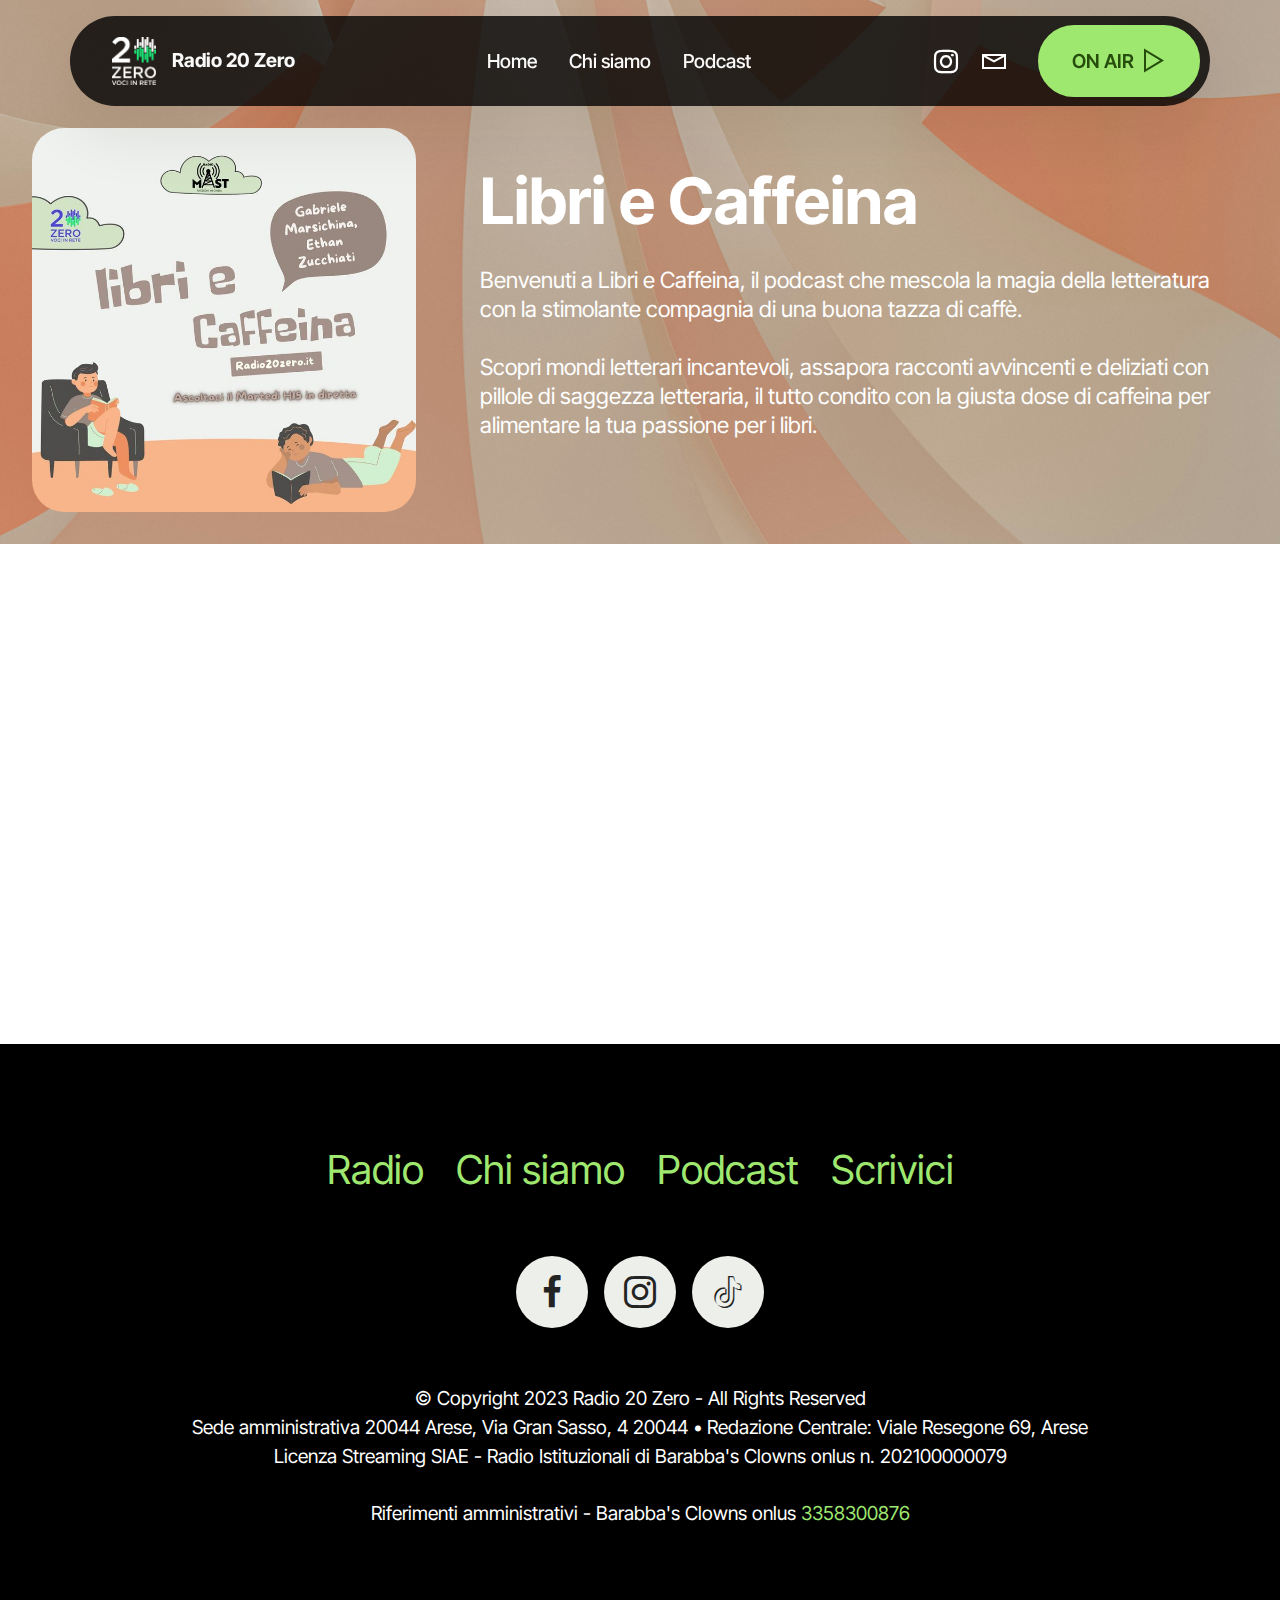
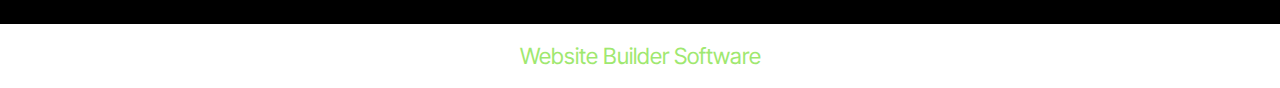
<file: libriecaffeina.html>
<!DOCTYPE html>
<html  >
<head>
  <!-- Site made with Mobirise Website Builder v5.9.6, https://mobirise.com -->
  <meta charset="UTF-8">
  <meta http-equiv="X-UA-Compatible" content="IE=edge">
  <meta name="generator" content="Mobirise v5.9.6, mobirise.com">
  <meta name="twitter:card" content="summary_large_image"/>
  <meta name="twitter:image:src" content="assets/images/libriecaffeina-meta.png">
  <meta property="og:image" content="assets/images/libriecaffeina-meta.png">
  <meta name="twitter:title" content="Libri e Caffeina">
  <meta name="viewport" content="width=device-width, initial-scale=1, minimum-scale=1">
  <link rel="shortcut icon" href="assets/images/favicon.png" type="image/x-icon">
  <meta name="description" content="Benvenuti a Libri e Caffeina, il podcast che mescola la magia della letteratura con la stimolante compagnia di una buona tazza di caffè. Scopri mondi letterari incantevoli, assapora racconti avvincenti e deliziati con pillole di saggezza letteraria, il tutto condito con la giusta dose di caffeina per alimentare la tua passione per i libri.">
  
  
  <title>Libri e Caffeina</title>
  <link rel="stylesheet" href="assets/web/assets/mobirise-icons2/mobirise2.css">
  <link rel="stylesheet" href="assets/bootstrap/css/bootstrap.min.css">
  <link rel="stylesheet" href="assets/bootstrap/css/bootstrap-grid.min.css">
  <link rel="stylesheet" href="assets/bootstrap/css/bootstrap-reboot.min.css">
  <link rel="stylesheet" href="assets/dropdown/css/style.css">
  <link rel="stylesheet" href="assets/socicon/css/styles.css">
  <link rel="stylesheet" href="assets/theme/css/style.css">
  <link rel="preload" href="https://fonts.googleapis.com/css?family=Inter+Tight:100,200,300,400,500,600,700,800,900,100i,200i,300i,400i,500i,600i,700i,800i,900i&display=swap" as="style" onload="this.onload=null;this.rel='stylesheet'">
  <noscript><link rel="stylesheet" href="https://fonts.googleapis.com/css?family=Inter+Tight:100,200,300,400,500,600,700,800,900,100i,200i,300i,400i,500i,600i,700i,800i,900i&display=swap"></noscript>
  <link rel="preload" as="style" href="assets/mobirise/css/mbr-additional.css"><link rel="stylesheet" href="assets/mobirise/css/mbr-additional.css" type="text/css">

  
  
  
</head>
<body>
  
  <section data-bs-version="5.1" class="menu menu2 cid-u33MO5GxpX" once="menu" id="menu02-11">
	

	<nav class="navbar navbar-dropdown navbar-fixed-top navbar-expand-lg">
		<div class="container">
			<div class="navbar-brand">
				<span class="navbar-logo">
					<a href="index.html">
						<img src="assets/images/logo-colore-negativo.png" alt="Mobirise Website Builder" style="height: 3rem;">
					</a>
				</span>
				<span class="navbar-caption-wrap"><a class="navbar-caption text-white text-primary display-4" href="index.html">Radio 20 Zero</a></span>
			</div>
			<button class="navbar-toggler" type="button" data-toggle="collapse" data-bs-toggle="collapse" data-target="#navbarSupportedContent" data-bs-target="#navbarSupportedContent" aria-controls="navbarNavAltMarkup" aria-expanded="false" aria-label="Toggle navigation">
				<div class="hamburger">
					<span></span>
					<span></span>
					<span></span>
					<span></span>
				</div>
			</button>
			<div class="collapse navbar-collapse" id="navbarSupportedContent">
				<ul class="navbar-nav nav-dropdown" data-app-modern-menu="true"><li class="nav-item">
						<a class="nav-link link text-white text-primary display-4" href="index.html">Home</a>
					</li>
					<li class="nav-item">
						<a class="nav-link link text-white text-primary display-4" href="index.html#article05-8" aria-expanded="false">Chi siamo</a>
					</li>
					<li class="nav-item">
						<a class="nav-link link text-white text-primary display-4" href="index.html#features017-3">Podcast</a>
					</li></ul>
				<div class="icons-menu">
					<a class="iconfont-wrapper" href="https://instagram.com/radio20zero.it" target="_blank">
						<span class="p-2 mbr-iconfont socicon-instagram socicon" style="color: rgb(255, 255, 255); fill: rgb(255, 255, 255);"></span>
					</a>
					<a class="iconfont-wrapper" href="mailto:info@radio20zero.it">
						<span class="p-2 mbr-iconfont mobi-mbri-letter mobi-mbri" style="color: rgb(255, 255, 255); fill: rgb(255, 255, 255);"></span>
					</a>
					
					
				</div>
				<div class="navbar-buttons mbr-section-btn"><a class="btn btn-primary display-4" href="https://radio20zero.it/Player/player.html" target="_blank"><span class="mobi-mbri mobi-mbri-play mbr-iconfont mbr-iconfont-btn"></span>ON AIR</a></div>
			</div>
		</div>
	</nav>
</section>

<section data-bs-version="5.1" class="header1 cid-u33MO65u8B" id="header01-12">
	

	
	

	<div class="container-fluid">
		<div class="row justify-content-center">
			<div class="col-12 col-md-12 col-lg-4 image-wrapper">
				<img class="w-100" src="assets/images/libri-e-caffeina.jpeg" alt="libri_e_caffeina">
			</div>
			<div class="col-12 col-lg col-md-12">
				<div class="text-wrapper align-left">
					<h1 class="mbr-section-title mbr-fonts-style mb-4 display-2"><strong>Libri e Caffeina</strong></h1>
					<p class="mbr-text mbr-fonts-style mb-4 display-7">Benvenuti a Libri e Caffeina, il podcast che mescola la magia della letteratura con la stimolante compagnia di una buona tazza di caffè. <br><br>Scopri mondi letterari incantevoli, assapora racconti avvincenti e deliziati con pillole di saggezza letteraria, il tutto condito con la giusta dose di caffeina per alimentare la tua passione per i libri.</p>
					
				</div>
			</div>
		</div>
	</div>
</section>

<iframe src="https://widget.spreaker.com/player?show_id=6064777&amp;theme=dark&amp;playlist=show&amp;playlist-continuous=false&amp;chapters-image=true&amp;episode_image_position=right&amp;hide-logo=false&amp;hide-likes=false&amp;hide-comments=false&amp;hide-sharing=false&amp;hide-download=true" width="100%" height="500px" frameborder="0" class="cid-u33MO6kSwu" id="article14-13" data-rv-view="224"></iframe>

<section data-bs-version="5.1" class="footer3 programm5 cid-u33MO6vyH4" once="footers" id="footer03-14">

        

    

    <div class="container">
        <div class="row">

            <div class="row-links mb-4">
                <ul class="header-menu">
                  
                  
                  
                  
                <li class="header-menu-item mbr-fonts-style display-5"><a href="index.html" class="text-primary">Radio</a></li><li class="header-menu-item mbr-fonts-style display-5"><a href="index.html#article05-8" class="text-primary">Chi siamo</a></li><li class="header-menu-item mbr-fonts-style display-5"><a href="https://www.spreaker.com/user/15130858" class="text-primary" target="_blank">Podcast</a></li><li class="header-menu-item mbr-fonts-style display-5"><a href="mailto:info@radio20zero.it" class="text-primary">Scrivici</a></li></ul>
              </div>

            <div class="col-12">
                <div class="social-row">
                    <div class="soc-item">
                        <a href="https://facebook.com/radio20zero" target="_blank">
                            <span class="mbr-iconfont display-7 socicon-facebook socicon"></span>
                        </a>
                    </div>
                    <div class="soc-item">
                        <a href="https://instagram.com/radio20zero.it" target="_blank">
                            <span class="mbr-iconfont socicon-instagram socicon"></span>
                        </a>
                    </div>
                    <div class="soc-item">
                        <a href="https://tiktok.com/radio20zero" target="_blank">
                            <span class="mbr-iconfont socicon-tiktok socicon"></span>
                        </a>
                    </div>
                    
                    
                </div>
            </div>
            <div class="col-12 mt-5">
                <p class="mbr-fonts-style copyright display-4">
                    © Copyright 2023 Radio 20 Zero - All Rights Reserved<br>Sede amministrativa 20044 Arese, Via Gran Sasso, 4 20044 • Redazione Centrale: Viale Resegone 69, Arese <br>Licenza Streaming SIAE  - Radio Istituzionali di Barabba's Clowns onlus n. 202100000079<br><br>Riferimenti amministrativi - Barabba's Clowns onlus <a href="tel:+393358300876" class="text-primary">3358300876</a><br>
                </p>
            </div>
        </div>
    </div>
</section><section class="display-7" style="padding: 0;align-items: center;justify-content: center;flex-wrap: wrap;    align-content: center;display: flex;position: relative;height: 4rem;"><a href="https://mobiri.se/175014" style="flex: 1 1;height: 4rem;position: absolute;width: 100%;z-index: 1;"><img alt="" style="height: 4rem;" src="[data-uri]"></a><p style="margin: 0;text-align: center;" class="display-7">&#8204;</p><a style="z-index:1" href="https://mobirise.com"> Website Builder Software</a></section><script src="assets/bootstrap/js/bootstrap.bundle.min.js"></script>  <script src="assets/smoothscroll/smooth-scroll.js"></script>  <script src="assets/ytplayer/index.js"></script>  <script src="assets/dropdown/js/navbar-dropdown.js"></script>  <script src="assets/theme/js/script.js"></script>  
  
  
</body>
</html>
</file>
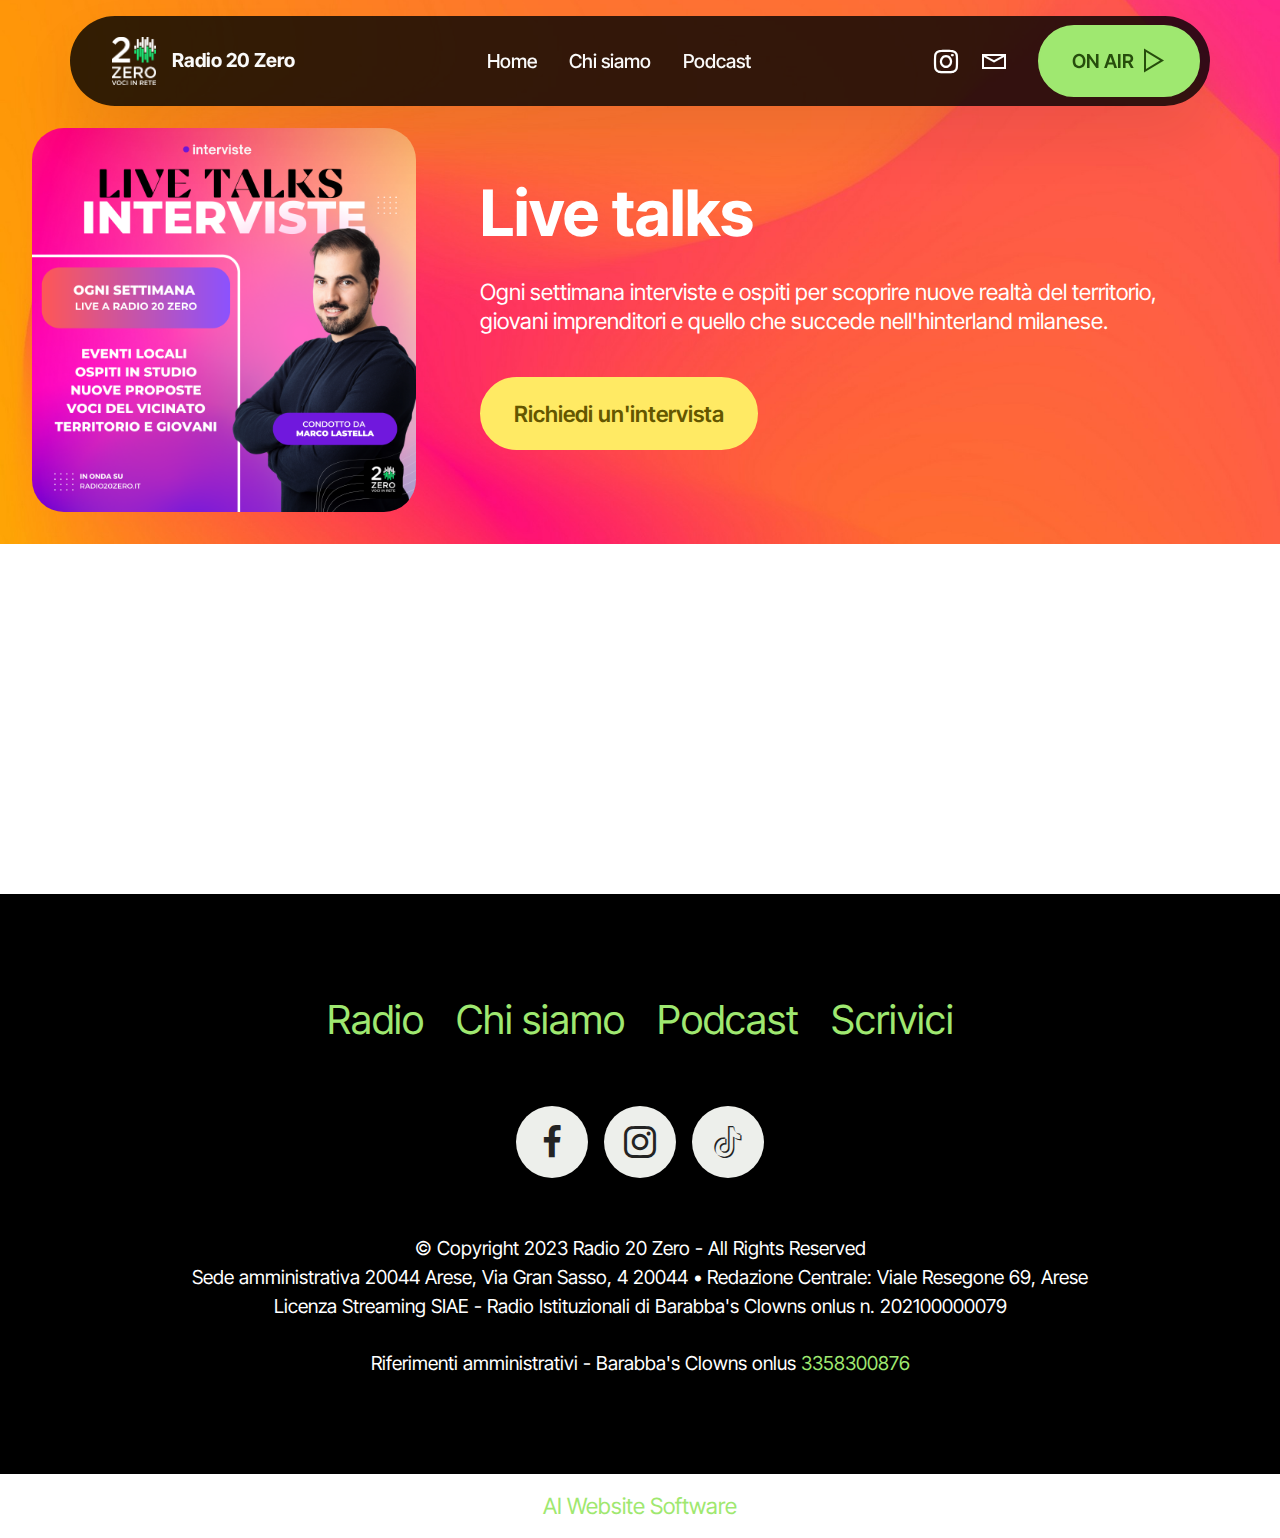
<file: livetalks.html>
<!DOCTYPE html>
<html  >
<head>
  <!-- Site made with Mobirise Website Builder v5.9.6, https://mobirise.com -->
  <meta charset="UTF-8">
  <meta http-equiv="X-UA-Compatible" content="IE=edge">
  <meta name="generator" content="Mobirise v5.9.6, mobirise.com">
  <meta name="twitter:card" content="summary_large_image"/>
  <meta name="twitter:image:src" content="assets/images/livetalks-meta.png">
  <meta property="og:image" content="assets/images/livetalks-meta.png">
  <meta name="twitter:title" content="Live Talks">
  <meta name="viewport" content="width=device-width, initial-scale=1, minimum-scale=1">
  <link rel="shortcut icon" href="assets/images/favicon.png" type="image/x-icon">
  <meta name="description" content="Ogni settimana in onda con Marco Lastella per scoprire attività, giovani, territorio. Vuoi raccontare la tua storia? Scrivimi a marco@radio20zero.it">
  
  
  <title>Live Talks</title>
  <link rel="stylesheet" href="assets/web/assets/mobirise-icons2/mobirise2.css">
  <link rel="stylesheet" href="assets/bootstrap/css/bootstrap.min.css">
  <link rel="stylesheet" href="assets/bootstrap/css/bootstrap-grid.min.css">
  <link rel="stylesheet" href="assets/bootstrap/css/bootstrap-reboot.min.css">
  <link rel="stylesheet" href="assets/dropdown/css/style.css">
  <link rel="stylesheet" href="assets/socicon/css/styles.css">
  <link rel="stylesheet" href="assets/theme/css/style.css">
  <link rel="preload" href="https://fonts.googleapis.com/css?family=Inter+Tight:100,200,300,400,500,600,700,800,900,100i,200i,300i,400i,500i,600i,700i,800i,900i&display=swap" as="style" onload="this.onload=null;this.rel='stylesheet'">
  <noscript><link rel="stylesheet" href="https://fonts.googleapis.com/css?family=Inter+Tight:100,200,300,400,500,600,700,800,900,100i,200i,300i,400i,500i,600i,700i,800i,900i&display=swap"></noscript>
  <link rel="preload" as="style" href="assets/mobirise/css/mbr-additional.css"><link rel="stylesheet" href="assets/mobirise/css/mbr-additional.css" type="text/css">

  
  
  
</head>
<body>
  
  <section data-bs-version="5.1" class="menu menu2 cid-tQ9EEnRVlg" once="menu" id="menu02-n">
	

	<nav class="navbar navbar-dropdown navbar-fixed-top navbar-expand-lg">
		<div class="container">
			<div class="navbar-brand">
				<span class="navbar-logo">
					<a href="index.html">
						<img src="assets/images/logo-colore-negativo.png" alt="Mobirise Website Builder" style="height: 3rem;">
					</a>
				</span>
				<span class="navbar-caption-wrap"><a class="navbar-caption text-white text-primary display-4" href="index.html">Radio 20 Zero</a></span>
			</div>
			<button class="navbar-toggler" type="button" data-toggle="collapse" data-bs-toggle="collapse" data-target="#navbarSupportedContent" data-bs-target="#navbarSupportedContent" aria-controls="navbarNavAltMarkup" aria-expanded="false" aria-label="Toggle navigation">
				<div class="hamburger">
					<span></span>
					<span></span>
					<span></span>
					<span></span>
				</div>
			</button>
			<div class="collapse navbar-collapse" id="navbarSupportedContent">
				<ul class="navbar-nav nav-dropdown" data-app-modern-menu="true"><li class="nav-item">
						<a class="nav-link link text-white text-primary display-4" href="index.html">Home</a>
					</li>
					<li class="nav-item">
						<a class="nav-link link text-white text-primary display-4" href="index.html#article05-8" aria-expanded="false">Chi siamo</a>
					</li>
					<li class="nav-item">
						<a class="nav-link link text-white text-primary display-4" href="index.html#features017-3">Podcast</a>
					</li></ul>
				<div class="icons-menu">
					<a class="iconfont-wrapper" href="https://instagram.com/radio20zero.it" target="_blank">
						<span class="p-2 mbr-iconfont socicon-instagram socicon" style="color: rgb(255, 255, 255); fill: rgb(255, 255, 255);"></span>
					</a>
					<a class="iconfont-wrapper" href="mailto:info@radio20zero.it">
						<span class="p-2 mbr-iconfont mobi-mbri-letter mobi-mbri" style="color: rgb(255, 255, 255); fill: rgb(255, 255, 255);"></span>
					</a>
					
					
				</div>
				<div class="navbar-buttons mbr-section-btn"><a class="btn btn-primary display-4" href="https://radio20zero.it/Player/player.html" target="_blank"><span class="mobi-mbri mobi-mbri-play mbr-iconfont mbr-iconfont-btn"></span>ON AIR</a></div>
			</div>
		</div>
	</nav>
</section>

<section data-bs-version="5.1" class="header1 cid-tR3OWKWQAS" id="header01-s">
	

	
	

	<div class="container-fluid">
		<div class="row justify-content-center">
			<div class="col-12 col-md-12 col-lg-4 image-wrapper">
				<img class="w-100" src="assets/images/live-talks-post.png" alt="Mobirise Website Builder">
			</div>
			<div class="col-12 col-lg col-md-12">
				<div class="text-wrapper align-left">
					<h1 class="mbr-section-title mbr-fonts-style mb-4 display-2"><strong>Live talks</strong></h1>
					<p class="mbr-text mbr-fonts-style mb-4 display-7">Ogni settimana interviste e ospiti per scoprire nuove realtà del territorio, giovani imprenditori e quello che succede nell'hinterland milanese.</p>
					<div class="mbr-section-btn mt-3"><a class="btn btn-danger display-7" href="mailto:marco@radio20zero.it">Richiedi un'intervista</a></div>
				</div>
			</div>
		</div>
	</div>
</section>

<iframe src="https://widget.spreaker.com/player?show_id=5962999&amp;theme=dark&amp;playlist=show&amp;playlist-continuous=false&amp;chapters-image=true&amp;episode_image_position=right&amp;hide-logo=false&amp;hide-likes=false&amp;hide-comments=false&amp;hide-sharing=false&amp;hide-download=true" width="100%" height="350px" frameborder="0" class="cid-tR3NY4ZQwU" id="article14-q" data-rv-view="170"></iframe>

<section data-bs-version="5.1" class="footer3 programm5 cid-tQa3FOfPgf" once="footers" id="footer03-o">

        

    

    <div class="container">
        <div class="row">

            <div class="row-links mb-4">
                <ul class="header-menu">
                  
                  
                  
                  
                <li class="header-menu-item mbr-fonts-style display-5"><a href="index.html" class="text-primary">Radio</a></li><li class="header-menu-item mbr-fonts-style display-5"><a href="index.html#article05-8" class="text-primary">Chi siamo</a></li><li class="header-menu-item mbr-fonts-style display-5"><a href="https://www.spreaker.com/user/15130858" class="text-primary" target="_blank">Podcast</a></li><li class="header-menu-item mbr-fonts-style display-5"><a href="mailto:info@radio20zero.it" class="text-primary">Scrivici</a></li></ul>
              </div>

            <div class="col-12">
                <div class="social-row">
                    <div class="soc-item">
                        <a href="https://facebook.com/radio20zero" target="_blank">
                            <span class="mbr-iconfont display-7 socicon-facebook socicon"></span>
                        </a>
                    </div>
                    <div class="soc-item">
                        <a href="https://instagram.com/radio20zero.it" target="_blank">
                            <span class="mbr-iconfont socicon-instagram socicon"></span>
                        </a>
                    </div>
                    <div class="soc-item">
                        <a href="https://tiktok.com/radio20zero" target="_blank">
                            <span class="mbr-iconfont socicon-tiktok socicon"></span>
                        </a>
                    </div>
                    
                    
                </div>
            </div>
            <div class="col-12 mt-5">
                <p class="mbr-fonts-style copyright display-4">
                    © Copyright 2023 Radio 20 Zero - All Rights Reserved<br>Sede amministrativa 20044 Arese, Via Gran Sasso, 4 20044 • Redazione Centrale: Viale Resegone 69, Arese <br>Licenza Streaming SIAE  - Radio Istituzionali di Barabba's Clowns onlus n. 202100000079<br><br>Riferimenti amministrativi - Barabba's Clowns onlus <a href="tel:+393358300876" class="text-primary">3358300876</a><br>
                </p>
            </div>
        </div>
    </div>
</section><section class="display-7" style="padding: 0;align-items: center;justify-content: center;flex-wrap: wrap;    align-content: center;display: flex;position: relative;height: 4rem;"><a href="https://mobiri.se/175014" style="flex: 1 1;height: 4rem;position: absolute;width: 100%;z-index: 1;"><img alt="" style="height: 4rem;" src="[data-uri]"></a><p style="margin: 0;text-align: center;" class="display-7">&#8204;</p><a style="z-index:1" href="https://mobirise.com/builder/ai-website-builder.html">AI Website Software</a></section><script src="assets/bootstrap/js/bootstrap.bundle.min.js"></script>  <script src="assets/smoothscroll/smooth-scroll.js"></script>  <script src="assets/ytplayer/index.js"></script>  <script src="assets/dropdown/js/navbar-dropdown.js"></script>  <script src="assets/theme/js/script.js"></script>  
  
  
</body>
</html>
</file>
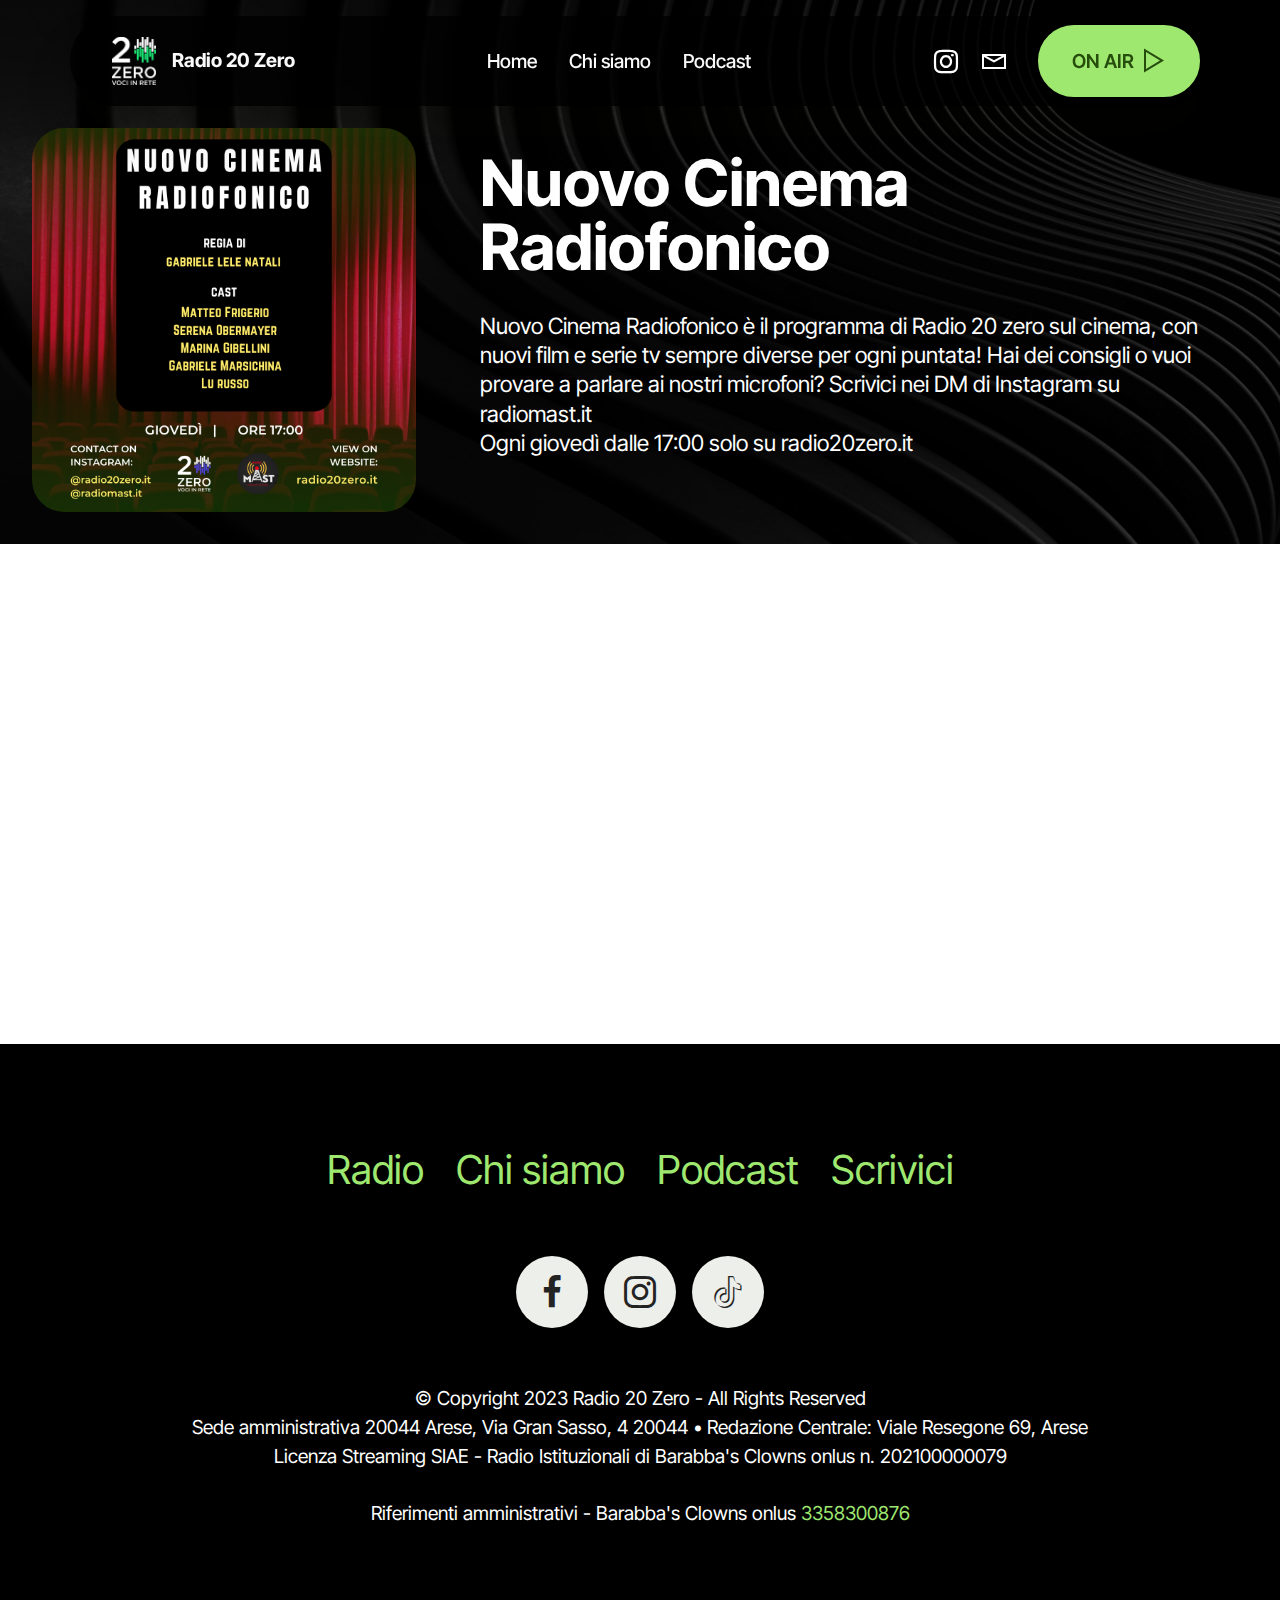
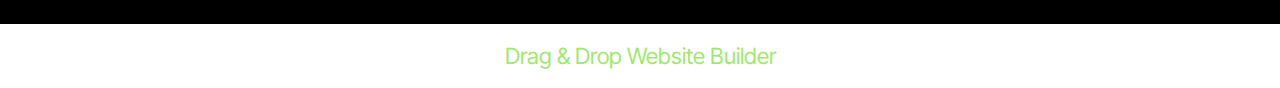
<file: nuovocinemaradiofonico.html>
<!DOCTYPE html>
<html  >
<head>
  <!-- Site made with Mobirise Website Builder v5.9.6, https://mobirise.com -->
  <meta charset="UTF-8">
  <meta http-equiv="X-UA-Compatible" content="IE=edge">
  <meta name="generator" content="Mobirise v5.9.6, mobirise.com">
  <meta name="twitter:card" content="summary_large_image"/>
  <meta name="twitter:image:src" content="assets/images/nuovocinemaradiofonico-meta.png">
  <meta property="og:image" content="assets/images/nuovocinemaradiofonico-meta.png">
  <meta name="twitter:title" content="Nuovo Cinema Radiofonico">
  <meta name="viewport" content="width=device-width, initial-scale=1, minimum-scale=1">
  <link rel="shortcut icon" href="assets/images/favicon.png" type="image/x-icon">
  <meta name="description" content="Nuovi film e serie TV sempre diverse per ogni puntata! Hai dei consigli o vuoi provare a parlare ai nostri microfoni?">
  
  
  <title>Nuovo Cinema Radiofonico</title>
  <link rel="stylesheet" href="assets/web/assets/mobirise-icons2/mobirise2.css">
  <link rel="stylesheet" href="assets/bootstrap/css/bootstrap.min.css">
  <link rel="stylesheet" href="assets/bootstrap/css/bootstrap-grid.min.css">
  <link rel="stylesheet" href="assets/bootstrap/css/bootstrap-reboot.min.css">
  <link rel="stylesheet" href="assets/dropdown/css/style.css">
  <link rel="stylesheet" href="assets/socicon/css/styles.css">
  <link rel="stylesheet" href="assets/theme/css/style.css">
  <link rel="preload" href="https://fonts.googleapis.com/css?family=Inter+Tight:100,200,300,400,500,600,700,800,900,100i,200i,300i,400i,500i,600i,700i,800i,900i&display=swap" as="style" onload="this.onload=null;this.rel='stylesheet'">
  <noscript><link rel="stylesheet" href="https://fonts.googleapis.com/css?family=Inter+Tight:100,200,300,400,500,600,700,800,900,100i,200i,300i,400i,500i,600i,700i,800i,900i&display=swap"></noscript>
  <link rel="preload" as="style" href="assets/mobirise/css/mbr-additional.css"><link rel="stylesheet" href="assets/mobirise/css/mbr-additional.css" type="text/css">

  
  
  
</head>
<body>
  
  <section data-bs-version="5.1" class="menu menu2 cid-u33OI1oKGy" once="menu" id="menu02-15">
	

	<nav class="navbar navbar-dropdown navbar-fixed-top navbar-expand-lg">
		<div class="container">
			<div class="navbar-brand">
				<span class="navbar-logo">
					<a href="index.html">
						<img src="assets/images/logo-colore-negativo.png" alt="Mobirise Website Builder" style="height: 3rem;">
					</a>
				</span>
				<span class="navbar-caption-wrap"><a class="navbar-caption text-white text-primary display-4" href="index.html">Radio 20 Zero</a></span>
			</div>
			<button class="navbar-toggler" type="button" data-toggle="collapse" data-bs-toggle="collapse" data-target="#navbarSupportedContent" data-bs-target="#navbarSupportedContent" aria-controls="navbarNavAltMarkup" aria-expanded="false" aria-label="Toggle navigation">
				<div class="hamburger">
					<span></span>
					<span></span>
					<span></span>
					<span></span>
				</div>
			</button>
			<div class="collapse navbar-collapse" id="navbarSupportedContent">
				<ul class="navbar-nav nav-dropdown" data-app-modern-menu="true"><li class="nav-item">
						<a class="nav-link link text-white text-primary display-4" href="index.html">Home</a>
					</li>
					<li class="nav-item">
						<a class="nav-link link text-white text-primary display-4" href="index.html#article05-8" aria-expanded="false">Chi siamo</a>
					</li>
					<li class="nav-item">
						<a class="nav-link link text-white text-primary display-4" href="index.html#features017-3">Podcast</a>
					</li></ul>
				<div class="icons-menu">
					<a class="iconfont-wrapper" href="https://instagram.com/radio20zero.it" target="_blank">
						<span class="p-2 mbr-iconfont socicon-instagram socicon" style="color: rgb(255, 255, 255); fill: rgb(255, 255, 255);"></span>
					</a>
					<a class="iconfont-wrapper" href="mailto:info@radio20zero.it">
						<span class="p-2 mbr-iconfont mobi-mbri-letter mobi-mbri" style="color: rgb(255, 255, 255); fill: rgb(255, 255, 255);"></span>
					</a>
					
					
				</div>
				<div class="navbar-buttons mbr-section-btn"><a class="btn btn-primary display-4" href="https://radio20zero.it/Player/player.html" target="_blank"><span class="mobi-mbri mobi-mbri-play mbr-iconfont mbr-iconfont-btn"></span>ON AIR</a></div>
			</div>
		</div>
	</nav>
</section>

<section data-bs-version="5.1" class="header1 cid-u33OI1KC9t" id="header01-16">
	

	
	

	<div class="container-fluid">
		<div class="row justify-content-center">
			<div class="col-12 col-md-12 col-lg-4 image-wrapper">
				<img class="w-100" src="assets/images/post-ncr-uff.png" alt="nuovo_cinema_radiofonico">
			</div>
			<div class="col-12 col-lg col-md-12">
				<div class="text-wrapper align-left">
					<h1 class="mbr-section-title mbr-fonts-style mb-4 display-2"><strong>Nuovo Cinema Radiofonico</strong></h1>
					<p class="mbr-text mbr-fonts-style mb-4 display-7">Nuovo Cinema Radiofonico è il programma di Radio 20 zero sul cinema, con nuovi film e serie tv sempre diverse per ogni puntata! Hai dei consigli o vuoi provare a parlare ai nostri microfoni? Scrivici nei DM di Instagram su radiomast.it<br>Ogni giovedì dalle 17:00 solo su radio20zero.it</p>
					
				</div>
			</div>
		</div>
	</div>
</section>

<iframe src="https://widget.spreaker.com/player?show_id=5992653&amp;theme=dark&amp;playlist=show&amp;playlist-continuous=true&amp;chapters-image=true&amp;episode_image_position=right&amp;hide-logo=false&amp;hide-likes=false&amp;hide-comments=false&amp;hide-sharing=false&amp;hide-download=true" width="100%" height="500px" frameborder="0" class="cid-u33OI21gy2" id="article14-17" data-rv-view="242"></iframe>

<section data-bs-version="5.1" class="footer3 programm5 cid-u33OI2i6Lu" once="footers" id="footer03-18">

        

    

    <div class="container">
        <div class="row">

            <div class="row-links mb-4">
                <ul class="header-menu">
                  
                  
                  
                  
                <li class="header-menu-item mbr-fonts-style display-5"><a href="index.html" class="text-primary">Radio</a></li><li class="header-menu-item mbr-fonts-style display-5"><a href="index.html#article05-8" class="text-primary">Chi siamo</a></li><li class="header-menu-item mbr-fonts-style display-5"><a href="https://www.spreaker.com/user/15130858" class="text-primary" target="_blank">Podcast</a></li><li class="header-menu-item mbr-fonts-style display-5"><a href="mailto:info@radio20zero.it" class="text-primary">Scrivici</a></li></ul>
              </div>

            <div class="col-12">
                <div class="social-row">
                    <div class="soc-item">
                        <a href="https://facebook.com/radio20zero" target="_blank">
                            <span class="mbr-iconfont display-7 socicon-facebook socicon"></span>
                        </a>
                    </div>
                    <div class="soc-item">
                        <a href="https://instagram.com/radio20zero.it" target="_blank">
                            <span class="mbr-iconfont socicon-instagram socicon"></span>
                        </a>
                    </div>
                    <div class="soc-item">
                        <a href="https://tiktok.com/radio20zero" target="_blank">
                            <span class="mbr-iconfont socicon-tiktok socicon"></span>
                        </a>
                    </div>
                    
                    
                </div>
            </div>
            <div class="col-12 mt-5">
                <p class="mbr-fonts-style copyright display-4">
                    © Copyright 2023 Radio 20 Zero - All Rights Reserved<br>Sede amministrativa 20044 Arese, Via Gran Sasso, 4 20044 • Redazione Centrale: Viale Resegone 69, Arese <br>Licenza Streaming SIAE  - Radio Istituzionali di Barabba's Clowns onlus n. 202100000079<br><br>Riferimenti amministrativi - Barabba's Clowns onlus <a href="tel:+393358300876" class="text-primary">3358300876</a><br>
                </p>
            </div>
        </div>
    </div>
</section><section class="display-7" style="padding: 0;align-items: center;justify-content: center;flex-wrap: wrap;    align-content: center;display: flex;position: relative;height: 4rem;"><a href="https://mobiri.se/175014" style="flex: 1 1;height: 4rem;position: absolute;width: 100%;z-index: 1;"><img alt="" style="height: 4rem;" src="[data-uri]"></a><p style="margin: 0;text-align: center;" class="display-7">&#8204;</p><a style="z-index:1" href="https://mobirise.com/drag-drop-website-builder.html">Drag & Drop Website Builder</a></section><script src="assets/bootstrap/js/bootstrap.bundle.min.js"></script>  <script src="assets/smoothscroll/smooth-scroll.js"></script>  <script src="assets/ytplayer/index.js"></script>  <script src="assets/dropdown/js/navbar-dropdown.js"></script>  <script src="assets/theme/js/script.js"></script>  
  
  
</body>
</html>
</file>
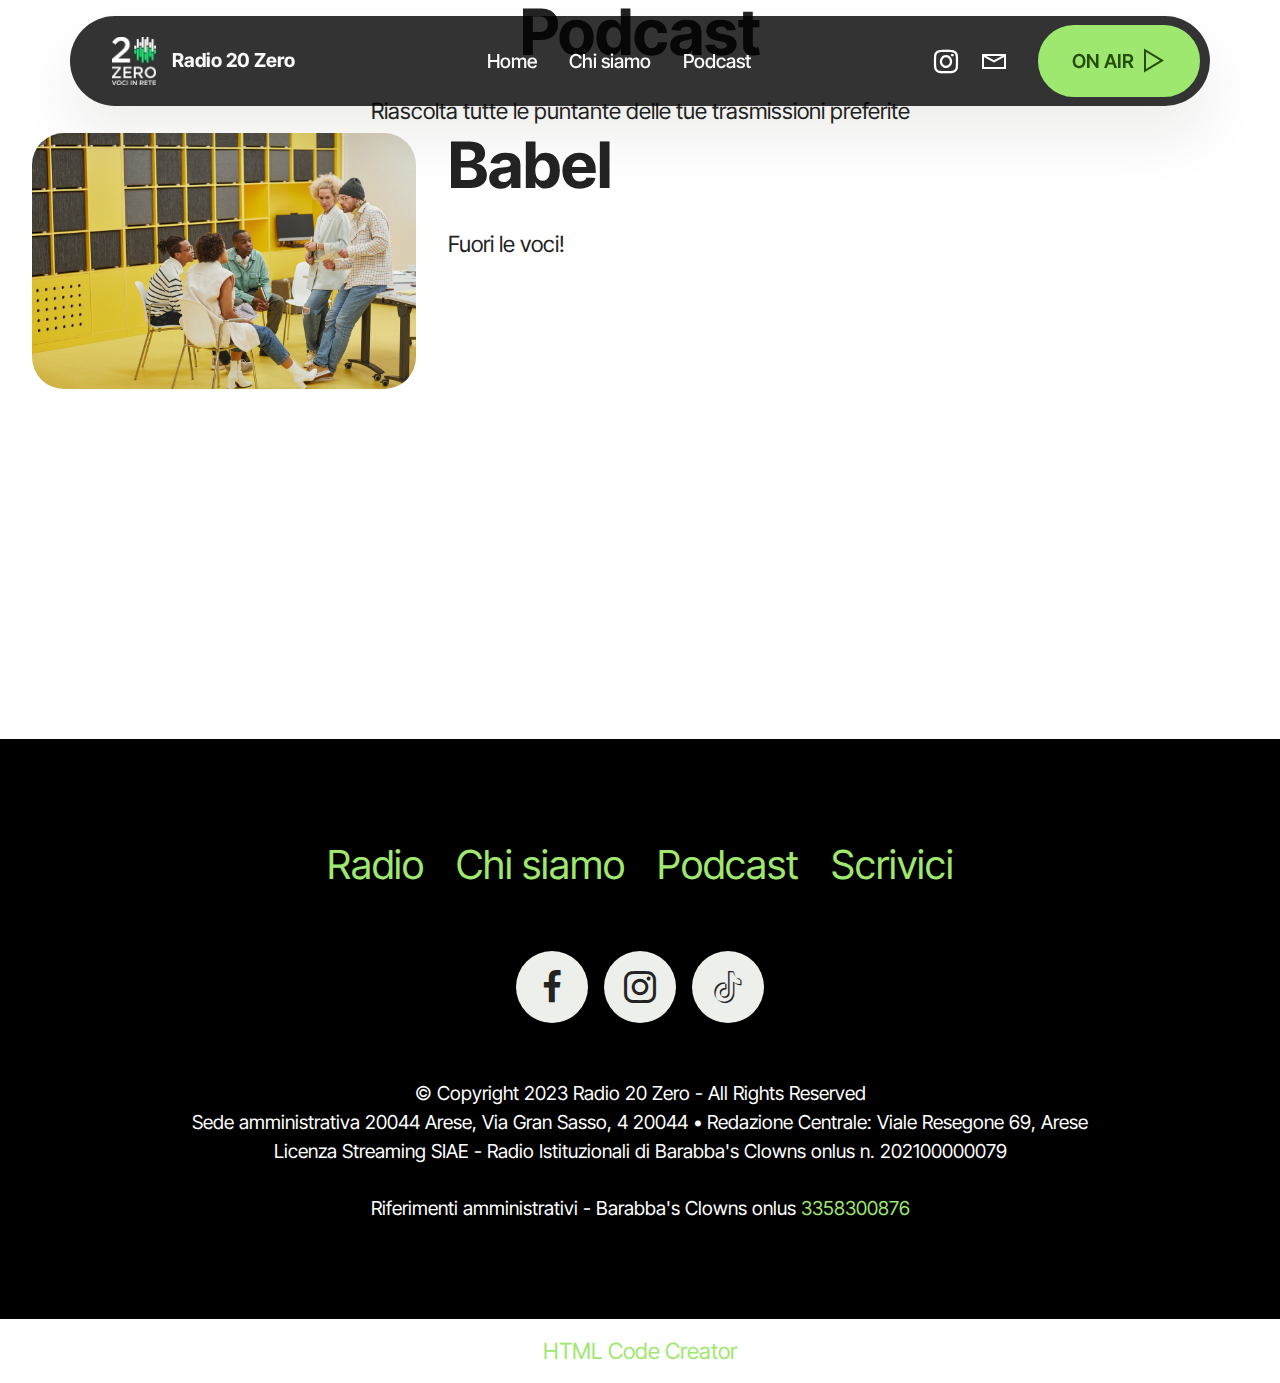
<file: page1.html>
<!DOCTYPE html>
<html  >
<head>
  <!-- Site made with Mobirise Website Builder v5.9.6, https://mobirise.com -->
  <meta charset="UTF-8">
  <meta http-equiv="X-UA-Compatible" content="IE=edge">
  <meta name="generator" content="Mobirise v5.9.6, mobirise.com">
  <meta name="viewport" content="width=device-width, initial-scale=1, minimum-scale=1">
  <link rel="shortcut icon" href="assets/images/favicon.png" type="image/x-icon">
  <meta name="description" content="">
  
  
  <title>Podcast</title>
  <link rel="stylesheet" href="assets/web/assets/mobirise-icons2/mobirise2.css">
  <link rel="stylesheet" href="assets/bootstrap/css/bootstrap.min.css">
  <link rel="stylesheet" href="assets/bootstrap/css/bootstrap-grid.min.css">
  <link rel="stylesheet" href="assets/bootstrap/css/bootstrap-reboot.min.css">
  <link rel="stylesheet" href="assets/dropdown/css/style.css">
  <link rel="stylesheet" href="assets/socicon/css/styles.css">
  <link rel="stylesheet" href="assets/theme/css/style.css">
  <link rel="preload" href="https://fonts.googleapis.com/css?family=Inter+Tight:100,200,300,400,500,600,700,800,900,100i,200i,300i,400i,500i,600i,700i,800i,900i&display=swap" as="style" onload="this.onload=null;this.rel='stylesheet'">
  <noscript><link rel="stylesheet" href="https://fonts.googleapis.com/css?family=Inter+Tight:100,200,300,400,500,600,700,800,900,100i,200i,300i,400i,500i,600i,700i,800i,900i&display=swap"></noscript>
  <link rel="preload" as="style" href="assets/mobirise/css/mbr-additional.css"><link rel="stylesheet" href="assets/mobirise/css/mbr-additional.css" type="text/css">

  
  
  
</head>
<body>
  
  <section data-bs-version="5.1" class="menu menu2 cid-tQ9EEnRVlg" once="menu" id="menu02-i">
	

	<nav class="navbar navbar-dropdown navbar-fixed-top navbar-expand-lg">
		<div class="container">
			<div class="navbar-brand">
				<span class="navbar-logo">
					<a href="index.html">
						<img src="assets/images/logo-colore-negativo.png" alt="Mobirise Website Builder" style="height: 3rem;">
					</a>
				</span>
				<span class="navbar-caption-wrap"><a class="navbar-caption text-white text-primary display-4" href="index.html">Radio 20 Zero</a></span>
			</div>
			<button class="navbar-toggler" type="button" data-toggle="collapse" data-bs-toggle="collapse" data-target="#navbarSupportedContent" data-bs-target="#navbarSupportedContent" aria-controls="navbarNavAltMarkup" aria-expanded="false" aria-label="Toggle navigation">
				<div class="hamburger">
					<span></span>
					<span></span>
					<span></span>
					<span></span>
				</div>
			</button>
			<div class="collapse navbar-collapse" id="navbarSupportedContent">
				<ul class="navbar-nav nav-dropdown" data-app-modern-menu="true"><li class="nav-item">
						<a class="nav-link link text-white text-primary display-4" href="index.html">Home</a>
					</li>
					<li class="nav-item">
						<a class="nav-link link text-white text-primary display-4" href="index.html#article05-8" aria-expanded="false">Chi siamo</a>
					</li>
					<li class="nav-item">
						<a class="nav-link link text-white text-primary display-4" href="https://www.spreaker.com/user/15130858" target="_blank">Podcast</a>
					</li></ul>
				<div class="icons-menu">
					<a class="iconfont-wrapper" href="https://instagram.com/radio20zero.it" target="_blank">
						<span class="p-2 mbr-iconfont socicon-instagram socicon" style="color: rgb(255, 255, 255); fill: rgb(255, 255, 255);"></span>
					</a>
					<a class="iconfont-wrapper" href="mailto:info@radio20zero.it">
						<span class="p-2 mbr-iconfont mobi-mbri-letter mobi-mbri" style="color: rgb(255, 255, 255); fill: rgb(255, 255, 255);"></span>
					</a>
					
					
				</div>
				<div class="navbar-buttons mbr-section-btn"><a class="btn btn-primary display-4" href="https://radio20zero.it/Player/player.html" target="_blank"><span class="mobi-mbri mobi-mbri-play mbr-iconfont mbr-iconfont-btn"></span>ON AIR</a></div>
			</div>
		</div>
	</nav>
</section>

<section data-bs-version="5.1" class="article11 cid-tQTMZZG9YW" id="article11-m">
    

    
    
    <div class="container">
        <div class="row justify-content-center">
            <div class="title col-md-12 col-lg-10">
                <h3 class="mbr-section-title mbr-fonts-style align-center mt-0 mb-0 display-2">
                <strong>Podcast</strong></h3>
                <h4 class="mbr-section-subtitle align-center mbr-fonts-style mt-4 display-7">
                Riascolta tutte le puntante delle tue trasmissioni preferite</h4>
                
            </div>
        </div>
    </div>
</section>

<section data-bs-version="5.1" class="header1 cid-tQTMFelJbY" id="header01-l">
	

	
	

	<div class="container-fluid">
		<div class="row justify-content-center">
			<div class="col-12 col-md-12 col-lg-4 image-wrapper">
				<img class="w-100" src="assets/images/8.jpg" alt="Mobirise Website Builder">
			</div>
			<div class="col-12 col-lg col-md-12">
				<div class="text-wrapper align-left">
					<h1 class="mbr-section-title mbr-fonts-style mb-4 display-2"><strong>Babel</strong></h1>
					<p class="mbr-text mbr-fonts-style mb-4 display-7">
						Fuori le voci!</p>
					
				</div>
			</div>
		</div>
	</div>
</section>

<iframe src="https://widget.spreaker.com/player?show_id=5549245&amp;theme=dark&amp;playlist=show&amp;playlist-continuous=false&amp;chapters-image=true&amp;episode_image_position=right&amp;hide-logo=false&amp;hide-likes=false&amp;hide-comments=false&amp;hide-sharing=false&amp;hide-download=true" width="100%" height="350px" frameborder="0" class="cid-tQa50vHJU1" id="article14-k" data-rv-view="818"></iframe>

<section data-bs-version="5.1" class="footer3 programm5 cid-tQa3FOfPgf" once="footers" id="footer03-j">

        

    

    <div class="container">
        <div class="row">

            <div class="row-links mb-4">
                <ul class="header-menu">
                  
                  
                  
                  
                <li class="header-menu-item mbr-fonts-style display-5"><a href="index.html" class="text-primary">Radio</a></li><li class="header-menu-item mbr-fonts-style display-5"><a href="index.html#article05-8" class="text-primary">Chi siamo</a></li><li class="header-menu-item mbr-fonts-style display-5"><a href="https://www.spreaker.com/user/15130858" class="text-primary" target="_blank">Podcast</a></li><li class="header-menu-item mbr-fonts-style display-5"><a href="mailto:info@radio20zero.it" class="text-primary">Scrivici</a></li></ul>
              </div>

            <div class="col-12">
                <div class="social-row">
                    <div class="soc-item">
                        <a href="https://facebook.com/radio20zero" target="_blank">
                            <span class="mbr-iconfont display-7 socicon-facebook socicon"></span>
                        </a>
                    </div>
                    <div class="soc-item">
                        <a href="https://instagram.com/radio20zero.it" target="_blank">
                            <span class="mbr-iconfont socicon-instagram socicon"></span>
                        </a>
                    </div>
                    <div class="soc-item">
                        <a href="https://tiktok.com/radio20zero" target="_blank">
                            <span class="mbr-iconfont socicon-tiktok socicon"></span>
                        </a>
                    </div>
                    
                    
                </div>
            </div>
            <div class="col-12 mt-5">
                <p class="mbr-fonts-style copyright display-4">
                    © Copyright 2023 Radio 20 Zero - All Rights Reserved<br>Sede amministrativa 20044 Arese, Via Gran Sasso, 4 20044 • Redazione Centrale: Viale Resegone 69, Arese <br>Licenza Streaming SIAE  - Radio Istituzionali di Barabba's Clowns onlus n. 202100000079<br><br>Riferimenti amministrativi - Barabba's Clowns onlus <a href="tel:+393358300876" class="text-primary">3358300876</a><br>
                </p>
            </div>
        </div>
    </div>
</section><section class="display-7" style="padding: 0;align-items: center;justify-content: center;flex-wrap: wrap;    align-content: center;display: flex;position: relative;height: 4rem;"><a href="https://mobiri.se/175014" style="flex: 1 1;height: 4rem;position: absolute;width: 100%;z-index: 1;"><img alt="" style="height: 4rem;" src="[data-uri]"></a><p style="margin: 0;text-align: center;" class="display-7">&#8204;</p><a style="z-index:1" href="https://mobirise.com/builder/html-code-generator.html">HTML Code Creator</a></section><script src="assets/bootstrap/js/bootstrap.bundle.min.js"></script>  <script src="assets/smoothscroll/smooth-scroll.js"></script>  <script src="assets/ytplayer/index.js"></script>  <script src="assets/dropdown/js/navbar-dropdown.js"></script>  <script src="assets/theme/js/script.js"></script>  
  
  
</body>
</html>
</file>
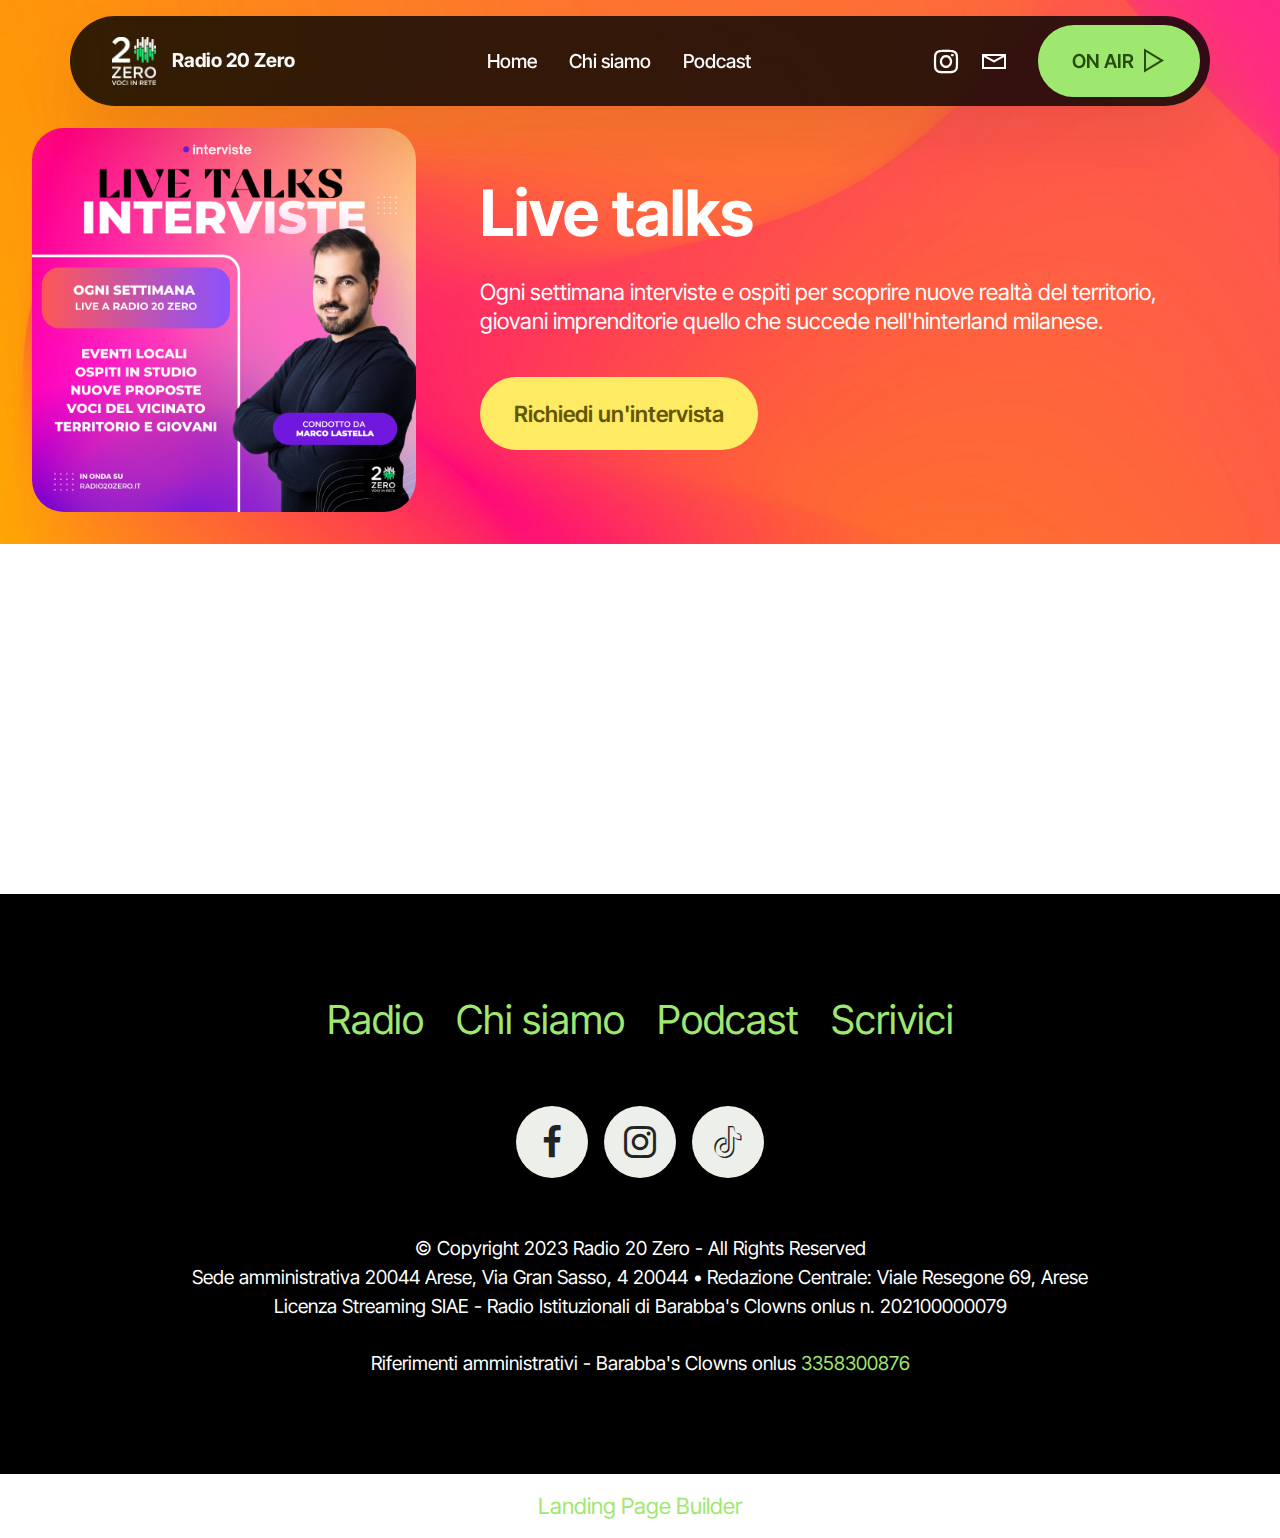
<file: page2.html>
<!DOCTYPE html>
<html  >
<head>
  <!-- Site made with Mobirise Website Builder v5.9.6, https://mobirise.com -->
  <meta charset="UTF-8">
  <meta http-equiv="X-UA-Compatible" content="IE=edge">
  <meta name="generator" content="Mobirise v5.9.6, mobirise.com">
  <meta name="viewport" content="width=device-width, initial-scale=1, minimum-scale=1">
  <link rel="shortcut icon" href="assets/images/favicon.png" type="image/x-icon">
  <meta name="description" content="">
  
  
  <title>Live Talks</title>
  <link rel="stylesheet" href="assets/web/assets/mobirise-icons2/mobirise2.css">
  <link rel="stylesheet" href="assets/bootstrap/css/bootstrap.min.css">
  <link rel="stylesheet" href="assets/bootstrap/css/bootstrap-grid.min.css">
  <link rel="stylesheet" href="assets/bootstrap/css/bootstrap-reboot.min.css">
  <link rel="stylesheet" href="assets/dropdown/css/style.css">
  <link rel="stylesheet" href="assets/socicon/css/styles.css">
  <link rel="stylesheet" href="assets/theme/css/style.css">
  <link rel="preload" href="https://fonts.googleapis.com/css?family=Inter+Tight:100,200,300,400,500,600,700,800,900,100i,200i,300i,400i,500i,600i,700i,800i,900i&display=swap" as="style" onload="this.onload=null;this.rel='stylesheet'">
  <noscript><link rel="stylesheet" href="https://fonts.googleapis.com/css?family=Inter+Tight:100,200,300,400,500,600,700,800,900,100i,200i,300i,400i,500i,600i,700i,800i,900i&display=swap"></noscript>
  <link rel="preload" as="style" href="assets/mobirise/css/mbr-additional.css"><link rel="stylesheet" href="assets/mobirise/css/mbr-additional.css" type="text/css">

  
  
  
</head>
<body>
  
  <section data-bs-version="5.1" class="menu menu2 cid-tQ9EEnRVlg" once="menu" id="menu02-n">
	

	<nav class="navbar navbar-dropdown navbar-fixed-top navbar-expand-lg">
		<div class="container">
			<div class="navbar-brand">
				<span class="navbar-logo">
					<a href="index.html">
						<img src="assets/images/logo-colore-negativo.png" alt="Mobirise Website Builder" style="height: 3rem;">
					</a>
				</span>
				<span class="navbar-caption-wrap"><a class="navbar-caption text-white text-primary display-4" href="index.html">Radio 20 Zero</a></span>
			</div>
			<button class="navbar-toggler" type="button" data-toggle="collapse" data-bs-toggle="collapse" data-target="#navbarSupportedContent" data-bs-target="#navbarSupportedContent" aria-controls="navbarNavAltMarkup" aria-expanded="false" aria-label="Toggle navigation">
				<div class="hamburger">
					<span></span>
					<span></span>
					<span></span>
					<span></span>
				</div>
			</button>
			<div class="collapse navbar-collapse" id="navbarSupportedContent">
				<ul class="navbar-nav nav-dropdown" data-app-modern-menu="true"><li class="nav-item">
						<a class="nav-link link text-white text-primary display-4" href="index.html">Home</a>
					</li>
					<li class="nav-item">
						<a class="nav-link link text-white text-primary display-4" href="index.html#article05-8" aria-expanded="false">Chi siamo</a>
					</li>
					<li class="nav-item">
						<a class="nav-link link text-white text-primary display-4" href="https://www.spreaker.com/user/15130858" target="_blank">Podcast</a>
					</li></ul>
				<div class="icons-menu">
					<a class="iconfont-wrapper" href="https://instagram.com/radio20zero.it" target="_blank">
						<span class="p-2 mbr-iconfont socicon-instagram socicon" style="color: rgb(255, 255, 255); fill: rgb(255, 255, 255);"></span>
					</a>
					<a class="iconfont-wrapper" href="mailto:info@radio20zero.it">
						<span class="p-2 mbr-iconfont mobi-mbri-letter mobi-mbri" style="color: rgb(255, 255, 255); fill: rgb(255, 255, 255);"></span>
					</a>
					
					
				</div>
				<div class="navbar-buttons mbr-section-btn"><a class="btn btn-primary display-4" href="https://radio20zero.it/Player/player.html" target="_blank"><span class="mobi-mbri mobi-mbri-play mbr-iconfont mbr-iconfont-btn"></span>ON AIR</a></div>
			</div>
		</div>
	</nav>
</section>

<section data-bs-version="5.1" class="header1 cid-tR3OWKWQAS" id="header01-s">
	

	
	

	<div class="container-fluid">
		<div class="row justify-content-center">
			<div class="col-12 col-md-12 col-lg-4 image-wrapper">
				<img class="w-100" src="assets/images/live-talks-post.png" alt="Mobirise Website Builder">
			</div>
			<div class="col-12 col-lg col-md-12">
				<div class="text-wrapper align-left">
					<h1 class="mbr-section-title mbr-fonts-style mb-4 display-2"><strong>Live talks</strong></h1>
					<p class="mbr-text mbr-fonts-style mb-4 display-7">Ogni settimana interviste e ospiti per scoprire nuove realtà del territorio, giovani imprenditorie quello che succede nell'hinterland milanese.</p>
					<div class="mbr-section-btn mt-3"><a class="btn btn-danger display-7" href="mailto:marco@radio20zero.it">Richiedi un'intervista</a></div>
				</div>
			</div>
		</div>
	</div>
</section>

<iframe src="https://widget.spreaker.com/player?episode_id=56958131&amp;theme=dark&amp;playlist=show&amp;playlist-continuous=false&amp;chapters-image=true&amp;episode_image_position=right&amp;hide-logo=false&amp;hide-likes=false&amp;hide-comments=false&amp;hide-sharing=false&amp;hide-download=true" width="100%" height="350px" frameborder="0" class="cid-tR3NY4ZQwU" id="article14-q" data-rv-view="198"></iframe>

<section data-bs-version="5.1" class="footer3 programm5 cid-tQa3FOfPgf" once="footers" id="footer03-o">

        

    

    <div class="container">
        <div class="row">

            <div class="row-links mb-4">
                <ul class="header-menu">
                  
                  
                  
                  
                <li class="header-menu-item mbr-fonts-style display-5"><a href="index.html" class="text-primary">Radio</a></li><li class="header-menu-item mbr-fonts-style display-5"><a href="index.html#article05-8" class="text-primary">Chi siamo</a></li><li class="header-menu-item mbr-fonts-style display-5"><a href="https://www.spreaker.com/user/15130858" class="text-primary" target="_blank">Podcast</a></li><li class="header-menu-item mbr-fonts-style display-5"><a href="mailto:info@radio20zero.it" class="text-primary">Scrivici</a></li></ul>
              </div>

            <div class="col-12">
                <div class="social-row">
                    <div class="soc-item">
                        <a href="https://facebook.com/radio20zero" target="_blank">
                            <span class="mbr-iconfont display-7 socicon-facebook socicon"></span>
                        </a>
                    </div>
                    <div class="soc-item">
                        <a href="https://instagram.com/radio20zero.it" target="_blank">
                            <span class="mbr-iconfont socicon-instagram socicon"></span>
                        </a>
                    </div>
                    <div class="soc-item">
                        <a href="https://tiktok.com/radio20zero" target="_blank">
                            <span class="mbr-iconfont socicon-tiktok socicon"></span>
                        </a>
                    </div>
                    
                    
                </div>
            </div>
            <div class="col-12 mt-5">
                <p class="mbr-fonts-style copyright display-4">
                    © Copyright 2023 Radio 20 Zero - All Rights Reserved<br>Sede amministrativa 20044 Arese, Via Gran Sasso, 4 20044 • Redazione Centrale: Viale Resegone 69, Arese <br>Licenza Streaming SIAE  - Radio Istituzionali di Barabba's Clowns onlus n. 202100000079<br><br>Riferimenti amministrativi - Barabba's Clowns onlus <a href="tel:+393358300876" class="text-primary">3358300876</a><br>
                </p>
            </div>
        </div>
    </div>
</section><section class="display-7" style="padding: 0;align-items: center;justify-content: center;flex-wrap: wrap;    align-content: center;display: flex;position: relative;height: 4rem;"><a href="https://mobiri.se/175014" style="flex: 1 1;height: 4rem;position: absolute;width: 100%;z-index: 1;"><img alt="" style="height: 4rem;" src="[data-uri]"></a><p style="margin: 0;text-align: center;" class="display-7">&#8204;</p><a style="z-index:1" href="https://mobirise.com/builder/landing-page-builder.html">Landing Page Builder</a></section><script src="assets/bootstrap/js/bootstrap.bundle.min.js"></script>  <script src="assets/smoothscroll/smooth-scroll.js"></script>  <script src="assets/ytplayer/index.js"></script>  <script src="assets/dropdown/js/navbar-dropdown.js"></script>  <script src="assets/theme/js/script.js"></script>  
  
  
</body>
</html>
</file>
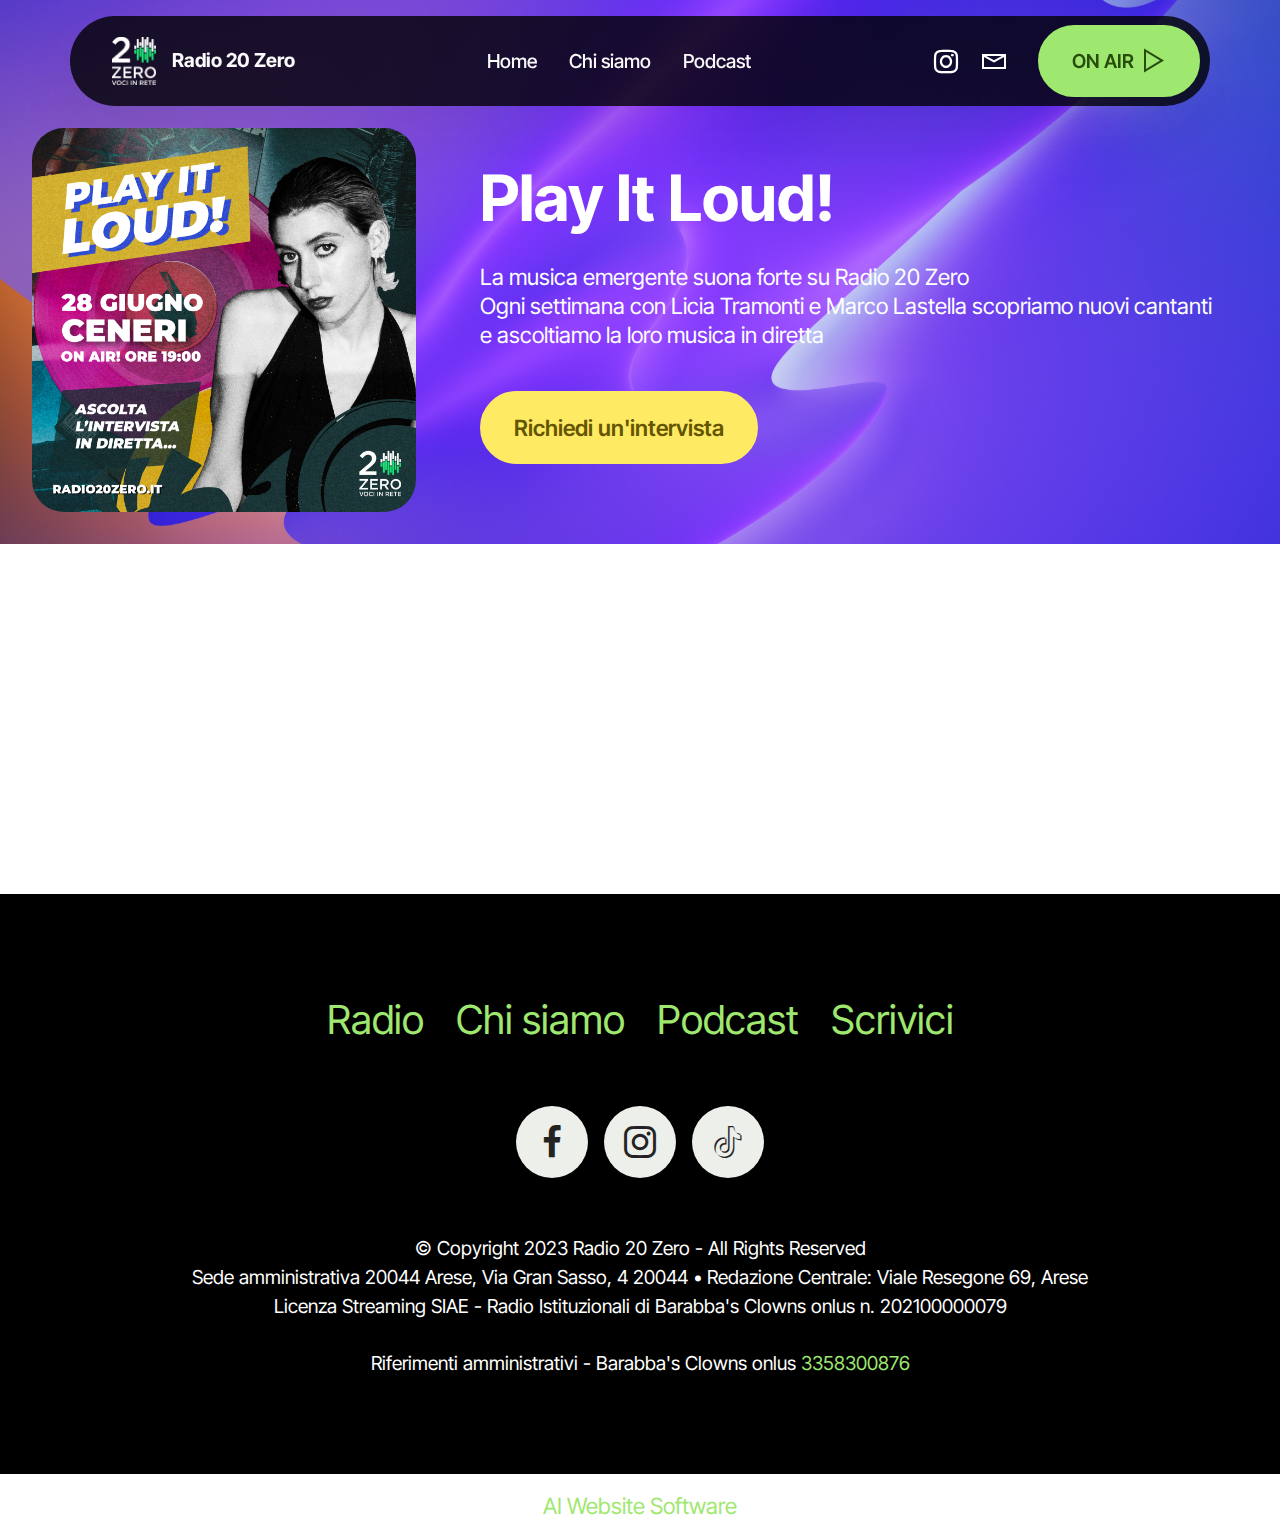
<file: playitloud.html>
<!DOCTYPE html>
<html  >
<head>
  <!-- Site made with Mobirise Website Builder v5.9.6, https://mobirise.com -->
  <meta charset="UTF-8">
  <meta http-equiv="X-UA-Compatible" content="IE=edge">
  <meta name="generator" content="Mobirise v5.9.6, mobirise.com">
  <meta name="twitter:card" content="summary_large_image"/>
  <meta name="twitter:image:src" content="assets/images/playitloud-meta.png">
  <meta property="og:image" content="assets/images/playitloud-meta.png">
  <meta name="twitter:title" content="Play It Loud">
  <meta name="viewport" content="width=device-width, initial-scale=1, minimum-scale=1">
  <link rel="shortcut icon" href="assets/images/favicon.png" type="image/x-icon">
  <meta name="description" content="Ogni settimana in onda con Marco Lastella e Licia Tramonti per scoprire nuovi artisti della scena emergente e ascoltare la loro musica. Inviaci la tua musica a: info@radio20zero.it">
  
  
  <title>Play It Loud</title>
  <link rel="stylesheet" href="assets/web/assets/mobirise-icons2/mobirise2.css">
  <link rel="stylesheet" href="assets/bootstrap/css/bootstrap.min.css">
  <link rel="stylesheet" href="assets/bootstrap/css/bootstrap-grid.min.css">
  <link rel="stylesheet" href="assets/bootstrap/css/bootstrap-reboot.min.css">
  <link rel="stylesheet" href="assets/dropdown/css/style.css">
  <link rel="stylesheet" href="assets/socicon/css/styles.css">
  <link rel="stylesheet" href="assets/theme/css/style.css">
  <link rel="preload" href="https://fonts.googleapis.com/css?family=Inter+Tight:100,200,300,400,500,600,700,800,900,100i,200i,300i,400i,500i,600i,700i,800i,900i&display=swap" as="style" onload="this.onload=null;this.rel='stylesheet'">
  <noscript><link rel="stylesheet" href="https://fonts.googleapis.com/css?family=Inter+Tight:100,200,300,400,500,600,700,800,900,100i,200i,300i,400i,500i,600i,700i,800i,900i&display=swap"></noscript>
  <link rel="preload" as="style" href="assets/mobirise/css/mbr-additional.css"><link rel="stylesheet" href="assets/mobirise/css/mbr-additional.css" type="text/css">

  
  
  
</head>
<body>
  
  <section data-bs-version="5.1" class="menu menu2 cid-tRwli3vIJb" once="menu" id="menu02-t">
	

	<nav class="navbar navbar-dropdown navbar-fixed-top navbar-expand-lg">
		<div class="container">
			<div class="navbar-brand">
				<span class="navbar-logo">
					<a href="index.html">
						<img src="assets/images/logo-colore-negativo.png" alt="Mobirise Website Builder" style="height: 3rem;">
					</a>
				</span>
				<span class="navbar-caption-wrap"><a class="navbar-caption text-white text-primary display-4" href="index.html">Radio 20 Zero</a></span>
			</div>
			<button class="navbar-toggler" type="button" data-toggle="collapse" data-bs-toggle="collapse" data-target="#navbarSupportedContent" data-bs-target="#navbarSupportedContent" aria-controls="navbarNavAltMarkup" aria-expanded="false" aria-label="Toggle navigation">
				<div class="hamburger">
					<span></span>
					<span></span>
					<span></span>
					<span></span>
				</div>
			</button>
			<div class="collapse navbar-collapse" id="navbarSupportedContent">
				<ul class="navbar-nav nav-dropdown" data-app-modern-menu="true"><li class="nav-item">
						<a class="nav-link link text-white text-primary display-4" href="index.html">Home</a>
					</li>
					<li class="nav-item">
						<a class="nav-link link text-white text-primary display-4" href="index.html#article05-8" aria-expanded="false">Chi siamo</a>
					</li>
					<li class="nav-item">
						<a class="nav-link link text-white text-primary display-4" href="index.html#features017-3">Podcast</a>
					</li></ul>
				<div class="icons-menu">
					<a class="iconfont-wrapper" href="https://instagram.com/radio20zero.it" target="_blank">
						<span class="p-2 mbr-iconfont socicon-instagram socicon" style="color: rgb(255, 255, 255); fill: rgb(255, 255, 255);"></span>
					</a>
					<a class="iconfont-wrapper" href="mailto:info@radio20zero.it">
						<span class="p-2 mbr-iconfont mobi-mbri-letter mobi-mbri" style="color: rgb(255, 255, 255); fill: rgb(255, 255, 255);"></span>
					</a>
					
					
				</div>
				<div class="navbar-buttons mbr-section-btn"><a class="btn btn-primary display-4" href="https://radio20zero.it/Player/player.html" target="_blank"><span class="mobi-mbri mobi-mbri-play mbr-iconfont mbr-iconfont-btn"></span>ON AIR</a></div>
			</div>
		</div>
	</nav>
</section>

<section data-bs-version="5.1" class="header1 cid-tRwli3Qk9V" id="header01-u">
	

	
	

	<div class="container-fluid">
		<div class="row justify-content-center">
			<div class="col-12 col-md-12 col-lg-4 image-wrapper">
				<img class="w-100" src="assets/images/prova-play.png" alt="Mobirise Website Builder">
			</div>
			<div class="col-12 col-lg col-md-12">
				<div class="text-wrapper align-left">
					<h1 class="mbr-section-title mbr-fonts-style mb-4 display-2"><strong>Play It Loud!</strong></h1>
					<p class="mbr-text mbr-fonts-style mb-4 display-7">La musica emergente suona forte su Radio 20 Zero<br>Ogni settimana con Licia Tramonti e Marco Lastella scopriamo nuovi cantanti e ascoltiamo la loro musica in diretta</p>
					<div class="mbr-section-btn mt-3"><a class="btn btn-danger display-7" href="mailto:info@radio20zero.it">Richiedi un'intervista</a></div>
				</div>
			</div>
		</div>
	</div>
</section>

<iframe src="https://widget.spreaker.com/player?show_id=5550093&amp;theme=dark&amp;playlist=show&amp;playlist-continuous=false&amp;chapters-image=true&amp;episode_image_position=right&amp;hide-logo=false&amp;hide-likes=false&amp;hide-comments=false&amp;hide-sharing=false&amp;hide-download=true" width="100%" height="350px" frameborder="0" class="cid-tRwli43f2N" id="article14-v" data-rv-view="188"></iframe>

<section data-bs-version="5.1" class="footer3 programm5 cid-tRwli4e9Ca" once="footers" id="footer03-w">

        

    

    <div class="container">
        <div class="row">

            <div class="row-links mb-4">
                <ul class="header-menu">
                  
                  
                  
                  
                <li class="header-menu-item mbr-fonts-style display-5"><a href="index.html" class="text-primary">Radio</a></li><li class="header-menu-item mbr-fonts-style display-5"><a href="index.html#article05-8" class="text-primary">Chi siamo</a></li><li class="header-menu-item mbr-fonts-style display-5"><a href="https://www.spreaker.com/user/15130858" class="text-primary" target="_blank">Podcast</a></li><li class="header-menu-item mbr-fonts-style display-5"><a href="mailto:info@radio20zero.it" class="text-primary">Scrivici</a></li></ul>
              </div>

            <div class="col-12">
                <div class="social-row">
                    <div class="soc-item">
                        <a href="https://facebook.com/radio20zero" target="_blank">
                            <span class="mbr-iconfont display-7 socicon-facebook socicon"></span>
                        </a>
                    </div>
                    <div class="soc-item">
                        <a href="https://instagram.com/radio20zero.it" target="_blank">
                            <span class="mbr-iconfont socicon-instagram socicon"></span>
                        </a>
                    </div>
                    <div class="soc-item">
                        <a href="https://tiktok.com/radio20zero" target="_blank">
                            <span class="mbr-iconfont socicon-tiktok socicon"></span>
                        </a>
                    </div>
                    
                    
                </div>
            </div>
            <div class="col-12 mt-5">
                <p class="mbr-fonts-style copyright display-4">
                    © Copyright 2023 Radio 20 Zero - All Rights Reserved<br>Sede amministrativa 20044 Arese, Via Gran Sasso, 4 20044 • Redazione Centrale: Viale Resegone 69, Arese <br>Licenza Streaming SIAE  - Radio Istituzionali di Barabba's Clowns onlus n. 202100000079<br><br>Riferimenti amministrativi - Barabba's Clowns onlus <a href="tel:+393358300876" class="text-primary">3358300876</a><br>
                </p>
            </div>
        </div>
    </div>
</section><section class="display-7" style="padding: 0;align-items: center;justify-content: center;flex-wrap: wrap;    align-content: center;display: flex;position: relative;height: 4rem;"><a href="https://mobiri.se/175014" style="flex: 1 1;height: 4rem;position: absolute;width: 100%;z-index: 1;"><img alt="" style="height: 4rem;" src="[data-uri]"></a><p style="margin: 0;text-align: center;" class="display-7">&#8204;</p><a style="z-index:1" href="https://mobirise.com/builder/ai-website-builder.html">AI Website Software</a></section><script src="assets/bootstrap/js/bootstrap.bundle.min.js"></script>  <script src="assets/smoothscroll/smooth-scroll.js"></script>  <script src="assets/ytplayer/index.js"></script>  <script src="assets/dropdown/js/navbar-dropdown.js"></script>  <script src="assets/theme/js/script.js"></script>  
  
  
</body>
</html>
</file>
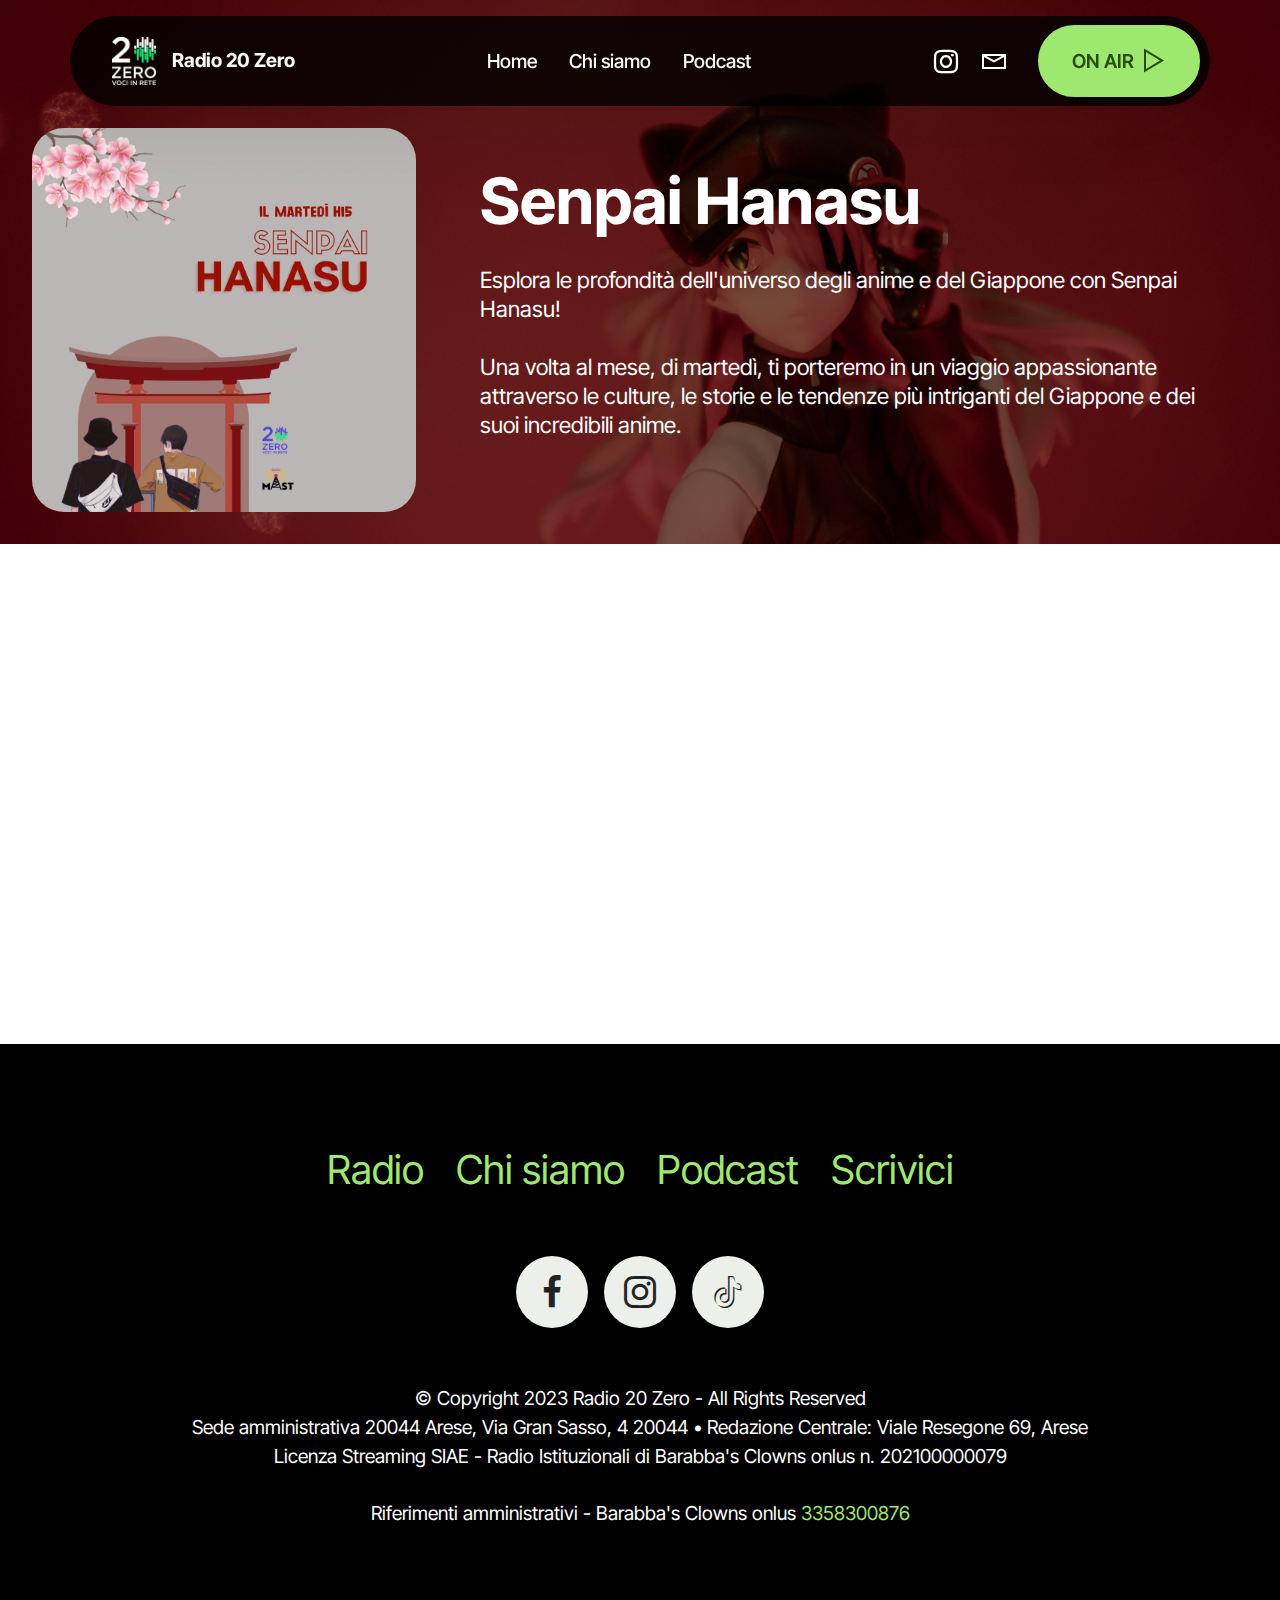
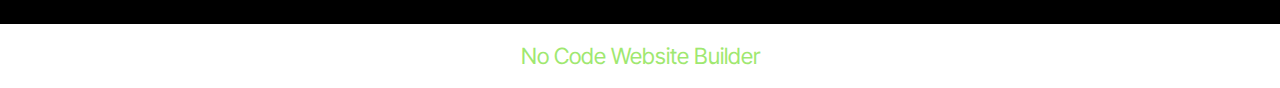
<file: senpaihanasu.html>
<!DOCTYPE html>
<html  >
<head>
  <!-- Site made with Mobirise Website Builder v5.9.6, https://mobirise.com -->
  <meta charset="UTF-8">
  <meta http-equiv="X-UA-Compatible" content="IE=edge">
  <meta name="generator" content="Mobirise v5.9.6, mobirise.com">
  <meta name="viewport" content="width=device-width, initial-scale=1, minimum-scale=1">
  <link rel="shortcut icon" href="assets/images/favicon.png" type="image/x-icon">
  <meta name="description" content="Esplora le profondità dell'universo degli anime e del Giappone con Senpai Hanasu! Una volta al mese, di martedi, ti porteremo in un viaggio appassionante attraverso le culture, le storie e le tendenze più intriganti del Giappone e dei suoi incredibili anime.">
  
  
  <title>Senpai Hanasu</title>
  <link rel="stylesheet" href="assets/web/assets/mobirise-icons2/mobirise2.css">
  <link rel="stylesheet" href="assets/bootstrap/css/bootstrap.min.css">
  <link rel="stylesheet" href="assets/bootstrap/css/bootstrap-grid.min.css">
  <link rel="stylesheet" href="assets/bootstrap/css/bootstrap-reboot.min.css">
  <link rel="stylesheet" href="assets/dropdown/css/style.css">
  <link rel="stylesheet" href="assets/socicon/css/styles.css">
  <link rel="stylesheet" href="assets/theme/css/style.css">
  <link rel="preload" href="https://fonts.googleapis.com/css?family=Inter+Tight:100,200,300,400,500,600,700,800,900,100i,200i,300i,400i,500i,600i,700i,800i,900i&display=swap" as="style" onload="this.onload=null;this.rel='stylesheet'">
  <noscript><link rel="stylesheet" href="https://fonts.googleapis.com/css?family=Inter+Tight:100,200,300,400,500,600,700,800,900,100i,200i,300i,400i,500i,600i,700i,800i,900i&display=swap"></noscript>
  <link rel="preload" as="style" href="assets/mobirise/css/mbr-additional.css"><link rel="stylesheet" href="assets/mobirise/css/mbr-additional.css" type="text/css">

  
  
  
</head>
<body>
  
  <section data-bs-version="5.1" class="menu menu2 cid-u33TGhtPoy" once="menu" id="menu02-1h">
	

	<nav class="navbar navbar-dropdown navbar-fixed-top navbar-expand-lg">
		<div class="container">
			<div class="navbar-brand">
				<span class="navbar-logo">
					<a href="index.html">
						<img src="assets/images/logo-colore-negativo.png" alt="Mobirise Website Builder" style="height: 3rem;">
					</a>
				</span>
				<span class="navbar-caption-wrap"><a class="navbar-caption text-white text-primary display-4" href="index.html">Radio 20 Zero</a></span>
			</div>
			<button class="navbar-toggler" type="button" data-toggle="collapse" data-bs-toggle="collapse" data-target="#navbarSupportedContent" data-bs-target="#navbarSupportedContent" aria-controls="navbarNavAltMarkup" aria-expanded="false" aria-label="Toggle navigation">
				<div class="hamburger">
					<span></span>
					<span></span>
					<span></span>
					<span></span>
				</div>
			</button>
			<div class="collapse navbar-collapse" id="navbarSupportedContent">
				<ul class="navbar-nav nav-dropdown" data-app-modern-menu="true"><li class="nav-item">
						<a class="nav-link link text-white text-primary display-4" href="index.html">Home</a>
					</li>
					<li class="nav-item">
						<a class="nav-link link text-white text-primary display-4" href="index.html#article05-8" aria-expanded="false">Chi siamo</a>
					</li>
					<li class="nav-item">
						<a class="nav-link link text-white text-primary display-4" href="index.html#features017-3">Podcast</a>
					</li></ul>
				<div class="icons-menu">
					<a class="iconfont-wrapper" href="https://instagram.com/radio20zero.it" target="_blank">
						<span class="p-2 mbr-iconfont socicon-instagram socicon" style="color: rgb(255, 255, 255); fill: rgb(255, 255, 255);"></span>
					</a>
					<a class="iconfont-wrapper" href="mailto:info@radio20zero.it">
						<span class="p-2 mbr-iconfont mobi-mbri-letter mobi-mbri" style="color: rgb(255, 255, 255); fill: rgb(255, 255, 255);"></span>
					</a>
					
					
				</div>
				<div class="navbar-buttons mbr-section-btn"><a class="btn btn-primary display-4" href="https://radio20zero.it/Player/player.html" target="_blank"><span class="mobi-mbri mobi-mbri-play mbr-iconfont mbr-iconfont-btn"></span>ON AIR</a></div>
			</div>
		</div>
	</nav>
</section>

<section data-bs-version="5.1" class="header1 cid-u33TGhYsTL" id="header01-1i">
	

	
	<div class="mbr-overlay" style="opacity: 0.5; background-color: rgb(0, 0, 0);"></div>

	<div class="container-fluid">
		<div class="row justify-content-center">
			<div class="col-12 col-md-12 col-lg-4 image-wrapper">
				<img class="w-100" src="assets/images/senpai-hanasu.jpeg" alt="Mobirise Website Builder">
			</div>
			<div class="col-12 col-lg col-md-12">
				<div class="text-wrapper align-left">
					<h1 class="mbr-section-title mbr-fonts-style mb-4 display-2"><strong>Senpai Hanasu</strong></h1>
					<p class="mbr-text mbr-fonts-style mb-4 display-7">Esplora le profondità dell'universo degli anime e del Giappone con Senpai Hanasu! <br><br>Una volta al mese, di martedì, ti porteremo in un viaggio appassionante attraverso le culture, le storie e le tendenze più intriganti del Giappone e dei suoi incredibili anime.</p>
					
				</div>
			</div>
		</div>
	</div>
</section>

<iframe src="https://widget.spreaker.com/player?show_id=5995772&amp;theme=dark&amp;playlist=show&amp;playlist-continuous=true&amp;chapters-image=true&amp;episode_image_position=right&amp;hide-logo=false&amp;hide-likes=false&amp;hide-comments=false&amp;hide-sharing=false&amp;hide-download=true" width="100%" height="500px" frameborder="0" class="cid-u33TGigGBW" id="article14-1j" data-rv-view="295"></iframe>

<section data-bs-version="5.1" class="footer3 programm5 cid-u33TGiqZmd" once="footers" id="footer03-1k">

        

    

    <div class="container">
        <div class="row">

            <div class="row-links mb-4">
                <ul class="header-menu">
                  
                  
                  
                  
                <li class="header-menu-item mbr-fonts-style display-5"><a href="index.html" class="text-primary">Radio</a></li><li class="header-menu-item mbr-fonts-style display-5"><a href="index.html#article05-8" class="text-primary">Chi siamo</a></li><li class="header-menu-item mbr-fonts-style display-5"><a href="https://www.spreaker.com/user/15130858" class="text-primary" target="_blank">Podcast</a></li><li class="header-menu-item mbr-fonts-style display-5"><a href="mailto:info@radio20zero.it" class="text-primary">Scrivici</a></li></ul>
              </div>

            <div class="col-12">
                <div class="social-row">
                    <div class="soc-item">
                        <a href="https://facebook.com/radio20zero" target="_blank">
                            <span class="mbr-iconfont display-7 socicon-facebook socicon"></span>
                        </a>
                    </div>
                    <div class="soc-item">
                        <a href="https://instagram.com/radio20zero.it" target="_blank">
                            <span class="mbr-iconfont socicon-instagram socicon"></span>
                        </a>
                    </div>
                    <div class="soc-item">
                        <a href="https://tiktok.com/radio20zero" target="_blank">
                            <span class="mbr-iconfont socicon-tiktok socicon"></span>
                        </a>
                    </div>
                    
                    
                </div>
            </div>
            <div class="col-12 mt-5">
                <p class="mbr-fonts-style copyright display-4">
                    © Copyright 2023 Radio 20 Zero - All Rights Reserved<br>Sede amministrativa 20044 Arese, Via Gran Sasso, 4 20044 • Redazione Centrale: Viale Resegone 69, Arese <br>Licenza Streaming SIAE  - Radio Istituzionali di Barabba's Clowns onlus n. 202100000079<br><br>Riferimenti amministrativi - Barabba's Clowns onlus <a href="tel:+393358300876" class="text-primary">3358300876</a><br>
                </p>
            </div>
        </div>
    </div>
</section><section class="display-7" style="padding: 0;align-items: center;justify-content: center;flex-wrap: wrap;    align-content: center;display: flex;position: relative;height: 4rem;"><a href="https://mobiri.se/175014" style="flex: 1 1;height: 4rem;position: absolute;width: 100%;z-index: 1;"><img alt="" style="height: 4rem;" src="[data-uri]"></a><p style="margin: 0;text-align: center;" class="display-7">&#8204;</p><a style="z-index:1" href="https://mobirise.com/builder/no-code-website-builder.html">No Code Website Builder</a></section><script src="assets/bootstrap/js/bootstrap.bundle.min.js"></script>  <script src="assets/smoothscroll/smooth-scroll.js"></script>  <script src="assets/ytplayer/index.js"></script>  <script src="assets/dropdown/js/navbar-dropdown.js"></script>  <script src="assets/theme/js/script.js"></script>  
  
  
</body>
</html>
</file>
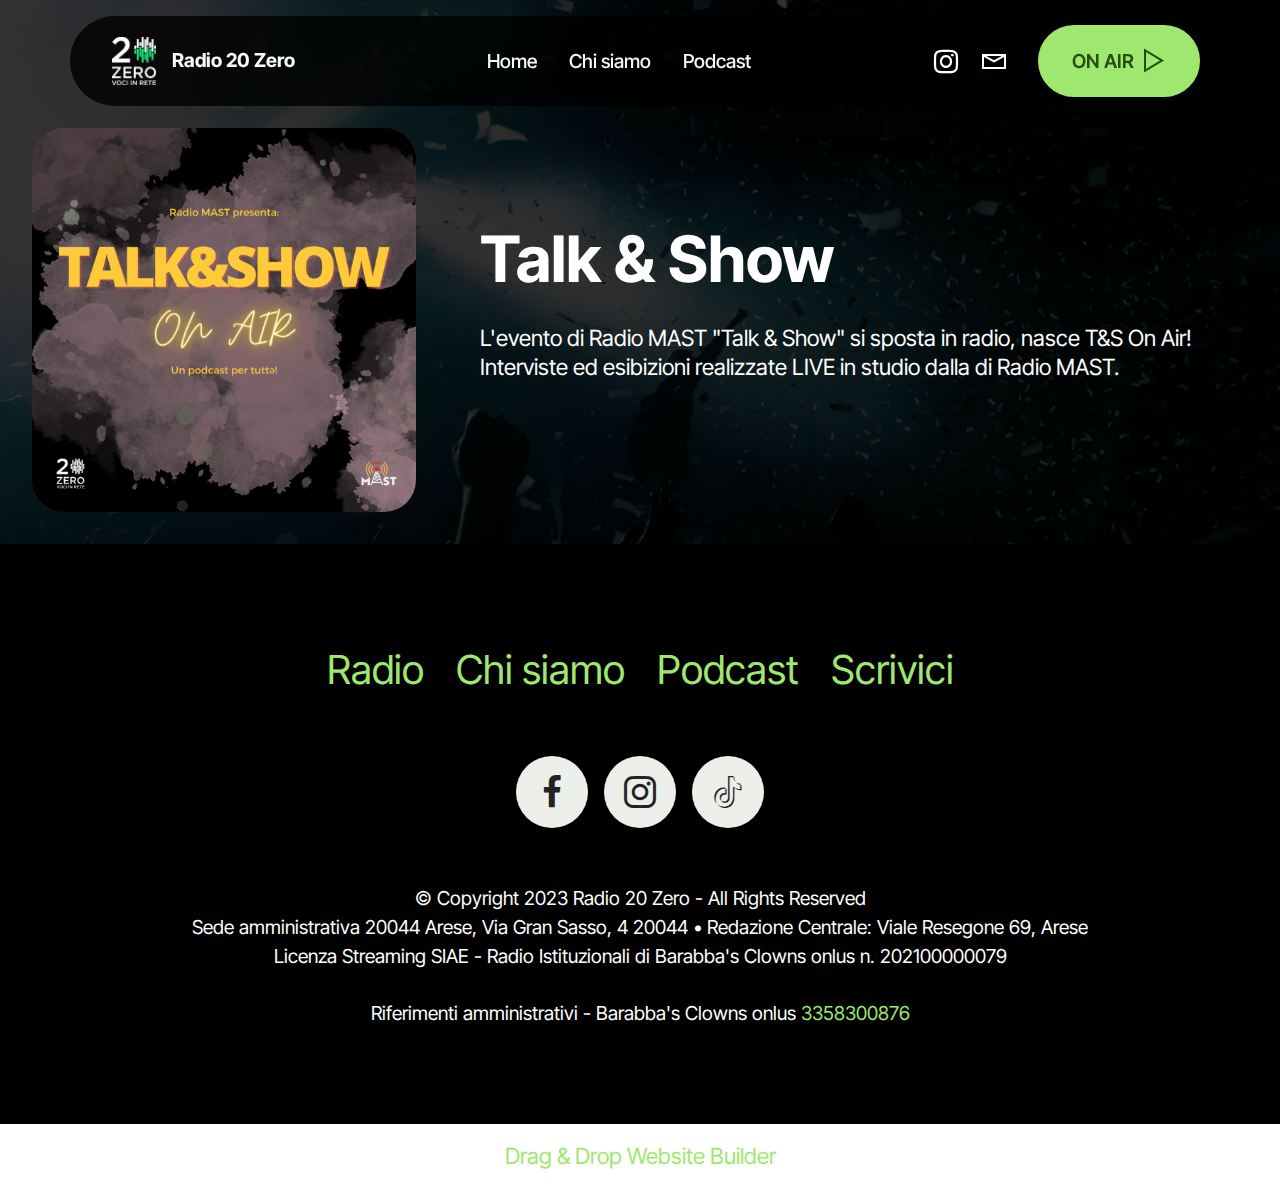
<file: talkandshowonair.html>
<!DOCTYPE html>
<html  >
<head>
  <!-- Site made with Mobirise Website Builder v5.9.6, https://mobirise.com -->
  <meta charset="UTF-8">
  <meta http-equiv="X-UA-Compatible" content="IE=edge">
  <meta name="generator" content="Mobirise v5.9.6, mobirise.com">
  <meta name="viewport" content="width=device-width, initial-scale=1, minimum-scale=1">
  <link rel="shortcut icon" href="assets/images/favicon.png" type="image/x-icon">
  <meta name="description" content="L'evento di Radio MAST "Talk & Show" si sposta in radio, nasce T&S On Air! Interviste ed esibizioni realizzate LIVE in studio dalla di Radio MAST.">
  
  
  <title>Talk And Show On Air</title>
  <link rel="stylesheet" href="assets/web/assets/mobirise-icons2/mobirise2.css">
  <link rel="stylesheet" href="assets/bootstrap/css/bootstrap.min.css">
  <link rel="stylesheet" href="assets/bootstrap/css/bootstrap-grid.min.css">
  <link rel="stylesheet" href="assets/bootstrap/css/bootstrap-reboot.min.css">
  <link rel="stylesheet" href="assets/dropdown/css/style.css">
  <link rel="stylesheet" href="assets/socicon/css/styles.css">
  <link rel="stylesheet" href="assets/theme/css/style.css">
  <link rel="preload" href="https://fonts.googleapis.com/css?family=Inter+Tight:100,200,300,400,500,600,700,800,900,100i,200i,300i,400i,500i,600i,700i,800i,900i&display=swap" as="style" onload="this.onload=null;this.rel='stylesheet'">
  <noscript><link rel="stylesheet" href="https://fonts.googleapis.com/css?family=Inter+Tight:100,200,300,400,500,600,700,800,900,100i,200i,300i,400i,500i,600i,700i,800i,900i&display=swap"></noscript>
  <link rel="preload" as="style" href="assets/mobirise/css/mbr-additional.css"><link rel="stylesheet" href="assets/mobirise/css/mbr-additional.css" type="text/css">

  
  
  
</head>
<body>
  
  <section data-bs-version="5.1" class="menu menu2 cid-u33RRnoktV" once="menu" id="menu02-1d">
	

	<nav class="navbar navbar-dropdown navbar-fixed-top navbar-expand-lg">
		<div class="container">
			<div class="navbar-brand">
				<span class="navbar-logo">
					<a href="index.html">
						<img src="assets/images/logo-colore-negativo.png" alt="Mobirise Website Builder" style="height: 3rem;">
					</a>
				</span>
				<span class="navbar-caption-wrap"><a class="navbar-caption text-white text-primary display-4" href="index.html">Radio 20 Zero</a></span>
			</div>
			<button class="navbar-toggler" type="button" data-toggle="collapse" data-bs-toggle="collapse" data-target="#navbarSupportedContent" data-bs-target="#navbarSupportedContent" aria-controls="navbarNavAltMarkup" aria-expanded="false" aria-label="Toggle navigation">
				<div class="hamburger">
					<span></span>
					<span></span>
					<span></span>
					<span></span>
				</div>
			</button>
			<div class="collapse navbar-collapse" id="navbarSupportedContent">
				<ul class="navbar-nav nav-dropdown" data-app-modern-menu="true"><li class="nav-item">
						<a class="nav-link link text-white text-primary display-4" href="index.html">Home</a>
					</li>
					<li class="nav-item">
						<a class="nav-link link text-white text-primary display-4" href="index.html#article05-8" aria-expanded="false">Chi siamo</a>
					</li>
					<li class="nav-item">
						<a class="nav-link link text-white text-primary display-4" href="index.html#features017-3">Podcast</a>
					</li></ul>
				<div class="icons-menu">
					<a class="iconfont-wrapper" href="https://instagram.com/radio20zero.it" target="_blank">
						<span class="p-2 mbr-iconfont socicon-instagram socicon" style="color: rgb(255, 255, 255); fill: rgb(255, 255, 255);"></span>
					</a>
					<a class="iconfont-wrapper" href="mailto:info@radio20zero.it">
						<span class="p-2 mbr-iconfont mobi-mbri-letter mobi-mbri" style="color: rgb(255, 255, 255); fill: rgb(255, 255, 255);"></span>
					</a>
					
					
				</div>
				<div class="navbar-buttons mbr-section-btn"><a class="btn btn-primary display-4" href="https://radio20zero.it/Player/player.html" target="_blank"><span class="mobi-mbri mobi-mbri-play mbr-iconfont mbr-iconfont-btn"></span>ON AIR</a></div>
			</div>
		</div>
	</nav>
</section>

<section data-bs-version="5.1" class="header1 cid-u33RRnHCUf" id="header01-1e">
	

	
	<div class="mbr-overlay" style="opacity: 0.8; background-color: rgb(0, 0, 0);"></div>

	<div class="container-fluid">
		<div class="row justify-content-center">
			<div class="col-12 col-md-12 col-lg-4 image-wrapper">
				<img class="w-100" src="assets/images/ts-on-air.png" alt="talk_and_show_onair">
			</div>
			<div class="col-12 col-lg col-md-12">
				<div class="text-wrapper align-left">
					<h1 class="mbr-section-title mbr-fonts-style mb-4 display-2"><strong>Talk &amp; Show</strong></h1>
					<p class="mbr-text mbr-fonts-style mb-4 display-7">L'evento di Radio MAST "Talk &amp; Show" si sposta in radio, nasce T&amp;S On Air! Interviste ed esibizioni realizzate LIVE in studio dalla di Radio MAST.</p>
					
				</div>
			</div>
		</div>
	</div>
</section>

<section data-bs-version="5.1" class="footer3 programm5 cid-u33RRo5kVi" once="footers" id="footer03-1g">

        

    

    <div class="container">
        <div class="row">

            <div class="row-links mb-4">
                <ul class="header-menu">
                  
                  
                  
                  
                <li class="header-menu-item mbr-fonts-style display-5"><a href="index.html" class="text-primary">Radio</a></li><li class="header-menu-item mbr-fonts-style display-5"><a href="index.html#article05-8" class="text-primary">Chi siamo</a></li><li class="header-menu-item mbr-fonts-style display-5"><a href="https://www.spreaker.com/user/15130858" class="text-primary" target="_blank">Podcast</a></li><li class="header-menu-item mbr-fonts-style display-5"><a href="mailto:info@radio20zero.it" class="text-primary">Scrivici</a></li></ul>
              </div>

            <div class="col-12">
                <div class="social-row">
                    <div class="soc-item">
                        <a href="https://facebook.com/radio20zero" target="_blank">
                            <span class="mbr-iconfont display-7 socicon-facebook socicon"></span>
                        </a>
                    </div>
                    <div class="soc-item">
                        <a href="https://instagram.com/radio20zero.it" target="_blank">
                            <span class="mbr-iconfont socicon-instagram socicon"></span>
                        </a>
                    </div>
                    <div class="soc-item">
                        <a href="https://tiktok.com/radio20zero" target="_blank">
                            <span class="mbr-iconfont socicon-tiktok socicon"></span>
                        </a>
                    </div>
                    
                    
                </div>
            </div>
            <div class="col-12 mt-5">
                <p class="mbr-fonts-style copyright display-4">
                    © Copyright 2023 Radio 20 Zero - All Rights Reserved<br>Sede amministrativa 20044 Arese, Via Gran Sasso, 4 20044 • Redazione Centrale: Viale Resegone 69, Arese <br>Licenza Streaming SIAE  - Radio Istituzionali di Barabba's Clowns onlus n. 202100000079<br><br>Riferimenti amministrativi - Barabba's Clowns onlus <a href="tel:+393358300876" class="text-primary">3358300876</a><br>
                </p>
            </div>
        </div>
    </div>
</section><section class="display-7" style="padding: 0;align-items: center;justify-content: center;flex-wrap: wrap;    align-content: center;display: flex;position: relative;height: 4rem;"><a href="https://mobiri.se/175014" style="flex: 1 1;height: 4rem;position: absolute;width: 100%;z-index: 1;"><img alt="" style="height: 4rem;" src="[data-uri]"></a><p style="margin: 0;text-align: center;" class="display-7">&#8204;</p><a style="z-index:1" href="https://mobirise.com/drag-drop-website-builder.html">Drag & Drop Website Builder</a></section><script src="assets/bootstrap/js/bootstrap.bundle.min.js"></script>  <script src="assets/smoothscroll/smooth-scroll.js"></script>  <script src="assets/ytplayer/index.js"></script>  <script src="assets/dropdown/js/navbar-dropdown.js"></script>  <script src="assets/theme/js/script.js"></script>  
  
  
</body>
</html>
</file>
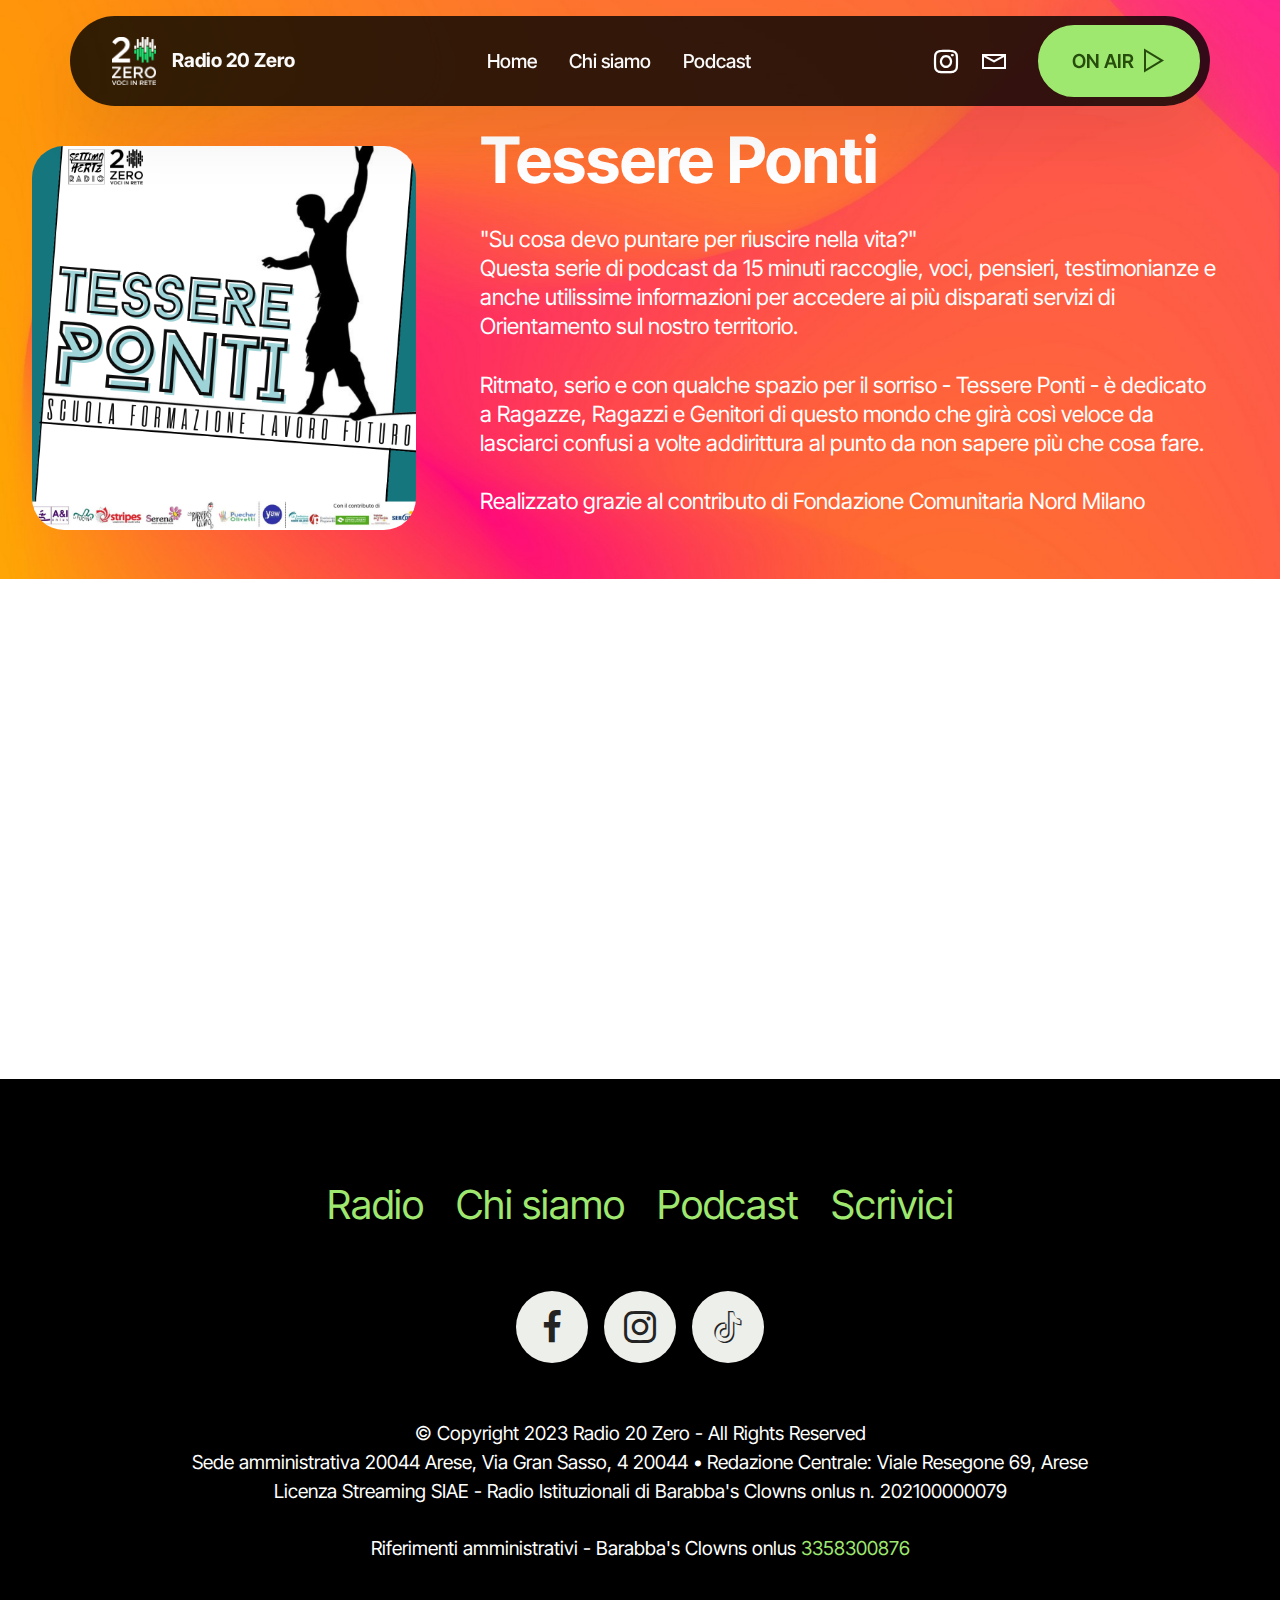
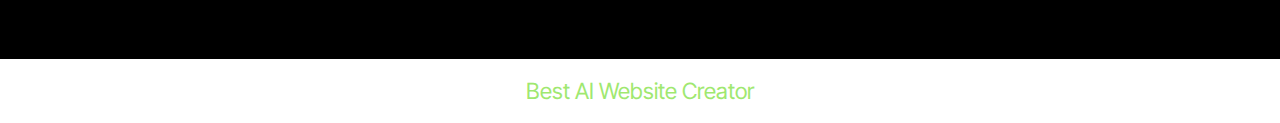
<file: tessereponti.html>
<!DOCTYPE html>
<html  >
<head>
  <!-- Site made with Mobirise Website Builder v5.9.6, https://mobirise.com -->
  <meta charset="UTF-8">
  <meta http-equiv="X-UA-Compatible" content="IE=edge">
  <meta name="generator" content="Mobirise v5.9.6, mobirise.com">
  <meta name="twitter:card" content="summary_large_image"/>
  <meta name="twitter:image:src" content="assets/images/tessereponti-meta.png">
  <meta property="og:image" content="assets/images/tessereponti-meta.png">
  <meta name="twitter:title" content="Tessere Ponti">
  <meta name="viewport" content="width=device-width, initial-scale=1, minimum-scale=1">
  <link rel="shortcut icon" href="assets/images/favicon.png" type="image/x-icon">
  <meta name="description" content="Un podcast per accompagnare Ragazzi, Ragazze e Famiglie
ad orientarsi tra Scuola, Formazione e Lavoro.">
  
  
  <title>Tessere Ponti</title>
  <link rel="stylesheet" href="assets/web/assets/mobirise-icons2/mobirise2.css">
  <link rel="stylesheet" href="assets/bootstrap/css/bootstrap.min.css">
  <link rel="stylesheet" href="assets/bootstrap/css/bootstrap-grid.min.css">
  <link rel="stylesheet" href="assets/bootstrap/css/bootstrap-reboot.min.css">
  <link rel="stylesheet" href="assets/dropdown/css/style.css">
  <link rel="stylesheet" href="assets/socicon/css/styles.css">
  <link rel="stylesheet" href="assets/theme/css/style.css">
  <link rel="preload" href="https://fonts.googleapis.com/css?family=Inter+Tight:100,200,300,400,500,600,700,800,900,100i,200i,300i,400i,500i,600i,700i,800i,900i&display=swap" as="style" onload="this.onload=null;this.rel='stylesheet'">
  <noscript><link rel="stylesheet" href="https://fonts.googleapis.com/css?family=Inter+Tight:100,200,300,400,500,600,700,800,900,100i,200i,300i,400i,500i,600i,700i,800i,900i&display=swap"></noscript>
  <link rel="preload" as="style" href="assets/mobirise/css/mbr-additional.css"><link rel="stylesheet" href="assets/mobirise/css/mbr-additional.css" type="text/css">

  
  
  
</head>
<body>
  
  <section data-bs-version="5.1" class="menu menu2 cid-u33KKlq0Dh" once="menu" id="menu02-x">
	

	<nav class="navbar navbar-dropdown navbar-fixed-top navbar-expand-lg">
		<div class="container">
			<div class="navbar-brand">
				<span class="navbar-logo">
					<a href="index.html">
						<img src="assets/images/logo-colore-negativo.png" alt="Mobirise Website Builder" style="height: 3rem;">
					</a>
				</span>
				<span class="navbar-caption-wrap"><a class="navbar-caption text-white text-primary display-4" href="index.html">Radio 20 Zero</a></span>
			</div>
			<button class="navbar-toggler" type="button" data-toggle="collapse" data-bs-toggle="collapse" data-target="#navbarSupportedContent" data-bs-target="#navbarSupportedContent" aria-controls="navbarNavAltMarkup" aria-expanded="false" aria-label="Toggle navigation">
				<div class="hamburger">
					<span></span>
					<span></span>
					<span></span>
					<span></span>
				</div>
			</button>
			<div class="collapse navbar-collapse" id="navbarSupportedContent">
				<ul class="navbar-nav nav-dropdown" data-app-modern-menu="true"><li class="nav-item">
						<a class="nav-link link text-white text-primary display-4" href="index.html">Home</a>
					</li>
					<li class="nav-item">
						<a class="nav-link link text-white text-primary display-4" href="index.html#article05-8" aria-expanded="false">Chi siamo</a>
					</li>
					<li class="nav-item">
						<a class="nav-link link text-white text-primary display-4" href="index.html#features017-3">Podcast</a>
					</li></ul>
				<div class="icons-menu">
					<a class="iconfont-wrapper" href="https://instagram.com/radio20zero.it" target="_blank">
						<span class="p-2 mbr-iconfont socicon-instagram socicon" style="color: rgb(255, 255, 255); fill: rgb(255, 255, 255);"></span>
					</a>
					<a class="iconfont-wrapper" href="mailto:info@radio20zero.it">
						<span class="p-2 mbr-iconfont mobi-mbri-letter mobi-mbri" style="color: rgb(255, 255, 255); fill: rgb(255, 255, 255);"></span>
					</a>
					
					
				</div>
				<div class="navbar-buttons mbr-section-btn"><a class="btn btn-primary display-4" href="https://radio20zero.it/Player/player.html" target="_blank"><span class="mobi-mbri mobi-mbri-play mbr-iconfont mbr-iconfont-btn"></span>ON AIR</a></div>
			</div>
		</div>
	</nav>
</section>

<section data-bs-version="5.1" class="header1 cid-u33KKlLHBQ" id="header01-y">
	

	
	

	<div class="container-fluid">
		<div class="row justify-content-center">
			<div class="col-12 col-md-12 col-lg-4 image-wrapper">
				<img class="w-100" src="assets/images/tessere-ponti.png" alt="tessere_ponti_podcast">
			</div>
			<div class="col-12 col-lg col-md-12">
				<div class="text-wrapper align-left">
					<h1 class="mbr-section-title mbr-fonts-style mb-4 display-2"><strong>Tessere Ponti</strong></h1>
					<p class="mbr-text mbr-fonts-style mb-4 display-7">"Su cosa devo puntare per riuscire nella vita?"<br>Questa serie di podcast da 15 minuti raccoglie, voci, pensieri, testimonianze&nbsp;e anche utilissime informazioni per accedere ai più disparati servizi di Orientamento sul nostro territorio.<br><br>Ritmato, serio e con qualche spazio per il sorriso - Tessere Ponti - è dedicato a Ragazze, Ragazzi e Genitori di questo mondo che girà così veloce da lasciarci confusi a volte addirittura al punto da non sapere più che cosa fare.<br><br>Realizzato grazie al contributo di Fondazione Comunitaria Nord Milano<br></p>
					
				</div>
			</div>
		</div>
	</div>
</section>

<iframe src="https://widget.spreaker.com/player?show_id=6063717&amp;theme=dark&amp;playlist=show&amp;playlist-continuous=true&amp;chapters-image=true&amp;episode_image_position=right&amp;hide-logo=false&amp;hide-likes=false&amp;hide-comments=false&amp;hide-sharing=false&amp;hide-download=true" width="100%" height="500px" frameborder="0" class="cid-u33KKm0LDA" id="article14-z" data-rv-view="206"></iframe>

<section data-bs-version="5.1" class="footer3 programm5 cid-u33KKma3ST" once="footers" id="footer03-10">

        

    

    <div class="container">
        <div class="row">

            <div class="row-links mb-4">
                <ul class="header-menu">
                  
                  
                  
                  
                <li class="header-menu-item mbr-fonts-style display-5"><a href="index.html" class="text-primary">Radio</a></li><li class="header-menu-item mbr-fonts-style display-5"><a href="index.html#article05-8" class="text-primary">Chi siamo</a></li><li class="header-menu-item mbr-fonts-style display-5"><a href="https://www.spreaker.com/user/15130858" class="text-primary" target="_blank">Podcast</a></li><li class="header-menu-item mbr-fonts-style display-5"><a href="mailto:info@radio20zero.it" class="text-primary">Scrivici</a></li></ul>
              </div>

            <div class="col-12">
                <div class="social-row">
                    <div class="soc-item">
                        <a href="https://facebook.com/radio20zero" target="_blank">
                            <span class="mbr-iconfont display-7 socicon-facebook socicon"></span>
                        </a>
                    </div>
                    <div class="soc-item">
                        <a href="https://instagram.com/radio20zero.it" target="_blank">
                            <span class="mbr-iconfont socicon-instagram socicon"></span>
                        </a>
                    </div>
                    <div class="soc-item">
                        <a href="https://tiktok.com/radio20zero" target="_blank">
                            <span class="mbr-iconfont socicon-tiktok socicon"></span>
                        </a>
                    </div>
                    
                    
                </div>
            </div>
            <div class="col-12 mt-5">
                <p class="mbr-fonts-style copyright display-4">
                    © Copyright 2023 Radio 20 Zero - All Rights Reserved<br>Sede amministrativa 20044 Arese, Via Gran Sasso, 4 20044 • Redazione Centrale: Viale Resegone 69, Arese <br>Licenza Streaming SIAE  - Radio Istituzionali di Barabba's Clowns onlus n. 202100000079<br><br>Riferimenti amministrativi - Barabba's Clowns onlus <a href="tel:+393358300876" class="text-primary">3358300876</a><br>
                </p>
            </div>
        </div>
    </div>
</section><section class="display-7" style="padding: 0;align-items: center;justify-content: center;flex-wrap: wrap;    align-content: center;display: flex;position: relative;height: 4rem;"><a href="https://mobiri.se/175014" style="flex: 1 1;height: 4rem;position: absolute;width: 100%;z-index: 1;"><img alt="" style="height: 4rem;" src="[data-uri]"></a><p style="margin: 0;text-align: center;" class="display-7">&#8204;</p><a style="z-index:1" href="https://mobirise.com/builder/ai-website-creator.html">Best AI Website Creator</a></section><script src="assets/bootstrap/js/bootstrap.bundle.min.js"></script>  <script src="assets/smoothscroll/smooth-scroll.js"></script>  <script src="assets/ytplayer/index.js"></script>  <script src="assets/dropdown/js/navbar-dropdown.js"></script>  <script src="assets/theme/js/script.js"></script>  
  
  
</body>
</html>
</file>
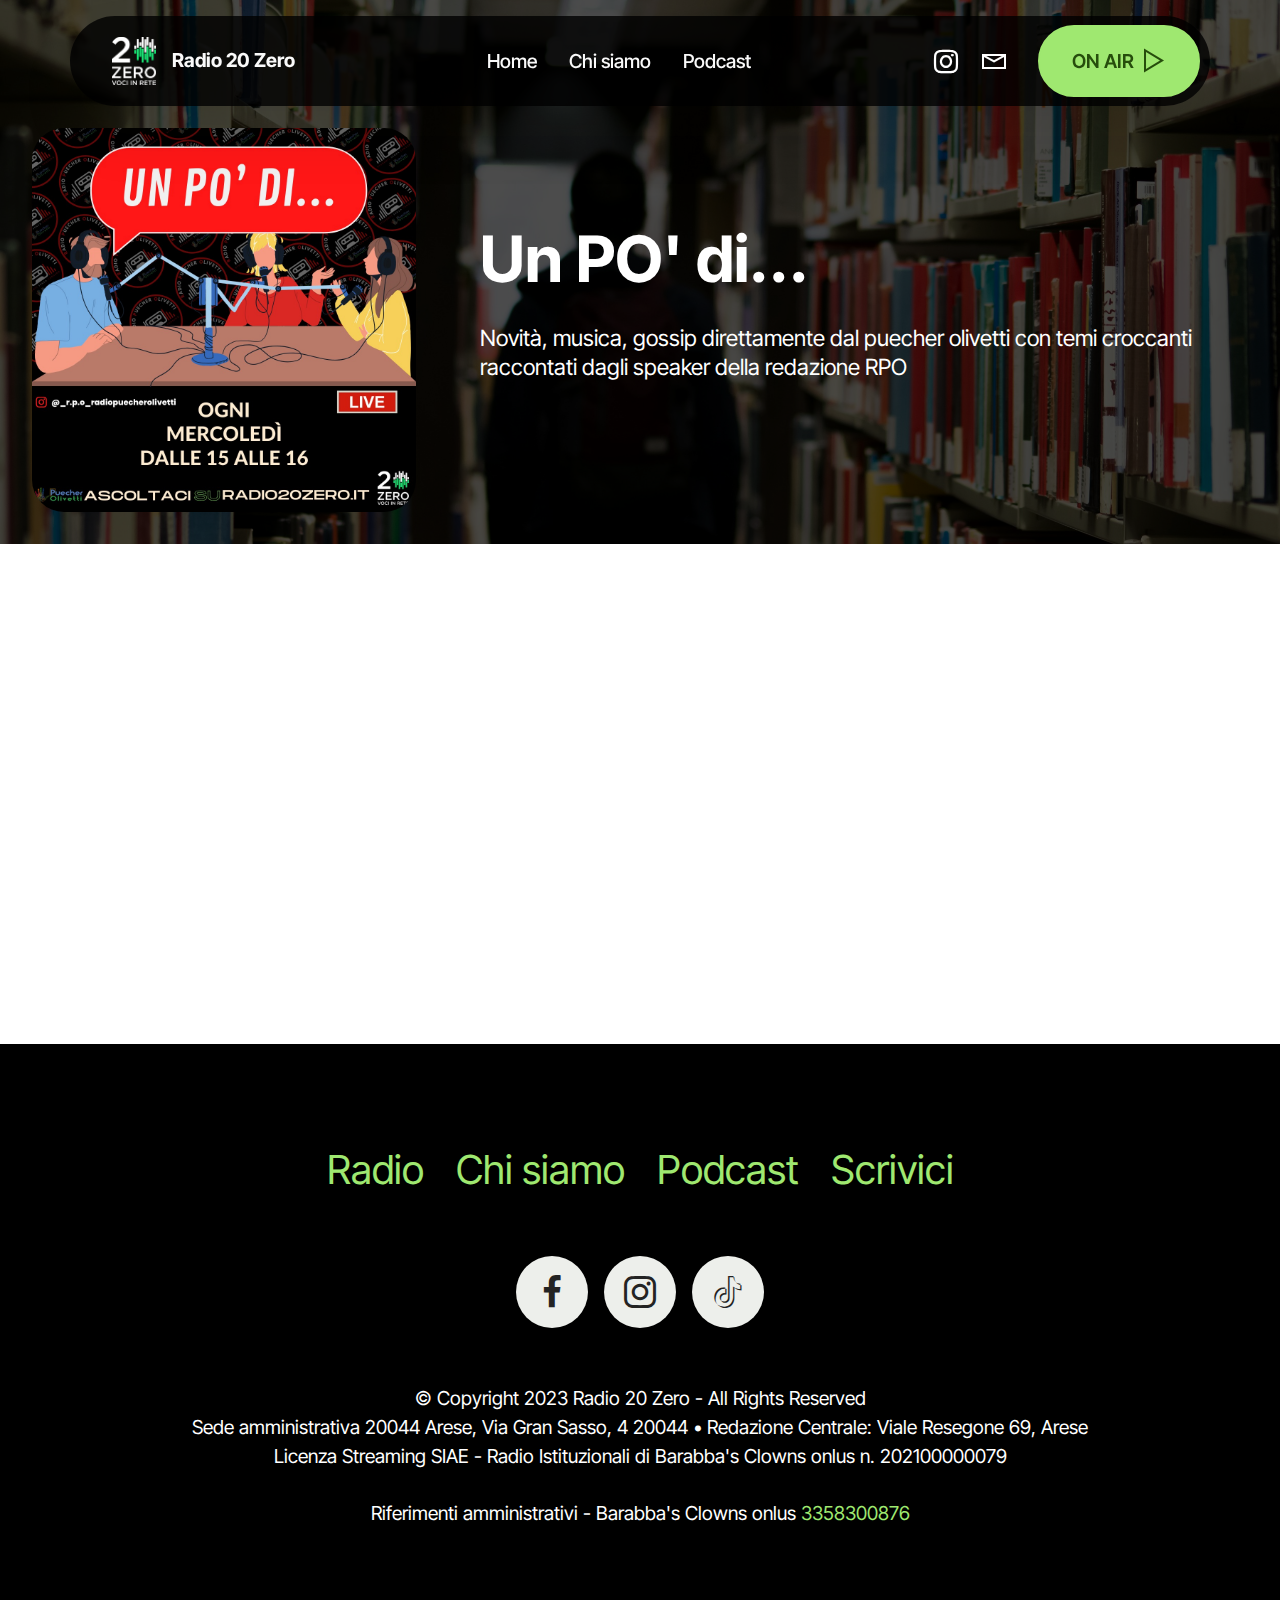
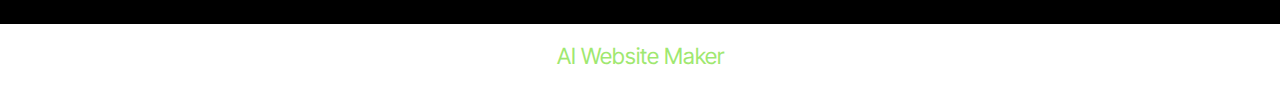
<file: unpodi.html>
<!DOCTYPE html>
<html  >
<head>
  <!-- Site made with Mobirise Website Builder v5.9.6, https://mobirise.com -->
  <meta charset="UTF-8">
  <meta http-equiv="X-UA-Compatible" content="IE=edge">
  <meta name="generator" content="Mobirise v5.9.6, mobirise.com">
  <meta name="viewport" content="width=device-width, initial-scale=1, minimum-scale=1">
  <link rel="shortcut icon" href="assets/images/favicon.png" type="image/x-icon">
  <meta name="description" content="Novità, musica, gossip direttamente dal puecher olivetti con temi croccanti raccontati dagli speaker della redazione RPO">
  
  
  <title>Un po' di</title>
  <link rel="stylesheet" href="assets/web/assets/mobirise-icons2/mobirise2.css">
  <link rel="stylesheet" href="assets/bootstrap/css/bootstrap.min.css">
  <link rel="stylesheet" href="assets/bootstrap/css/bootstrap-grid.min.css">
  <link rel="stylesheet" href="assets/bootstrap/css/bootstrap-reboot.min.css">
  <link rel="stylesheet" href="assets/dropdown/css/style.css">
  <link rel="stylesheet" href="assets/socicon/css/styles.css">
  <link rel="stylesheet" href="assets/theme/css/style.css">
  <link rel="preload" href="https://fonts.googleapis.com/css?family=Inter+Tight:100,200,300,400,500,600,700,800,900,100i,200i,300i,400i,500i,600i,700i,800i,900i&display=swap" as="style" onload="this.onload=null;this.rel='stylesheet'">
  <noscript><link rel="stylesheet" href="https://fonts.googleapis.com/css?family=Inter+Tight:100,200,300,400,500,600,700,800,900,100i,200i,300i,400i,500i,600i,700i,800i,900i&display=swap"></noscript>
  <link rel="preload" as="style" href="assets/mobirise/css/mbr-additional.css"><link rel="stylesheet" href="assets/mobirise/css/mbr-additional.css" type="text/css">

  
  
  
</head>
<body>
  
  <section data-bs-version="5.1" class="menu menu2 cid-u3YYqtNfMN" once="menu" id="menu02-1p">
	

	<nav class="navbar navbar-dropdown navbar-fixed-top navbar-expand-lg">
		<div class="container">
			<div class="navbar-brand">
				<span class="navbar-logo">
					<a href="index.html">
						<img src="assets/images/logo-colore-negativo.png" alt="Mobirise Website Builder" style="height: 3rem;">
					</a>
				</span>
				<span class="navbar-caption-wrap"><a class="navbar-caption text-white text-primary display-4" href="index.html">Radio 20 Zero</a></span>
			</div>
			<button class="navbar-toggler" type="button" data-toggle="collapse" data-bs-toggle="collapse" data-target="#navbarSupportedContent" data-bs-target="#navbarSupportedContent" aria-controls="navbarNavAltMarkup" aria-expanded="false" aria-label="Toggle navigation">
				<div class="hamburger">
					<span></span>
					<span></span>
					<span></span>
					<span></span>
				</div>
			</button>
			<div class="collapse navbar-collapse" id="navbarSupportedContent">
				<ul class="navbar-nav nav-dropdown" data-app-modern-menu="true"><li class="nav-item">
						<a class="nav-link link text-white text-primary display-4" href="index.html">Home</a>
					</li>
					<li class="nav-item">
						<a class="nav-link link text-white text-primary display-4" href="index.html#article05-8" aria-expanded="false">Chi siamo</a>
					</li>
					<li class="nav-item">
						<a class="nav-link link text-white text-primary display-4" href="index.html#features017-3">Podcast</a>
					</li></ul>
				<div class="icons-menu">
					<a class="iconfont-wrapper" href="https://instagram.com/radio20zero.it" target="_blank">
						<span class="p-2 mbr-iconfont socicon-instagram socicon" style="color: rgb(255, 255, 255); fill: rgb(255, 255, 255);"></span>
					</a>
					<a class="iconfont-wrapper" href="mailto:info@radio20zero.it">
						<span class="p-2 mbr-iconfont mobi-mbri-letter mobi-mbri" style="color: rgb(255, 255, 255); fill: rgb(255, 255, 255);"></span>
					</a>
					
					
				</div>
				<div class="navbar-buttons mbr-section-btn"><a class="btn btn-primary display-4" href="https://radio20zero.it/Player/player.html" target="_blank"><span class="mobi-mbri mobi-mbri-play mbr-iconfont mbr-iconfont-btn"></span>ON AIR</a></div>
			</div>
		</div>
	</nav>
</section>

<section data-bs-version="5.1" class="header1 cid-u3YYquIzbx" id="header01-1q">
	

	
	<div class="mbr-overlay" style="opacity: 0.7; background-color: rgb(0, 0, 0);"></div>

	<div class="container-fluid">
		<div class="row justify-content-center">
			<div class="col-12 col-md-12 col-lg-4 image-wrapper">
				<img class="w-100" src="assets/images/img-20240209-wa0033.jpg" alt="un_po_di_podcast">
			</div>
			<div class="col-12 col-lg col-md-12">
				<div class="text-wrapper align-left">
					<h1 class="mbr-section-title mbr-fonts-style mb-4 display-2"><strong>Un PO' di...</strong></h1>
					<p class="mbr-text mbr-fonts-style mb-4 display-7">Novità, musica, gossip direttamente dal puecher olivetti con temi croccanti raccontati dagli speaker della redazione RPO</p>
					
				</div>
			</div>
		</div>
	</div>
</section>

<iframe src="https://widget.spreaker.com/player?show_id=6006054&amp;theme=dark&amp;playlist=show&amp;playlist-continuous=false&amp;chapters-image=true&amp;episode_image_position=right&amp;hide-logo=false&amp;hide-likes=false&amp;hide-comments=false&amp;hide-sharing=false&amp;hide-download=true" width="100%" height="500px" frameborder="0" class="cid-u3YYqwyaNM" id="article14-1r" data-rv-view="331"></iframe>

<section data-bs-version="5.1" class="footer3 programm5 cid-u3YYqwScFT" once="footers" id="footer03-1s">

        

    

    <div class="container">
        <div class="row">

            <div class="row-links mb-4">
                <ul class="header-menu">
                  
                  
                  
                  
                <li class="header-menu-item mbr-fonts-style display-5"><a href="index.html" class="text-primary">Radio</a></li><li class="header-menu-item mbr-fonts-style display-5"><a href="index.html#article05-8" class="text-primary">Chi siamo</a></li><li class="header-menu-item mbr-fonts-style display-5"><a href="https://www.spreaker.com/user/15130858" class="text-primary" target="_blank">Podcast</a></li><li class="header-menu-item mbr-fonts-style display-5"><a href="mailto:info@radio20zero.it" class="text-primary">Scrivici</a></li></ul>
              </div>

            <div class="col-12">
                <div class="social-row">
                    <div class="soc-item">
                        <a href="https://facebook.com/radio20zero" target="_blank">
                            <span class="mbr-iconfont display-7 socicon-facebook socicon"></span>
                        </a>
                    </div>
                    <div class="soc-item">
                        <a href="https://instagram.com/radio20zero.it" target="_blank">
                            <span class="mbr-iconfont socicon-instagram socicon"></span>
                        </a>
                    </div>
                    <div class="soc-item">
                        <a href="https://tiktok.com/radio20zero" target="_blank">
                            <span class="mbr-iconfont socicon-tiktok socicon"></span>
                        </a>
                    </div>
                    
                    
                </div>
            </div>
            <div class="col-12 mt-5">
                <p class="mbr-fonts-style copyright display-4">
                    © Copyright 2023 Radio 20 Zero - All Rights Reserved<br>Sede amministrativa 20044 Arese, Via Gran Sasso, 4 20044 • Redazione Centrale: Viale Resegone 69, Arese <br>Licenza Streaming SIAE  - Radio Istituzionali di Barabba's Clowns onlus n. 202100000079<br><br>Riferimenti amministrativi - Barabba's Clowns onlus <a href="tel:+393358300876" class="text-primary">3358300876</a><br>
                </p>
            </div>
        </div>
    </div>
</section><section class="display-7" style="padding: 0;align-items: center;justify-content: center;flex-wrap: wrap;    align-content: center;display: flex;position: relative;height: 4rem;"><a href="https://mobiri.se/175014" style="flex: 1 1;height: 4rem;position: absolute;width: 100%;z-index: 1;"><img alt="" style="height: 4rem;" src="[data-uri]"></a><p style="margin: 0;text-align: center;" class="display-7">&#8204;</p><a style="z-index:1" href="https://mobirise.com/builder/ai-website-maker.html">AI Website Maker</a></section><script src="assets/bootstrap/js/bootstrap.bundle.min.js"></script>  <script src="assets/smoothscroll/smooth-scroll.js"></script>  <script src="assets/ytplayer/index.js"></script>  <script src="assets/dropdown/js/navbar-dropdown.js"></script>  <script src="assets/theme/js/script.js"></script>  
  
  
</body>
</html>
</file>
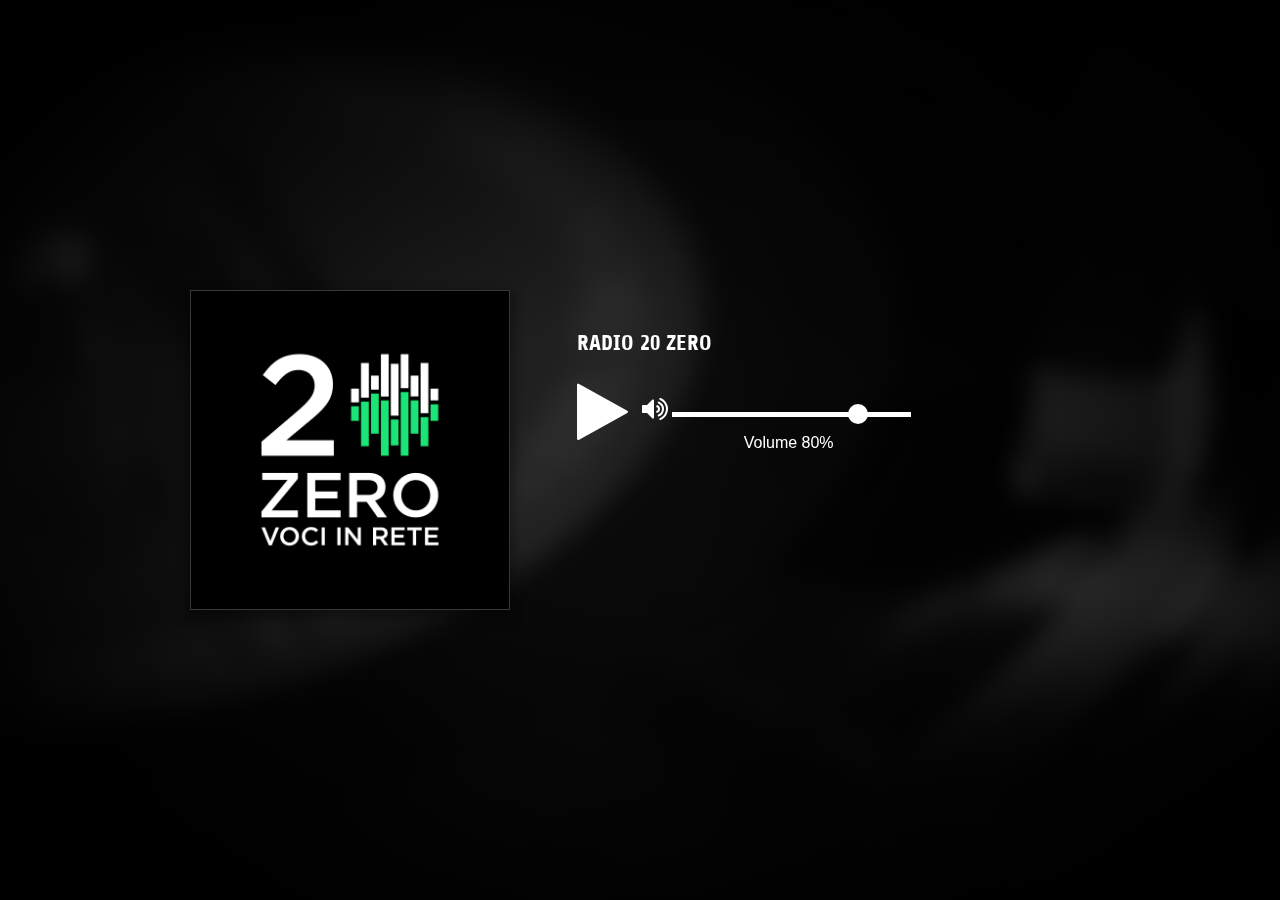
<file: Player/player.html>
<!DOCTYPE html>
<html lang="pt-BR">

<head>
    <meta charset="utf-8">
    <title>Radio 20 Zero - Voci in rete</title>
    <meta name="description" content="HTML5 Player for SHOUTCast streaming">
    <meta name="viewport" content="width=device-width, initial-scale=1, shrink-to-fit=no">
    <meta name="theme-color" content="#171717">
    <meta property="og:url" content="https//radio20zero.it">
    <meta property="og:title" content="Radio 20 Zero - Voci in rete">
    <meta property="og:site_name" content="Radio 20 Zero">
    <meta property="og:description" content="">
    <meta property="og:image" content="img/logo.png">
    <meta property="og:image:type" content="image/jpeg">
    <meta property="og:image:width" content="512">
    <meta property="og:image:height" content="512">
    <link rel="icon" type="image/png" href="img/logo.png" />
    <link rel="stylesheet" href="css/font-awesome.min.css">
    <link rel="stylesheet" type="text/css" href="css/animate.css">
    <link rel="stylesheet" href="css/style.css">
</head>

<body>
    <div class="cover-site">
        <div id="bgCover"></div>
        <div class="bg-mask"></div>
    </div>
    <main>
        <section id="player">
            <div class="container">
                <div class="row web-player">
                    <div class="col-12 col-lg-10">
                        <div class="row">
                            <div class="col-12 col-md-5">
                                <div class="cover-album">
                                    <div id="currentCoverArt"></div>

                                </div>
                            </div>
                            <div class="col-12 ml-md-auto col-md-6">
                                <div class="row">
                                    <div class="col-12">
                                        <div class="info-current-song">
                                            <h2 id="currentSong" class="current-song text-uppercase">Radio 20 Zero</h2>
                                          
                                        </div>
                                    </div>
                                    <div class="col-12">
                                        <div class="row">
                                            <div class="play-pause col-12 col-md-2 text-center">
                                                <i id="playerButton" class="fa fa-play" onclick="togglePlay()"></i>
                                            </div>
                                            <div class="col-12 col-md-10 text-center">
                                                <div class="row volume-control">
                                                    <div class="volume-icon col-1"><i class="fa fa-volume-up"></i></div>
                                                    <div class="volume-slide col-10 text-center"><input type="range" id="volume"
                                                            step="1" min="0" max="100" value="80"></div>
                                                    <div class="percentual-volume col-12">Volume <span id="volIndicator">...</span>%</div>
                                                </div>
                                            </div>
                                          
                                        </div>
                                    </div>
                                </div>
                            </div>
                        </div>
                    </div>
                </div>
                
        </section>
    </main>
   
    <script type="text/javascript" src="https://code.jquery.com/jquery-3.2.1.min.js"></script>
    <script type="text/javascript" src="https://cdnjs.cloudflare.com/ajax/libs/popper.js/1.12.3/umd/popper.min.js"></script>
    <script type="text/javascript" src="js/bootstrap.min.js"></script>
    <script type="text/javascript" src="config.js"></script>
    <script type="text/javascript" src="js/script.js"></script>
</body>

</html>
</file>
<file: assets/web/assets/mobirise-icons2/mobirise2.css>
@font-face {
  font-family: 'Moririse2';
  font-display: swap;
  src:  url('mobirise2.eot?f2bix4');
  src:  url('mobirise2.eot?f2bix4#iefix') format('embedded-opentype'),
    url('mobirise2.ttf?f2bix4') format('truetype'),
    url('mobirise2.woff?f2bix4') format('woff'),
    url('mobirise2.svg?f2bix4#mobirise2') format('svg');
  font-weight: normal;
  font-style: normal;
}

[class^="mobi-"], [class*=" mobi-"] {
  /* use !important to prevent issues with browser extensions that change fonts */
  font-family: 'Moririse2' !important;
  speak: none;
  font-style: normal;
  font-weight: normal;
  font-variant: normal;
  text-transform: none;
  line-height: 1;

  /* Better Font Rendering =========== */
  -webkit-font-smoothing: antialiased;
  -moz-osx-font-smoothing: grayscale;
}

.mobi-mbri-add-submenu:before {
  content: "\e900";
}
.mobi-mbri-alert:before {
  content: "\e901";
}
.mobi-mbri-align-center:before {
  content: "\e902";
}
.mobi-mbri-align-justify:before {
  content: "\e903";
}
.mobi-mbri-align-left:before {
  content: "\e904";
}
.mobi-mbri-align-right:before {
  content: "\e905";
}
.mobi-mbri-android:before {
  content: "\e906";
}
.mobi-mbri-apple:before {
  content: "\e907";
}
.mobi-mbri-arrow-down:before {
  content: "\e908";
}
.mobi-mbri-arrow-next:before {
  content: "\e909";
}
.mobi-mbri-arrow-prev:before {
  content: "\e90a";
}
.mobi-mbri-arrow-up:before {
  content: "\e90b";
}
.mobi-mbri-bold:before {
  content: "\e90c";
}
.mobi-mbri-bookmark:before {
  content: "\e90d";
}
.mobi-mbri-bootstrap:before {
  content: "\e90e";
}
.mobi-mbri-briefcase:before {
  content: "\e90f";
}
.mobi-mbri-browse:before {
  content: "\e910";
}
.mobi-mbri-bulleted-list:before {
  content: "\e911";
}
.mobi-mbri-calendar:before {
  content: "\e912";
}
.mobi-mbri-camera:before {
  content: "\e913";
}
.mobi-mbri-cart-add:before {
  content: "\e914";
}
.mobi-mbri-cart-full:before {
  content: "\e915";
}
.mobi-mbri-cash:before {
  content: "\e916";
}
.mobi-mbri-change-style:before {
  content: "\e917";
}
.mobi-mbri-chat:before {
  content: "\e918";
}
.mobi-mbri-clock:before {
  content: "\e919";
}
.mobi-mbri-close:before {
  content: "\e91a";
}
.mobi-mbri-cloud:before {
  content: "\e91b";
}
.mobi-mbri-code:before {
  content: "\e91c";
}
.mobi-mbri-contact-form:before {
  content: "\e91d";
}
.mobi-mbri-credit-card:before {
  content: "\e91e";
}
.mobi-mbri-cursor-click:before {
  content: "\e91f";
}
.mobi-mbri-cust-feedback:before {
  content: "\e920";
}
.mobi-mbri-database:before {
  content: "\e921";
}
.mobi-mbri-delivery:before {
  content: "\e922";
}
.mobi-mbri-desktop:before {
  content: "\e923";
}
.mobi-mbri-devices:before {
  content: "\e924";
}
.mobi-mbri-down:before {
  content: "\e925";
}
.mobi-mbri-download-2:before {
  content: "\e926";
}
.mobi-mbri-download:before {
  content: "\e927";
}
.mobi-mbri-drag-n-drop-2:before {
  content: "\e928";
}
.mobi-mbri-drag-n-drop:before {
  content: "\e929";
}
.mobi-mbri-edit-2:before {
  content: "\e92a";
}
.mobi-mbri-edit:before {
  content: "\e92b";
}
.mobi-mbri-error:before {
  content: "\e92c";
}
.mobi-mbri-extension:before {
  content: "\e92d";
}
.mobi-mbri-features:before {
  content: "\e92e";
}
.mobi-mbri-file:before {
  content: "\e92f";
}
.mobi-mbri-flag:before {
  content: "\e930";
}
.mobi-mbri-folder:before {
  content: "\e931";
}
.mobi-mbri-gift:before {
  content: "\e932";
}
.mobi-mbri-github:before {
  content: "\e933";
}
.mobi-mbri-globe-2:before {
  content: "\e934";
}
.mobi-mbri-globe:before {
  content: "\e935";
}
.mobi-mbri-growing-chart:before {
  content: "\e936";
}
.mobi-mbri-hearth:before {
  content: "\e937";
}
.mobi-mbri-help:before {
  content: "\e938";
}
.mobi-mbri-home:before {
  content: "\e939";
}
.mobi-mbri-hot-cup:before {
  content: "\e93a";
}
.mobi-mbri-idea:before {
  content: "\e93b";
}
.mobi-mbri-image-gallery:before {
  content: "\e93c";
}
.mobi-mbri-image-slider:before {
  content: "\e93d";
}
.mobi-mbri-info:before {
  content: "\e93e";
}
.mobi-mbri-italic:before {
  content: "\e93f";
}
.mobi-mbri-key:before {
  content: "\e940";
}
.mobi-mbri-laptop:before {
  content: "\e941";
}
.mobi-mbri-layers:before {
  content: "\e942";
}
.mobi-mbri-left-right:before {
  content: "\e943";
}
.mobi-mbri-left:before {
  content: "\e944";
}
.mobi-mbri-letter:before {
  content: "\e945";
}
.mobi-mbri-like:before {
  content: "\e946";
}
.mobi-mbri-link:before {
  content: "\e947";
}
.mobi-mbri-lock:before {
  content: "\e948";
}
.mobi-mbri-login:before {
  content: "\e949";
}
.mobi-mbri-logout:before {
  content: "\e94a";
}
.mobi-mbri-magic-stick:before {
  content: "\e94b";
}
.mobi-mbri-map-pin:before {
  content: "\e94c";
}
.mobi-mbri-menu:before {
  content: "\e94d";
}
.mobi-mbri-mobile-2:before {
  content: "\e94e";
}
.mobi-mbri-mobile-horizontal:before {
  content: "\e94f";
}
.mobi-mbri-mobile:before {
  content: "\e950";
}
.mobi-mbri-mobirise:before {
  content: "\e951";
}
.mobi-mbri-more-horizontal:before {
  content: "\e952";
}
.mobi-mbri-more-vertical:before {
  content: "\e953";
}
.mobi-mbri-music:before {
  content: "\e954";
}
.mobi-mbri-new-file:before {
  content: "\e955";
}
.mobi-mbri-numbered-list:before {
  content: "\e956";
}
.mobi-mbri-opened-folder:before {
  content: "\e957";
}
.mobi-mbri-pages:before {
  content: "\e958";
}
.mobi-mbri-paper-plane:before {
  content: "\e959";
}
.mobi-mbri-paperclip:before {
  content: "\e95a";
}
.mobi-mbri-phone:before {
  content: "\e95b";
}
.mobi-mbri-photo:before {
  content: "\e95c";
}
.mobi-mbri-photos:before {
  content: "\e95d";
}
.mobi-mbri-pin:before {
  content: "\e95e";
}
.mobi-mbri-play:before {
  content: "\e95f";
}
.mobi-mbri-plus:before {
  content: "\e960";
}
.mobi-mbri-preview:before {
  content: "\e961";
}
.mobi-mbri-print:before {
  content: "\e962";
}
.mobi-mbri-protect:before {
  content: "\e963";
}
.mobi-mbri-question:before {
  content: "\e964";
}
.mobi-mbri-quote-left:before {
  content: "\e965";
}
.mobi-mbri-quote-right:before {
  content: "\e966";
}
.mobi-mbri-redo:before {
  content: "\e967";
}
.mobi-mbri-refresh:before {
  content: "\e968";
}
.mobi-mbri-responsive-2:before {
  content: "\e969";
}
.mobi-mbri-responsive:before {
  content: "\e96a";
}
.mobi-mbri-right:before {
  content: "\e96b";
}
.mobi-mbri-rocket:before {
  content: "\e96c";
}
.mobi-mbri-sad-face:before {
  content: "\e96d";
}
.mobi-mbri-sale:before {
  content: "\e96e";
}
.mobi-mbri-save:before {
  content: "\e96f";
}
.mobi-mbri-search:before {
  content: "\e970";
}
.mobi-mbri-setting-2:before {
  content: "\e971";
}
.mobi-mbri-setting-3:before {
  content: "\e972";
}
.mobi-mbri-setting:before {
  content: "\e973";
}
.mobi-mbri-share:before {
  content: "\e974";
}
.mobi-mbri-shopping-bag:before {
  content: "\e975";
}
.mobi-mbri-shopping-basket:before {
  content: "\e976";
}
.mobi-mbri-shopping-cart:before {
  content: "\e977";
}
.mobi-mbri-sites:before {
  content: "\e978";
}
.mobi-mbri-smile-face:before {
  content: "\e979";
}
.mobi-mbri-speed:before {
  content: "\e97a";
}
.mobi-mbri-star:before {
  content: "\e97b";
}
.mobi-mbri-success:before {
  content: "\e97c";
}
.mobi-mbri-sun:before {
  content: "\e97d";
}
.mobi-mbri-sun2:before {
  content: "\e97e";
}
.mobi-mbri-tablet-vertical:before {
  content: "\e97f";
}
.mobi-mbri-tablet:before {
  content: "\e980";
}
.mobi-mbri-target:before {
  content: "\e981";
}
.mobi-mbri-timer:before {
  content: "\e982";
}
.mobi-mbri-to-ftp:before {
  content: "\e983";
}
.mobi-mbri-to-local-drive:before {
  content: "\e984";
}
.mobi-mbri-touch-swipe:before {
  content: "\e985";
}
.mobi-mbri-touch:before {
  content: "\e986";
}
.mobi-mbri-trash:before {
  content: "\e987";
}
.mobi-mbri-underline:before {
  content: "\e988";
}
.mobi-mbri-undo:before {
  content: "\e989";
}
.mobi-mbri-unlink:before {
  content: "\e98a";
}
.mobi-mbri-unlock:before {
  content: "\e98b";
}
.mobi-mbri-up-down:before {
  content: "\e98c";
}
.mobi-mbri-up:before {
  content: "\e98d";
}
.mobi-mbri-update:before {
  content: "\e98e";
}
.mobi-mbri-upload-2:before {
  content: "\e98f";
}
.mobi-mbri-upload:before {
  content: "\e990";
}
.mobi-mbri-user-2:before {
  content: "\e991";
}
.mobi-mbri-user:before {
  content: "\e992";
}
.mobi-mbri-users:before {
  content: "\e993";
}
.mobi-mbri-video-play:before {
  content: "\e994";
}
.mobi-mbri-video:before {
  content: "\e995";
}
.mobi-mbri-watch:before {
  content: "\e996";
}
.mobi-mbri-website-theme-2:before {
  content: "\e997";
}
.mobi-mbri-website-theme:before {
  content: "\e998";
}
.mobi-mbri-wifi:before {
  content: "\e999";
}
.mobi-mbri-windows:before {
  content: "\e99a";
}
.mobi-mbri-zoom-in:before {
  content: "\e99b";
}
.mobi-mbri-zoom-out:before {
  content: "\e99c";
}
</file>
<file: assets/dropdown/css/style.css>
.navbar-dropdown {
  left: 0;
  padding: 0;
  position: absolute;
  right: 0;
  top: 0;
  transition: all 0.45s ease;
  z-index: 1030;
  background: #282828; }
  .navbar-dropdown .navbar-logo {
    margin-right: 0.8rem;
    transition: margin 0.3s ease-in-out;
    vertical-align: middle; }
    .navbar-dropdown .navbar-logo img {
      height: 3.125rem;
      transition: all 0.3s ease-in-out; }
    .navbar-dropdown .navbar-logo.mbr-iconfont {
      font-size: 3.125rem;
      line-height: 3.125rem; }
  .navbar-dropdown .navbar-caption {
    font-weight: 700;
    white-space: normal;
    vertical-align: -4px;
    line-height: 3.125rem !important; }
    .navbar-dropdown .navbar-caption, .navbar-dropdown .navbar-caption:hover {
      color: inherit;
      text-decoration: none; }
  .navbar-dropdown .mbr-iconfont + .navbar-caption {
    vertical-align: -1px; }
  .navbar-dropdown.navbar-fixed-top {
    position: fixed; }
  .navbar-dropdown .navbar-brand span {
    vertical-align: -4px; }
  .navbar-dropdown.bg-color.transparent {
    background: none; }
  .navbar-dropdown.navbar-short .navbar-brand {
    padding: 0.625rem 0; }
    .navbar-dropdown.navbar-short .navbar-brand span {
      vertical-align: -1px; }
  .navbar-dropdown.navbar-short .navbar-caption {
    line-height: 2.375rem !important;
    vertical-align: -2px; }
  .navbar-dropdown.navbar-short .navbar-logo {
    margin-right: 0.5rem; }
    .navbar-dropdown.navbar-short .navbar-logo img {
      height: 2.375rem; }
    .navbar-dropdown.navbar-short .navbar-logo.mbr-iconfont {
      font-size: 2.375rem;
      line-height: 2.375rem; }
  .navbar-dropdown.navbar-short .mbr-table-cell {
    height: 3.625rem; }
  .navbar-dropdown .navbar-close {
    left: 0.6875rem;
    position: fixed;
    top: 0.75rem;
    z-index: 1000; }
  .navbar-dropdown .hamburger-icon {
    content: "";
    display: inline-block;
    vertical-align: middle;
    width: 16px;
    -webkit-box-shadow: 0 -6px 0 1px #282828,0 0 0 1px #282828,0 6px 0 1px #282828;
    -moz-box-shadow: 0 -6px 0 1px #282828,0 0 0 1px #282828,0 6px 0 1px #282828;
    box-shadow: 0 -6px 0 1px #282828,0 0 0 1px #282828,0 6px 0 1px #282828; }

.dropdown-menu .dropdown-toggle[data-toggle="dropdown-submenu"]::after {
  border-bottom: 0.35em solid transparent;
  border-left: 0.35em solid;
  border-right: 0;
  border-top: 0.35em solid transparent;
  margin-left: 0.3rem; }

.dropdown-menu .dropdown-item:focus {
  outline: 0; }

.nav-dropdown {
  font-size: 0.75rem;
  font-weight: 500;
  height: auto !important; }
  .nav-dropdown .nav-btn {
    padding-left: 1rem; }
  .nav-dropdown .link {
    margin: .667em 1.667em;
    font-weight: 500;
    padding: 0;
    transition: color .2s ease-in-out; }
    .nav-dropdown .link.dropdown-toggle {
      margin-right: 2.583em; }
      .nav-dropdown .link.dropdown-toggle::after {
        margin-left: .25rem;
        border-top: 0.35em solid;
        border-right: 0.35em solid transparent;
        border-left: 0.35em solid transparent;
        border-bottom: 0; }
      .nav-dropdown .link.dropdown-toggle[aria-expanded="true"] {
        margin: 0;
        padding: 0.667em 3.263em  0.667em 1.667em; }
  .nav-dropdown .link::after,
  .nav-dropdown .dropdown-item::after {
    color: inherit; }
  .nav-dropdown .btn {
    font-size: 0.75rem;
    font-weight: 700;
    letter-spacing: 0;
    margin-bottom: 0;
    padding-left: 1.25rem;
    padding-right: 1.25rem; }
  .nav-dropdown .dropdown-menu {
    border-radius: 0;
    border: 0;
    left: 0;
    margin: 0;
    padding-bottom: 1.25rem;
    padding-top: 1.25rem;
    position: relative; }
  .nav-dropdown .dropdown-submenu {
    margin-left: 0.125rem;
    top: 0; }
  .nav-dropdown .dropdown-item {
    font-weight: 500;
    line-height: 2;
    padding: 0.3846em 4.615em 0.3846em 1.5385em;
    position: relative;
    transition: color .2s ease-in-out, background-color .2s ease-in-out; }
    .nav-dropdown .dropdown-item::after {
      margin-top: -0.3077em;
      position: absolute;
      right: 1.1538em;
      top: 50%; }
    .nav-dropdown .dropdown-item:focus, .nav-dropdown .dropdown-item:hover {
      background: none; }

@media (max-width: 767px) {
  .nav-dropdown.navbar-toggleable-sm {
    bottom: 0;
    display: none;
    left: 0;
    overflow-x: hidden;
    position: fixed;
    top: 0;
    transform: translateX(-100%);
    -ms-transform: translateX(-100%);
    -webkit-transform: translateX(-100%);
    width: 18.75rem;
    z-index: 999; } }
.nav-dropdown.navbar-toggleable-xl {
  bottom: 0;
  display: none;
  left: 0;
  overflow-x: hidden;
  position: fixed;
  top: 0;
  transform: translateX(-100%);
  -ms-transform: translateX(-100%);
  -webkit-transform: translateX(-100%);
  width: 18.75rem;
  z-index: 999; }

.nav-dropdown-sm {
  display: block !important;
  overflow-x: hidden;
  overflow: auto;
  padding-top: 3.875rem; }
  .nav-dropdown-sm::after {
    content: "";
    display: block;
    height: 3rem;
    width: 100%; }
  .nav-dropdown-sm.collapse.in ~ .navbar-close {
    display: block !important; }
  .nav-dropdown-sm.collapsing, .nav-dropdown-sm.collapse.in {
    transform: translateX(0);
    -ms-transform: translateX(0);
    -webkit-transform: translateX(0);
    transition: all 0.25s ease-out;
    -webkit-transition: all 0.25s ease-out;
    background: #282828; }
  .nav-dropdown-sm.collapsing[aria-expanded="false"] {
    transform: translateX(-100%);
    -ms-transform: translateX(-100%);
    -webkit-transform: translateX(-100%); }
  .nav-dropdown-sm .nav-item {
    display: block;
    margin-left: 0 !important;
    padding-left: 0; }
  .nav-dropdown-sm .link,
  .nav-dropdown-sm .dropdown-item {
    border-top: 1px dotted rgba(255, 255, 255, 0.1);
    font-size: 0.8125rem;
    line-height: 1.6;
    margin: 0 !important;
    padding: 0.875rem 2.4rem 0.875rem 1.5625rem !important;
    position: relative;
    white-space: normal; }
    .nav-dropdown-sm .link:focus, .nav-dropdown-sm .link:hover,
    .nav-dropdown-sm .dropdown-item:focus,
    .nav-dropdown-sm .dropdown-item:hover {
      background: rgba(0, 0, 0, 0.2) !important;
      color: #c0a375; }
  .nav-dropdown-sm .nav-btn {
    position: relative;
    padding: 1.5625rem 1.5625rem 0 1.5625rem; }
    .nav-dropdown-sm .nav-btn::before {
      border-top: 1px dotted rgba(255, 255, 255, 0.1);
      content: "";
      left: 0;
      position: absolute;
      top: 0;
      width: 100%; }
    .nav-dropdown-sm .nav-btn + .nav-btn {
      padding-top: 0.625rem; }
      .nav-dropdown-sm .nav-btn + .nav-btn::before {
        display: none; }
  .nav-dropdown-sm .btn {
    padding: 0.625rem 0; }
  .nav-dropdown-sm .dropdown-toggle[data-toggle="dropdown-submenu"]::after {
    margin-left: .25rem;
    border-top: 0.35em solid;
    border-right: 0.35em solid transparent;
    border-left: 0.35em solid transparent;
    border-bottom: 0; }
  .nav-dropdown-sm .dropdown-toggle[data-toggle="dropdown-submenu"][aria-expanded="true"]::after {
    border-top: 0;
    border-right: 0.35em solid transparent;
    border-left: 0.35em solid transparent;
    border-bottom: 0.35em solid; }
  .nav-dropdown-sm .dropdown-menu {
    margin: 0;
    padding: 0;
    position: relative;
    top: 0;
    left: 0;
    width: 100%;
    border: 0;
    float: none;
    border-radius: 0;
    background: none; }
  .nav-dropdown-sm .dropdown-submenu {
    left: 100%;
    margin-left: 0.125rem;
    margin-top: -1.25rem;
    top: 0; }

.navbar-toggleable-sm .nav-dropdown .dropdown-menu {
  position: absolute; }

.navbar-toggleable-sm .nav-dropdown .dropdown-submenu {
  left: 100%;
  margin-left: 0.125rem;
  margin-top: -1.25rem;
  top: 0; }

.navbar-toggleable-sm.opened .nav-dropdown .dropdown-menu {
  position: relative; }

.navbar-toggleable-sm.opened .nav-dropdown .dropdown-submenu {
  left: 0;
  margin-left: 00rem;
  margin-top: 0rem;
  top: 0; }

.is-builder .nav-dropdown.collapsing {
  transition: none !important; }
</file>
<file: assets/socicon/css/styles.css>
@charset "UTF-8";

@font-face {
  font-family: 'Socicon';
  src:  url('../fonts/socicon.eot');
  src:  url('../fonts/socicon.eot?#iefix') format('embedded-opentype'),
    url('../fonts/socicon.woff2') format('woff2'),
    url('../fonts/socicon.ttf') format('truetype'),
    url('../fonts/socicon.woff') format('woff'),
    url('../fonts/socicon.svg#socicon') format('svg');
  font-weight: normal;
  font-style: normal;
  font-display: swap;
}

[data-icon]:before {
  font-family: "socicon" !important;
  content: attr(data-icon);
  font-style: normal !important;
  font-weight: normal !important;
  font-variant: normal !important;
  text-transform: none !important;
  speak: none;
  line-height: 1;
  -webkit-font-smoothing: antialiased;
  -moz-osx-font-smoothing: grayscale;
}

[class^="socicon-"], [class*=" socicon-"] {
  /* use !important to prevent issues with browser extensions that change fonts */
  font-family: 'Socicon' !important;
  speak: none;
  font-style: normal;
  font-weight: normal;
  font-variant: normal;
  text-transform: none;
  line-height: 1;

  /* Better Font Rendering =========== */
  -webkit-font-smoothing: antialiased;
  -moz-osx-font-smoothing: grayscale;
}

.socicon-eitaa:before {
  content: "\e97c";
}
.socicon-soroush:before {
  content: "\e97d";
}
.socicon-bale:before {
  content: "\e97e";
}
.socicon-zazzle:before {
  content: "\e97b";
}
.socicon-society6:before {
  content: "\e97a";
}
.socicon-redbubble:before {
  content: "\e979";
}
.socicon-avvo:before {
  content: "\e978";
}
.socicon-stitcher:before {
  content: "\e977";
}
.socicon-googlehangouts:before {
  content: "\e974";
}
.socicon-dlive:before {
  content: "\e975";
}
.socicon-vsco:before {
  content: "\e976";
}
.socicon-flipboard:before {
  content: "\e973";
}
.socicon-ubuntu:before {
  content: "\e958";
}
.socicon-artstation:before {
  content: "\e959";
}
.socicon-invision:before {
  content: "\e95a";
}
.socicon-torial:before {
  content: "\e95b";
}
.socicon-collectorz:before {
  content: "\e95c";
}
.socicon-seenthis:before {
  content: "\e95d";
}
.socicon-googleplaymusic:before {
  content: "\e95e";
}
.socicon-debian:before {
  content: "\e95f";
}
.socicon-filmfreeway:before {
  content: "\e960";
}
.socicon-gnome:before {
  content: "\e961";
}
.socicon-itchio:before {
  content: "\e962";
}
.socicon-jamendo:before {
  content: "\e963";
}
.socicon-mix:before {
  content: "\e964";
}
.socicon-sharepoint:before {
  content: "\e965";
}
.socicon-tinder:before {
  content: "\e966";
}
.socicon-windguru:before {
  content: "\e967";
}
.socicon-cdbaby:before {
  content: "\e968";
}
.socicon-elementaryos:before {
  content: "\e969";
}
.socicon-stage32:before {
  content: "\e96a";
}
.socicon-tiktok:before {
  content: "\e96b";
}
.socicon-gitter:before {
  content: "\e96c";
}
.socicon-letterboxd:before {
  content: "\e96d";
}
.socicon-threema:before {
  content: "\e96e";
}
.socicon-splice:before {
  content: "\e96f";
}
.socicon-metapop:before {
  content: "\e970";
}
.socicon-naver:before {
  content: "\e971";
}
.socicon-remote:before {
  content: "\e972";
}
.socicon-internet:before {
  content: "\e957";
}
.socicon-moddb:before {
  content: "\e94b";
}
.socicon-indiedb:before {
  content: "\e94c";
}
.socicon-traxsource:before {
  content: "\e94d";
}
.socicon-gamefor:before {
  content: "\e94e";
}
.socicon-pixiv:before {
  content: "\e94f";
}
.socicon-myanimelist:before {
  content: "\e950";
}
.socicon-blackberry:before {
  content: "\e951";
}
.socicon-wickr:before {
  content: "\e952";
}
.socicon-spip:before {
  content: "\e953";
}
.socicon-napster:before {
  content: "\e954";
}
.socicon-beatport:before {
  content: "\e955";
}
.socicon-hackerone:before {
  content: "\e956";
}
.socicon-hackernews:before {
  content: "\e946";
}
.socicon-smashwords:before {
  content: "\e947";
}
.socicon-kobo:before {
  content: "\e948";
}
.socicon-bookbub:before {
  content: "\e949";
}
.socicon-mailru:before {
  content: "\e94a";
}
.socicon-gitlab:before {
  content: "\e945";
}
.socicon-instructables:before {
  content: "\e944";
}
.socicon-portfolio:before {
  content: "\e943";
}
.socicon-codered:before {
  content: "\e940";
}
.socicon-origin:before {
  content: "\e941";
}
.socicon-nextdoor:before {
  content: "\e942";
}
.socicon-udemy:before {
  content: "\e93f";
}
.socicon-livemaster:before {
  content: "\e93e";
}
.socicon-crunchbase:before {
  content: "\e93b";
}
.socicon-homefy:before {
  content: "\e93c";
}
.socicon-calendly:before {
  content: "\e93d";
}
.socicon-realtor:before {
  content: "\e90f";
}
.socicon-tidal:before {
  content: "\e910";
}
.socicon-qobuz:before {
  content: "\e911";
}
.socicon-natgeo:before {
  content: "\e912";
}
.socicon-mastodon:before {
  content: "\e913";
}
.socicon-unsplash:before {
  content: "\e914";
}
.socicon-homeadvisor:before {
  content: "\e915";
}
.socicon-angieslist:before {
  content: "\e916";
}
.socicon-codepen:before {
  content: "\e917";
}
.socicon-slack:before {
  content: "\e918";
}
.socicon-openaigym:before {
  content: "\e919";
}
.socicon-logmein:before {
  content: "\e91a";
}
.socicon-fiverr:before {
  content: "\e91b";
}
.socicon-gotomeeting:before {
  content: "\e91c";
}
.socicon-aliexpress:before {
  content: "\e91d";
}
.socicon-guru:before {
  content: "\e91e";
}
.socicon-appstore:before {
  content: "\e91f";
}
.socicon-homes:before {
  content: "\e920";
}
.socicon-zoom:before {
  content: "\e921";
}
.socicon-alibaba:before {
  content: "\e922";
}
.socicon-craigslist:before {
  content: "\e923";
}
.socicon-wix:before {
  content: "\e924";
}
.socicon-redfin:before {
  content: "\e925";
}
.socicon-googlecalendar:before {
  content: "\e926";
}
.socicon-shopify:before {
  content: "\e927";
}
.socicon-freelancer:before {
  content: "\e928";
}
.socicon-seedrs:before {
  content: "\e929";
}
.socicon-bing:before {
  content: "\e92a";
}
.socicon-doodle:before {
  content: "\e92b";
}
.socicon-bonanza:before {
  content: "\e92c";
}
.socicon-squarespace:before {
  content: "\e92d";
}
.socicon-toptal:before {
  content: "\e92e";
}
.socicon-gust:before {
  content: "\e92f";
}
.socicon-ask:before {
  content: "\e930";
}
.socicon-trulia:before {
  content: "\e931";
}
.socicon-loomly:before {
  content: "\e932";
}
.socicon-ghost:before {
  content: "\e933";
}
.socicon-upwork:before {
  content: "\e934";
}
.socicon-fundable:before {
  content: "\e935";
}
.socicon-booking:before {
  content: "\e936";
}
.socicon-googlemaps:before {
  content: "\e937";
}
.socicon-zillow:before {
  content: "\e938";
}
.socicon-niconico:before {
  content: "\e939";
}
.socicon-toneden:before {
  content: "\e93a";
}
.socicon-augment:before {
  content: "\e908";
}
.socicon-bitbucket:before {
  content: "\e909";
}
.socicon-fyuse:before {
  content: "\e90a";
}
.socicon-yt-gaming:before {
  content: "\e90b";
}
.socicon-sketchfab:before {
  content: "\e90c";
}
.socicon-mobcrush:before {
  content: "\e90d";
}
.socicon-microsoft:before {
  content: "\e90e";
}
.socicon-pandora:before {
  content: "\e907";
}
.socicon-messenger:before {
  content: "\e906";
}
.socicon-gamewisp:before {
  content: "\e905";
}
.socicon-bloglovin:before {
  content: "\e904";
}
.socicon-tunein:before {
  content: "\e903";
}
.socicon-gamejolt:before {
  content: "\e901";
}
.socicon-trello:before {
  content: "\e902";
}
.socicon-spreadshirt:before {
  content: "\e900";
}
.socicon-500px:before {
  content: "\e000";
}
.socicon-8tracks:before {
  content: "\e001";
}
.socicon-airbnb:before {
  content: "\e002";
}
.socicon-alliance:before {
  content: "\e003";
}
.socicon-amazon:before {
  content: "\e004";
}
.socicon-amplement:before {
  content: "\e005";
}
.socicon-android:before {
  content: "\e006";
}
.socicon-angellist:before {
  content: "\e007";
}
.socicon-apple:before {
  content: "\e008";
}
.socicon-appnet:before {
  content: "\e009";
}
.socicon-baidu:before {
  content: "\e00a";
}
.socicon-bandcamp:before {
  content: "\e00b";
}
.socicon-battlenet:before {
  content: "\e00c";
}
.socicon-mixer:before {
  content: "\e00d";
}
.socicon-bebee:before {
  content: "\e00e";
}
.socicon-bebo:before {
  content: "\e00f";
}
.socicon-behance:before {
  content: "\e010";
}
.socicon-blizzard:before {
  content: "\e011";
}
.socicon-blogger:before {
  content: "\e012";
}
.socicon-buffer:before {
  content: "\e013";
}
.socicon-chrome:before {
  content: "\e014";
}
.socicon-coderwall:before {
  content: "\e015";
}
.socicon-curse:before {
  content: "\e016";
}
.socicon-dailymotion:before {
  content: "\e017";
}
.socicon-deezer:before {
  content: "\e018";
}
.socicon-delicious:before {
  content: "\e019";
}
.socicon-deviantart:before {
  content: "\e01a";
}
.socicon-diablo:before {
  content: "\e01b";
}
.socicon-digg:before {
  content: "\e01c";
}
.socicon-discord:before {
  content: "\e01d";
}
.socicon-disqus:before {
  content: "\e01e";
}
.socicon-douban:before {
  content: "\e01f";
}
.socicon-draugiem:before {
  content: "\e020";
}
.socicon-dribbble:before {
  content: "\e021";
}
.socicon-drupal:before {
  content: "\e022";
}
.socicon-ebay:before {
  content: "\e023";
}
.socicon-ello:before {
  content: "\e024";
}
.socicon-endomodo:before {
  content: "\e025";
}
.socicon-envato:before {
  content: "\e026";
}
.socicon-etsy:before {
  content: "\e027";
}
.socicon-facebook:before {
  content: "\e028";
}
.socicon-feedburner:before {
  content: "\e029";
}
.socicon-filmweb:before {
  content: "\e02a";
}
.socicon-firefox:before {
  content: "\e02b";
}
.socicon-flattr:before {
  content: "\e02c";
}
.socicon-flickr:before {
  content: "\e02d";
}
.socicon-formulr:before {
  content: "\e02e";
}
.socicon-forrst:before {
  content: "\e02f";
}
.socicon-foursquare:before {
  content: "\e030";
}
.socicon-friendfeed:before {
  content: "\e031";
}
.socicon-github:before {
  content: "\e032";
}
.socicon-goodreads:before {
  content: "\e033";
}
.socicon-google:before {
  content: "\e034";
}
.socicon-googlescholar:before {
  content: "\e035";
}
.socicon-googlegroups:before {
  content: "\e036";
}
.socicon-googlephotos:before {
  content: "\e037";
}
.socicon-googleplus:before {
  content: "\e038";
}
.socicon-grooveshark:before {
  content: "\e039";
}
.socicon-hackerrank:before {
  content: "\e03a";
}
.socicon-hearthstone:before {
  content: "\e03b";
}
.socicon-hellocoton:before {
  content: "\e03c";
}
.socicon-heroes:before {
  content: "\e03d";
}
.socicon-smashcast:before {
  content: "\e03e";
}
.socicon-horde:before {
  content: "\e03f";
}
.socicon-houzz:before {
  content: "\e040";
}
.socicon-icq:before {
  content: "\e041";
}
.socicon-identica:before {
  content: "\e042";
}
.socicon-imdb:before {
  content: "\e043";
}
.socicon-instagram:before {
  content: "\e044";
}
.socicon-issuu:before {
  content: "\e045";
}
.socicon-istock:before {
  content: "\e046";
}
.socicon-itunes:before {
  content: "\e047";
}
.socicon-keybase:before {
  content: "\e048";
}
.socicon-lanyrd:before {
  content: "\e049";
}
.socicon-lastfm:before {
  content: "\e04a";
}
.socicon-line:before {
  content: "\e04b";
}
.socicon-linkedin:before {
  content: "\e04c";
}
.socicon-livejournal:before {
  content: "\e04d";
}
.socicon-lyft:before {
  content: "\e04e";
}
.socicon-macos:before {
  content: "\e04f";
}
.socicon-mail:before {
  content: "\e050";
}
.socicon-medium:before {
  content: "\e051";
}
.socicon-meetup:before {
  content: "\e052";
}
.socicon-mixcloud:before {
  content: "\e053";
}
.socicon-modelmayhem:before {
  content: "\e054";
}
.socicon-mumble:before {
  content: "\e055";
}
.socicon-myspace:before {
  content: "\e056";
}
.socicon-newsvine:before {
  content: "\e057";
}
.socicon-nintendo:before {
  content: "\e058";
}
.socicon-npm:before {
  content: "\e059";
}
.socicon-odnoklassniki:before {
  content: "\e05a";
}
.socicon-openid:before {
  content: "\e05b";
}
.socicon-opera:before {
  content: "\e05c";
}
.socicon-outlook:before {
  content: "\e05d";
}
.socicon-overwatch:before {
  content: "\e05e";
}
.socicon-patreon:before {
  content: "\e05f";
}
.socicon-paypal:before {
  content: "\e060";
}
.socicon-periscope:before {
  content: "\e061";
}
.socicon-persona:before {
  content: "\e062";
}
.socicon-pinterest:before {
  content: "\e063";
}
.socicon-play:before {
  content: "\e064";
}
.socicon-player:before {
  content: "\e065";
}
.socicon-playstation:before {
  content: "\e066";
}
.socicon-pocket:before {
  content: "\e067";
}
.socicon-qq:before {
  content: "\e068";
}
.socicon-quora:before {
  content: "\e069";
}
.socicon-raidcall:before {
  content: "\e06a";
}
.socicon-ravelry:before {
  content: "\e06b";
}
.socicon-reddit:before {
  content: "\e06c";
}
.socicon-renren:before {
  content: "\e06d";
}
.socicon-researchgate:before {
  content: "\e06e";
}
.socicon-residentadvisor:before {
  content: "\e06f";
}
.socicon-reverbnation:before {
  content: "\e070";
}
.socicon-rss:before {
  content: "\e071";
}
.socicon-sharethis:before {
  content: "\e072";
}
.socicon-skype:before {
  content: "\e073";
}
.socicon-slideshare:before {
  content: "\e074";
}
.socicon-smugmug:before {
  content: "\e075";
}
.socicon-snapchat:before {
  content: "\e076";
}
.socicon-songkick:before {
  content: "\e077";
}
.socicon-soundcloud:before {
  content: "\e078";
}
.socicon-spotify:before {
  content: "\e079";
}
.socicon-stackexchange:before {
  content: "\e07a";
}
.socicon-stackoverflow:before {
  content: "\e07b";
}
.socicon-starcraft:before {
  content: "\e07c";
}
.socicon-stayfriends:before {
  content: "\e07d";
}
.socicon-steam:before {
  content: "\e07e";
}
.socicon-storehouse:before {
  content: "\e07f";
}
.socicon-strava:before {
  content: "\e080";
}
.socicon-streamjar:before {
  content: "\e081";
}
.socicon-stumbleupon:before {
  content: "\e082";
}
.socicon-swarm:before {
  content: "\e083";
}
.socicon-teamspeak:before {
  content: "\e084";
}
.socicon-teamviewer:before {
  content: "\e085";
}
.socicon-technorati:before {
  content: "\e086";
}
.socicon-telegram:before {
  content: "\e087";
}
.socicon-tripadvisor:before {
  content: "\e088";
}
.socicon-tripit:before {
  content: "\e089";
}
.socicon-triplej:before {
  content: "\e08a";
}
.socicon-tumblr:before {
  content: "\e08b";
}
.socicon-twitch:before {
  content: "\e08c";
}
.socicon-twitter:before {
  content: "\e08d";
}
.socicon-uber:before {
  content: "\e08e";
}
.socicon-ventrilo:before {
  content: "\e08f";
}
.socicon-viadeo:before {
  content: "\e090";
}
.socicon-viber:before {
  content: "\e091";
}
.socicon-viewbug:before {
  content: "\e092";
}
.socicon-vimeo:before {
  content: "\e093";
}
.socicon-vine:before {
  content: "\e094";
}
.socicon-vkontakte:before {
  content: "\e095";
}
.socicon-warcraft:before {
  content: "\e096";
}
.socicon-wechat:before {
  content: "\e097";
}
.socicon-weibo:before {
  content: "\e098";
}
.socicon-whatsapp:before {
  content: "\e099";
}
.socicon-wikipedia:before {
  content: "\e09a";
}
.socicon-windows:before {
  content: "\e09b";
}
.socicon-wordpress:before {
  content: "\e09c";
}
.socicon-wykop:before {
  content: "\e09d";
}
.socicon-xbox:before {
  content: "\e09e";
}
.socicon-xing:before {
  content: "\e09f";
}
.socicon-yahoo:before {
  content: "\e0a0";
}
.socicon-yammer:before {
  content: "\e0a1";
}
.socicon-yandex:before {
  content: "\e0a2";
}
.socicon-yelp:before {
  content: "\e0a3";
}
.socicon-younow:before {
  content: "\e0a4";
}
.socicon-youtube:before {
  content: "\e0a5";
}
.socicon-zapier:before {
  content: "\e0a6";
}
.socicon-zerply:before {
  content: "\e0a7";
}
.socicon-zomato:before {
  content: "\e0a8";
}
.socicon-zynga:before {
  content: "\e0a9";
}
</file>
<file: assets/theme/css/style.css>
.engine {
	position: absolute;
	text-indent: -2400px;
	text-align: center;
	padding: 0;
	top: 0;
	left: -2400px;
}@charset "UTF-8";
section {
  background-color: #ffffff;
}

body {
  font-style: normal;
  line-height: 1.5;
  font-weight: 400;
  color: #232323;
  position: relative;
}

button {
  background-color: transparent;
  border-color: transparent;
}

.embla__button,
.carousel-control {
  background-color: #edefea !important;
  opacity: 0.8 !important;
  color: #464845 !important;
  border-color: #edefea !important;
}

.carousel .close,
.modalWindow .close {
  background-color: #edefea !important;
  color: #464845 !important;
  border-color: #edefea !important;
  opacity: 0.8 !important;
}

.carousel .close:hover,
.modalWindow .close:hover {
  opacity: 1 !important;
}

.carousel-indicators li {
  background-color: #edefea !important;
  border: 2px solid #464845 !important;
}

.carousel-indicators li:hover,
.carousel-indicators li:active {
  opacity: 0.8 !important;
}

.embla__button:hover,
.carousel-control:hover {
  background-color: #edefea !important;
  opacity: 1 !important;
}

.modalWindow-video-container {
  height: 80%;
}

section,
.container,
.container-fluid {
  position: relative;
  word-wrap: break-word;
}

a.mbr-iconfont:hover {
  text-decoration: none;
}

.article .lead p,
.article .lead ul,
.article .lead ol,
.article .lead pre,
.article .lead blockquote {
  margin-bottom: 0;
}

a {
  font-style: normal;
  font-weight: 400;
  cursor: pointer;
}
a, a:hover {
  text-decoration: none;
}

.mbr-section-title {
  font-style: normal;
  line-height: 1.3;
}

.mbr-section-subtitle {
  line-height: 1.3;
}

.mbr-text {
  font-style: normal;
  line-height: 1.7;
}

h1,
h2,
h3,
h4,
h5,
h6,
.display-1,
.display-2,
.display-4,
.display-5,
.display-7,
span,
p,
a {
  line-height: 1;
  word-break: break-word;
  word-wrap: break-word;
  font-weight: 400;
}

b,
strong {
  font-weight: bold;
}

input:-webkit-autofill, input:-webkit-autofill:hover, input:-webkit-autofill:focus, input:-webkit-autofill:active {
  transition-delay: 9999s;
  -webkit-transition-property: background-color, color;
  transition-property: background-color, color;
}

textarea[type=hidden] {
  display: none;
}

section {
  background-position: 50% 50%;
  background-repeat: no-repeat;
  background-size: cover;
}
section .mbr-background-video,
section .mbr-background-video-preview {
  position: absolute;
  bottom: 0;
  left: 0;
  right: 0;
  top: 0;
}

.hidden {
  visibility: hidden;
}

.mbr-z-index20 {
  z-index: 20;
}

/*! Base colors */
.mbr-white {
  color: #ffffff;
}

.mbr-black {
  color: #111111;
}

.mbr-bg-white {
  background-color: #ffffff;
}

.mbr-bg-black {
  background-color: #000000;
}

/*! Text-aligns */
.align-left {
  text-align: left;
}

.align-center {
  text-align: center;
}

.align-right {
  text-align: right;
}

/*! Font-weight  */
.mbr-light {
  font-weight: 300;
}

.mbr-regular {
  font-weight: 400;
}

.mbr-semibold {
  font-weight: 500;
}

.mbr-bold {
  font-weight: 700;
}

/*! Media  */
.media-content {
  flex-basis: 100%;
}

.media-container-row {
  display: flex;
  flex-direction: row;
  flex-wrap: wrap;
  justify-content: center;
  align-content: center;
  align-items: start;
}
.media-container-row .media-size-item {
  width: 400px;
}

.media-container-column {
  display: flex;
  flex-direction: column;
  flex-wrap: wrap;
  justify-content: center;
  align-content: center;
  align-items: stretch;
}
.media-container-column > * {
  width: 100%;
}

@media (min-width: 992px) {
  .media-container-row {
    flex-wrap: nowrap;
  }
}
figure {
  margin-bottom: 0;
  overflow: hidden;
}

figure[mbr-media-size] {
  transition: width 0.1s;
}

img,
iframe {
  display: block;
  width: 100%;
}

.card {
  background-color: transparent;
  border: none;
}

.card-box {
  width: 100%;
}

.card-img {
  text-align: center;
  flex-shrink: 0;
  -webkit-flex-shrink: 0;
}

.media {
  max-width: 100%;
  margin: 0 auto;
}

.mbr-figure {
  align-self: center;
}

.media-container > div {
  max-width: 100%;
}

.mbr-figure img,
.card-img img {
  width: 100%;
}

@media (max-width: 991px) {
  .media-size-item {
    width: auto !important;
  }
  .media {
    width: auto;
  }
  .mbr-figure {
    width: 100% !important;
  }
}
/*! Buttons */
.mbr-section-btn {
  margin-left: -0.6rem;
  margin-right: -0.6rem;
  font-size: 0;
}

.btn {
  font-weight: 600;
  border-width: 1px;
  font-style: normal;
  margin: 0.6rem 0.6rem;
  white-space: normal;
  transition: all 0.2s ease-in-out;
  display: inline-flex;
  align-items: center;
  justify-content: center;
  word-break: break-word;
}

.btn-sm {
  font-weight: 600;
  letter-spacing: 0px;
  transition: all 0.3s ease-in-out;
}

.btn-md {
  font-weight: 600;
  letter-spacing: 0px;
  transition: all 0.3s ease-in-out;
}

.btn-lg {
  font-weight: 600;
  letter-spacing: 0px;
  transition: all 0.3s ease-in-out;
}

.btn-form {
  margin: 0;
}
.btn-form:hover {
  cursor: pointer;
}

nav .mbr-section-btn {
  margin-left: 0rem;
  margin-right: 0rem;
}

/*! Btn icon margin */
.btn .mbr-iconfont,
.btn.btn-sm .mbr-iconfont {
  order: 1;
  cursor: pointer;
  margin-left: 0.5rem;
  vertical-align: sub;
}

.btn.btn-md .mbr-iconfont,
.btn.btn-md .mbr-iconfont {
  margin-left: 0.8rem;
}

.mbr-regular {
  font-weight: 400;
}

.mbr-semibold {
  font-weight: 500;
}

.mbr-bold {
  font-weight: 700;
}

[type=submit] {
  -webkit-appearance: none;
}

/*! Full-screen */
.mbr-fullscreen .mbr-overlay {
  min-height: 100vh;
}

.mbr-fullscreen {
  display: flex;
  display: -moz-flex;
  display: -ms-flex;
  display: -o-flex;
  align-items: center;
  min-height: 100vh;
  padding-top: 3rem;
  padding-bottom: 3rem;
}

/*! Map */
.map {
  height: 25rem;
  position: relative;
}
.map iframe {
  width: 100%;
  height: 100%;
}

/*! Scroll to top arrow */
.mbr-arrow-up {
  bottom: 25px;
  right: 90px;
  position: fixed;
  text-align: right;
  z-index: 5000;
  color: #ffffff;
  font-size: 22px;
}

.mbr-arrow-up a {
  background: rgba(0, 0, 0, 0.2);
  border-radius: 50%;
  color: #fff;
  display: inline-block;
  height: 60px;
  width: 60px;
  border: 2px solid #fff;
  outline-style: none !important;
  position: relative;
  text-decoration: none;
  transition: all 0.3s ease-in-out;
  cursor: pointer;
  text-align: center;
}
.mbr-arrow-up a:hover {
  background-color: rgba(0, 0, 0, 0.4);
}
.mbr-arrow-up a i {
  line-height: 60px;
}

.mbr-arrow-up-icon {
  display: block;
  color: #fff;
}

.mbr-arrow-up-icon::before {
  content: "›";
  display: inline-block;
  font-family: serif;
  font-size: 22px;
  line-height: 1;
  font-style: normal;
  position: relative;
  top: 6px;
  left: -4px;
  transform: rotate(-90deg);
}

/*! Arrow Down */
.mbr-arrow {
  position: absolute;
  bottom: 45px;
  left: 50%;
  width: 60px;
  height: 60px;
  cursor: pointer;
  background-color: rgba(80, 80, 80, 0.5);
  border-radius: 50%;
  transform: translateX(-50%);
}
@media (max-width: 767px) {
  .mbr-arrow {
    display: none;
  }
}
.mbr-arrow > a {
  display: inline-block;
  text-decoration: none;
  outline-style: none;
  animation: arrowdown 1.7s ease-in-out infinite;
  color: #ffffff;
}
.mbr-arrow > a > i {
  position: absolute;
  top: -2px;
  left: 15px;
  font-size: 2rem;
}

#scrollToTop a i::before {
  content: "";
  position: absolute;
  display: block;
  border-bottom: 2.5px solid #fff;
  border-left: 2.5px solid #fff;
  width: 27.8%;
  height: 27.8%;
  left: 50%;
  top: 51%;
  transform: translateY(-30%) translateX(-50%) rotate(135deg);
}

@keyframes arrowdown {
  0% {
    transform: translateY(0px);
  }
  50% {
    transform: translateY(-5px);
  }
  100% {
    transform: translateY(0px);
  }
}
@media (max-width: 500px) {
  .mbr-arrow-up {
    left: 0;
    right: 0;
    text-align: center;
  }
}
/*Gradients animation*/
@keyframes gradient-animation {
  from {
    background-position: 0% 100%;
    animation-timing-function: ease-in-out;
  }
  to {
    background-position: 100% 0%;
    animation-timing-function: ease-in-out;
  }
}
.bg-gradient {
  background-size: 200% 200%;
  animation: gradient-animation 5s infinite alternate;
  -webkit-animation: gradient-animation 5s infinite alternate;
}

.menu .navbar-brand {
  display: -webkit-flex;
}
.menu .navbar-brand span {
  display: flex;
  display: -webkit-flex;
}
.menu .navbar-brand .navbar-caption-wrap {
  display: -webkit-flex;
}
.menu .navbar-brand .navbar-logo img {
  display: -webkit-flex;
  width: auto;
}
@media (min-width: 768px) and (max-width: 991px) {
  .menu .navbar-toggleable-sm .navbar-nav {
    display: -ms-flexbox;
  }
}
@media (max-width: 991px) {
  .menu .navbar-collapse {
    max-height: 93.5vh;
  }
  .menu .navbar-collapse.show {
    overflow: auto;
  }
}
@media (min-width: 992px) {
  .menu .navbar-nav.nav-dropdown {
    display: -webkit-flex;
  }
  .menu .navbar-toggleable-sm .navbar-collapse {
    display: -webkit-flex !important;
  }
  .menu .collapsed .navbar-collapse {
    max-height: 93.5vh;
  }
  .menu .collapsed .navbar-collapse.show {
    overflow: auto;
  }
}
@media (max-width: 767px) {
  .menu .navbar-collapse {
    max-height: 80vh;
  }
}

.nav-link .mbr-iconfont {
  margin-right: 0.5rem;
}

.navbar {
  display: -webkit-flex;
  -webkit-flex-wrap: wrap;
  -webkit-align-items: center;
  -webkit-justify-content: space-between;
}

.navbar-collapse {
  -webkit-flex-basis: 100%;
  -webkit-flex-grow: 1;
  -webkit-align-items: center;
}

.nav-dropdown .link {
  padding: 0.667em 1.667em !important;
  margin: 0 !important;
}

.nav {
  display: -webkit-flex;
  -webkit-flex-wrap: wrap;
}

.row {
  display: -webkit-flex;
  -webkit-flex-wrap: wrap;
}

.justify-content-center {
  -webkit-justify-content: center;
}

.form-inline {
  display: -webkit-flex;
}

.card-wrapper {
  -webkit-flex: 1;
}

.carousel-control {
  z-index: 10;
  display: -webkit-flex;
}

.carousel-controls {
  display: -webkit-flex;
}

.media {
  display: -webkit-flex;
}

.form-group:focus {
  outline: none;
}

.jq-selectbox__select {
  padding: 7px 0;
  position: relative;
}

.jq-selectbox__dropdown {
  overflow: hidden;
  border-radius: 10px;
  position: absolute;
  top: 100%;
  left: 0 !important;
  width: 100% !important;
}

.jq-selectbox__trigger-arrow {
  right: 0;
  transform: translateY(-50%);
}

.jq-selectbox li {
  padding: 1.07em 0.5em;
}

input[type=range] {
  padding-left: 0 !important;
  padding-right: 0 !important;
}

.modal-dialog,
.modal-content {
  height: 100%;
}

.modal-dialog .carousel-inner {
  height: calc(100vh - 1.75rem);
}
@media (max-width: 575px) {
  .modal-dialog .carousel-inner {
    height: calc(100vh - 1rem);
  }
}

.carousel-item {
  text-align: center;
}

.carousel-item img {
  margin: auto;
}

.navbar-toggler {
  align-self: flex-start;
  padding: 0.25rem 0.75rem;
  font-size: 1.25rem;
  line-height: 1;
  background: transparent;
  border: 1px solid transparent;
  border-radius: 0.25rem;
}

.navbar-toggler:focus,
.navbar-toggler:hover {
  text-decoration: none;
  box-shadow: none;
}

.navbar-toggler-icon {
  display: inline-block;
  width: 1.5em;
  height: 1.5em;
  vertical-align: middle;
  content: "";
  background: no-repeat center center;
  background-size: 100% 100%;
}

.navbar-toggler-left {
  position: absolute;
  left: 1rem;
}

.navbar-toggler-right {
  position: absolute;
  right: 1rem;
}

.card-img {
  width: auto;
}

.menu .navbar.collapsed:not(.beta-menu) {
  flex-direction: column;
}

.carousel-item.active,
.carousel-item-next,
.carousel-item-prev {
  display: flex;
}

.note-air-layout .dropup .dropdown-menu,
.note-air-layout .navbar-fixed-bottom .dropdown .dropdown-menu {
  bottom: initial !important;
}

html,
body {
  height: auto;
  min-height: 100vh;
}

.dropup .dropdown-toggle::after {
  display: none;
}

.form-asterisk {
  font-family: initial;
  position: absolute;
  top: -2px;
  font-weight: normal;
}

.form-control-label {
  position: relative;
  cursor: pointer;
  margin-bottom: 0.357em;
  padding: 0;
}

.alert {
  color: #ffffff;
  border-radius: 0;
  border: 0;
  font-size: 1.1rem;
  line-height: 1.5;
  margin-bottom: 1.875rem;
  padding: 1.25rem;
  position: relative;
  text-align: center;
}
.alert.alert-form::after {
  background-color: inherit;
  bottom: -7px;
  content: "";
  display: block;
  height: 14px;
  left: 50%;
  margin-left: -7px;
  position: absolute;
  transform: rotate(45deg);
  width: 14px;
}

.form-control {
  background-color: #ffffff;
  background-clip: border-box;
  color: #232323;
  line-height: 1rem !important;
  height: auto;
  padding: 1.2rem 2rem;
  transition: border-color 0.25s ease 0s;
  border: 1px solid transparent !important;
  border-radius: 4px;
  box-shadow: rgba(0, 0, 0, 0.07) 0px 1px 1px 0px, rgba(0, 0, 0, 0.07) 0px 1px 3px 0px, rgba(0, 0, 0, 0.03) 0px 0px 0px 1px;
}
.form-active .form-control:invalid {
  border-color: red;
}

.row > * {
  padding-right: 1rem;
  padding-left: 1rem;
}

form .row {
  margin-left: -0.6rem;
  margin-right: -0.6rem;
}
form .row [class*=col] {
  padding-left: 0.6rem;
  padding-right: 0.6rem;
}

form .mbr-section-btn {
  padding-left: 0.6rem;
  padding-right: 0.6rem;
}

form .form-check-input {
  margin-top: 0.5;
}

textarea.form-control {
  line-height: 1.5rem !important;
}

.form-group {
  margin-bottom: 1.2rem;
}

.form-control,
form .btn {
  min-height: 48px;
}

.gdpr-block label span.textGDPR input[name=gdpr] {
  top: 7px;
}

.form-control:focus {
  box-shadow: none;
}

:focus {
  outline: none;
}

.mbr-overlay {
  background-color: #000;
  bottom: 0;
  left: 0;
  opacity: 0.5;
  position: absolute;
  right: 0;
  top: 0;
  z-index: 0;
  pointer-events: none;
}

blockquote {
  font-style: italic;
  padding: 3rem;
  font-size: 1.09rem;
  position: relative;
  border-left: 3px solid;
}

ul,
ol,
pre,
blockquote {
  margin-bottom: 2.3125rem;
}

.mt-4 {
  margin-top: 2rem !important;
}

.mb-4 {
  margin-bottom: 2rem !important;
}

.container,
.container-fluid {
  padding-left: 16px;
  padding-right: 16px;
}

.row {
  margin-left: -16px;
  margin-right: -16px;
}
.row > [class*=col] {
  padding-left: 16px;
  padding-right: 16px;
}

@media (min-width: 992px) {
  .container-fluid {
    padding-left: 32px;
    padding-right: 32px;
  }
}
@media (max-width: 991px) {
  .mbr-container {
    padding-left: 16px;
    padding-right: 16px;
  }
}
.app-video-wrapper > img {
  opacity: 1;
}

.app-video-wrapper {
  background: transparent;
}

.item {
  position: relative;
}

.dropdown-menu .dropdown-menu {
  left: 100%;
}

.dropdown-item + .dropdown-menu {
  display: none;
}

.dropdown-item:hover + .dropdown-menu,
.dropdown-menu:hover {
  display: block;
}

@media (min-aspect-ratio: 16/9) {
  .mbr-video-foreground {
    height: 300% !important;
    top: -100% !important;
  }
}
@media (max-aspect-ratio: 16/9) {
  .mbr-video-foreground {
    width: 300% !important;
    left: -100% !important;
  }
}
</file>
<file: assets/mobirise/css/mbr-additional.css>
.btn {
  border-width: 2px;
}
img,
.card-wrap,
.card-wrapper,
.video-wrapper,
.mbr-figure iframe,
.google-map iframe,
.slide-content,
.plan,
.card,
.item-wrapper {
  border-radius: 2rem !important;
}
.video-wrapper {
  overflow: hidden;
}
body {
  font-family: Inter Tight;
}
.display-1 {
  font-family: 'Inter Tight', sans-serif;
  font-size: 5rem;
  line-height: 1;
}
.display-1 > .mbr-iconfont {
  font-size: 6.25rem;
}
.display-2 {
  font-family: 'Inter Tight', sans-serif;
  font-size: 4rem;
  line-height: 1;
}
.display-2 > .mbr-iconfont {
  font-size: 5rem;
}
.display-4 {
  font-family: 'Inter Tight', sans-serif;
  font-size: 1.2rem;
  line-height: 1.5;
}
.display-4 > .mbr-iconfont {
  font-size: 1.5rem;
}
.display-5 {
  font-family: 'Inter Tight', sans-serif;
  font-size: 2.5rem;
  line-height: 1.5;
}
.display-5 > .mbr-iconfont {
  font-size: 3.125rem;
}
.display-7 {
  font-family: 'Inter Tight', sans-serif;
  font-size: 1.4rem;
  line-height: 1.3;
}
.display-7 > .mbr-iconfont {
  font-size: 1.75rem;
}
/* ---- Fluid typography for mobile devices ---- */
/* 1.4 - font scale ratio ( bootstrap == 1.42857 ) */
/* 100vw - current viewport width */
/* (48 - 20)  48 == 48rem == 768px, 20 == 20rem == 320px(minimal supported viewport) */
/* 0.65 - min scale variable, may vary */
@media (max-width: 992px) {
  .display-1 {
    font-size: 4rem;
  }
}
@media (max-width: 768px) {
  .display-1 {
    font-size: 3.5rem;
    font-size: calc( 2.4rem + (5 - 2.4) * ((100vw - 20rem) / (48 - 20)));
    line-height: calc( 1.1 * (2.4rem + (5 - 2.4) * ((100vw - 20rem) / (48 - 20))));
  }
  .display-2 {
    font-size: 3.2rem;
    font-size: calc( 2.05rem + (4 - 2.05) * ((100vw - 20rem) / (48 - 20)));
    line-height: calc( 1.3 * (2.05rem + (4 - 2.05) * ((100vw - 20rem) / (48 - 20))));
  }
  .display-4 {
    font-size: 0.96rem;
    font-size: calc( 1.07rem + (1.2 - 1.07) * ((100vw - 20rem) / (48 - 20)));
    line-height: calc( 1.4 * (1.07rem + (1.2 - 1.07) * ((100vw - 20rem) / (48 - 20))));
  }
  .display-5 {
    font-size: 2rem;
    font-size: calc( 1.525rem + (2.5 - 1.525) * ((100vw - 20rem) / (48 - 20)));
    line-height: calc( 1.4 * (1.525rem + (2.5 - 1.525) * ((100vw - 20rem) / (48 - 20))));
  }
  .display-7 {
    font-size: 1.12rem;
    font-size: calc( 1.14rem + (1.4 - 1.14) * ((100vw - 20rem) / (48 - 20)));
    line-height: calc( 1.4 * (1.14rem + (1.4 - 1.14) * ((100vw - 20rem) / (48 - 20))));
  }
}
/* Buttons */
.btn {
  padding: 1.25rem 2rem;
  border-radius: 4px;
}
@media (max-width: 767px) {
  .btn {
    padding: 0.75rem 1.5rem;
  }
}
.btn-sm {
  padding: 0.6rem 1.2rem;
  border-radius: 4px;
}
.btn-md {
  padding: 0.6rem 1.2rem;
  border-radius: 4px;
}
.btn-lg {
  padding: 1.25rem 2rem;
  border-radius: 4px;
}
.bg-primary {
  background-color: #9fe870 !important;
}
.bg-success {
  background-color: #3a341c !important;
}
.bg-info {
  background-color: #320707 !important;
}
.bg-warning {
  background-color: #a0e2e1 !important;
}
.bg-danger {
  background-color: #ffea64 !important;
}
.btn-primary,
.btn-primary:active {
  background-color: #9fe870 !important;
  border-color: #9fe870 !important;
  color: #264d0c !important;
  box-shadow: none;
}
.btn-primary:hover,
.btn-primary:focus,
.btn-primary.focus,
.btn-primary.active {
  color: inherit;
  background-color: #bcef9c !important;
  border-color: #bcef9c !important;
  box-shadow: none;
}
.btn-primary.disabled,
.btn-primary:disabled {
  color: #264d0c !important;
  background-color: #bcef9c !important;
  border-color: #bcef9c !important;
}
.btn-secondary,
.btn-secondary:active {
  background-color: #ffd7ef !important;
  border-color: #ffd7ef !important;
  color: #d70081 !important;
  box-shadow: none;
}
.btn-secondary:hover,
.btn-secondary:focus,
.btn-secondary.focus,
.btn-secondary.active {
  color: inherit;
  background-color: #ffffff !important;
  border-color: #ffffff !important;
  box-shadow: none;
}
.btn-secondary.disabled,
.btn-secondary:disabled {
  color: #d70081 !important;
  background-color: #ffffff !important;
  border-color: #ffffff !important;
}
.btn-info,
.btn-info:active {
  background-color: #320707 !important;
  border-color: #320707 !important;
  color: #ffffff !important;
  box-shadow: none;
}
.btn-info:hover,
.btn-info:focus,
.btn-info.focus,
.btn-info.active {
  color: inherit;
  background-color: #5f0d0d !important;
  border-color: #5f0d0d !important;
  box-shadow: none;
}
.btn-info.disabled,
.btn-info:disabled {
  color: #ffffff !important;
  background-color: #5f0d0d !important;
  border-color: #5f0d0d !important;
}
.btn-success,
.btn-success:active {
  background-color: #3a341c !important;
  border-color: #3a341c !important;
  color: #ffffff !important;
  box-shadow: none;
}
.btn-success:hover,
.btn-success:focus,
.btn-success.focus,
.btn-success.active {
  color: inherit;
  background-color: #5c532d !important;
  border-color: #5c532d !important;
  box-shadow: none;
}
.btn-success.disabled,
.btn-success:disabled {
  color: #ffffff !important;
  background-color: #5c532d !important;
  border-color: #5c532d !important;
}
.btn-warning,
.btn-warning:active {
  background-color: #a0e2e1 !important;
  border-color: #a0e2e1 !important;
  color: #1f6463 !important;
  box-shadow: none;
}
.btn-warning:hover,
.btn-warning:focus,
.btn-warning.focus,
.btn-warning.active {
  color: inherit;
  background-color: #c7eeed !important;
  border-color: #c7eeed !important;
  box-shadow: none;
}
.btn-warning.disabled,
.btn-warning:disabled {
  color: #1f6463 !important;
  background-color: #c7eeed !important;
  border-color: #c7eeed !important;
}
.btn-danger,
.btn-danger:active {
  background-color: #ffea64 !important;
  border-color: #ffea64 !important;
  color: #645600 !important;
  box-shadow: none;
}
.btn-danger:hover,
.btn-danger:focus,
.btn-danger.focus,
.btn-danger.active {
  color: inherit;
  background-color: #fff197 !important;
  border-color: #fff197 !important;
  box-shadow: none;
}
.btn-danger.disabled,
.btn-danger:disabled {
  color: #645600 !important;
  background-color: #fff197 !important;
  border-color: #fff197 !important;
}
.btn-white,
.btn-white:active {
  background-color: #eff0ec !important;
  border-color: #eff0ec !important;
  color: #757b62 !important;
  box-shadow: none;
}
.btn-white:hover,
.btn-white:focus,
.btn-white.focus,
.btn-white.active {
  color: inherit;
  background-color: #ffffff !important;
  border-color: #ffffff !important;
  box-shadow: none;
}
.btn-white.disabled,
.btn-white:disabled {
  color: #757b62 !important;
  background-color: #ffffff !important;
  border-color: #ffffff !important;
}
.btn-black,
.btn-black:active {
  background-color: #232323 !important;
  border-color: #232323 !important;
  color: #ffffff !important;
  box-shadow: none;
}
.btn-black:hover,
.btn-black:focus,
.btn-black.focus,
.btn-black.active {
  color: inherit;
  background-color: #3d3d3d !important;
  border-color: #3d3d3d !important;
  box-shadow: none;
}
.btn-black.disabled,
.btn-black:disabled {
  color: #ffffff !important;
  background-color: #3d3d3d !important;
  border-color: #3d3d3d !important;
}
.btn-primary-outline,
.btn-primary-outline:active {
  background-color: transparent !important;
  border-color: #9fe870;
  color: #9fe870;
}
.btn-primary-outline:hover,
.btn-primary-outline:focus,
.btn-primary-outline.focus,
.btn-primary-outline.active {
  color: #6ddc25 !important;
  background-color: transparent !important;
  border-color: #6ddc25 !important;
  box-shadow: none !important;
}
.btn-primary-outline.disabled,
.btn-primary-outline:disabled {
  color: #264d0c !important;
  background-color: #9fe870 !important;
  border-color: #9fe870 !important;
}
.btn-secondary-outline,
.btn-secondary-outline:active {
  background-color: transparent !important;
  border-color: #ffd7ef;
  color: #ffd7ef;
}
.btn-secondary-outline:hover,
.btn-secondary-outline:focus,
.btn-secondary-outline.focus,
.btn-secondary-outline.active {
  color: #ff80cc !important;
  background-color: transparent !important;
  border-color: #ff80cc !important;
  box-shadow: none !important;
}
.btn-secondary-outline.disabled,
.btn-secondary-outline:disabled {
  color: #d70081 !important;
  background-color: #ffd7ef !important;
  border-color: #ffd7ef !important;
}
.btn-info-outline,
.btn-info-outline:active {
  background-color: transparent !important;
  border-color: #320707;
  color: #320707;
}
.btn-info-outline:hover,
.btn-info-outline:focus,
.btn-info-outline.focus,
.btn-info-outline.active {
  color: #000000 !important;
  background-color: transparent !important;
  border-color: #000000 !important;
  box-shadow: none !important;
}
.btn-info-outline.disabled,
.btn-info-outline:disabled {
  color: #ffffff !important;
  background-color: #320707 !important;
  border-color: #320707 !important;
}
.btn-success-outline,
.btn-success-outline:active {
  background-color: transparent !important;
  border-color: #3a341c;
  color: #3a341c;
}
.btn-success-outline:hover,
.btn-success-outline:focus,
.btn-success-outline.focus,
.btn-success-outline.active {
  color: #000000 !important;
  background-color: transparent !important;
  border-color: #000000 !important;
  box-shadow: none !important;
}
.btn-success-outline.disabled,
.btn-success-outline:disabled {
  color: #ffffff !important;
  background-color: #3a341c !important;
  border-color: #3a341c !important;
}
.btn-warning-outline,
.btn-warning-outline:active {
  background-color: transparent !important;
  border-color: #a0e2e1;
  color: #a0e2e1;
}
.btn-warning-outline:hover,
.btn-warning-outline:focus,
.btn-warning-outline.focus,
.btn-warning-outline.active {
  color: #5ececc !important;
  background-color: transparent !important;
  border-color: #5ececc !important;
  box-shadow: none !important;
}
.btn-warning-outline.disabled,
.btn-warning-outline:disabled {
  color: #1f6463 !important;
  background-color: #a0e2e1 !important;
  border-color: #a0e2e1 !important;
}
.btn-danger-outline,
.btn-danger-outline:active {
  background-color: transparent !important;
  border-color: #ffea64;
  color: #ffea64;
}
.btn-danger-outline:hover,
.btn-danger-outline:focus,
.btn-danger-outline.focus,
.btn-danger-outline.active {
  color: #ffde0d !important;
  background-color: transparent !important;
  border-color: #ffde0d !important;
  box-shadow: none !important;
}
.btn-danger-outline.disabled,
.btn-danger-outline:disabled {
  color: #645600 !important;
  background-color: #ffea64 !important;
  border-color: #ffea64 !important;
}
.btn-black-outline,
.btn-black-outline:active {
  background-color: transparent !important;
  border-color: #232323;
  color: #232323;
}
.btn-black-outline:hover,
.btn-black-outline:focus,
.btn-black-outline.focus,
.btn-black-outline.active {
  color: #000000 !important;
  background-color: transparent !important;
  border-color: #000000 !important;
  box-shadow: none !important;
}
.btn-black-outline.disabled,
.btn-black-outline:disabled {
  color: #ffffff !important;
  background-color: #232323 !important;
  border-color: #232323 !important;
}
.btn-white-outline,
.btn-white-outline:active {
  background-color: transparent !important;
  border-color: #fafafa;
  color: #fafafa;
}
.btn-white-outline:hover,
.btn-white-outline:focus,
.btn-white-outline.focus,
.btn-white-outline.active {
  color: #cfcfcf !important;
  background-color: transparent !important;
  border-color: #cfcfcf !important;
  box-shadow: none !important;
}
.btn-white-outline.disabled,
.btn-white-outline:disabled {
  color: #7a7a7a !important;
  background-color: #fafafa !important;
  border-color: #fafafa !important;
}
.text-primary {
  color: #9fe870 !important;
}
.text-secondary {
  color: #ffd7ef !important;
}
.text-success {
  color: #3a341c !important;
}
.text-info {
  color: #320707 !important;
}
.text-warning {
  color: #a0e2e1 !important;
}
.text-danger {
  color: #ffea64 !important;
}
.text-white {
  color: #fafafa !important;
}
.text-black {
  color: #232323 !important;
}
a.text-primary:hover,
a.text-primary:focus,
a.text-primary.active {
  color: #66d022 !important;
}
a.text-secondary:hover,
a.text-secondary:focus,
a.text-secondary.active {
  color: #ff71c6 !important;
}
a.text-success:hover,
a.text-success:focus,
a.text-success.active {
  color: #000000 !important;
}
a.text-info:hover,
a.text-info:focus,
a.text-info.active {
  color: #000000 !important;
}
a.text-warning:hover,
a.text-warning:focus,
a.text-warning.active {
  color: #52cac8 !important;
}
a.text-danger:hover,
a.text-danger:focus,
a.text-danger.active {
  color: #fddb00 !important;
}
a.text-white:hover,
a.text-white:focus,
a.text-white.active {
  color: #c7c7c7 !important;
}
a.text-black:hover,
a.text-black:focus,
a.text-black.active {
  color: #000000 !important;
}
a[class*="text-"]:not(.nav-link):not(.dropdown-item):not([role]):not(.navbar-caption) {
  position: relative;
  background-image: transparent;
  background-size: 10000px 2px;
  background-repeat: no-repeat;
  background-position: 0px 1.2em;
  background-position: -10000px 1.2em;
}
a[class*="text-"]:not(.nav-link):not(.dropdown-item):not([role]):not(.navbar-caption):hover {
  transition: background-position 2s ease-in-out;
  background-image: linear-gradient(currentColor 50%, currentColor 50%);
  background-position: 0px 1.2em;
}
.nav-tabs .nav-link.active {
  color: #9fe870;
}
.nav-tabs .nav-link:not(.active) {
  color: #232323;
}
.alert-success {
  background-color: #70c770;
}
.alert-info {
  background-color: #320707;
}
.alert-warning {
  background-color: #a0e2e1;
}
.alert-danger {
  background-color: #ffea64;
}
.mbr-section-btn .btn:not(.btn-form) {
  border-radius: 100px;
}
.mbr-gallery-filter li a {
  border-radius: 100px !important;
}
.mbr-gallery-filter li.active .btn {
  background-color: #9fe870;
  border-color: #9fe870;
  color: #306310;
}
.mbr-gallery-filter li.active .btn:focus {
  box-shadow: none;
}
.nav-tabs .nav-link {
  border-radius: 100px !important;
}
a,
a:hover {
  color: #9fe870;
}
.mbr-plan-header.bg-primary .mbr-plan-subtitle,
.mbr-plan-header.bg-primary .mbr-plan-price-desc {
  color: #ffffff;
}
.mbr-plan-header.bg-success .mbr-plan-subtitle,
.mbr-plan-header.bg-success .mbr-plan-price-desc {
  color: #c0b27c;
}
.mbr-plan-header.bg-info .mbr-plan-subtitle,
.mbr-plan-header.bg-info .mbr-plan-price-desc {
  color: #f3abab;
}
.mbr-plan-header.bg-warning .mbr-plan-subtitle,
.mbr-plan-header.bg-warning .mbr-plan-price-desc {
  color: #ffffff;
}
.mbr-plan-header.bg-danger .mbr-plan-subtitle,
.mbr-plan-header.bg-danger .mbr-plan-price-desc {
  color: #ffffff;
}
/* Scroll to top button*/
.scrollToTop_wraper {
  display: none;
}
.form-control {
  font-family: 'Inter Tight', sans-serif;
  font-size: 1.4rem;
  line-height: 1.3;
  font-weight: 400;
  border-radius: 40px !important;
}
.form-control > .mbr-iconfont {
  font-size: 1.75rem;
}
.form-control:hover,
.form-control:focus {
  box-shadow: rgba(0, 0, 0, 0.07) 0px 1px 1px 0px, rgba(0, 0, 0, 0.07) 0px 1px 3px 0px, rgba(0, 0, 0, 0.03) 0px 0px 0px 1px;
  border-color: #9fe870 !important;
}
.form-control:-webkit-input-placeholder {
  font-family: 'Inter Tight', sans-serif;
  font-size: 1.4rem;
  line-height: 1.3;
  font-weight: 400;
}
.form-control:-webkit-input-placeholder > .mbr-iconfont {
  font-size: 1.75rem;
}
blockquote {
  border-color: #9fe870;
}
/* Forms */
.mbr-form .input-group-btn .btn {
  border-radius: 100px !important;
}
.mbr-form .input-group-btn .btn:hover {
  box-shadow: 0 10px 40px 0 rgba(0, 0, 0, 0.2);
}
.mbr-form .input-group-btn button[type="submit"] {
  border-radius: 100px !important;
  padding: 1rem 3rem;
}
.mbr-form .input-group-btn button[type="submit"]:hover {
  box-shadow: 0 10px 40px 0 rgba(0, 0, 0, 0.2);
}
.jq-selectbox li:hover,
.jq-selectbox li.selected {
  background-color: #9fe870;
  color: #000000;
}
.jq-number__spin {
  transition: 0.25s ease;
}
.jq-number__spin:hover {
  border-color: #9fe870;
}
.jq-selectbox .jq-selectbox__trigger-arrow,
.jq-number__spin.minus:after,
.jq-number__spin.plus:after {
  transition: 0.4s;
  border-top-color: #232323;
  border-bottom-color: #232323;
}
.jq-selectbox:hover .jq-selectbox__trigger-arrow,
.jq-number__spin.minus:hover:after,
.jq-number__spin.plus:hover:after {
  border-top-color: #9fe870;
  border-bottom-color: #9fe870;
}
.xdsoft_datetimepicker .xdsoft_calendar td.xdsoft_default,
.xdsoft_datetimepicker .xdsoft_calendar td.xdsoft_current,
.xdsoft_datetimepicker .xdsoft_timepicker .xdsoft_time_box > div > div.xdsoft_current {
  color: #000000 !important;
  background-color: #9fe870 !important;
  box-shadow: none !important;
}
.xdsoft_datetimepicker .xdsoft_calendar td:hover,
.xdsoft_datetimepicker .xdsoft_timepicker .xdsoft_time_box > div > div:hover {
  color: #000000 !important;
  background: #ffd7ef !important;
  box-shadow: none !important;
}
.lazy-bg {
  background-image: none !important;
}
.lazy-placeholder:not(section),
.lazy-none {
  display: block;
  position: relative;
  padding-bottom: 56.25%;
  width: 100%;
  height: auto;
}
iframe.lazy-placeholder,
.lazy-placeholder:after {
  content: '';
  position: absolute;
  width: 200px;
  height: 200px;
  background: transparent no-repeat center;
  background-size: contain;
  top: 50%;
  left: 50%;
  transform: translateX(-50%) translateY(-50%);
  background-image: url("data:image/svg+xml;charset=UTF-8,%3csvg width='32' height='32' viewBox='0 0 64 64' xmlns='http://www.w3.org/2000/svg' stroke='%239fe870' %3e%3cg fill='none' fill-rule='evenodd'%3e%3cg transform='translate(16 16)' stroke-width='2'%3e%3ccircle stroke-opacity='.5' cx='16' cy='16' r='16'/%3e%3cpath d='M32 16c0-9.94-8.06-16-16-16'%3e%3canimateTransform attributeName='transform' type='rotate' from='0 16 16' to='360 16 16' dur='1s' repeatCount='indefinite'/%3e%3c/path%3e%3c/g%3e%3c/g%3e%3c/svg%3e");
}
section.lazy-placeholder:after {
  opacity: 0.5;
}
body {
  overflow-x: hidden;
}
a {
  transition: color 0.6s;
}
.cid-tQ9EEnRVlg {
  z-index: 1000;
  width: 100%;
  position: relative;
}
.cid-tQ9EEnRVlg .dropdown-item:before {
  font-family: Moririse2 !important;
  content: "\e966";
  display: inline-block;
  width: 0;
  position: absolute;
  left: 1rem;
  top: 0.5rem;
  margin-right: 0.5rem;
  line-height: 1;
  font-size: inherit;
  vertical-align: middle;
  text-align: center;
  overflow: hidden;
  transform: scale(0, 1);
  transition: all 0.25s ease-in-out;
}
@media (max-width: 767px) {
  .cid-tQ9EEnRVlg .navbar-toggler {
    transform: scale(0.8);
  }
}
.cid-tQ9EEnRVlg .navbar-brand {
  flex-shrink: 0;
  align-items: center;
  margin-right: 0;
  padding: 10px 0;
  transition: all 0.3s;
  word-break: break-word;
  z-index: 1;
}
.cid-tQ9EEnRVlg .navbar-brand img {
  max-width: 100%;
  max-height: 100%;
  border-radius: 0px !important;
}
.cid-tQ9EEnRVlg .navbar-brand .navbar-caption {
  line-height: inherit !important;
}
.cid-tQ9EEnRVlg .navbar-brand .navbar-logo a {
  outline: none;
}
.cid-tQ9EEnRVlg .navbar-nav {
  margin: auto;
  margin-left: 0;
  margin-left: auto;
}
.cid-tQ9EEnRVlg .navbar-nav .nav-item {
  padding: 0 !important;
  transition: .3s all !important;
}
.cid-tQ9EEnRVlg .navbar-nav .nav-item .nav-link {
  padding: 16px !important;
  margin: 0 !important;
  border-radius: 1rem !important;
  transition: .3s all !important;
}
.cid-tQ9EEnRVlg .navbar-nav .nav-item .nav-link:hover {
  background-color: rgba(27, 31, 10, 0.06);
}
.cid-tQ9EEnRVlg .navbar-nav .open .nav-link::after {
  transform: rotate(180deg);
}
@media (min-width: 992px) {
  .cid-tQ9EEnRVlg .navbar-nav .open .nav-link::before {
    content: "";
    width: 100%;
    height: 20px;
    top: 100%;
    background: transparent;
    position: absolute;
  }
}
.cid-tQ9EEnRVlg .navbar-nav .dropdown-item {
  padding: 12px !important;
  border-radius: 0.5rem !important;
  margin: 0 8px !important;
  transition: .3s all !important;
}
.cid-tQ9EEnRVlg .navbar-nav .dropdown-item:hover {
  background-color: rgba(27, 31, 10, 0.06);
}
@media (min-width: 992px) {
  .cid-tQ9EEnRVlg .navbar-nav {
    padding-left: 1.5rem;
  }
}
.cid-tQ9EEnRVlg .nav-link {
  width: fit-content;
  position: relative;
}
.cid-tQ9EEnRVlg .navbar-logo {
  padding-left: 2rem;
  margin: 0 !important;
}
@media (max-width: 767px) {
  .cid-tQ9EEnRVlg .navbar-logo {
    padding-left: 1rem;
  }
}
.cid-tQ9EEnRVlg .navbar-caption {
  padding-left: 1rem;
  padding-right: .5rem;
}
@media (max-width: 767px) {
  .cid-tQ9EEnRVlg .nav-dropdown {
    padding-bottom: 0.5rem;
  }
}
.cid-tQ9EEnRVlg .nav-dropdown .link.dropdown-toggle::after {
  margin-left: 0.5rem;
  margin-top: 0.2rem;
  transition: .3s all;
}
.cid-tQ9EEnRVlg .container {
  display: flex;
  height: 90px;
  padding: 0.5rem 0.6rem;
  flex-wrap: nowrap;
  background: rgba(0, 0, 0, 0.8) !important;
  left: 0;
  right: 0;
  -webkit-box-pack: justify;
  -ms-flex-pack: justify;
  justify-content: flex-end;
  -webkit-box-align: center;
  -webkit-align-items: center;
  -ms-flex-align: center;
  align-items: center;
  border-radius: 100vw;
  margin-top: 1rem;
  background-color: #000000;
  box-shadow: 0 30px 60px 0 rgba(27, 31, 10, 0.08);
}
@media (max-width: 992px) {
  .cid-tQ9EEnRVlg .container {
    padding-right: 2rem;
  }
}
@media (max-width: 767px) {
  .cid-tQ9EEnRVlg .container {
    width: 95%;
    height: 56px !important;
    padding-right: 1rem;
    margin-top: 0rem;
  }
}
.cid-tQ9EEnRVlg .iconfont-wrapper {
  color: #000000 !important;
  font-size: 1.5rem;
  padding-right: 0.5rem;
}
.cid-tQ9EEnRVlg .dropdown-menu {
  flex-wrap: wrap;
  flex-direction: column;
  max-width: 100%;
  padding: 12px 4px !important;
  border-radius: 1.5rem;
  transition: .3s all !important;
  min-width: auto;
  background: #000000;
  background: rgba(0, 0, 0, 0.8) !important;
}
.cid-tQ9EEnRVlg .nav-item:focus,
.cid-tQ9EEnRVlg .nav-link:focus {
  outline: none;
}
.cid-tQ9EEnRVlg .dropdown .dropdown-menu .dropdown-item {
  width: auto;
  transition: all 0.25s ease-in-out;
}
.cid-tQ9EEnRVlg .dropdown .dropdown-menu .dropdown-item::after {
  right: 0.5rem;
}
.cid-tQ9EEnRVlg .dropdown .dropdown-menu .dropdown-item .mbr-iconfont {
  margin-right: 0.5rem;
  vertical-align: sub;
}
.cid-tQ9EEnRVlg .dropdown .dropdown-menu .dropdown-item .mbr-iconfont:before {
  display: inline-block;
  transform: scale(1, 1);
  transition: all 0.25s ease-in-out;
}
.cid-tQ9EEnRVlg .collapsed .dropdown-menu .dropdown-item:before {
  display: none;
}
.cid-tQ9EEnRVlg .collapsed .dropdown .dropdown-menu .dropdown-item {
  padding: 0.235em 1.5em 0.235em 1.5em !important;
  transition: none;
  margin: 0 !important;
}
.cid-tQ9EEnRVlg .navbar {
  min-height: 90px;
  transition: all 0.3s;
  border-bottom: 1px solid transparent;
  background: transparent !important;
  padding: 0 !important;
  border: none !important;
  box-shadow: none !important;
  border-radius: 0 !important;
}
.cid-tQ9EEnRVlg .navbar.opened {
  transition: all 0.3s;
}
.cid-tQ9EEnRVlg .navbar .dropdown-item {
  padding: 0.5rem 1.8rem;
}
.cid-tQ9EEnRVlg .navbar .navbar-logo img {
  width: auto;
}
.cid-tQ9EEnRVlg .navbar .navbar-collapse {
  z-index: 1;
  justify-content: flex-end;
}
.cid-tQ9EEnRVlg .navbar.collapsed {
  justify-content: center;
}
.cid-tQ9EEnRVlg .navbar.collapsed .nav-item .nav-link::before {
  display: none;
}
.cid-tQ9EEnRVlg .navbar.collapsed.opened .dropdown-menu {
  top: 0;
}
@media (min-width: 992px) {
  .cid-tQ9EEnRVlg .navbar.collapsed.opened:not(.navbar-short) .navbar-collapse {
    max-height: calc(98.5vh - 3rem);
  }
}
.cid-tQ9EEnRVlg .navbar.collapsed .dropdown-menu .dropdown-submenu {
  left: 0 !important;
}
.cid-tQ9EEnRVlg .navbar.collapsed .dropdown-menu .dropdown-item:after {
  right: auto;
}
.cid-tQ9EEnRVlg .navbar.collapsed .dropdown-menu .dropdown-toggle[data-toggle="dropdown-submenu"]:after {
  margin-left: 0.5rem;
  margin-top: 0.2rem;
  border-top: 0.35em solid;
  border-right: 0.35em solid transparent;
  border-left: 0.35em solid transparent;
  border-bottom: 0;
  top: 41%;
}
.cid-tQ9EEnRVlg .navbar.collapsed ul.navbar-nav li {
  margin: auto;
}
.cid-tQ9EEnRVlg .navbar.collapsed .dropdown-menu .dropdown-item {
  padding: 0.25rem 1.5rem;
  text-align: center;
}
.cid-tQ9EEnRVlg .navbar.collapsed .icons-menu {
  padding-left: 0;
  padding-right: 0;
  padding-top: 0.5rem;
  padding-bottom: 0.5rem;
}
@media (max-width: 767px) {
  .cid-tQ9EEnRVlg .navbar {
    min-height: 72px;
  }
  .cid-tQ9EEnRVlg .navbar .navbar-logo img {
    height: 2rem !important;
  }
}
@media (max-width: 991px) {
  .cid-tQ9EEnRVlg .navbar .nav-item .nav-link::before {
    display: none;
  }
  .cid-tQ9EEnRVlg .navbar.opened .dropdown-menu {
    top: 0;
  }
  .cid-tQ9EEnRVlg .navbar .dropdown-menu .dropdown-submenu {
    left: 0 !important;
  }
  .cid-tQ9EEnRVlg .navbar .dropdown-menu .dropdown-item:after {
    right: auto;
  }
  .cid-tQ9EEnRVlg .navbar .dropdown-menu .dropdown-toggle[data-toggle="dropdown-submenu"]:after {
    margin-left: 0.5rem;
    margin-top: 0.2rem;
    border-top: 0.35em solid;
    border-right: 0.35em solid transparent;
    border-left: 0.35em solid transparent;
    border-bottom: 0;
    top: 40%;
  }
  .cid-tQ9EEnRVlg .navbar .dropdown-menu .dropdown-item {
    padding: 0.25rem 1.5rem !important;
    text-align: center;
  }
  .cid-tQ9EEnRVlg .navbar .navbar-brand {
    flex-shrink: initial;
    flex-basis: auto;
    word-break: break-word;
    padding-right: 10px;
  }
  .cid-tQ9EEnRVlg .navbar .navbar-toggler {
    flex-basis: auto;
  }
  .cid-tQ9EEnRVlg .navbar .icons-menu {
    padding-left: 0;
    padding-top: 0.5rem;
    padding-bottom: 0.5rem;
  }
}
.cid-tQ9EEnRVlg .navbar.navbar-short .navbar-logo img {
  height: 2rem;
}
.cid-tQ9EEnRVlg .dropdown-item.active,
.cid-tQ9EEnRVlg .dropdown-item:active {
  background-color: transparent;
}
.cid-tQ9EEnRVlg .navbar-expand-lg .navbar-nav .nav-link {
  padding: 0;
}
.cid-tQ9EEnRVlg .nav-dropdown .link.dropdown-toggle {
  margin-right: 1.667em;
}
.cid-tQ9EEnRVlg .nav-dropdown .link.dropdown-toggle[aria-expanded="true"] {
  margin-right: 0;
  padding: 0.667em 1.667em;
}
.cid-tQ9EEnRVlg .navbar.navbar-expand-lg .dropdown .dropdown-menu {
  background: #000000;
}
.cid-tQ9EEnRVlg .navbar.navbar-expand-lg .dropdown .dropdown-menu .dropdown-submenu {
  margin: 0;
  left: 105%;
  transform: none;
  top: -12px;
}
.cid-tQ9EEnRVlg .navbar .dropdown.open > .dropdown-menu {
  display: flex;
}
.cid-tQ9EEnRVlg ul.navbar-nav {
  flex-wrap: wrap;
}
.cid-tQ9EEnRVlg .navbar-buttons {
  text-align: center;
  min-width: 140px;
}
@media (max-width: 992px) {
  .cid-tQ9EEnRVlg .navbar-buttons {
    text-align: left;
  }
}
.cid-tQ9EEnRVlg button.navbar-toggler {
  outline: none;
  width: 31px;
  height: 20px;
  cursor: pointer;
  transition: all 0.2s;
  position: relative;
  align-self: center;
}
.cid-tQ9EEnRVlg button.navbar-toggler .hamburger span {
  position: absolute;
  right: 0;
  width: 30px;
  height: 2px;
  border-right: 5px;
  background-color: #ffffff;
}
.cid-tQ9EEnRVlg button.navbar-toggler .hamburger span:nth-child(1) {
  top: 0;
  transition: all 0.2s;
}
.cid-tQ9EEnRVlg button.navbar-toggler .hamburger span:nth-child(2) {
  top: 8px;
  transition: all 0.15s;
}
.cid-tQ9EEnRVlg button.navbar-toggler .hamburger span:nth-child(3) {
  top: 8px;
  transition: all 0.15s;
}
.cid-tQ9EEnRVlg button.navbar-toggler .hamburger span:nth-child(4) {
  top: 16px;
  transition: all 0.2s;
}
.cid-tQ9EEnRVlg nav.opened .hamburger span:nth-child(1) {
  top: 8px;
  width: 0;
  opacity: 0;
  right: 50%;
  transition: all 0.2s;
}
.cid-tQ9EEnRVlg nav.opened .hamburger span:nth-child(2) {
  transform: rotate(45deg);
  transition: all 0.25s;
}
.cid-tQ9EEnRVlg nav.opened .hamburger span:nth-child(3) {
  transform: rotate(-45deg);
  transition: all 0.25s;
}
.cid-tQ9EEnRVlg nav.opened .hamburger span:nth-child(4) {
  top: 8px;
  width: 0;
  opacity: 0;
  right: 50%;
  transition: all 0.2s;
}
.cid-tQ9EEnRVlg .navbar-dropdown {
  padding: 0 1rem;
}
.cid-tQ9EEnRVlg a.nav-link {
  display: flex;
  align-items: center;
  justify-content: center;
}
.cid-tQ9EEnRVlg .icons-menu {
  flex-wrap: nowrap;
  display: flex;
  justify-content: center;
  padding-left: 1rem;
  padding-right: 1rem;
  padding-top: 0.3rem;
  text-align: center;
}
@media (max-width: 992px) {
  .cid-tQ9EEnRVlg .icons-menu {
    justify-content: flex-start;
    margin-bottom: .5rem;
  }
}
@media screen and (-ms-high-contrast: active), (-ms-high-contrast: none) {
  .cid-tQ9EEnRVlg .navbar {
    height: 70px;
  }
  .cid-tQ9EEnRVlg .navbar.opened {
    height: auto;
  }
  .cid-tQ9EEnRVlg .nav-item .nav-link:hover::before {
    width: 175%;
    max-width: calc(100% + 2rem);
    left: -1rem;
  }
}
.cid-tQ9EEnRVlg .navbar .dropdown > .dropdown-menu {
  display: none;
  width: max-content;
  max-width: 500px !important;
  transform: translateX(-50%);
  top: calc(100% + 20px);
  left: 50%;
}
.cid-tQ9EEnRVlg .navbar .dropdown > .dropdown-menu .dropdown-item {
  line-height: 1 !important;
}
.cid-tQ9EEnRVlg .navbar .dropdown > .dropdown-menu .dropdown .dropdown-item {
  align-items: center;
  display: flex;
  height: max-content !important;
  min-height: max-content !important;
}
.cid-tQ9EEnRVlg .navbar .dropdown > .dropdown-menu .dropdown .dropdown-item::after {
  display: inline-block;
  position: static;
  margin-left: 0.5rem;
  margin-top: 0;
  margin-right: 0;
  margin-bottom: 0;
  transition: .3s all;
  transform: rotate(-90deg);
}
.cid-tQ9EEnRVlg .navbar .dropdown > .dropdown-menu .dropdown.open .dropdown-item::after {
  transform: rotate(0deg);
}
.cid-tQ9EEnRVlg .mbr-section-btn {
  margin: -0.6rem -0.6rem;
}
.cid-tQ9EEnRVlg .navbar-toggler {
  margin-left: 12px;
  margin-right: 8px;
  order: 1000;
}
@media (max-width: 991px) {
  .cid-tQ9EEnRVlg .navbar-brand {
    margin-right: auto;
  }
  .cid-tQ9EEnRVlg .navbar-collapse {
    z-index: -1 !important;
    position: absolute;
    top: 110%;
    left: 0;
    width: 100%;
    padding: 1rem;
    border-radius: 1.5rem;
    background: #000000;
    opacity: 1;
    border-color: rgba(0, 0, 0, 0.8) !important;
    background: rgba(0, 0, 0, 0.8) !important;
    backdrop-filter: blur(8px);
  }
  .cid-tQ9EEnRVlg .navbar-nav .nav-item .nav-link::after {
    margin-left: 10px;
  }
  .cid-tQ9EEnRVlg .navbar-nav .dropdown-item:hover {
    background-color: rgba(27, 31, 10, 0.06);
  }
  .cid-tQ9EEnRVlg .navbar .dropdown > .dropdown-menu {
    max-width: 100% !important;
    transform: translateX(0);
    top: 10px;
    left: 0;
    padding: 8px !important;
    border-radius: 1rem;
    background-color: rgba(27, 31, 10, 0.04) !important;
  }
  .cid-tQ9EEnRVlg .navbar .dropdown > .dropdown-menu .dropdown-item {
    padding: 8px !important;
    line-height: 1 !important;
    margin-bottom: 4px !important;
  }
  .cid-tQ9EEnRVlg .navbar .dropdown > .dropdown-menu .dropdown .dropdown-item {
    align-items: center;
    display: flex;
    height: max-content !important;
    min-height: max-content !important;
  }
  .cid-tQ9EEnRVlg .navbar .dropdown > .dropdown-menu .dropdown .dropdown-item::after {
    display: inline-block;
    position: static;
    margin-left: 0.5rem;
    margin-top: 0;
    margin-right: 0;
    margin-bottom: 0;
    transition: .3s all;
    transform: rotate(0deg);
  }
  .cid-tQ9EEnRVlg .navbar .dropdown > .dropdown-menu .dropdown.open .dropdown-item::after {
    transform: rotate(180deg);
  }
  .cid-tQ9EEnRVlg .navbar .dropdown > .dropdown-menu .dropdown-submenu {
    position: static;
    width: 100%;
    max-width: 100% !important;
    transform: translateX(0) !important;
    top: 0;
    left: 0;
    padding: 8px !important;
    border-radius: 1rem;
    background-color: rgba(27, 31, 10, 0.04) !important;
  }
  .cid-tQ9EEnRVlg .navbar .dropdown.open > .dropdown-menu {
    display: flex !important;
    flex-direction: column;
    align-items: flex-start;
  }
}
@media (max-width: 575px) {
  .cid-tQ9EEnRVlg .navbar-collapse {
    padding: 1rem;
  }
}
.cid-tQ9T9Ch9yu {
  padding-top: 8rem;
  padding-bottom: 3rem;
  background-image: url("../../../assets/images/formazione-settimo-1.jpeg");
}
.cid-tQ9T9Ch9yu .mbr-fallback-image.disabled {
  display: none;
}
.cid-tQ9T9Ch9yu .mbr-fallback-image {
  display: block;
  background-size: cover;
  background-position: center center;
  width: 100%;
  height: 100%;
  position: absolute;
  top: 0;
}
.cid-tQ9T9Ch9yu .card-wrapper {
  background: #000000;
  border-radius: 4px;
}
@media (max-width: 767px) {
  .cid-tQ9T9Ch9yu .card-wrapper {
    padding: 2rem 1.5rem;
    margin-bottom: 1rem;
  }
}
@media (min-width: 768px) and (max-width: 991px) {
  .cid-tQ9T9Ch9yu .card-wrapper {
    padding: 2.25rem;
  }
}
@media (min-width: 992px) {
  .cid-tQ9T9Ch9yu .card-wrapper {
    padding: 4rem;
  }
}
.cid-tQ9T9Ch9yu .mbr-text,
.cid-tQ9T9Ch9yu .mbr-section-btn {
  text-align: center;
  color: #ffffff;
}
.cid-tQ9T9Ch9yu .card-title {
  color: #9fe870;
}
.cid-tQ9IO95SlA {
  padding-top: 3rem;
  padding-bottom: 6rem;
  background-image: url("../../../assets/images/codioful-formerly-gradienta-ix-kudzcczo-unsplash.jpeg");
}
.cid-tQ9IO95SlA img,
.cid-tQ9IO95SlA .item-img {
  width: 100%;
  height: 100%;
  height: 400px;
  object-fit: cover;
}
@media (max-width: 767px) {
  .cid-tQ9IO95SlA img,
  .cid-tQ9IO95SlA .item-img {
    max-height: 300px;
  }
}
.cid-tQ9IO95SlA .item:focus,
.cid-tQ9IO95SlA span:focus {
  outline: none;
}
.cid-tQ9IO95SlA .item-wrapper {
  position: relative;
}
.cid-tQ9IO95SlA .slide-content {
  position: relative;
  border-radius: 4px;
  background: #ffffff;
  height: 100%;
  display: flex;
  overflow: hidden;
  flex-flow: column nowrap;
}
@media (min-width: 768px) {
  .cid-tQ9IO95SlA .slide-content .item-content {
    padding: 2.25rem 2.25rem 0;
  }
  .cid-tQ9IO95SlA .slide-content .item-footer {
    padding: 0 2.25rem 2.25rem;
  }
}
@media (max-width: 767px) {
  .cid-tQ9IO95SlA .slide-content .item-content {
    padding: 1.5rem 1.5rem 0;
  }
  .cid-tQ9IO95SlA .slide-content .item-footer {
    padding: 0 1.5rem 1.5rem;
  }
}
.cid-tQ9IO95SlA .mbr-section-btn {
  margin-top: auto !important;
}
.cid-tQ9IO95SlA .mbr-section-title {
  color: #ffffff;
}
.cid-tQ9IO95SlA .mbr-text,
.cid-tQ9IO95SlA .mbr-section-btn {
  text-align: left;
}
.cid-tQ9IO95SlA .item-title {
  text-align: left;
}
.cid-tQ9IO95SlA .item-subtitle {
  text-align: left;
  color: #f92c50;
}
.cid-tQ9IO95SlA .embla__slide {
  display: flex;
  justify-content: center;
  position: relative;
  min-width: 370px;
  max-width: 370px;
}
@media (max-width: 768px) {
  .cid-tQ9IO95SlA .embla__slide {
    min-width: 85%;
    max-width: initial;
  }
}
.cid-tQ9IO95SlA .embla__button--next,
.cid-tQ9IO95SlA .embla__button--prev {
  display: flex;
}
.cid-tQ9IO95SlA .embla__button {
  top: 50%;
  width: 60px;
  height: 60px;
  margin-top: -1.5rem;
  font-size: 22px;
  background-color: rgba(0, 0, 0, 0.5);
  color: #fff;
  border: 2px solid #fff;
  border-radius: 50%;
  transition: all 0.3s;
  position: absolute;
  display: flex;
  justify-content: center;
  align-items: center;
}
@media (max-width: 768px) {
  .cid-tQ9IO95SlA .embla__button {
    display: none;
  }
}
.cid-tQ9IO95SlA .embla__button:disabled {
  cursor: default;
  display: none;
}
.cid-tQ9IO95SlA .embla__button:hover {
  background: #000;
  color: rgba(255, 255, 255, 0.5);
}
.cid-tQ9IO95SlA .embla__button.embla__button--prev {
  left: 0;
  margin-left: 2.5rem;
}
.cid-tQ9IO95SlA .embla__button.embla__button--next {
  right: 0;
  margin-right: 2.5rem;
}
@media (max-width: 767px) {
  .cid-tQ9IO95SlA .embla__button {
    top: auto;
  }
}
.cid-tQ9IO95SlA .embla {
  position: relative;
  width: 100%;
}
.cid-tQ9IO95SlA .embla__viewport {
  overflow: hidden;
  width: 100%;
}
.cid-tQ9IO95SlA .embla__viewport.is-draggable {
  cursor: grab;
}
.cid-tQ9IO95SlA .embla__viewport.is-dragging {
  cursor: grabbing;
}
.cid-tQ9IO95SlA .embla__container {
  display: flex;
  user-select: none;
  -webkit-touch-callout: none;
  -khtml-user-select: none;
  -webkit-tap-highlight-color: transparent;
}
@media (max-width: 768px) {
  .cid-tQ9IO95SlA .embla__container .embla__slide:first-child {
    margin-left: 2rem !important;
  }
  .cid-tQ9IO95SlA .embla__container .embla__slide:last-child {
    margin-right: 2rem !important;
  }
}
.cid-tQ9IO95SlA .content-head {
  max-width: 800px;
}
.cid-tQ9IO95SlA .mbr-section-subtitle {
  color: #f7f7f7;
}
.cid-tQ9OrK9Qvt {
  padding-top: 2rem;
  padding-bottom: 2rem;
  background-color: #ffffff;
}
.cid-tQ9OrK9Qvt .mbr-section-title {
  text-align: center;
  color: #393193;
}
.cid-tQ9OrK9Qvt .mbr-section-subtitle {
  text-align: center;
  color: #232323;
}
.cid-tQ9QwD3lSw .mbr-fallback-image.disabled {
  display: none;
}
.cid-tQ9QwD3lSw .mbr-fallback-image {
  display: block;
  background-size: cover;
  background-position: center center;
  width: 100%;
  height: 100%;
  position: absolute;
  top: 0;
  background-image: url("../../../assets/images/background1.jpg");
}
.cid-tQ9QwD3lSw .card-wrapper {
  overflow: hidden;
  background: #edefeb;
}
.cid-tQ9QwD3lSw .text-wrapper {
  padding: 4rem 3rem;
}
@media (min-width: 768px) and (max-width: 991px) {
  .cid-tQ9QwD3lSw .text-wrapper {
    padding: 2.25rem;
  }
}
@media (max-width: 767px) {
  .cid-tQ9QwD3lSw .text-wrapper {
    padding: 1.5rem;
  }
}
.cid-tQ9QwD3lSw .row {
  align-items: center;
  margin-right: -1rem;
  margin-left: -1rem;
}
.cid-tQ9QwD3lSw .row {
  flex-direction: row-reverse;
}
.cid-tQ9QwD3lSw .image-wrapper {
  padding: 0 1rem;
}
.cid-tQ9QwD3lSw img,
.cid-tQ9QwD3lSw .image-wrapper {
  height: 600px;
  object-fit: cover;
}
@media (max-width: 767px) {
  .cid-tQ9QwD3lSw img,
  .cid-tQ9QwD3lSw .image-wrapper {
    max-height: 350px;
  }
}
.cid-tQ9QwD3lSw .mbr-section-title {
  color: #000000;
}
.cid-tQ9QwD3lSw .mbr-text {
  color: #000000;
}
.cid-tQ9UBW6tJt {
  background-color: #ffffff;
  padding-top: 0;
  padding-bottom: 0;
}
.cid-tQ9UBW6tJt .carousel {
  width: 100%;
}
.cid-tQ9UBW6tJt .carousel-inner {
  display: flex;
  align-content: center;
  align-items: center;
}
.cid-tQ9UBW6tJt .carousel-item img {
  height: 100vh;
  object-fit: cover;
}
.cid-tQ9UBW6tJt img,
.cid-tQ9UBW6tJt .item-wrapper {
  border-radius: 0 !important;
}
.cid-tQ9UBW6tJt .carousel-caption {
  bottom: 40px;
}
.cid-tQ9UBW6tJt .mobi-mbri-arrow-next {
  margin-left: 5px;
}
.cid-tQ9UBW6tJt .mobi-mbri-arrow-prev {
  margin-right: 5px;
}
.cid-tQ9UBW6tJt .carousel-control:hover {
  background: #1b1b1b;
  color: #fff;
  opacity: 1;
}
.cid-tQ9UBW6tJt .item-wrapper {
  width: 100%;
}
@media (max-width: 767px) {
  .cid-tQ9UBW6tJt .container .carousel-control {
    margin-bottom: 0;
  }
  .cid-tQ9UBW6tJt .content-slider-wrap {
    width: 100% !important;
  }
}
.cid-tQ9UBW6tJt .container .carousel-indicators {
  margin-bottom: 3px;
}
.cid-tQ9UBW6tJt .carousel-control {
  top: 50%;
  width: 60px;
  height: 60px;
  margin-top: -1.5rem;
  font-size: 22px;
  background-color: rgba(0, 0, 0, 0.5);
  border: 2px solid #fff;
  border-radius: 50%;
  transition: all 0.3s;
}
.cid-tQ9UBW6tJt .carousel-control.carousel-control-prev {
  left: 0;
  margin-left: 2.5rem;
}
.cid-tQ9UBW6tJt .carousel-control.carousel-control-next {
  right: 0;
  margin-right: 2.5rem;
}
@media (max-width: 767px) {
  .cid-tQ9UBW6tJt .carousel-control {
    top: auto;
    bottom: 1rem;
  }
}
.cid-tQ9UBW6tJt .carousel-indicators {
  position: absolute;
  bottom: 0;
  margin-bottom: 1.5rem !important;
}
.cid-tQ9UBW6tJt .carousel-indicators li {
  max-width: 15px;
  height: 15px;
  width: 15px;
  max-height: 15px;
  margin: 3px;
  background-color: rgba(0, 0, 0, 0.5);
  border: 2px solid #fff;
  border-radius: 50%;
  opacity: 0.5;
  transition: all 0.3s;
}
.cid-tQ9UBW6tJt .carousel-indicators li.active,
.cid-tQ9UBW6tJt .carousel-indicators li:hover {
  opacity: 0.9;
}
.cid-tQ9UBW6tJt .carousel-indicators li::after,
.cid-tQ9UBW6tJt .carousel-indicators li::before {
  content: none;
}
.cid-tQ9UBW6tJt .carousel-indicators.ie-fix {
  left: 50%;
  display: block;
  width: 60%;
  margin-left: -30%;
  text-align: center;
}
@media (max-width: 768px) {
  .cid-tQ9UBW6tJt .carousel-indicators {
    display: none !important;
  }
}
@media (max-width: 991px) {
  .cid-tQ9UBW6tJt .mbr-section-subtitle,
  .cid-tQ9UBW6tJt .mbr-section-text,
  .cid-tQ9UBW6tJt .mbr-section-btn {
    text-align: center;
  }
}
.cid-tQ9WDurz25 {
  padding-top: 4rem;
  padding-bottom: 4rem;
  background-color: #f1b419;
}
.cid-tQ9WDurz25 .mbr-fallback-image.disabled {
  display: none;
}
.cid-tQ9WDurz25 .mbr-fallback-image {
  display: block;
  background-size: cover;
  background-position: center center;
  width: 100%;
  height: 100%;
  position: absolute;
  top: 0;
}
@media (max-width: 991px) {
  .cid-tQ9WDurz25 .image-wrapper {
    margin-bottom: 1rem;
  }
}
.cid-tQ9WDurz25 .row {
  align-items: center;
}
@media (max-width: 991px) {
  .cid-tQ9WDurz25 .image-wrapper {
    padding: 1rem;
  }
}
@media (min-width: 992px) {
  .cid-tQ9WDurz25 .text-wrapper {
    padding: 0 2rem;
  }
}
.cid-tQ9WDurz25 .mbr-section-title {
  color: #000000;
}
.cid-tQ9WDurz25 .mbr-text,
.cid-tQ9WDurz25 .mbr-section-btn {
  color: #260a30;
}
.cid-tQ9YQLkaOs {
  padding-top: 3rem;
  padding-bottom: 6rem;
}
.cid-tQ9YQLkaOs .mbr-fallback-image.disabled {
  display: none;
}
.cid-tQ9YQLkaOs .mbr-fallback-image {
  display: block;
  background-size: cover;
  background-position: center center;
  width: 100%;
  height: 100%;
  position: absolute;
  top: 0;
  background-image: url("../../../assets/images/background1.jpg");
}
.cid-tQ9YQLkaOs .item-wrapper {
  display: flex;
  margin-bottom: 2rem;
}
@media (max-width: 767px) {
  .cid-tQ9YQLkaOs .item-wrapper {
    margin-bottom: 1rem;
  }
}
.cid-tQ9YQLkaOs .img-wrapper {
  width: 10rem;
  padding-right: 1.5rem;
}
.cid-tQ9YQLkaOs .content-head {
  max-width: 800px;
}
.cid-tQ9YQLkaOs .mbr-section-title {
  color: #ffffff;
}
.cid-tQ9YQLkaOs .card-title {
  color: #ffffff;
}
.cid-tQ9YQLkaOs .card-text {
  color: #f92c50;
}
.cid-tQa3FOfPgf {
  padding-top: 6rem;
  padding-bottom: 6rem;
  background-color: #000000;
}
@media (max-width: 991px) {
  .cid-tQa3FOfPgf .container {
    padding: 0 16px;
  }
}
@media (max-width: 767px) {
  .cid-tQa3FOfPgf .container {
    padding: 0 12px;
  }
}
.cid-tQa3FOfPgf .social-row {
  display: flex;
  justify-content: center;
  align-items: center;
  flex-wrap: wrap;
}
.cid-tQa3FOfPgf .social-row .soc-item {
  margin: 8px;
}
.cid-tQa3FOfPgf .social-row .soc-item a:hover .mbr-iconfont,
.cid-tQa3FOfPgf .social-row .soc-item a:focus .mbr-iconfont {
  background-color: #ffffff;
}
.cid-tQa3FOfPgf .social-row .soc-item a .mbr-iconfont {
  width: 72px;
  height: 72px;
  display: flex;
  align-items: center;
  justify-content: center;
  border-radius: 100%;
  font-size: 32px;
  background-color: #edefeb;
  color: #232323;
  transition: all 0.3s ease-in-out;
}
.cid-tQa3FOfPgf .row-links {
  width: 100%;
  justify-content: center;
}
.cid-tQa3FOfPgf .header-menu {
  list-style: none;
  display: flex;
  justify-content: center;
  flex-wrap: wrap;
  padding: 0;
  margin-bottom: 0;
}
.cid-tQa3FOfPgf .header-menu li {
  padding: 0 1rem 1rem 1rem;
}
.cid-tQa3FOfPgf .header-menu li p {
  margin: 0;
}
.cid-tQa3FOfPgf .copyright {
  margin-bottom: 0;
  color: #ffffff;
  text-align: center;
}
.cid-tQa3FOfPgf .mbr-section-title {
  color: #ffffff;
}
.cid-tQ9EEnRVlg {
  z-index: 1000;
  width: 100%;
  position: relative;
}
.cid-tQ9EEnRVlg .dropdown-item:before {
  font-family: Moririse2 !important;
  content: "\e966";
  display: inline-block;
  width: 0;
  position: absolute;
  left: 1rem;
  top: 0.5rem;
  margin-right: 0.5rem;
  line-height: 1;
  font-size: inherit;
  vertical-align: middle;
  text-align: center;
  overflow: hidden;
  transform: scale(0, 1);
  transition: all 0.25s ease-in-out;
}
@media (max-width: 767px) {
  .cid-tQ9EEnRVlg .navbar-toggler {
    transform: scale(0.8);
  }
}
.cid-tQ9EEnRVlg .navbar-brand {
  flex-shrink: 0;
  align-items: center;
  margin-right: 0;
  padding: 10px 0;
  transition: all 0.3s;
  word-break: break-word;
  z-index: 1;
}
.cid-tQ9EEnRVlg .navbar-brand img {
  max-width: 100%;
  max-height: 100%;
  border-radius: 0px !important;
}
.cid-tQ9EEnRVlg .navbar-brand .navbar-caption {
  line-height: inherit !important;
}
.cid-tQ9EEnRVlg .navbar-brand .navbar-logo a {
  outline: none;
}
.cid-tQ9EEnRVlg .navbar-nav {
  margin: auto;
  margin-left: 0;
  margin-left: auto;
}
.cid-tQ9EEnRVlg .navbar-nav .nav-item {
  padding: 0 !important;
  transition: .3s all !important;
}
.cid-tQ9EEnRVlg .navbar-nav .nav-item .nav-link {
  padding: 16px !important;
  margin: 0 !important;
  border-radius: 1rem !important;
  transition: .3s all !important;
}
.cid-tQ9EEnRVlg .navbar-nav .nav-item .nav-link:hover {
  background-color: rgba(27, 31, 10, 0.06);
}
.cid-tQ9EEnRVlg .navbar-nav .open .nav-link::after {
  transform: rotate(180deg);
}
@media (min-width: 992px) {
  .cid-tQ9EEnRVlg .navbar-nav .open .nav-link::before {
    content: "";
    width: 100%;
    height: 20px;
    top: 100%;
    background: transparent;
    position: absolute;
  }
}
.cid-tQ9EEnRVlg .navbar-nav .dropdown-item {
  padding: 12px !important;
  border-radius: 0.5rem !important;
  margin: 0 8px !important;
  transition: .3s all !important;
}
.cid-tQ9EEnRVlg .navbar-nav .dropdown-item:hover {
  background-color: rgba(27, 31, 10, 0.06);
}
@media (min-width: 992px) {
  .cid-tQ9EEnRVlg .navbar-nav {
    padding-left: 1.5rem;
  }
}
.cid-tQ9EEnRVlg .nav-link {
  width: fit-content;
  position: relative;
}
.cid-tQ9EEnRVlg .navbar-logo {
  padding-left: 2rem;
  margin: 0 !important;
}
@media (max-width: 767px) {
  .cid-tQ9EEnRVlg .navbar-logo {
    padding-left: 1rem;
  }
}
.cid-tQ9EEnRVlg .navbar-caption {
  padding-left: 1rem;
  padding-right: .5rem;
}
@media (max-width: 767px) {
  .cid-tQ9EEnRVlg .nav-dropdown {
    padding-bottom: 0.5rem;
  }
}
.cid-tQ9EEnRVlg .nav-dropdown .link.dropdown-toggle::after {
  margin-left: 0.5rem;
  margin-top: 0.2rem;
  transition: .3s all;
}
.cid-tQ9EEnRVlg .container {
  display: flex;
  height: 90px;
  padding: 0.5rem 0.6rem;
  flex-wrap: nowrap;
  background: rgba(0, 0, 0, 0.8) !important;
  left: 0;
  right: 0;
  -webkit-box-pack: justify;
  -ms-flex-pack: justify;
  justify-content: flex-end;
  -webkit-box-align: center;
  -webkit-align-items: center;
  -ms-flex-align: center;
  align-items: center;
  border-radius: 100vw;
  margin-top: 1rem;
  background-color: #000000;
  box-shadow: 0 30px 60px 0 rgba(27, 31, 10, 0.08);
}
@media (max-width: 992px) {
  .cid-tQ9EEnRVlg .container {
    padding-right: 2rem;
  }
}
@media (max-width: 767px) {
  .cid-tQ9EEnRVlg .container {
    width: 95%;
    height: 56px !important;
    padding-right: 1rem;
    margin-top: 0rem;
  }
}
.cid-tQ9EEnRVlg .iconfont-wrapper {
  color: #000000 !important;
  font-size: 1.5rem;
  padding-right: 0.5rem;
}
.cid-tQ9EEnRVlg .dropdown-menu {
  flex-wrap: wrap;
  flex-direction: column;
  max-width: 100%;
  padding: 12px 4px !important;
  border-radius: 1.5rem;
  transition: .3s all !important;
  min-width: auto;
  background: #000000;
  background: rgba(0, 0, 0, 0.8) !important;
}
.cid-tQ9EEnRVlg .nav-item:focus,
.cid-tQ9EEnRVlg .nav-link:focus {
  outline: none;
}
.cid-tQ9EEnRVlg .dropdown .dropdown-menu .dropdown-item {
  width: auto;
  transition: all 0.25s ease-in-out;
}
.cid-tQ9EEnRVlg .dropdown .dropdown-menu .dropdown-item::after {
  right: 0.5rem;
}
.cid-tQ9EEnRVlg .dropdown .dropdown-menu .dropdown-item .mbr-iconfont {
  margin-right: 0.5rem;
  vertical-align: sub;
}
.cid-tQ9EEnRVlg .dropdown .dropdown-menu .dropdown-item .mbr-iconfont:before {
  display: inline-block;
  transform: scale(1, 1);
  transition: all 0.25s ease-in-out;
}
.cid-tQ9EEnRVlg .collapsed .dropdown-menu .dropdown-item:before {
  display: none;
}
.cid-tQ9EEnRVlg .collapsed .dropdown .dropdown-menu .dropdown-item {
  padding: 0.235em 1.5em 0.235em 1.5em !important;
  transition: none;
  margin: 0 !important;
}
.cid-tQ9EEnRVlg .navbar {
  min-height: 90px;
  transition: all 0.3s;
  border-bottom: 1px solid transparent;
  background: transparent !important;
  padding: 0 !important;
  border: none !important;
  box-shadow: none !important;
  border-radius: 0 !important;
}
.cid-tQ9EEnRVlg .navbar.opened {
  transition: all 0.3s;
}
.cid-tQ9EEnRVlg .navbar .dropdown-item {
  padding: 0.5rem 1.8rem;
}
.cid-tQ9EEnRVlg .navbar .navbar-logo img {
  width: auto;
}
.cid-tQ9EEnRVlg .navbar .navbar-collapse {
  z-index: 1;
  justify-content: flex-end;
}
.cid-tQ9EEnRVlg .navbar.collapsed {
  justify-content: center;
}
.cid-tQ9EEnRVlg .navbar.collapsed .nav-item .nav-link::before {
  display: none;
}
.cid-tQ9EEnRVlg .navbar.collapsed.opened .dropdown-menu {
  top: 0;
}
@media (min-width: 992px) {
  .cid-tQ9EEnRVlg .navbar.collapsed.opened:not(.navbar-short) .navbar-collapse {
    max-height: calc(98.5vh - 3rem);
  }
}
.cid-tQ9EEnRVlg .navbar.collapsed .dropdown-menu .dropdown-submenu {
  left: 0 !important;
}
.cid-tQ9EEnRVlg .navbar.collapsed .dropdown-menu .dropdown-item:after {
  right: auto;
}
.cid-tQ9EEnRVlg .navbar.collapsed .dropdown-menu .dropdown-toggle[data-toggle="dropdown-submenu"]:after {
  margin-left: 0.5rem;
  margin-top: 0.2rem;
  border-top: 0.35em solid;
  border-right: 0.35em solid transparent;
  border-left: 0.35em solid transparent;
  border-bottom: 0;
  top: 41%;
}
.cid-tQ9EEnRVlg .navbar.collapsed ul.navbar-nav li {
  margin: auto;
}
.cid-tQ9EEnRVlg .navbar.collapsed .dropdown-menu .dropdown-item {
  padding: 0.25rem 1.5rem;
  text-align: center;
}
.cid-tQ9EEnRVlg .navbar.collapsed .icons-menu {
  padding-left: 0;
  padding-right: 0;
  padding-top: 0.5rem;
  padding-bottom: 0.5rem;
}
@media (max-width: 767px) {
  .cid-tQ9EEnRVlg .navbar {
    min-height: 72px;
  }
  .cid-tQ9EEnRVlg .navbar .navbar-logo img {
    height: 2rem !important;
  }
}
@media (max-width: 991px) {
  .cid-tQ9EEnRVlg .navbar .nav-item .nav-link::before {
    display: none;
  }
  .cid-tQ9EEnRVlg .navbar.opened .dropdown-menu {
    top: 0;
  }
  .cid-tQ9EEnRVlg .navbar .dropdown-menu .dropdown-submenu {
    left: 0 !important;
  }
  .cid-tQ9EEnRVlg .navbar .dropdown-menu .dropdown-item:after {
    right: auto;
  }
  .cid-tQ9EEnRVlg .navbar .dropdown-menu .dropdown-toggle[data-toggle="dropdown-submenu"]:after {
    margin-left: 0.5rem;
    margin-top: 0.2rem;
    border-top: 0.35em solid;
    border-right: 0.35em solid transparent;
    border-left: 0.35em solid transparent;
    border-bottom: 0;
    top: 40%;
  }
  .cid-tQ9EEnRVlg .navbar .dropdown-menu .dropdown-item {
    padding: 0.25rem 1.5rem !important;
    text-align: center;
  }
  .cid-tQ9EEnRVlg .navbar .navbar-brand {
    flex-shrink: initial;
    flex-basis: auto;
    word-break: break-word;
    padding-right: 10px;
  }
  .cid-tQ9EEnRVlg .navbar .navbar-toggler {
    flex-basis: auto;
  }
  .cid-tQ9EEnRVlg .navbar .icons-menu {
    padding-left: 0;
    padding-top: 0.5rem;
    padding-bottom: 0.5rem;
  }
}
.cid-tQ9EEnRVlg .navbar.navbar-short .navbar-logo img {
  height: 2rem;
}
.cid-tQ9EEnRVlg .dropdown-item.active,
.cid-tQ9EEnRVlg .dropdown-item:active {
  background-color: transparent;
}
.cid-tQ9EEnRVlg .navbar-expand-lg .navbar-nav .nav-link {
  padding: 0;
}
.cid-tQ9EEnRVlg .nav-dropdown .link.dropdown-toggle {
  margin-right: 1.667em;
}
.cid-tQ9EEnRVlg .nav-dropdown .link.dropdown-toggle[aria-expanded="true"] {
  margin-right: 0;
  padding: 0.667em 1.667em;
}
.cid-tQ9EEnRVlg .navbar.navbar-expand-lg .dropdown .dropdown-menu {
  background: #000000;
}
.cid-tQ9EEnRVlg .navbar.navbar-expand-lg .dropdown .dropdown-menu .dropdown-submenu {
  margin: 0;
  left: 105%;
  transform: none;
  top: -12px;
}
.cid-tQ9EEnRVlg .navbar .dropdown.open > .dropdown-menu {
  display: flex;
}
.cid-tQ9EEnRVlg ul.navbar-nav {
  flex-wrap: wrap;
}
.cid-tQ9EEnRVlg .navbar-buttons {
  text-align: center;
  min-width: 140px;
}
@media (max-width: 992px) {
  .cid-tQ9EEnRVlg .navbar-buttons {
    text-align: left;
  }
}
.cid-tQ9EEnRVlg button.navbar-toggler {
  outline: none;
  width: 31px;
  height: 20px;
  cursor: pointer;
  transition: all 0.2s;
  position: relative;
  align-self: center;
}
.cid-tQ9EEnRVlg button.navbar-toggler .hamburger span {
  position: absolute;
  right: 0;
  width: 30px;
  height: 2px;
  border-right: 5px;
  background-color: #ffffff;
}
.cid-tQ9EEnRVlg button.navbar-toggler .hamburger span:nth-child(1) {
  top: 0;
  transition: all 0.2s;
}
.cid-tQ9EEnRVlg button.navbar-toggler .hamburger span:nth-child(2) {
  top: 8px;
  transition: all 0.15s;
}
.cid-tQ9EEnRVlg button.navbar-toggler .hamburger span:nth-child(3) {
  top: 8px;
  transition: all 0.15s;
}
.cid-tQ9EEnRVlg button.navbar-toggler .hamburger span:nth-child(4) {
  top: 16px;
  transition: all 0.2s;
}
.cid-tQ9EEnRVlg nav.opened .hamburger span:nth-child(1) {
  top: 8px;
  width: 0;
  opacity: 0;
  right: 50%;
  transition: all 0.2s;
}
.cid-tQ9EEnRVlg nav.opened .hamburger span:nth-child(2) {
  transform: rotate(45deg);
  transition: all 0.25s;
}
.cid-tQ9EEnRVlg nav.opened .hamburger span:nth-child(3) {
  transform: rotate(-45deg);
  transition: all 0.25s;
}
.cid-tQ9EEnRVlg nav.opened .hamburger span:nth-child(4) {
  top: 8px;
  width: 0;
  opacity: 0;
  right: 50%;
  transition: all 0.2s;
}
.cid-tQ9EEnRVlg .navbar-dropdown {
  padding: 0 1rem;
}
.cid-tQ9EEnRVlg a.nav-link {
  display: flex;
  align-items: center;
  justify-content: center;
}
.cid-tQ9EEnRVlg .icons-menu {
  flex-wrap: nowrap;
  display: flex;
  justify-content: center;
  padding-left: 1rem;
  padding-right: 1rem;
  padding-top: 0.3rem;
  text-align: center;
}
@media (max-width: 992px) {
  .cid-tQ9EEnRVlg .icons-menu {
    justify-content: flex-start;
    margin-bottom: .5rem;
  }
}
@media screen and (-ms-high-contrast: active), (-ms-high-contrast: none) {
  .cid-tQ9EEnRVlg .navbar {
    height: 70px;
  }
  .cid-tQ9EEnRVlg .navbar.opened {
    height: auto;
  }
  .cid-tQ9EEnRVlg .nav-item .nav-link:hover::before {
    width: 175%;
    max-width: calc(100% + 2rem);
    left: -1rem;
  }
}
.cid-tQ9EEnRVlg .navbar .dropdown > .dropdown-menu {
  display: none;
  width: max-content;
  max-width: 500px !important;
  transform: translateX(-50%);
  top: calc(100% + 20px);
  left: 50%;
}
.cid-tQ9EEnRVlg .navbar .dropdown > .dropdown-menu .dropdown-item {
  line-height: 1 !important;
}
.cid-tQ9EEnRVlg .navbar .dropdown > .dropdown-menu .dropdown .dropdown-item {
  align-items: center;
  display: flex;
  height: max-content !important;
  min-height: max-content !important;
}
.cid-tQ9EEnRVlg .navbar .dropdown > .dropdown-menu .dropdown .dropdown-item::after {
  display: inline-block;
  position: static;
  margin-left: 0.5rem;
  margin-top: 0;
  margin-right: 0;
  margin-bottom: 0;
  transition: .3s all;
  transform: rotate(-90deg);
}
.cid-tQ9EEnRVlg .navbar .dropdown > .dropdown-menu .dropdown.open .dropdown-item::after {
  transform: rotate(0deg);
}
.cid-tQ9EEnRVlg .mbr-section-btn {
  margin: -0.6rem -0.6rem;
}
.cid-tQ9EEnRVlg .navbar-toggler {
  margin-left: 12px;
  margin-right: 8px;
  order: 1000;
}
@media (max-width: 991px) {
  .cid-tQ9EEnRVlg .navbar-brand {
    margin-right: auto;
  }
  .cid-tQ9EEnRVlg .navbar-collapse {
    z-index: -1 !important;
    position: absolute;
    top: 110%;
    left: 0;
    width: 100%;
    padding: 1rem;
    border-radius: 1.5rem;
    background: #000000;
    opacity: 1;
    border-color: rgba(0, 0, 0, 0.8) !important;
    background: rgba(0, 0, 0, 0.8) !important;
    backdrop-filter: blur(8px);
  }
  .cid-tQ9EEnRVlg .navbar-nav .nav-item .nav-link::after {
    margin-left: 10px;
  }
  .cid-tQ9EEnRVlg .navbar-nav .dropdown-item:hover {
    background-color: rgba(27, 31, 10, 0.06);
  }
  .cid-tQ9EEnRVlg .navbar .dropdown > .dropdown-menu {
    max-width: 100% !important;
    transform: translateX(0);
    top: 10px;
    left: 0;
    padding: 8px !important;
    border-radius: 1rem;
    background-color: rgba(27, 31, 10, 0.04) !important;
  }
  .cid-tQ9EEnRVlg .navbar .dropdown > .dropdown-menu .dropdown-item {
    padding: 8px !important;
    line-height: 1 !important;
    margin-bottom: 4px !important;
  }
  .cid-tQ9EEnRVlg .navbar .dropdown > .dropdown-menu .dropdown .dropdown-item {
    align-items: center;
    display: flex;
    height: max-content !important;
    min-height: max-content !important;
  }
  .cid-tQ9EEnRVlg .navbar .dropdown > .dropdown-menu .dropdown .dropdown-item::after {
    display: inline-block;
    position: static;
    margin-left: 0.5rem;
    margin-top: 0;
    margin-right: 0;
    margin-bottom: 0;
    transition: .3s all;
    transform: rotate(0deg);
  }
  .cid-tQ9EEnRVlg .navbar .dropdown > .dropdown-menu .dropdown.open .dropdown-item::after {
    transform: rotate(180deg);
  }
  .cid-tQ9EEnRVlg .navbar .dropdown > .dropdown-menu .dropdown-submenu {
    position: static;
    width: 100%;
    max-width: 100% !important;
    transform: translateX(0) !important;
    top: 0;
    left: 0;
    padding: 8px !important;
    border-radius: 1rem;
    background-color: rgba(27, 31, 10, 0.04) !important;
  }
  .cid-tQ9EEnRVlg .navbar .dropdown.open > .dropdown-menu {
    display: flex !important;
    flex-direction: column;
    align-items: flex-start;
  }
}
@media (max-width: 575px) {
  .cid-tQ9EEnRVlg .navbar-collapse {
    padding: 1rem;
  }
}
.cid-tR3OWKWQAS {
  padding-top: 8rem;
  padding-bottom: 2rem;
  background-image: url("../../../assets/images/background1.jpg");
}
.cid-tR3OWKWQAS .mbr-fallback-image.disabled {
  display: none;
}
.cid-tR3OWKWQAS .mbr-fallback-image {
  display: block;
  background-size: cover;
  background-position: center center;
  width: 100%;
  height: 100%;
  position: absolute;
  top: 0;
}
@media (max-width: 991px) {
  .cid-tR3OWKWQAS .image-wrapper {
    margin-bottom: 1rem;
  }
}
.cid-tR3OWKWQAS .row {
  align-items: center;
}
@media (max-width: 991px) {
  .cid-tR3OWKWQAS .image-wrapper {
    padding: 1rem;
  }
}
@media (min-width: 992px) {
  .cid-tR3OWKWQAS .text-wrapper {
    padding: 0 2rem;
  }
}
.cid-tR3OWKWQAS .mbr-section-title {
  color: #ffffff;
}
.cid-tR3OWKWQAS .mbr-text,
.cid-tR3OWKWQAS .mbr-section-btn {
  color: #ffffff;
}
.cid-tQa3FOfPgf {
  padding-top: 6rem;
  padding-bottom: 6rem;
  background-color: #000000;
}
@media (max-width: 991px) {
  .cid-tQa3FOfPgf .container {
    padding: 0 16px;
  }
}
@media (max-width: 767px) {
  .cid-tQa3FOfPgf .container {
    padding: 0 12px;
  }
}
.cid-tQa3FOfPgf .social-row {
  display: flex;
  justify-content: center;
  align-items: center;
  flex-wrap: wrap;
}
.cid-tQa3FOfPgf .social-row .soc-item {
  margin: 8px;
}
.cid-tQa3FOfPgf .social-row .soc-item a:hover .mbr-iconfont,
.cid-tQa3FOfPgf .social-row .soc-item a:focus .mbr-iconfont {
  background-color: #ffffff;
}
.cid-tQa3FOfPgf .social-row .soc-item a .mbr-iconfont {
  width: 72px;
  height: 72px;
  display: flex;
  align-items: center;
  justify-content: center;
  border-radius: 100%;
  font-size: 32px;
  background-color: #edefeb;
  color: #232323;
  transition: all 0.3s ease-in-out;
}
.cid-tQa3FOfPgf .row-links {
  width: 100%;
  justify-content: center;
}
.cid-tQa3FOfPgf .header-menu {
  list-style: none;
  display: flex;
  justify-content: center;
  flex-wrap: wrap;
  padding: 0;
  margin-bottom: 0;
}
.cid-tQa3FOfPgf .header-menu li {
  padding: 0 1rem 1rem 1rem;
}
.cid-tQa3FOfPgf .header-menu li p {
  margin: 0;
}
.cid-tQa3FOfPgf .copyright {
  margin-bottom: 0;
  color: #ffffff;
  text-align: center;
}
.cid-tQa3FOfPgf .mbr-section-title {
  color: #ffffff;
}
.cid-tRwli3vIJb {
  z-index: 1000;
  width: 100%;
  position: relative;
}
.cid-tRwli3vIJb .dropdown-item:before {
  font-family: Moririse2 !important;
  content: "\e966";
  display: inline-block;
  width: 0;
  position: absolute;
  left: 1rem;
  top: 0.5rem;
  margin-right: 0.5rem;
  line-height: 1;
  font-size: inherit;
  vertical-align: middle;
  text-align: center;
  overflow: hidden;
  transform: scale(0, 1);
  transition: all 0.25s ease-in-out;
}
@media (max-width: 767px) {
  .cid-tRwli3vIJb .navbar-toggler {
    transform: scale(0.8);
  }
}
.cid-tRwli3vIJb .navbar-brand {
  flex-shrink: 0;
  align-items: center;
  margin-right: 0;
  padding: 10px 0;
  transition: all 0.3s;
  word-break: break-word;
  z-index: 1;
}
.cid-tRwli3vIJb .navbar-brand img {
  max-width: 100%;
  max-height: 100%;
  border-radius: 0px !important;
}
.cid-tRwli3vIJb .navbar-brand .navbar-caption {
  line-height: inherit !important;
}
.cid-tRwli3vIJb .navbar-brand .navbar-logo a {
  outline: none;
}
.cid-tRwli3vIJb .navbar-nav {
  margin: auto;
  margin-left: 0;
  margin-left: auto;
}
.cid-tRwli3vIJb .navbar-nav .nav-item {
  padding: 0 !important;
  transition: .3s all !important;
}
.cid-tRwli3vIJb .navbar-nav .nav-item .nav-link {
  padding: 16px !important;
  margin: 0 !important;
  border-radius: 1rem !important;
  transition: .3s all !important;
}
.cid-tRwli3vIJb .navbar-nav .nav-item .nav-link:hover {
  background-color: rgba(27, 31, 10, 0.06);
}
.cid-tRwli3vIJb .navbar-nav .open .nav-link::after {
  transform: rotate(180deg);
}
@media (min-width: 992px) {
  .cid-tRwli3vIJb .navbar-nav .open .nav-link::before {
    content: "";
    width: 100%;
    height: 20px;
    top: 100%;
    background: transparent;
    position: absolute;
  }
}
.cid-tRwli3vIJb .navbar-nav .dropdown-item {
  padding: 12px !important;
  border-radius: 0.5rem !important;
  margin: 0 8px !important;
  transition: .3s all !important;
}
.cid-tRwli3vIJb .navbar-nav .dropdown-item:hover {
  background-color: rgba(27, 31, 10, 0.06);
}
@media (min-width: 992px) {
  .cid-tRwli3vIJb .navbar-nav {
    padding-left: 1.5rem;
  }
}
.cid-tRwli3vIJb .nav-link {
  width: fit-content;
  position: relative;
}
.cid-tRwli3vIJb .navbar-logo {
  padding-left: 2rem;
  margin: 0 !important;
}
@media (max-width: 767px) {
  .cid-tRwli3vIJb .navbar-logo {
    padding-left: 1rem;
  }
}
.cid-tRwli3vIJb .navbar-caption {
  padding-left: 1rem;
  padding-right: .5rem;
}
@media (max-width: 767px) {
  .cid-tRwli3vIJb .nav-dropdown {
    padding-bottom: 0.5rem;
  }
}
.cid-tRwli3vIJb .nav-dropdown .link.dropdown-toggle::after {
  margin-left: 0.5rem;
  margin-top: 0.2rem;
  transition: .3s all;
}
.cid-tRwli3vIJb .container {
  display: flex;
  height: 90px;
  padding: 0.5rem 0.6rem;
  flex-wrap: nowrap;
  background: rgba(0, 0, 0, 0.8) !important;
  left: 0;
  right: 0;
  -webkit-box-pack: justify;
  -ms-flex-pack: justify;
  justify-content: flex-end;
  -webkit-box-align: center;
  -webkit-align-items: center;
  -ms-flex-align: center;
  align-items: center;
  border-radius: 100vw;
  margin-top: 1rem;
  background-color: #000000;
  box-shadow: 0 30px 60px 0 rgba(27, 31, 10, 0.08);
}
@media (max-width: 992px) {
  .cid-tRwli3vIJb .container {
    padding-right: 2rem;
  }
}
@media (max-width: 767px) {
  .cid-tRwli3vIJb .container {
    width: 95%;
    height: 56px !important;
    padding-right: 1rem;
    margin-top: 0rem;
  }
}
.cid-tRwli3vIJb .iconfont-wrapper {
  color: #000000 !important;
  font-size: 1.5rem;
  padding-right: 0.5rem;
}
.cid-tRwli3vIJb .dropdown-menu {
  flex-wrap: wrap;
  flex-direction: column;
  max-width: 100%;
  padding: 12px 4px !important;
  border-radius: 1.5rem;
  transition: .3s all !important;
  min-width: auto;
  background: #000000;
  background: rgba(0, 0, 0, 0.8) !important;
}
.cid-tRwli3vIJb .nav-item:focus,
.cid-tRwli3vIJb .nav-link:focus {
  outline: none;
}
.cid-tRwli3vIJb .dropdown .dropdown-menu .dropdown-item {
  width: auto;
  transition: all 0.25s ease-in-out;
}
.cid-tRwli3vIJb .dropdown .dropdown-menu .dropdown-item::after {
  right: 0.5rem;
}
.cid-tRwli3vIJb .dropdown .dropdown-menu .dropdown-item .mbr-iconfont {
  margin-right: 0.5rem;
  vertical-align: sub;
}
.cid-tRwli3vIJb .dropdown .dropdown-menu .dropdown-item .mbr-iconfont:before {
  display: inline-block;
  transform: scale(1, 1);
  transition: all 0.25s ease-in-out;
}
.cid-tRwli3vIJb .collapsed .dropdown-menu .dropdown-item:before {
  display: none;
}
.cid-tRwli3vIJb .collapsed .dropdown .dropdown-menu .dropdown-item {
  padding: 0.235em 1.5em 0.235em 1.5em !important;
  transition: none;
  margin: 0 !important;
}
.cid-tRwli3vIJb .navbar {
  min-height: 90px;
  transition: all 0.3s;
  border-bottom: 1px solid transparent;
  background: transparent !important;
  padding: 0 !important;
  border: none !important;
  box-shadow: none !important;
  border-radius: 0 !important;
}
.cid-tRwli3vIJb .navbar.opened {
  transition: all 0.3s;
}
.cid-tRwli3vIJb .navbar .dropdown-item {
  padding: 0.5rem 1.8rem;
}
.cid-tRwli3vIJb .navbar .navbar-logo img {
  width: auto;
}
.cid-tRwli3vIJb .navbar .navbar-collapse {
  z-index: 1;
  justify-content: flex-end;
}
.cid-tRwli3vIJb .navbar.collapsed {
  justify-content: center;
}
.cid-tRwli3vIJb .navbar.collapsed .nav-item .nav-link::before {
  display: none;
}
.cid-tRwli3vIJb .navbar.collapsed.opened .dropdown-menu {
  top: 0;
}
@media (min-width: 992px) {
  .cid-tRwli3vIJb .navbar.collapsed.opened:not(.navbar-short) .navbar-collapse {
    max-height: calc(98.5vh - 3rem);
  }
}
.cid-tRwli3vIJb .navbar.collapsed .dropdown-menu .dropdown-submenu {
  left: 0 !important;
}
.cid-tRwli3vIJb .navbar.collapsed .dropdown-menu .dropdown-item:after {
  right: auto;
}
.cid-tRwli3vIJb .navbar.collapsed .dropdown-menu .dropdown-toggle[data-toggle="dropdown-submenu"]:after {
  margin-left: 0.5rem;
  margin-top: 0.2rem;
  border-top: 0.35em solid;
  border-right: 0.35em solid transparent;
  border-left: 0.35em solid transparent;
  border-bottom: 0;
  top: 41%;
}
.cid-tRwli3vIJb .navbar.collapsed ul.navbar-nav li {
  margin: auto;
}
.cid-tRwli3vIJb .navbar.collapsed .dropdown-menu .dropdown-item {
  padding: 0.25rem 1.5rem;
  text-align: center;
}
.cid-tRwli3vIJb .navbar.collapsed .icons-menu {
  padding-left: 0;
  padding-right: 0;
  padding-top: 0.5rem;
  padding-bottom: 0.5rem;
}
@media (max-width: 767px) {
  .cid-tRwli3vIJb .navbar {
    min-height: 72px;
  }
  .cid-tRwli3vIJb .navbar .navbar-logo img {
    height: 2rem !important;
  }
}
@media (max-width: 991px) {
  .cid-tRwli3vIJb .navbar .nav-item .nav-link::before {
    display: none;
  }
  .cid-tRwli3vIJb .navbar.opened .dropdown-menu {
    top: 0;
  }
  .cid-tRwli3vIJb .navbar .dropdown-menu .dropdown-submenu {
    left: 0 !important;
  }
  .cid-tRwli3vIJb .navbar .dropdown-menu .dropdown-item:after {
    right: auto;
  }
  .cid-tRwli3vIJb .navbar .dropdown-menu .dropdown-toggle[data-toggle="dropdown-submenu"]:after {
    margin-left: 0.5rem;
    margin-top: 0.2rem;
    border-top: 0.35em solid;
    border-right: 0.35em solid transparent;
    border-left: 0.35em solid transparent;
    border-bottom: 0;
    top: 40%;
  }
  .cid-tRwli3vIJb .navbar .dropdown-menu .dropdown-item {
    padding: 0.25rem 1.5rem !important;
    text-align: center;
  }
  .cid-tRwli3vIJb .navbar .navbar-brand {
    flex-shrink: initial;
    flex-basis: auto;
    word-break: break-word;
    padding-right: 10px;
  }
  .cid-tRwli3vIJb .navbar .navbar-toggler {
    flex-basis: auto;
  }
  .cid-tRwli3vIJb .navbar .icons-menu {
    padding-left: 0;
    padding-top: 0.5rem;
    padding-bottom: 0.5rem;
  }
}
.cid-tRwli3vIJb .navbar.navbar-short .navbar-logo img {
  height: 2rem;
}
.cid-tRwli3vIJb .dropdown-item.active,
.cid-tRwli3vIJb .dropdown-item:active {
  background-color: transparent;
}
.cid-tRwli3vIJb .navbar-expand-lg .navbar-nav .nav-link {
  padding: 0;
}
.cid-tRwli3vIJb .nav-dropdown .link.dropdown-toggle {
  margin-right: 1.667em;
}
.cid-tRwli3vIJb .nav-dropdown .link.dropdown-toggle[aria-expanded="true"] {
  margin-right: 0;
  padding: 0.667em 1.667em;
}
.cid-tRwli3vIJb .navbar.navbar-expand-lg .dropdown .dropdown-menu {
  background: #000000;
}
.cid-tRwli3vIJb .navbar.navbar-expand-lg .dropdown .dropdown-menu .dropdown-submenu {
  margin: 0;
  left: 105%;
  transform: none;
  top: -12px;
}
.cid-tRwli3vIJb .navbar .dropdown.open > .dropdown-menu {
  display: flex;
}
.cid-tRwli3vIJb ul.navbar-nav {
  flex-wrap: wrap;
}
.cid-tRwli3vIJb .navbar-buttons {
  text-align: center;
  min-width: 140px;
}
@media (max-width: 992px) {
  .cid-tRwli3vIJb .navbar-buttons {
    text-align: left;
  }
}
.cid-tRwli3vIJb button.navbar-toggler {
  outline: none;
  width: 31px;
  height: 20px;
  cursor: pointer;
  transition: all 0.2s;
  position: relative;
  align-self: center;
}
.cid-tRwli3vIJb button.navbar-toggler .hamburger span {
  position: absolute;
  right: 0;
  width: 30px;
  height: 2px;
  border-right: 5px;
  background-color: #ffffff;
}
.cid-tRwli3vIJb button.navbar-toggler .hamburger span:nth-child(1) {
  top: 0;
  transition: all 0.2s;
}
.cid-tRwli3vIJb button.navbar-toggler .hamburger span:nth-child(2) {
  top: 8px;
  transition: all 0.15s;
}
.cid-tRwli3vIJb button.navbar-toggler .hamburger span:nth-child(3) {
  top: 8px;
  transition: all 0.15s;
}
.cid-tRwli3vIJb button.navbar-toggler .hamburger span:nth-child(4) {
  top: 16px;
  transition: all 0.2s;
}
.cid-tRwli3vIJb nav.opened .hamburger span:nth-child(1) {
  top: 8px;
  width: 0;
  opacity: 0;
  right: 50%;
  transition: all 0.2s;
}
.cid-tRwli3vIJb nav.opened .hamburger span:nth-child(2) {
  transform: rotate(45deg);
  transition: all 0.25s;
}
.cid-tRwli3vIJb nav.opened .hamburger span:nth-child(3) {
  transform: rotate(-45deg);
  transition: all 0.25s;
}
.cid-tRwli3vIJb nav.opened .hamburger span:nth-child(4) {
  top: 8px;
  width: 0;
  opacity: 0;
  right: 50%;
  transition: all 0.2s;
}
.cid-tRwli3vIJb .navbar-dropdown {
  padding: 0 1rem;
}
.cid-tRwli3vIJb a.nav-link {
  display: flex;
  align-items: center;
  justify-content: center;
}
.cid-tRwli3vIJb .icons-menu {
  flex-wrap: nowrap;
  display: flex;
  justify-content: center;
  padding-left: 1rem;
  padding-right: 1rem;
  padding-top: 0.3rem;
  text-align: center;
}
@media (max-width: 992px) {
  .cid-tRwli3vIJb .icons-menu {
    justify-content: flex-start;
    margin-bottom: .5rem;
  }
}
@media screen and (-ms-high-contrast: active), (-ms-high-contrast: none) {
  .cid-tRwli3vIJb .navbar {
    height: 70px;
  }
  .cid-tRwli3vIJb .navbar.opened {
    height: auto;
  }
  .cid-tRwli3vIJb .nav-item .nav-link:hover::before {
    width: 175%;
    max-width: calc(100% + 2rem);
    left: -1rem;
  }
}
.cid-tRwli3vIJb .navbar .dropdown > .dropdown-menu {
  display: none;
  width: max-content;
  max-width: 500px !important;
  transform: translateX(-50%);
  top: calc(100% + 20px);
  left: 50%;
}
.cid-tRwli3vIJb .navbar .dropdown > .dropdown-menu .dropdown-item {
  line-height: 1 !important;
}
.cid-tRwli3vIJb .navbar .dropdown > .dropdown-menu .dropdown .dropdown-item {
  align-items: center;
  display: flex;
  height: max-content !important;
  min-height: max-content !important;
}
.cid-tRwli3vIJb .navbar .dropdown > .dropdown-menu .dropdown .dropdown-item::after {
  display: inline-block;
  position: static;
  margin-left: 0.5rem;
  margin-top: 0;
  margin-right: 0;
  margin-bottom: 0;
  transition: .3s all;
  transform: rotate(-90deg);
}
.cid-tRwli3vIJb .navbar .dropdown > .dropdown-menu .dropdown.open .dropdown-item::after {
  transform: rotate(0deg);
}
.cid-tRwli3vIJb .mbr-section-btn {
  margin: -0.6rem -0.6rem;
}
.cid-tRwli3vIJb .navbar-toggler {
  margin-left: 12px;
  margin-right: 8px;
  order: 1000;
}
@media (max-width: 991px) {
  .cid-tRwli3vIJb .navbar-brand {
    margin-right: auto;
  }
  .cid-tRwli3vIJb .navbar-collapse {
    z-index: -1 !important;
    position: absolute;
    top: 110%;
    left: 0;
    width: 100%;
    padding: 1rem;
    border-radius: 1.5rem;
    background: #000000;
    opacity: 1;
    border-color: rgba(0, 0, 0, 0.8) !important;
    background: rgba(0, 0, 0, 0.8) !important;
    backdrop-filter: blur(8px);
  }
  .cid-tRwli3vIJb .navbar-nav .nav-item .nav-link::after {
    margin-left: 10px;
  }
  .cid-tRwli3vIJb .navbar-nav .dropdown-item:hover {
    background-color: rgba(27, 31, 10, 0.06);
  }
  .cid-tRwli3vIJb .navbar .dropdown > .dropdown-menu {
    max-width: 100% !important;
    transform: translateX(0);
    top: 10px;
    left: 0;
    padding: 8px !important;
    border-radius: 1rem;
    background-color: rgba(27, 31, 10, 0.04) !important;
  }
  .cid-tRwli3vIJb .navbar .dropdown > .dropdown-menu .dropdown-item {
    padding: 8px !important;
    line-height: 1 !important;
    margin-bottom: 4px !important;
  }
  .cid-tRwli3vIJb .navbar .dropdown > .dropdown-menu .dropdown .dropdown-item {
    align-items: center;
    display: flex;
    height: max-content !important;
    min-height: max-content !important;
  }
  .cid-tRwli3vIJb .navbar .dropdown > .dropdown-menu .dropdown .dropdown-item::after {
    display: inline-block;
    position: static;
    margin-left: 0.5rem;
    margin-top: 0;
    margin-right: 0;
    margin-bottom: 0;
    transition: .3s all;
    transform: rotate(0deg);
  }
  .cid-tRwli3vIJb .navbar .dropdown > .dropdown-menu .dropdown.open .dropdown-item::after {
    transform: rotate(180deg);
  }
  .cid-tRwli3vIJb .navbar .dropdown > .dropdown-menu .dropdown-submenu {
    position: static;
    width: 100%;
    max-width: 100% !important;
    transform: translateX(0) !important;
    top: 0;
    left: 0;
    padding: 8px !important;
    border-radius: 1rem;
    background-color: rgba(27, 31, 10, 0.04) !important;
  }
  .cid-tRwli3vIJb .navbar .dropdown.open > .dropdown-menu {
    display: flex !important;
    flex-direction: column;
    align-items: flex-start;
  }
}
@media (max-width: 575px) {
  .cid-tRwli3vIJb .navbar-collapse {
    padding: 1rem;
  }
}
.cid-tRwli3Qk9V {
  padding-top: 8rem;
  padding-bottom: 2rem;
  background-image: url("../../../assets/images/milad-fakurian-bexwsdm5bcw-unsplash.jpg");
}
.cid-tRwli3Qk9V .mbr-fallback-image.disabled {
  display: none;
}
.cid-tRwli3Qk9V .mbr-fallback-image {
  display: block;
  background-size: cover;
  background-position: center center;
  width: 100%;
  height: 100%;
  position: absolute;
  top: 0;
}
@media (max-width: 991px) {
  .cid-tRwli3Qk9V .image-wrapper {
    margin-bottom: 1rem;
  }
}
.cid-tRwli3Qk9V .row {
  align-items: center;
}
@media (max-width: 991px) {
  .cid-tRwli3Qk9V .image-wrapper {
    padding: 1rem;
  }
}
@media (min-width: 992px) {
  .cid-tRwli3Qk9V .text-wrapper {
    padding: 0 2rem;
  }
}
.cid-tRwli3Qk9V .mbr-section-title {
  color: #ffffff;
}
.cid-tRwli3Qk9V .mbr-text,
.cid-tRwli3Qk9V .mbr-section-btn {
  color: #ffffff;
}
.cid-tRwli4e9Ca {
  padding-top: 6rem;
  padding-bottom: 6rem;
  background-color: #000000;
}
@media (max-width: 991px) {
  .cid-tRwli4e9Ca .container {
    padding: 0 16px;
  }
}
@media (max-width: 767px) {
  .cid-tRwli4e9Ca .container {
    padding: 0 12px;
  }
}
.cid-tRwli4e9Ca .social-row {
  display: flex;
  justify-content: center;
  align-items: center;
  flex-wrap: wrap;
}
.cid-tRwli4e9Ca .social-row .soc-item {
  margin: 8px;
}
.cid-tRwli4e9Ca .social-row .soc-item a:hover .mbr-iconfont,
.cid-tRwli4e9Ca .social-row .soc-item a:focus .mbr-iconfont {
  background-color: #ffffff;
}
.cid-tRwli4e9Ca .social-row .soc-item a .mbr-iconfont {
  width: 72px;
  height: 72px;
  display: flex;
  align-items: center;
  justify-content: center;
  border-radius: 100%;
  font-size: 32px;
  background-color: #edefeb;
  color: #232323;
  transition: all 0.3s ease-in-out;
}
.cid-tRwli4e9Ca .row-links {
  width: 100%;
  justify-content: center;
}
.cid-tRwli4e9Ca .header-menu {
  list-style: none;
  display: flex;
  justify-content: center;
  flex-wrap: wrap;
  padding: 0;
  margin-bottom: 0;
}
.cid-tRwli4e9Ca .header-menu li {
  padding: 0 1rem 1rem 1rem;
}
.cid-tRwli4e9Ca .header-menu li p {
  margin: 0;
}
.cid-tRwli4e9Ca .copyright {
  margin-bottom: 0;
  color: #ffffff;
  text-align: center;
}
.cid-tRwli4e9Ca .mbr-section-title {
  color: #ffffff;
}
.cid-u33KKlq0Dh {
  z-index: 1000;
  width: 100%;
  position: relative;
}
.cid-u33KKlq0Dh .dropdown-item:before {
  font-family: Moririse2 !important;
  content: "\e966";
  display: inline-block;
  width: 0;
  position: absolute;
  left: 1rem;
  top: 0.5rem;
  margin-right: 0.5rem;
  line-height: 1;
  font-size: inherit;
  vertical-align: middle;
  text-align: center;
  overflow: hidden;
  transform: scale(0, 1);
  transition: all 0.25s ease-in-out;
}
@media (max-width: 767px) {
  .cid-u33KKlq0Dh .navbar-toggler {
    transform: scale(0.8);
  }
}
.cid-u33KKlq0Dh .navbar-brand {
  flex-shrink: 0;
  align-items: center;
  margin-right: 0;
  padding: 10px 0;
  transition: all 0.3s;
  word-break: break-word;
  z-index: 1;
}
.cid-u33KKlq0Dh .navbar-brand img {
  max-width: 100%;
  max-height: 100%;
  border-radius: 0px !important;
}
.cid-u33KKlq0Dh .navbar-brand .navbar-caption {
  line-height: inherit !important;
}
.cid-u33KKlq0Dh .navbar-brand .navbar-logo a {
  outline: none;
}
.cid-u33KKlq0Dh .navbar-nav {
  margin: auto;
  margin-left: 0;
  margin-left: auto;
}
.cid-u33KKlq0Dh .navbar-nav .nav-item {
  padding: 0 !important;
  transition: .3s all !important;
}
.cid-u33KKlq0Dh .navbar-nav .nav-item .nav-link {
  padding: 16px !important;
  margin: 0 !important;
  border-radius: 1rem !important;
  transition: .3s all !important;
}
.cid-u33KKlq0Dh .navbar-nav .nav-item .nav-link:hover {
  background-color: rgba(27, 31, 10, 0.06);
}
.cid-u33KKlq0Dh .navbar-nav .open .nav-link::after {
  transform: rotate(180deg);
}
@media (min-width: 992px) {
  .cid-u33KKlq0Dh .navbar-nav .open .nav-link::before {
    content: "";
    width: 100%;
    height: 20px;
    top: 100%;
    background: transparent;
    position: absolute;
  }
}
.cid-u33KKlq0Dh .navbar-nav .dropdown-item {
  padding: 12px !important;
  border-radius: 0.5rem !important;
  margin: 0 8px !important;
  transition: .3s all !important;
}
.cid-u33KKlq0Dh .navbar-nav .dropdown-item:hover {
  background-color: rgba(27, 31, 10, 0.06);
}
@media (min-width: 992px) {
  .cid-u33KKlq0Dh .navbar-nav {
    padding-left: 1.5rem;
  }
}
.cid-u33KKlq0Dh .nav-link {
  width: fit-content;
  position: relative;
}
.cid-u33KKlq0Dh .navbar-logo {
  padding-left: 2rem;
  margin: 0 !important;
}
@media (max-width: 767px) {
  .cid-u33KKlq0Dh .navbar-logo {
    padding-left: 1rem;
  }
}
.cid-u33KKlq0Dh .navbar-caption {
  padding-left: 1rem;
  padding-right: .5rem;
}
@media (max-width: 767px) {
  .cid-u33KKlq0Dh .nav-dropdown {
    padding-bottom: 0.5rem;
  }
}
.cid-u33KKlq0Dh .nav-dropdown .link.dropdown-toggle::after {
  margin-left: 0.5rem;
  margin-top: 0.2rem;
  transition: .3s all;
}
.cid-u33KKlq0Dh .container {
  display: flex;
  height: 90px;
  padding: 0.5rem 0.6rem;
  flex-wrap: nowrap;
  background: rgba(0, 0, 0, 0.8) !important;
  left: 0;
  right: 0;
  -webkit-box-pack: justify;
  -ms-flex-pack: justify;
  justify-content: flex-end;
  -webkit-box-align: center;
  -webkit-align-items: center;
  -ms-flex-align: center;
  align-items: center;
  border-radius: 100vw;
  margin-top: 1rem;
  background-color: #000000;
  box-shadow: 0 30px 60px 0 rgba(27, 31, 10, 0.08);
}
@media (max-width: 992px) {
  .cid-u33KKlq0Dh .container {
    padding-right: 2rem;
  }
}
@media (max-width: 767px) {
  .cid-u33KKlq0Dh .container {
    width: 95%;
    height: 56px !important;
    padding-right: 1rem;
    margin-top: 0rem;
  }
}
.cid-u33KKlq0Dh .iconfont-wrapper {
  color: #000000 !important;
  font-size: 1.5rem;
  padding-right: 0.5rem;
}
.cid-u33KKlq0Dh .dropdown-menu {
  flex-wrap: wrap;
  flex-direction: column;
  max-width: 100%;
  padding: 12px 4px !important;
  border-radius: 1.5rem;
  transition: .3s all !important;
  min-width: auto;
  background: #000000;
  background: rgba(0, 0, 0, 0.8) !important;
}
.cid-u33KKlq0Dh .nav-item:focus,
.cid-u33KKlq0Dh .nav-link:focus {
  outline: none;
}
.cid-u33KKlq0Dh .dropdown .dropdown-menu .dropdown-item {
  width: auto;
  transition: all 0.25s ease-in-out;
}
.cid-u33KKlq0Dh .dropdown .dropdown-menu .dropdown-item::after {
  right: 0.5rem;
}
.cid-u33KKlq0Dh .dropdown .dropdown-menu .dropdown-item .mbr-iconfont {
  margin-right: 0.5rem;
  vertical-align: sub;
}
.cid-u33KKlq0Dh .dropdown .dropdown-menu .dropdown-item .mbr-iconfont:before {
  display: inline-block;
  transform: scale(1, 1);
  transition: all 0.25s ease-in-out;
}
.cid-u33KKlq0Dh .collapsed .dropdown-menu .dropdown-item:before {
  display: none;
}
.cid-u33KKlq0Dh .collapsed .dropdown .dropdown-menu .dropdown-item {
  padding: 0.235em 1.5em 0.235em 1.5em !important;
  transition: none;
  margin: 0 !important;
}
.cid-u33KKlq0Dh .navbar {
  min-height: 90px;
  transition: all 0.3s;
  border-bottom: 1px solid transparent;
  background: transparent !important;
  padding: 0 !important;
  border: none !important;
  box-shadow: none !important;
  border-radius: 0 !important;
}
.cid-u33KKlq0Dh .navbar.opened {
  transition: all 0.3s;
}
.cid-u33KKlq0Dh .navbar .dropdown-item {
  padding: 0.5rem 1.8rem;
}
.cid-u33KKlq0Dh .navbar .navbar-logo img {
  width: auto;
}
.cid-u33KKlq0Dh .navbar .navbar-collapse {
  z-index: 1;
  justify-content: flex-end;
}
.cid-u33KKlq0Dh .navbar.collapsed {
  justify-content: center;
}
.cid-u33KKlq0Dh .navbar.collapsed .nav-item .nav-link::before {
  display: none;
}
.cid-u33KKlq0Dh .navbar.collapsed.opened .dropdown-menu {
  top: 0;
}
@media (min-width: 992px) {
  .cid-u33KKlq0Dh .navbar.collapsed.opened:not(.navbar-short) .navbar-collapse {
    max-height: calc(98.5vh - 3rem);
  }
}
.cid-u33KKlq0Dh .navbar.collapsed .dropdown-menu .dropdown-submenu {
  left: 0 !important;
}
.cid-u33KKlq0Dh .navbar.collapsed .dropdown-menu .dropdown-item:after {
  right: auto;
}
.cid-u33KKlq0Dh .navbar.collapsed .dropdown-menu .dropdown-toggle[data-toggle="dropdown-submenu"]:after {
  margin-left: 0.5rem;
  margin-top: 0.2rem;
  border-top: 0.35em solid;
  border-right: 0.35em solid transparent;
  border-left: 0.35em solid transparent;
  border-bottom: 0;
  top: 41%;
}
.cid-u33KKlq0Dh .navbar.collapsed ul.navbar-nav li {
  margin: auto;
}
.cid-u33KKlq0Dh .navbar.collapsed .dropdown-menu .dropdown-item {
  padding: 0.25rem 1.5rem;
  text-align: center;
}
.cid-u33KKlq0Dh .navbar.collapsed .icons-menu {
  padding-left: 0;
  padding-right: 0;
  padding-top: 0.5rem;
  padding-bottom: 0.5rem;
}
@media (max-width: 767px) {
  .cid-u33KKlq0Dh .navbar {
    min-height: 72px;
  }
  .cid-u33KKlq0Dh .navbar .navbar-logo img {
    height: 2rem !important;
  }
}
@media (max-width: 991px) {
  .cid-u33KKlq0Dh .navbar .nav-item .nav-link::before {
    display: none;
  }
  .cid-u33KKlq0Dh .navbar.opened .dropdown-menu {
    top: 0;
  }
  .cid-u33KKlq0Dh .navbar .dropdown-menu .dropdown-submenu {
    left: 0 !important;
  }
  .cid-u33KKlq0Dh .navbar .dropdown-menu .dropdown-item:after {
    right: auto;
  }
  .cid-u33KKlq0Dh .navbar .dropdown-menu .dropdown-toggle[data-toggle="dropdown-submenu"]:after {
    margin-left: 0.5rem;
    margin-top: 0.2rem;
    border-top: 0.35em solid;
    border-right: 0.35em solid transparent;
    border-left: 0.35em solid transparent;
    border-bottom: 0;
    top: 40%;
  }
  .cid-u33KKlq0Dh .navbar .dropdown-menu .dropdown-item {
    padding: 0.25rem 1.5rem !important;
    text-align: center;
  }
  .cid-u33KKlq0Dh .navbar .navbar-brand {
    flex-shrink: initial;
    flex-basis: auto;
    word-break: break-word;
    padding-right: 10px;
  }
  .cid-u33KKlq0Dh .navbar .navbar-toggler {
    flex-basis: auto;
  }
  .cid-u33KKlq0Dh .navbar .icons-menu {
    padding-left: 0;
    padding-top: 0.5rem;
    padding-bottom: 0.5rem;
  }
}
.cid-u33KKlq0Dh .navbar.navbar-short .navbar-logo img {
  height: 2rem;
}
.cid-u33KKlq0Dh .dropdown-item.active,
.cid-u33KKlq0Dh .dropdown-item:active {
  background-color: transparent;
}
.cid-u33KKlq0Dh .navbar-expand-lg .navbar-nav .nav-link {
  padding: 0;
}
.cid-u33KKlq0Dh .nav-dropdown .link.dropdown-toggle {
  margin-right: 1.667em;
}
.cid-u33KKlq0Dh .nav-dropdown .link.dropdown-toggle[aria-expanded="true"] {
  margin-right: 0;
  padding: 0.667em 1.667em;
}
.cid-u33KKlq0Dh .navbar.navbar-expand-lg .dropdown .dropdown-menu {
  background: #000000;
}
.cid-u33KKlq0Dh .navbar.navbar-expand-lg .dropdown .dropdown-menu .dropdown-submenu {
  margin: 0;
  left: 105%;
  transform: none;
  top: -12px;
}
.cid-u33KKlq0Dh .navbar .dropdown.open > .dropdown-menu {
  display: flex;
}
.cid-u33KKlq0Dh ul.navbar-nav {
  flex-wrap: wrap;
}
.cid-u33KKlq0Dh .navbar-buttons {
  text-align: center;
  min-width: 140px;
}
@media (max-width: 992px) {
  .cid-u33KKlq0Dh .navbar-buttons {
    text-align: left;
  }
}
.cid-u33KKlq0Dh button.navbar-toggler {
  outline: none;
  width: 31px;
  height: 20px;
  cursor: pointer;
  transition: all 0.2s;
  position: relative;
  align-self: center;
}
.cid-u33KKlq0Dh button.navbar-toggler .hamburger span {
  position: absolute;
  right: 0;
  width: 30px;
  height: 2px;
  border-right: 5px;
  background-color: #ffffff;
}
.cid-u33KKlq0Dh button.navbar-toggler .hamburger span:nth-child(1) {
  top: 0;
  transition: all 0.2s;
}
.cid-u33KKlq0Dh button.navbar-toggler .hamburger span:nth-child(2) {
  top: 8px;
  transition: all 0.15s;
}
.cid-u33KKlq0Dh button.navbar-toggler .hamburger span:nth-child(3) {
  top: 8px;
  transition: all 0.15s;
}
.cid-u33KKlq0Dh button.navbar-toggler .hamburger span:nth-child(4) {
  top: 16px;
  transition: all 0.2s;
}
.cid-u33KKlq0Dh nav.opened .hamburger span:nth-child(1) {
  top: 8px;
  width: 0;
  opacity: 0;
  right: 50%;
  transition: all 0.2s;
}
.cid-u33KKlq0Dh nav.opened .hamburger span:nth-child(2) {
  transform: rotate(45deg);
  transition: all 0.25s;
}
.cid-u33KKlq0Dh nav.opened .hamburger span:nth-child(3) {
  transform: rotate(-45deg);
  transition: all 0.25s;
}
.cid-u33KKlq0Dh nav.opened .hamburger span:nth-child(4) {
  top: 8px;
  width: 0;
  opacity: 0;
  right: 50%;
  transition: all 0.2s;
}
.cid-u33KKlq0Dh .navbar-dropdown {
  padding: 0 1rem;
}
.cid-u33KKlq0Dh a.nav-link {
  display: flex;
  align-items: center;
  justify-content: center;
}
.cid-u33KKlq0Dh .icons-menu {
  flex-wrap: nowrap;
  display: flex;
  justify-content: center;
  padding-left: 1rem;
  padding-right: 1rem;
  padding-top: 0.3rem;
  text-align: center;
}
@media (max-width: 992px) {
  .cid-u33KKlq0Dh .icons-menu {
    justify-content: flex-start;
    margin-bottom: .5rem;
  }
}
@media screen and (-ms-high-contrast: active), (-ms-high-contrast: none) {
  .cid-u33KKlq0Dh .navbar {
    height: 70px;
  }
  .cid-u33KKlq0Dh .navbar.opened {
    height: auto;
  }
  .cid-u33KKlq0Dh .nav-item .nav-link:hover::before {
    width: 175%;
    max-width: calc(100% + 2rem);
    left: -1rem;
  }
}
.cid-u33KKlq0Dh .navbar .dropdown > .dropdown-menu {
  display: none;
  width: max-content;
  max-width: 500px !important;
  transform: translateX(-50%);
  top: calc(100% + 20px);
  left: 50%;
}
.cid-u33KKlq0Dh .navbar .dropdown > .dropdown-menu .dropdown-item {
  line-height: 1 !important;
}
.cid-u33KKlq0Dh .navbar .dropdown > .dropdown-menu .dropdown .dropdown-item {
  align-items: center;
  display: flex;
  height: max-content !important;
  min-height: max-content !important;
}
.cid-u33KKlq0Dh .navbar .dropdown > .dropdown-menu .dropdown .dropdown-item::after {
  display: inline-block;
  position: static;
  margin-left: 0.5rem;
  margin-top: 0;
  margin-right: 0;
  margin-bottom: 0;
  transition: .3s all;
  transform: rotate(-90deg);
}
.cid-u33KKlq0Dh .navbar .dropdown > .dropdown-menu .dropdown.open .dropdown-item::after {
  transform: rotate(0deg);
}
.cid-u33KKlq0Dh .mbr-section-btn {
  margin: -0.6rem -0.6rem;
}
.cid-u33KKlq0Dh .navbar-toggler {
  margin-left: 12px;
  margin-right: 8px;
  order: 1000;
}
@media (max-width: 991px) {
  .cid-u33KKlq0Dh .navbar-brand {
    margin-right: auto;
  }
  .cid-u33KKlq0Dh .navbar-collapse {
    z-index: -1 !important;
    position: absolute;
    top: 110%;
    left: 0;
    width: 100%;
    padding: 1rem;
    border-radius: 1.5rem;
    background: #000000;
    opacity: 1;
    border-color: rgba(0, 0, 0, 0.8) !important;
    background: rgba(0, 0, 0, 0.8) !important;
    backdrop-filter: blur(8px);
  }
  .cid-u33KKlq0Dh .navbar-nav .nav-item .nav-link::after {
    margin-left: 10px;
  }
  .cid-u33KKlq0Dh .navbar-nav .dropdown-item:hover {
    background-color: rgba(27, 31, 10, 0.06);
  }
  .cid-u33KKlq0Dh .navbar .dropdown > .dropdown-menu {
    max-width: 100% !important;
    transform: translateX(0);
    top: 10px;
    left: 0;
    padding: 8px !important;
    border-radius: 1rem;
    background-color: rgba(27, 31, 10, 0.04) !important;
  }
  .cid-u33KKlq0Dh .navbar .dropdown > .dropdown-menu .dropdown-item {
    padding: 8px !important;
    line-height: 1 !important;
    margin-bottom: 4px !important;
  }
  .cid-u33KKlq0Dh .navbar .dropdown > .dropdown-menu .dropdown .dropdown-item {
    align-items: center;
    display: flex;
    height: max-content !important;
    min-height: max-content !important;
  }
  .cid-u33KKlq0Dh .navbar .dropdown > .dropdown-menu .dropdown .dropdown-item::after {
    display: inline-block;
    position: static;
    margin-left: 0.5rem;
    margin-top: 0;
    margin-right: 0;
    margin-bottom: 0;
    transition: .3s all;
    transform: rotate(0deg);
  }
  .cid-u33KKlq0Dh .navbar .dropdown > .dropdown-menu .dropdown.open .dropdown-item::after {
    transform: rotate(180deg);
  }
  .cid-u33KKlq0Dh .navbar .dropdown > .dropdown-menu .dropdown-submenu {
    position: static;
    width: 100%;
    max-width: 100% !important;
    transform: translateX(0) !important;
    top: 0;
    left: 0;
    padding: 8px !important;
    border-radius: 1rem;
    background-color: rgba(27, 31, 10, 0.04) !important;
  }
  .cid-u33KKlq0Dh .navbar .dropdown.open > .dropdown-menu {
    display: flex !important;
    flex-direction: column;
    align-items: flex-start;
  }
}
@media (max-width: 575px) {
  .cid-u33KKlq0Dh .navbar-collapse {
    padding: 1rem;
  }
}
.cid-u33KKlLHBQ {
  padding-top: 8rem;
  padding-bottom: 2rem;
  background-image: url("../../../assets/images/background1.jpg");
}
.cid-u33KKlLHBQ .mbr-fallback-image.disabled {
  display: none;
}
.cid-u33KKlLHBQ .mbr-fallback-image {
  display: block;
  background-size: cover;
  background-position: center center;
  width: 100%;
  height: 100%;
  position: absolute;
  top: 0;
}
@media (max-width: 991px) {
  .cid-u33KKlLHBQ .image-wrapper {
    margin-bottom: 1rem;
  }
}
.cid-u33KKlLHBQ .row {
  align-items: center;
}
@media (max-width: 991px) {
  .cid-u33KKlLHBQ .image-wrapper {
    padding: 1rem;
  }
}
@media (min-width: 992px) {
  .cid-u33KKlLHBQ .text-wrapper {
    padding: 0 2rem;
  }
}
.cid-u33KKlLHBQ .mbr-section-title {
  color: #ffffff;
}
.cid-u33KKlLHBQ .mbr-text,
.cid-u33KKlLHBQ .mbr-section-btn {
  color: #ffffff;
}
.cid-u33KKma3ST {
  padding-top: 6rem;
  padding-bottom: 6rem;
  background-color: #000000;
}
@media (max-width: 991px) {
  .cid-u33KKma3ST .container {
    padding: 0 16px;
  }
}
@media (max-width: 767px) {
  .cid-u33KKma3ST .container {
    padding: 0 12px;
  }
}
.cid-u33KKma3ST .social-row {
  display: flex;
  justify-content: center;
  align-items: center;
  flex-wrap: wrap;
}
.cid-u33KKma3ST .social-row .soc-item {
  margin: 8px;
}
.cid-u33KKma3ST .social-row .soc-item a:hover .mbr-iconfont,
.cid-u33KKma3ST .social-row .soc-item a:focus .mbr-iconfont {
  background-color: #ffffff;
}
.cid-u33KKma3ST .social-row .soc-item a .mbr-iconfont {
  width: 72px;
  height: 72px;
  display: flex;
  align-items: center;
  justify-content: center;
  border-radius: 100%;
  font-size: 32px;
  background-color: #edefeb;
  color: #232323;
  transition: all 0.3s ease-in-out;
}
.cid-u33KKma3ST .row-links {
  width: 100%;
  justify-content: center;
}
.cid-u33KKma3ST .header-menu {
  list-style: none;
  display: flex;
  justify-content: center;
  flex-wrap: wrap;
  padding: 0;
  margin-bottom: 0;
}
.cid-u33KKma3ST .header-menu li {
  padding: 0 1rem 1rem 1rem;
}
.cid-u33KKma3ST .header-menu li p {
  margin: 0;
}
.cid-u33KKma3ST .copyright {
  margin-bottom: 0;
  color: #ffffff;
  text-align: center;
}
.cid-u33KKma3ST .mbr-section-title {
  color: #ffffff;
}
.cid-u33MO5GxpX {
  z-index: 1000;
  width: 100%;
  position: relative;
}
.cid-u33MO5GxpX .dropdown-item:before {
  font-family: Moririse2 !important;
  content: "\e966";
  display: inline-block;
  width: 0;
  position: absolute;
  left: 1rem;
  top: 0.5rem;
  margin-right: 0.5rem;
  line-height: 1;
  font-size: inherit;
  vertical-align: middle;
  text-align: center;
  overflow: hidden;
  transform: scale(0, 1);
  transition: all 0.25s ease-in-out;
}
@media (max-width: 767px) {
  .cid-u33MO5GxpX .navbar-toggler {
    transform: scale(0.8);
  }
}
.cid-u33MO5GxpX .navbar-brand {
  flex-shrink: 0;
  align-items: center;
  margin-right: 0;
  padding: 10px 0;
  transition: all 0.3s;
  word-break: break-word;
  z-index: 1;
}
.cid-u33MO5GxpX .navbar-brand img {
  max-width: 100%;
  max-height: 100%;
  border-radius: 0px !important;
}
.cid-u33MO5GxpX .navbar-brand .navbar-caption {
  line-height: inherit !important;
}
.cid-u33MO5GxpX .navbar-brand .navbar-logo a {
  outline: none;
}
.cid-u33MO5GxpX .navbar-nav {
  margin: auto;
  margin-left: 0;
  margin-left: auto;
}
.cid-u33MO5GxpX .navbar-nav .nav-item {
  padding: 0 !important;
  transition: .3s all !important;
}
.cid-u33MO5GxpX .navbar-nav .nav-item .nav-link {
  padding: 16px !important;
  margin: 0 !important;
  border-radius: 1rem !important;
  transition: .3s all !important;
}
.cid-u33MO5GxpX .navbar-nav .nav-item .nav-link:hover {
  background-color: rgba(27, 31, 10, 0.06);
}
.cid-u33MO5GxpX .navbar-nav .open .nav-link::after {
  transform: rotate(180deg);
}
@media (min-width: 992px) {
  .cid-u33MO5GxpX .navbar-nav .open .nav-link::before {
    content: "";
    width: 100%;
    height: 20px;
    top: 100%;
    background: transparent;
    position: absolute;
  }
}
.cid-u33MO5GxpX .navbar-nav .dropdown-item {
  padding: 12px !important;
  border-radius: 0.5rem !important;
  margin: 0 8px !important;
  transition: .3s all !important;
}
.cid-u33MO5GxpX .navbar-nav .dropdown-item:hover {
  background-color: rgba(27, 31, 10, 0.06);
}
@media (min-width: 992px) {
  .cid-u33MO5GxpX .navbar-nav {
    padding-left: 1.5rem;
  }
}
.cid-u33MO5GxpX .nav-link {
  width: fit-content;
  position: relative;
}
.cid-u33MO5GxpX .navbar-logo {
  padding-left: 2rem;
  margin: 0 !important;
}
@media (max-width: 767px) {
  .cid-u33MO5GxpX .navbar-logo {
    padding-left: 1rem;
  }
}
.cid-u33MO5GxpX .navbar-caption {
  padding-left: 1rem;
  padding-right: .5rem;
}
@media (max-width: 767px) {
  .cid-u33MO5GxpX .nav-dropdown {
    padding-bottom: 0.5rem;
  }
}
.cid-u33MO5GxpX .nav-dropdown .link.dropdown-toggle::after {
  margin-left: 0.5rem;
  margin-top: 0.2rem;
  transition: .3s all;
}
.cid-u33MO5GxpX .container {
  display: flex;
  height: 90px;
  padding: 0.5rem 0.6rem;
  flex-wrap: nowrap;
  background: rgba(0, 0, 0, 0.8) !important;
  left: 0;
  right: 0;
  -webkit-box-pack: justify;
  -ms-flex-pack: justify;
  justify-content: flex-end;
  -webkit-box-align: center;
  -webkit-align-items: center;
  -ms-flex-align: center;
  align-items: center;
  border-radius: 100vw;
  margin-top: 1rem;
  background-color: #000000;
  box-shadow: 0 30px 60px 0 rgba(27, 31, 10, 0.08);
}
@media (max-width: 992px) {
  .cid-u33MO5GxpX .container {
    padding-right: 2rem;
  }
}
@media (max-width: 767px) {
  .cid-u33MO5GxpX .container {
    width: 95%;
    height: 56px !important;
    padding-right: 1rem;
    margin-top: 0rem;
  }
}
.cid-u33MO5GxpX .iconfont-wrapper {
  color: #000000 !important;
  font-size: 1.5rem;
  padding-right: 0.5rem;
}
.cid-u33MO5GxpX .dropdown-menu {
  flex-wrap: wrap;
  flex-direction: column;
  max-width: 100%;
  padding: 12px 4px !important;
  border-radius: 1.5rem;
  transition: .3s all !important;
  min-width: auto;
  background: #000000;
  background: rgba(0, 0, 0, 0.8) !important;
}
.cid-u33MO5GxpX .nav-item:focus,
.cid-u33MO5GxpX .nav-link:focus {
  outline: none;
}
.cid-u33MO5GxpX .dropdown .dropdown-menu .dropdown-item {
  width: auto;
  transition: all 0.25s ease-in-out;
}
.cid-u33MO5GxpX .dropdown .dropdown-menu .dropdown-item::after {
  right: 0.5rem;
}
.cid-u33MO5GxpX .dropdown .dropdown-menu .dropdown-item .mbr-iconfont {
  margin-right: 0.5rem;
  vertical-align: sub;
}
.cid-u33MO5GxpX .dropdown .dropdown-menu .dropdown-item .mbr-iconfont:before {
  display: inline-block;
  transform: scale(1, 1);
  transition: all 0.25s ease-in-out;
}
.cid-u33MO5GxpX .collapsed .dropdown-menu .dropdown-item:before {
  display: none;
}
.cid-u33MO5GxpX .collapsed .dropdown .dropdown-menu .dropdown-item {
  padding: 0.235em 1.5em 0.235em 1.5em !important;
  transition: none;
  margin: 0 !important;
}
.cid-u33MO5GxpX .navbar {
  min-height: 90px;
  transition: all 0.3s;
  border-bottom: 1px solid transparent;
  background: transparent !important;
  padding: 0 !important;
  border: none !important;
  box-shadow: none !important;
  border-radius: 0 !important;
}
.cid-u33MO5GxpX .navbar.opened {
  transition: all 0.3s;
}
.cid-u33MO5GxpX .navbar .dropdown-item {
  padding: 0.5rem 1.8rem;
}
.cid-u33MO5GxpX .navbar .navbar-logo img {
  width: auto;
}
.cid-u33MO5GxpX .navbar .navbar-collapse {
  z-index: 1;
  justify-content: flex-end;
}
.cid-u33MO5GxpX .navbar.collapsed {
  justify-content: center;
}
.cid-u33MO5GxpX .navbar.collapsed .nav-item .nav-link::before {
  display: none;
}
.cid-u33MO5GxpX .navbar.collapsed.opened .dropdown-menu {
  top: 0;
}
@media (min-width: 992px) {
  .cid-u33MO5GxpX .navbar.collapsed.opened:not(.navbar-short) .navbar-collapse {
    max-height: calc(98.5vh - 3rem);
  }
}
.cid-u33MO5GxpX .navbar.collapsed .dropdown-menu .dropdown-submenu {
  left: 0 !important;
}
.cid-u33MO5GxpX .navbar.collapsed .dropdown-menu .dropdown-item:after {
  right: auto;
}
.cid-u33MO5GxpX .navbar.collapsed .dropdown-menu .dropdown-toggle[data-toggle="dropdown-submenu"]:after {
  margin-left: 0.5rem;
  margin-top: 0.2rem;
  border-top: 0.35em solid;
  border-right: 0.35em solid transparent;
  border-left: 0.35em solid transparent;
  border-bottom: 0;
  top: 41%;
}
.cid-u33MO5GxpX .navbar.collapsed ul.navbar-nav li {
  margin: auto;
}
.cid-u33MO5GxpX .navbar.collapsed .dropdown-menu .dropdown-item {
  padding: 0.25rem 1.5rem;
  text-align: center;
}
.cid-u33MO5GxpX .navbar.collapsed .icons-menu {
  padding-left: 0;
  padding-right: 0;
  padding-top: 0.5rem;
  padding-bottom: 0.5rem;
}
@media (max-width: 767px) {
  .cid-u33MO5GxpX .navbar {
    min-height: 72px;
  }
  .cid-u33MO5GxpX .navbar .navbar-logo img {
    height: 2rem !important;
  }
}
@media (max-width: 991px) {
  .cid-u33MO5GxpX .navbar .nav-item .nav-link::before {
    display: none;
  }
  .cid-u33MO5GxpX .navbar.opened .dropdown-menu {
    top: 0;
  }
  .cid-u33MO5GxpX .navbar .dropdown-menu .dropdown-submenu {
    left: 0 !important;
  }
  .cid-u33MO5GxpX .navbar .dropdown-menu .dropdown-item:after {
    right: auto;
  }
  .cid-u33MO5GxpX .navbar .dropdown-menu .dropdown-toggle[data-toggle="dropdown-submenu"]:after {
    margin-left: 0.5rem;
    margin-top: 0.2rem;
    border-top: 0.35em solid;
    border-right: 0.35em solid transparent;
    border-left: 0.35em solid transparent;
    border-bottom: 0;
    top: 40%;
  }
  .cid-u33MO5GxpX .navbar .dropdown-menu .dropdown-item {
    padding: 0.25rem 1.5rem !important;
    text-align: center;
  }
  .cid-u33MO5GxpX .navbar .navbar-brand {
    flex-shrink: initial;
    flex-basis: auto;
    word-break: break-word;
    padding-right: 10px;
  }
  .cid-u33MO5GxpX .navbar .navbar-toggler {
    flex-basis: auto;
  }
  .cid-u33MO5GxpX .navbar .icons-menu {
    padding-left: 0;
    padding-top: 0.5rem;
    padding-bottom: 0.5rem;
  }
}
.cid-u33MO5GxpX .navbar.navbar-short .navbar-logo img {
  height: 2rem;
}
.cid-u33MO5GxpX .dropdown-item.active,
.cid-u33MO5GxpX .dropdown-item:active {
  background-color: transparent;
}
.cid-u33MO5GxpX .navbar-expand-lg .navbar-nav .nav-link {
  padding: 0;
}
.cid-u33MO5GxpX .nav-dropdown .link.dropdown-toggle {
  margin-right: 1.667em;
}
.cid-u33MO5GxpX .nav-dropdown .link.dropdown-toggle[aria-expanded="true"] {
  margin-right: 0;
  padding: 0.667em 1.667em;
}
.cid-u33MO5GxpX .navbar.navbar-expand-lg .dropdown .dropdown-menu {
  background: #000000;
}
.cid-u33MO5GxpX .navbar.navbar-expand-lg .dropdown .dropdown-menu .dropdown-submenu {
  margin: 0;
  left: 105%;
  transform: none;
  top: -12px;
}
.cid-u33MO5GxpX .navbar .dropdown.open > .dropdown-menu {
  display: flex;
}
.cid-u33MO5GxpX ul.navbar-nav {
  flex-wrap: wrap;
}
.cid-u33MO5GxpX .navbar-buttons {
  text-align: center;
  min-width: 140px;
}
@media (max-width: 992px) {
  .cid-u33MO5GxpX .navbar-buttons {
    text-align: left;
  }
}
.cid-u33MO5GxpX button.navbar-toggler {
  outline: none;
  width: 31px;
  height: 20px;
  cursor: pointer;
  transition: all 0.2s;
  position: relative;
  align-self: center;
}
.cid-u33MO5GxpX button.navbar-toggler .hamburger span {
  position: absolute;
  right: 0;
  width: 30px;
  height: 2px;
  border-right: 5px;
  background-color: #ffffff;
}
.cid-u33MO5GxpX button.navbar-toggler .hamburger span:nth-child(1) {
  top: 0;
  transition: all 0.2s;
}
.cid-u33MO5GxpX button.navbar-toggler .hamburger span:nth-child(2) {
  top: 8px;
  transition: all 0.15s;
}
.cid-u33MO5GxpX button.navbar-toggler .hamburger span:nth-child(3) {
  top: 8px;
  transition: all 0.15s;
}
.cid-u33MO5GxpX button.navbar-toggler .hamburger span:nth-child(4) {
  top: 16px;
  transition: all 0.2s;
}
.cid-u33MO5GxpX nav.opened .hamburger span:nth-child(1) {
  top: 8px;
  width: 0;
  opacity: 0;
  right: 50%;
  transition: all 0.2s;
}
.cid-u33MO5GxpX nav.opened .hamburger span:nth-child(2) {
  transform: rotate(45deg);
  transition: all 0.25s;
}
.cid-u33MO5GxpX nav.opened .hamburger span:nth-child(3) {
  transform: rotate(-45deg);
  transition: all 0.25s;
}
.cid-u33MO5GxpX nav.opened .hamburger span:nth-child(4) {
  top: 8px;
  width: 0;
  opacity: 0;
  right: 50%;
  transition: all 0.2s;
}
.cid-u33MO5GxpX .navbar-dropdown {
  padding: 0 1rem;
}
.cid-u33MO5GxpX a.nav-link {
  display: flex;
  align-items: center;
  justify-content: center;
}
.cid-u33MO5GxpX .icons-menu {
  flex-wrap: nowrap;
  display: flex;
  justify-content: center;
  padding-left: 1rem;
  padding-right: 1rem;
  padding-top: 0.3rem;
  text-align: center;
}
@media (max-width: 992px) {
  .cid-u33MO5GxpX .icons-menu {
    justify-content: flex-start;
    margin-bottom: .5rem;
  }
}
@media screen and (-ms-high-contrast: active), (-ms-high-contrast: none) {
  .cid-u33MO5GxpX .navbar {
    height: 70px;
  }
  .cid-u33MO5GxpX .navbar.opened {
    height: auto;
  }
  .cid-u33MO5GxpX .nav-item .nav-link:hover::before {
    width: 175%;
    max-width: calc(100% + 2rem);
    left: -1rem;
  }
}
.cid-u33MO5GxpX .navbar .dropdown > .dropdown-menu {
  display: none;
  width: max-content;
  max-width: 500px !important;
  transform: translateX(-50%);
  top: calc(100% + 20px);
  left: 50%;
}
.cid-u33MO5GxpX .navbar .dropdown > .dropdown-menu .dropdown-item {
  line-height: 1 !important;
}
.cid-u33MO5GxpX .navbar .dropdown > .dropdown-menu .dropdown .dropdown-item {
  align-items: center;
  display: flex;
  height: max-content !important;
  min-height: max-content !important;
}
.cid-u33MO5GxpX .navbar .dropdown > .dropdown-menu .dropdown .dropdown-item::after {
  display: inline-block;
  position: static;
  margin-left: 0.5rem;
  margin-top: 0;
  margin-right: 0;
  margin-bottom: 0;
  transition: .3s all;
  transform: rotate(-90deg);
}
.cid-u33MO5GxpX .navbar .dropdown > .dropdown-menu .dropdown.open .dropdown-item::after {
  transform: rotate(0deg);
}
.cid-u33MO5GxpX .mbr-section-btn {
  margin: -0.6rem -0.6rem;
}
.cid-u33MO5GxpX .navbar-toggler {
  margin-left: 12px;
  margin-right: 8px;
  order: 1000;
}
@media (max-width: 991px) {
  .cid-u33MO5GxpX .navbar-brand {
    margin-right: auto;
  }
  .cid-u33MO5GxpX .navbar-collapse {
    z-index: -1 !important;
    position: absolute;
    top: 110%;
    left: 0;
    width: 100%;
    padding: 1rem;
    border-radius: 1.5rem;
    background: #000000;
    opacity: 1;
    border-color: rgba(0, 0, 0, 0.8) !important;
    background: rgba(0, 0, 0, 0.8) !important;
    backdrop-filter: blur(8px);
  }
  .cid-u33MO5GxpX .navbar-nav .nav-item .nav-link::after {
    margin-left: 10px;
  }
  .cid-u33MO5GxpX .navbar-nav .dropdown-item:hover {
    background-color: rgba(27, 31, 10, 0.06);
  }
  .cid-u33MO5GxpX .navbar .dropdown > .dropdown-menu {
    max-width: 100% !important;
    transform: translateX(0);
    top: 10px;
    left: 0;
    padding: 8px !important;
    border-radius: 1rem;
    background-color: rgba(27, 31, 10, 0.04) !important;
  }
  .cid-u33MO5GxpX .navbar .dropdown > .dropdown-menu .dropdown-item {
    padding: 8px !important;
    line-height: 1 !important;
    margin-bottom: 4px !important;
  }
  .cid-u33MO5GxpX .navbar .dropdown > .dropdown-menu .dropdown .dropdown-item {
    align-items: center;
    display: flex;
    height: max-content !important;
    min-height: max-content !important;
  }
  .cid-u33MO5GxpX .navbar .dropdown > .dropdown-menu .dropdown .dropdown-item::after {
    display: inline-block;
    position: static;
    margin-left: 0.5rem;
    margin-top: 0;
    margin-right: 0;
    margin-bottom: 0;
    transition: .3s all;
    transform: rotate(0deg);
  }
  .cid-u33MO5GxpX .navbar .dropdown > .dropdown-menu .dropdown.open .dropdown-item::after {
    transform: rotate(180deg);
  }
  .cid-u33MO5GxpX .navbar .dropdown > .dropdown-menu .dropdown-submenu {
    position: static;
    width: 100%;
    max-width: 100% !important;
    transform: translateX(0) !important;
    top: 0;
    left: 0;
    padding: 8px !important;
    border-radius: 1rem;
    background-color: rgba(27, 31, 10, 0.04) !important;
  }
  .cid-u33MO5GxpX .navbar .dropdown.open > .dropdown-menu {
    display: flex !important;
    flex-direction: column;
    align-items: flex-start;
  }
}
@media (max-width: 575px) {
  .cid-u33MO5GxpX .navbar-collapse {
    padding: 1rem;
  }
}
.cid-u33MO65u8B {
  padding-top: 8rem;
  padding-bottom: 2rem;
  background-image: url("../../../assets/images/pawel-czerwinski-7bcsyn3taoc-unsplash.jpeg");
}
.cid-u33MO65u8B .mbr-fallback-image.disabled {
  display: none;
}
.cid-u33MO65u8B .mbr-fallback-image {
  display: block;
  background-size: cover;
  background-position: center center;
  width: 100%;
  height: 100%;
  position: absolute;
  top: 0;
}
@media (max-width: 991px) {
  .cid-u33MO65u8B .image-wrapper {
    margin-bottom: 1rem;
  }
}
.cid-u33MO65u8B .row {
  align-items: center;
}
@media (max-width: 991px) {
  .cid-u33MO65u8B .image-wrapper {
    padding: 1rem;
  }
}
@media (min-width: 992px) {
  .cid-u33MO65u8B .text-wrapper {
    padding: 0 2rem;
  }
}
.cid-u33MO65u8B .mbr-section-title {
  color: #ffffff;
}
.cid-u33MO65u8B .mbr-text,
.cid-u33MO65u8B .mbr-section-btn {
  color: #ffffff;
}
.cid-u33MO6vyH4 {
  padding-top: 6rem;
  padding-bottom: 6rem;
  background-color: #000000;
}
@media (max-width: 991px) {
  .cid-u33MO6vyH4 .container {
    padding: 0 16px;
  }
}
@media (max-width: 767px) {
  .cid-u33MO6vyH4 .container {
    padding: 0 12px;
  }
}
.cid-u33MO6vyH4 .social-row {
  display: flex;
  justify-content: center;
  align-items: center;
  flex-wrap: wrap;
}
.cid-u33MO6vyH4 .social-row .soc-item {
  margin: 8px;
}
.cid-u33MO6vyH4 .social-row .soc-item a:hover .mbr-iconfont,
.cid-u33MO6vyH4 .social-row .soc-item a:focus .mbr-iconfont {
  background-color: #ffffff;
}
.cid-u33MO6vyH4 .social-row .soc-item a .mbr-iconfont {
  width: 72px;
  height: 72px;
  display: flex;
  align-items: center;
  justify-content: center;
  border-radius: 100%;
  font-size: 32px;
  background-color: #edefeb;
  color: #232323;
  transition: all 0.3s ease-in-out;
}
.cid-u33MO6vyH4 .row-links {
  width: 100%;
  justify-content: center;
}
.cid-u33MO6vyH4 .header-menu {
  list-style: none;
  display: flex;
  justify-content: center;
  flex-wrap: wrap;
  padding: 0;
  margin-bottom: 0;
}
.cid-u33MO6vyH4 .header-menu li {
  padding: 0 1rem 1rem 1rem;
}
.cid-u33MO6vyH4 .header-menu li p {
  margin: 0;
}
.cid-u33MO6vyH4 .copyright {
  margin-bottom: 0;
  color: #ffffff;
  text-align: center;
}
.cid-u33MO6vyH4 .mbr-section-title {
  color: #ffffff;
}
.cid-u33OI1oKGy {
  z-index: 1000;
  width: 100%;
  position: relative;
}
.cid-u33OI1oKGy .dropdown-item:before {
  font-family: Moririse2 !important;
  content: "\e966";
  display: inline-block;
  width: 0;
  position: absolute;
  left: 1rem;
  top: 0.5rem;
  margin-right: 0.5rem;
  line-height: 1;
  font-size: inherit;
  vertical-align: middle;
  text-align: center;
  overflow: hidden;
  transform: scale(0, 1);
  transition: all 0.25s ease-in-out;
}
@media (max-width: 767px) {
  .cid-u33OI1oKGy .navbar-toggler {
    transform: scale(0.8);
  }
}
.cid-u33OI1oKGy .navbar-brand {
  flex-shrink: 0;
  align-items: center;
  margin-right: 0;
  padding: 10px 0;
  transition: all 0.3s;
  word-break: break-word;
  z-index: 1;
}
.cid-u33OI1oKGy .navbar-brand img {
  max-width: 100%;
  max-height: 100%;
  border-radius: 0px !important;
}
.cid-u33OI1oKGy .navbar-brand .navbar-caption {
  line-height: inherit !important;
}
.cid-u33OI1oKGy .navbar-brand .navbar-logo a {
  outline: none;
}
.cid-u33OI1oKGy .navbar-nav {
  margin: auto;
  margin-left: 0;
  margin-left: auto;
}
.cid-u33OI1oKGy .navbar-nav .nav-item {
  padding: 0 !important;
  transition: .3s all !important;
}
.cid-u33OI1oKGy .navbar-nav .nav-item .nav-link {
  padding: 16px !important;
  margin: 0 !important;
  border-radius: 1rem !important;
  transition: .3s all !important;
}
.cid-u33OI1oKGy .navbar-nav .nav-item .nav-link:hover {
  background-color: rgba(27, 31, 10, 0.06);
}
.cid-u33OI1oKGy .navbar-nav .open .nav-link::after {
  transform: rotate(180deg);
}
@media (min-width: 992px) {
  .cid-u33OI1oKGy .navbar-nav .open .nav-link::before {
    content: "";
    width: 100%;
    height: 20px;
    top: 100%;
    background: transparent;
    position: absolute;
  }
}
.cid-u33OI1oKGy .navbar-nav .dropdown-item {
  padding: 12px !important;
  border-radius: 0.5rem !important;
  margin: 0 8px !important;
  transition: .3s all !important;
}
.cid-u33OI1oKGy .navbar-nav .dropdown-item:hover {
  background-color: rgba(27, 31, 10, 0.06);
}
@media (min-width: 992px) {
  .cid-u33OI1oKGy .navbar-nav {
    padding-left: 1.5rem;
  }
}
.cid-u33OI1oKGy .nav-link {
  width: fit-content;
  position: relative;
}
.cid-u33OI1oKGy .navbar-logo {
  padding-left: 2rem;
  margin: 0 !important;
}
@media (max-width: 767px) {
  .cid-u33OI1oKGy .navbar-logo {
    padding-left: 1rem;
  }
}
.cid-u33OI1oKGy .navbar-caption {
  padding-left: 1rem;
  padding-right: .5rem;
}
@media (max-width: 767px) {
  .cid-u33OI1oKGy .nav-dropdown {
    padding-bottom: 0.5rem;
  }
}
.cid-u33OI1oKGy .nav-dropdown .link.dropdown-toggle::after {
  margin-left: 0.5rem;
  margin-top: 0.2rem;
  transition: .3s all;
}
.cid-u33OI1oKGy .container {
  display: flex;
  height: 90px;
  padding: 0.5rem 0.6rem;
  flex-wrap: nowrap;
  background: rgba(0, 0, 0, 0.8) !important;
  left: 0;
  right: 0;
  -webkit-box-pack: justify;
  -ms-flex-pack: justify;
  justify-content: flex-end;
  -webkit-box-align: center;
  -webkit-align-items: center;
  -ms-flex-align: center;
  align-items: center;
  border-radius: 100vw;
  margin-top: 1rem;
  background-color: #000000;
  box-shadow: 0 30px 60px 0 rgba(27, 31, 10, 0.08);
}
@media (max-width: 992px) {
  .cid-u33OI1oKGy .container {
    padding-right: 2rem;
  }
}
@media (max-width: 767px) {
  .cid-u33OI1oKGy .container {
    width: 95%;
    height: 56px !important;
    padding-right: 1rem;
    margin-top: 0rem;
  }
}
.cid-u33OI1oKGy .iconfont-wrapper {
  color: #000000 !important;
  font-size: 1.5rem;
  padding-right: 0.5rem;
}
.cid-u33OI1oKGy .dropdown-menu {
  flex-wrap: wrap;
  flex-direction: column;
  max-width: 100%;
  padding: 12px 4px !important;
  border-radius: 1.5rem;
  transition: .3s all !important;
  min-width: auto;
  background: #000000;
  background: rgba(0, 0, 0, 0.8) !important;
}
.cid-u33OI1oKGy .nav-item:focus,
.cid-u33OI1oKGy .nav-link:focus {
  outline: none;
}
.cid-u33OI1oKGy .dropdown .dropdown-menu .dropdown-item {
  width: auto;
  transition: all 0.25s ease-in-out;
}
.cid-u33OI1oKGy .dropdown .dropdown-menu .dropdown-item::after {
  right: 0.5rem;
}
.cid-u33OI1oKGy .dropdown .dropdown-menu .dropdown-item .mbr-iconfont {
  margin-right: 0.5rem;
  vertical-align: sub;
}
.cid-u33OI1oKGy .dropdown .dropdown-menu .dropdown-item .mbr-iconfont:before {
  display: inline-block;
  transform: scale(1, 1);
  transition: all 0.25s ease-in-out;
}
.cid-u33OI1oKGy .collapsed .dropdown-menu .dropdown-item:before {
  display: none;
}
.cid-u33OI1oKGy .collapsed .dropdown .dropdown-menu .dropdown-item {
  padding: 0.235em 1.5em 0.235em 1.5em !important;
  transition: none;
  margin: 0 !important;
}
.cid-u33OI1oKGy .navbar {
  min-height: 90px;
  transition: all 0.3s;
  border-bottom: 1px solid transparent;
  background: transparent !important;
  padding: 0 !important;
  border: none !important;
  box-shadow: none !important;
  border-radius: 0 !important;
}
.cid-u33OI1oKGy .navbar.opened {
  transition: all 0.3s;
}
.cid-u33OI1oKGy .navbar .dropdown-item {
  padding: 0.5rem 1.8rem;
}
.cid-u33OI1oKGy .navbar .navbar-logo img {
  width: auto;
}
.cid-u33OI1oKGy .navbar .navbar-collapse {
  z-index: 1;
  justify-content: flex-end;
}
.cid-u33OI1oKGy .navbar.collapsed {
  justify-content: center;
}
.cid-u33OI1oKGy .navbar.collapsed .nav-item .nav-link::before {
  display: none;
}
.cid-u33OI1oKGy .navbar.collapsed.opened .dropdown-menu {
  top: 0;
}
@media (min-width: 992px) {
  .cid-u33OI1oKGy .navbar.collapsed.opened:not(.navbar-short) .navbar-collapse {
    max-height: calc(98.5vh - 3rem);
  }
}
.cid-u33OI1oKGy .navbar.collapsed .dropdown-menu .dropdown-submenu {
  left: 0 !important;
}
.cid-u33OI1oKGy .navbar.collapsed .dropdown-menu .dropdown-item:after {
  right: auto;
}
.cid-u33OI1oKGy .navbar.collapsed .dropdown-menu .dropdown-toggle[data-toggle="dropdown-submenu"]:after {
  margin-left: 0.5rem;
  margin-top: 0.2rem;
  border-top: 0.35em solid;
  border-right: 0.35em solid transparent;
  border-left: 0.35em solid transparent;
  border-bottom: 0;
  top: 41%;
}
.cid-u33OI1oKGy .navbar.collapsed ul.navbar-nav li {
  margin: auto;
}
.cid-u33OI1oKGy .navbar.collapsed .dropdown-menu .dropdown-item {
  padding: 0.25rem 1.5rem;
  text-align: center;
}
.cid-u33OI1oKGy .navbar.collapsed .icons-menu {
  padding-left: 0;
  padding-right: 0;
  padding-top: 0.5rem;
  padding-bottom: 0.5rem;
}
@media (max-width: 767px) {
  .cid-u33OI1oKGy .navbar {
    min-height: 72px;
  }
  .cid-u33OI1oKGy .navbar .navbar-logo img {
    height: 2rem !important;
  }
}
@media (max-width: 991px) {
  .cid-u33OI1oKGy .navbar .nav-item .nav-link::before {
    display: none;
  }
  .cid-u33OI1oKGy .navbar.opened .dropdown-menu {
    top: 0;
  }
  .cid-u33OI1oKGy .navbar .dropdown-menu .dropdown-submenu {
    left: 0 !important;
  }
  .cid-u33OI1oKGy .navbar .dropdown-menu .dropdown-item:after {
    right: auto;
  }
  .cid-u33OI1oKGy .navbar .dropdown-menu .dropdown-toggle[data-toggle="dropdown-submenu"]:after {
    margin-left: 0.5rem;
    margin-top: 0.2rem;
    border-top: 0.35em solid;
    border-right: 0.35em solid transparent;
    border-left: 0.35em solid transparent;
    border-bottom: 0;
    top: 40%;
  }
  .cid-u33OI1oKGy .navbar .dropdown-menu .dropdown-item {
    padding: 0.25rem 1.5rem !important;
    text-align: center;
  }
  .cid-u33OI1oKGy .navbar .navbar-brand {
    flex-shrink: initial;
    flex-basis: auto;
    word-break: break-word;
    padding-right: 10px;
  }
  .cid-u33OI1oKGy .navbar .navbar-toggler {
    flex-basis: auto;
  }
  .cid-u33OI1oKGy .navbar .icons-menu {
    padding-left: 0;
    padding-top: 0.5rem;
    padding-bottom: 0.5rem;
  }
}
.cid-u33OI1oKGy .navbar.navbar-short .navbar-logo img {
  height: 2rem;
}
.cid-u33OI1oKGy .dropdown-item.active,
.cid-u33OI1oKGy .dropdown-item:active {
  background-color: transparent;
}
.cid-u33OI1oKGy .navbar-expand-lg .navbar-nav .nav-link {
  padding: 0;
}
.cid-u33OI1oKGy .nav-dropdown .link.dropdown-toggle {
  margin-right: 1.667em;
}
.cid-u33OI1oKGy .nav-dropdown .link.dropdown-toggle[aria-expanded="true"] {
  margin-right: 0;
  padding: 0.667em 1.667em;
}
.cid-u33OI1oKGy .navbar.navbar-expand-lg .dropdown .dropdown-menu {
  background: #000000;
}
.cid-u33OI1oKGy .navbar.navbar-expand-lg .dropdown .dropdown-menu .dropdown-submenu {
  margin: 0;
  left: 105%;
  transform: none;
  top: -12px;
}
.cid-u33OI1oKGy .navbar .dropdown.open > .dropdown-menu {
  display: flex;
}
.cid-u33OI1oKGy ul.navbar-nav {
  flex-wrap: wrap;
}
.cid-u33OI1oKGy .navbar-buttons {
  text-align: center;
  min-width: 140px;
}
@media (max-width: 992px) {
  .cid-u33OI1oKGy .navbar-buttons {
    text-align: left;
  }
}
.cid-u33OI1oKGy button.navbar-toggler {
  outline: none;
  width: 31px;
  height: 20px;
  cursor: pointer;
  transition: all 0.2s;
  position: relative;
  align-self: center;
}
.cid-u33OI1oKGy button.navbar-toggler .hamburger span {
  position: absolute;
  right: 0;
  width: 30px;
  height: 2px;
  border-right: 5px;
  background-color: #ffffff;
}
.cid-u33OI1oKGy button.navbar-toggler .hamburger span:nth-child(1) {
  top: 0;
  transition: all 0.2s;
}
.cid-u33OI1oKGy button.navbar-toggler .hamburger span:nth-child(2) {
  top: 8px;
  transition: all 0.15s;
}
.cid-u33OI1oKGy button.navbar-toggler .hamburger span:nth-child(3) {
  top: 8px;
  transition: all 0.15s;
}
.cid-u33OI1oKGy button.navbar-toggler .hamburger span:nth-child(4) {
  top: 16px;
  transition: all 0.2s;
}
.cid-u33OI1oKGy nav.opened .hamburger span:nth-child(1) {
  top: 8px;
  width: 0;
  opacity: 0;
  right: 50%;
  transition: all 0.2s;
}
.cid-u33OI1oKGy nav.opened .hamburger span:nth-child(2) {
  transform: rotate(45deg);
  transition: all 0.25s;
}
.cid-u33OI1oKGy nav.opened .hamburger span:nth-child(3) {
  transform: rotate(-45deg);
  transition: all 0.25s;
}
.cid-u33OI1oKGy nav.opened .hamburger span:nth-child(4) {
  top: 8px;
  width: 0;
  opacity: 0;
  right: 50%;
  transition: all 0.2s;
}
.cid-u33OI1oKGy .navbar-dropdown {
  padding: 0 1rem;
}
.cid-u33OI1oKGy a.nav-link {
  display: flex;
  align-items: center;
  justify-content: center;
}
.cid-u33OI1oKGy .icons-menu {
  flex-wrap: nowrap;
  display: flex;
  justify-content: center;
  padding-left: 1rem;
  padding-right: 1rem;
  padding-top: 0.3rem;
  text-align: center;
}
@media (max-width: 992px) {
  .cid-u33OI1oKGy .icons-menu {
    justify-content: flex-start;
    margin-bottom: .5rem;
  }
}
@media screen and (-ms-high-contrast: active), (-ms-high-contrast: none) {
  .cid-u33OI1oKGy .navbar {
    height: 70px;
  }
  .cid-u33OI1oKGy .navbar.opened {
    height: auto;
  }
  .cid-u33OI1oKGy .nav-item .nav-link:hover::before {
    width: 175%;
    max-width: calc(100% + 2rem);
    left: -1rem;
  }
}
.cid-u33OI1oKGy .navbar .dropdown > .dropdown-menu {
  display: none;
  width: max-content;
  max-width: 500px !important;
  transform: translateX(-50%);
  top: calc(100% + 20px);
  left: 50%;
}
.cid-u33OI1oKGy .navbar .dropdown > .dropdown-menu .dropdown-item {
  line-height: 1 !important;
}
.cid-u33OI1oKGy .navbar .dropdown > .dropdown-menu .dropdown .dropdown-item {
  align-items: center;
  display: flex;
  height: max-content !important;
  min-height: max-content !important;
}
.cid-u33OI1oKGy .navbar .dropdown > .dropdown-menu .dropdown .dropdown-item::after {
  display: inline-block;
  position: static;
  margin-left: 0.5rem;
  margin-top: 0;
  margin-right: 0;
  margin-bottom: 0;
  transition: .3s all;
  transform: rotate(-90deg);
}
.cid-u33OI1oKGy .navbar .dropdown > .dropdown-menu .dropdown.open .dropdown-item::after {
  transform: rotate(0deg);
}
.cid-u33OI1oKGy .mbr-section-btn {
  margin: -0.6rem -0.6rem;
}
.cid-u33OI1oKGy .navbar-toggler {
  margin-left: 12px;
  margin-right: 8px;
  order: 1000;
}
@media (max-width: 991px) {
  .cid-u33OI1oKGy .navbar-brand {
    margin-right: auto;
  }
  .cid-u33OI1oKGy .navbar-collapse {
    z-index: -1 !important;
    position: absolute;
    top: 110%;
    left: 0;
    width: 100%;
    padding: 1rem;
    border-radius: 1.5rem;
    background: #000000;
    opacity: 1;
    border-color: rgba(0, 0, 0, 0.8) !important;
    background: rgba(0, 0, 0, 0.8) !important;
    backdrop-filter: blur(8px);
  }
  .cid-u33OI1oKGy .navbar-nav .nav-item .nav-link::after {
    margin-left: 10px;
  }
  .cid-u33OI1oKGy .navbar-nav .dropdown-item:hover {
    background-color: rgba(27, 31, 10, 0.06);
  }
  .cid-u33OI1oKGy .navbar .dropdown > .dropdown-menu {
    max-width: 100% !important;
    transform: translateX(0);
    top: 10px;
    left: 0;
    padding: 8px !important;
    border-radius: 1rem;
    background-color: rgba(27, 31, 10, 0.04) !important;
  }
  .cid-u33OI1oKGy .navbar .dropdown > .dropdown-menu .dropdown-item {
    padding: 8px !important;
    line-height: 1 !important;
    margin-bottom: 4px !important;
  }
  .cid-u33OI1oKGy .navbar .dropdown > .dropdown-menu .dropdown .dropdown-item {
    align-items: center;
    display: flex;
    height: max-content !important;
    min-height: max-content !important;
  }
  .cid-u33OI1oKGy .navbar .dropdown > .dropdown-menu .dropdown .dropdown-item::after {
    display: inline-block;
    position: static;
    margin-left: 0.5rem;
    margin-top: 0;
    margin-right: 0;
    margin-bottom: 0;
    transition: .3s all;
    transform: rotate(0deg);
  }
  .cid-u33OI1oKGy .navbar .dropdown > .dropdown-menu .dropdown.open .dropdown-item::after {
    transform: rotate(180deg);
  }
  .cid-u33OI1oKGy .navbar .dropdown > .dropdown-menu .dropdown-submenu {
    position: static;
    width: 100%;
    max-width: 100% !important;
    transform: translateX(0) !important;
    top: 0;
    left: 0;
    padding: 8px !important;
    border-radius: 1rem;
    background-color: rgba(27, 31, 10, 0.04) !important;
  }
  .cid-u33OI1oKGy .navbar .dropdown.open > .dropdown-menu {
    display: flex !important;
    flex-direction: column;
    align-items: flex-start;
  }
}
@media (max-width: 575px) {
  .cid-u33OI1oKGy .navbar-collapse {
    padding: 1rem;
  }
}
.cid-u33OI1KC9t {
  padding-top: 8rem;
  padding-bottom: 2rem;
  background-image: url("../../../assets/images/andrew-kliatskyi-tjcul3sbdgw-unsplash.jpeg");
}
.cid-u33OI1KC9t .mbr-fallback-image.disabled {
  display: none;
}
.cid-u33OI1KC9t .mbr-fallback-image {
  display: block;
  background-size: cover;
  background-position: center center;
  width: 100%;
  height: 100%;
  position: absolute;
  top: 0;
}
@media (max-width: 991px) {
  .cid-u33OI1KC9t .image-wrapper {
    margin-bottom: 1rem;
  }
}
.cid-u33OI1KC9t .row {
  align-items: center;
}
@media (max-width: 991px) {
  .cid-u33OI1KC9t .image-wrapper {
    padding: 1rem;
  }
}
@media (min-width: 992px) {
  .cid-u33OI1KC9t .text-wrapper {
    padding: 0 2rem;
  }
}
.cid-u33OI1KC9t .mbr-section-title {
  color: #ffffff;
}
.cid-u33OI1KC9t .mbr-text,
.cid-u33OI1KC9t .mbr-section-btn {
  color: #ffffff;
}
.cid-u33OI2i6Lu {
  padding-top: 6rem;
  padding-bottom: 6rem;
  background-color: #000000;
}
@media (max-width: 991px) {
  .cid-u33OI2i6Lu .container {
    padding: 0 16px;
  }
}
@media (max-width: 767px) {
  .cid-u33OI2i6Lu .container {
    padding: 0 12px;
  }
}
.cid-u33OI2i6Lu .social-row {
  display: flex;
  justify-content: center;
  align-items: center;
  flex-wrap: wrap;
}
.cid-u33OI2i6Lu .social-row .soc-item {
  margin: 8px;
}
.cid-u33OI2i6Lu .social-row .soc-item a:hover .mbr-iconfont,
.cid-u33OI2i6Lu .social-row .soc-item a:focus .mbr-iconfont {
  background-color: #ffffff;
}
.cid-u33OI2i6Lu .social-row .soc-item a .mbr-iconfont {
  width: 72px;
  height: 72px;
  display: flex;
  align-items: center;
  justify-content: center;
  border-radius: 100%;
  font-size: 32px;
  background-color: #edefeb;
  color: #232323;
  transition: all 0.3s ease-in-out;
}
.cid-u33OI2i6Lu .row-links {
  width: 100%;
  justify-content: center;
}
.cid-u33OI2i6Lu .header-menu {
  list-style: none;
  display: flex;
  justify-content: center;
  flex-wrap: wrap;
  padding: 0;
  margin-bottom: 0;
}
.cid-u33OI2i6Lu .header-menu li {
  padding: 0 1rem 1rem 1rem;
}
.cid-u33OI2i6Lu .header-menu li p {
  margin: 0;
}
.cid-u33OI2i6Lu .copyright {
  margin-bottom: 0;
  color: #ffffff;
  text-align: center;
}
.cid-u33OI2i6Lu .mbr-section-title {
  color: #ffffff;
}
.cid-u33QxKkxBA {
  z-index: 1000;
  width: 100%;
  position: relative;
}
.cid-u33QxKkxBA .dropdown-item:before {
  font-family: Moririse2 !important;
  content: "\e966";
  display: inline-block;
  width: 0;
  position: absolute;
  left: 1rem;
  top: 0.5rem;
  margin-right: 0.5rem;
  line-height: 1;
  font-size: inherit;
  vertical-align: middle;
  text-align: center;
  overflow: hidden;
  transform: scale(0, 1);
  transition: all 0.25s ease-in-out;
}
@media (max-width: 767px) {
  .cid-u33QxKkxBA .navbar-toggler {
    transform: scale(0.8);
  }
}
.cid-u33QxKkxBA .navbar-brand {
  flex-shrink: 0;
  align-items: center;
  margin-right: 0;
  padding: 10px 0;
  transition: all 0.3s;
  word-break: break-word;
  z-index: 1;
}
.cid-u33QxKkxBA .navbar-brand img {
  max-width: 100%;
  max-height: 100%;
  border-radius: 0px !important;
}
.cid-u33QxKkxBA .navbar-brand .navbar-caption {
  line-height: inherit !important;
}
.cid-u33QxKkxBA .navbar-brand .navbar-logo a {
  outline: none;
}
.cid-u33QxKkxBA .navbar-nav {
  margin: auto;
  margin-left: 0;
  margin-left: auto;
}
.cid-u33QxKkxBA .navbar-nav .nav-item {
  padding: 0 !important;
  transition: .3s all !important;
}
.cid-u33QxKkxBA .navbar-nav .nav-item .nav-link {
  padding: 16px !important;
  margin: 0 !important;
  border-radius: 1rem !important;
  transition: .3s all !important;
}
.cid-u33QxKkxBA .navbar-nav .nav-item .nav-link:hover {
  background-color: rgba(27, 31, 10, 0.06);
}
.cid-u33QxKkxBA .navbar-nav .open .nav-link::after {
  transform: rotate(180deg);
}
@media (min-width: 992px) {
  .cid-u33QxKkxBA .navbar-nav .open .nav-link::before {
    content: "";
    width: 100%;
    height: 20px;
    top: 100%;
    background: transparent;
    position: absolute;
  }
}
.cid-u33QxKkxBA .navbar-nav .dropdown-item {
  padding: 12px !important;
  border-radius: 0.5rem !important;
  margin: 0 8px !important;
  transition: .3s all !important;
}
.cid-u33QxKkxBA .navbar-nav .dropdown-item:hover {
  background-color: rgba(27, 31, 10, 0.06);
}
@media (min-width: 992px) {
  .cid-u33QxKkxBA .navbar-nav {
    padding-left: 1.5rem;
  }
}
.cid-u33QxKkxBA .nav-link {
  width: fit-content;
  position: relative;
}
.cid-u33QxKkxBA .navbar-logo {
  padding-left: 2rem;
  margin: 0 !important;
}
@media (max-width: 767px) {
  .cid-u33QxKkxBA .navbar-logo {
    padding-left: 1rem;
  }
}
.cid-u33QxKkxBA .navbar-caption {
  padding-left: 1rem;
  padding-right: .5rem;
}
@media (max-width: 767px) {
  .cid-u33QxKkxBA .nav-dropdown {
    padding-bottom: 0.5rem;
  }
}
.cid-u33QxKkxBA .nav-dropdown .link.dropdown-toggle::after {
  margin-left: 0.5rem;
  margin-top: 0.2rem;
  transition: .3s all;
}
.cid-u33QxKkxBA .container {
  display: flex;
  height: 90px;
  padding: 0.5rem 0.6rem;
  flex-wrap: nowrap;
  background: rgba(0, 0, 0, 0.8) !important;
  left: 0;
  right: 0;
  -webkit-box-pack: justify;
  -ms-flex-pack: justify;
  justify-content: flex-end;
  -webkit-box-align: center;
  -webkit-align-items: center;
  -ms-flex-align: center;
  align-items: center;
  border-radius: 100vw;
  margin-top: 1rem;
  background-color: #000000;
  box-shadow: 0 30px 60px 0 rgba(27, 31, 10, 0.08);
}
@media (max-width: 992px) {
  .cid-u33QxKkxBA .container {
    padding-right: 2rem;
  }
}
@media (max-width: 767px) {
  .cid-u33QxKkxBA .container {
    width: 95%;
    height: 56px !important;
    padding-right: 1rem;
    margin-top: 0rem;
  }
}
.cid-u33QxKkxBA .iconfont-wrapper {
  color: #000000 !important;
  font-size: 1.5rem;
  padding-right: 0.5rem;
}
.cid-u33QxKkxBA .dropdown-menu {
  flex-wrap: wrap;
  flex-direction: column;
  max-width: 100%;
  padding: 12px 4px !important;
  border-radius: 1.5rem;
  transition: .3s all !important;
  min-width: auto;
  background: #000000;
  background: rgba(0, 0, 0, 0.8) !important;
}
.cid-u33QxKkxBA .nav-item:focus,
.cid-u33QxKkxBA .nav-link:focus {
  outline: none;
}
.cid-u33QxKkxBA .dropdown .dropdown-menu .dropdown-item {
  width: auto;
  transition: all 0.25s ease-in-out;
}
.cid-u33QxKkxBA .dropdown .dropdown-menu .dropdown-item::after {
  right: 0.5rem;
}
.cid-u33QxKkxBA .dropdown .dropdown-menu .dropdown-item .mbr-iconfont {
  margin-right: 0.5rem;
  vertical-align: sub;
}
.cid-u33QxKkxBA .dropdown .dropdown-menu .dropdown-item .mbr-iconfont:before {
  display: inline-block;
  transform: scale(1, 1);
  transition: all 0.25s ease-in-out;
}
.cid-u33QxKkxBA .collapsed .dropdown-menu .dropdown-item:before {
  display: none;
}
.cid-u33QxKkxBA .collapsed .dropdown .dropdown-menu .dropdown-item {
  padding: 0.235em 1.5em 0.235em 1.5em !important;
  transition: none;
  margin: 0 !important;
}
.cid-u33QxKkxBA .navbar {
  min-height: 90px;
  transition: all 0.3s;
  border-bottom: 1px solid transparent;
  background: transparent !important;
  padding: 0 !important;
  border: none !important;
  box-shadow: none !important;
  border-radius: 0 !important;
}
.cid-u33QxKkxBA .navbar.opened {
  transition: all 0.3s;
}
.cid-u33QxKkxBA .navbar .dropdown-item {
  padding: 0.5rem 1.8rem;
}
.cid-u33QxKkxBA .navbar .navbar-logo img {
  width: auto;
}
.cid-u33QxKkxBA .navbar .navbar-collapse {
  z-index: 1;
  justify-content: flex-end;
}
.cid-u33QxKkxBA .navbar.collapsed {
  justify-content: center;
}
.cid-u33QxKkxBA .navbar.collapsed .nav-item .nav-link::before {
  display: none;
}
.cid-u33QxKkxBA .navbar.collapsed.opened .dropdown-menu {
  top: 0;
}
@media (min-width: 992px) {
  .cid-u33QxKkxBA .navbar.collapsed.opened:not(.navbar-short) .navbar-collapse {
    max-height: calc(98.5vh - 3rem);
  }
}
.cid-u33QxKkxBA .navbar.collapsed .dropdown-menu .dropdown-submenu {
  left: 0 !important;
}
.cid-u33QxKkxBA .navbar.collapsed .dropdown-menu .dropdown-item:after {
  right: auto;
}
.cid-u33QxKkxBA .navbar.collapsed .dropdown-menu .dropdown-toggle[data-toggle="dropdown-submenu"]:after {
  margin-left: 0.5rem;
  margin-top: 0.2rem;
  border-top: 0.35em solid;
  border-right: 0.35em solid transparent;
  border-left: 0.35em solid transparent;
  border-bottom: 0;
  top: 41%;
}
.cid-u33QxKkxBA .navbar.collapsed ul.navbar-nav li {
  margin: auto;
}
.cid-u33QxKkxBA .navbar.collapsed .dropdown-menu .dropdown-item {
  padding: 0.25rem 1.5rem;
  text-align: center;
}
.cid-u33QxKkxBA .navbar.collapsed .icons-menu {
  padding-left: 0;
  padding-right: 0;
  padding-top: 0.5rem;
  padding-bottom: 0.5rem;
}
@media (max-width: 767px) {
  .cid-u33QxKkxBA .navbar {
    min-height: 72px;
  }
  .cid-u33QxKkxBA .navbar .navbar-logo img {
    height: 2rem !important;
  }
}
@media (max-width: 991px) {
  .cid-u33QxKkxBA .navbar .nav-item .nav-link::before {
    display: none;
  }
  .cid-u33QxKkxBA .navbar.opened .dropdown-menu {
    top: 0;
  }
  .cid-u33QxKkxBA .navbar .dropdown-menu .dropdown-submenu {
    left: 0 !important;
  }
  .cid-u33QxKkxBA .navbar .dropdown-menu .dropdown-item:after {
    right: auto;
  }
  .cid-u33QxKkxBA .navbar .dropdown-menu .dropdown-toggle[data-toggle="dropdown-submenu"]:after {
    margin-left: 0.5rem;
    margin-top: 0.2rem;
    border-top: 0.35em solid;
    border-right: 0.35em solid transparent;
    border-left: 0.35em solid transparent;
    border-bottom: 0;
    top: 40%;
  }
  .cid-u33QxKkxBA .navbar .dropdown-menu .dropdown-item {
    padding: 0.25rem 1.5rem !important;
    text-align: center;
  }
  .cid-u33QxKkxBA .navbar .navbar-brand {
    flex-shrink: initial;
    flex-basis: auto;
    word-break: break-word;
    padding-right: 10px;
  }
  .cid-u33QxKkxBA .navbar .navbar-toggler {
    flex-basis: auto;
  }
  .cid-u33QxKkxBA .navbar .icons-menu {
    padding-left: 0;
    padding-top: 0.5rem;
    padding-bottom: 0.5rem;
  }
}
.cid-u33QxKkxBA .navbar.navbar-short .navbar-logo img {
  height: 2rem;
}
.cid-u33QxKkxBA .dropdown-item.active,
.cid-u33QxKkxBA .dropdown-item:active {
  background-color: transparent;
}
.cid-u33QxKkxBA .navbar-expand-lg .navbar-nav .nav-link {
  padding: 0;
}
.cid-u33QxKkxBA .nav-dropdown .link.dropdown-toggle {
  margin-right: 1.667em;
}
.cid-u33QxKkxBA .nav-dropdown .link.dropdown-toggle[aria-expanded="true"] {
  margin-right: 0;
  padding: 0.667em 1.667em;
}
.cid-u33QxKkxBA .navbar.navbar-expand-lg .dropdown .dropdown-menu {
  background: #000000;
}
.cid-u33QxKkxBA .navbar.navbar-expand-lg .dropdown .dropdown-menu .dropdown-submenu {
  margin: 0;
  left: 105%;
  transform: none;
  top: -12px;
}
.cid-u33QxKkxBA .navbar .dropdown.open > .dropdown-menu {
  display: flex;
}
.cid-u33QxKkxBA ul.navbar-nav {
  flex-wrap: wrap;
}
.cid-u33QxKkxBA .navbar-buttons {
  text-align: center;
  min-width: 140px;
}
@media (max-width: 992px) {
  .cid-u33QxKkxBA .navbar-buttons {
    text-align: left;
  }
}
.cid-u33QxKkxBA button.navbar-toggler {
  outline: none;
  width: 31px;
  height: 20px;
  cursor: pointer;
  transition: all 0.2s;
  position: relative;
  align-self: center;
}
.cid-u33QxKkxBA button.navbar-toggler .hamburger span {
  position: absolute;
  right: 0;
  width: 30px;
  height: 2px;
  border-right: 5px;
  background-color: #ffffff;
}
.cid-u33QxKkxBA button.navbar-toggler .hamburger span:nth-child(1) {
  top: 0;
  transition: all 0.2s;
}
.cid-u33QxKkxBA button.navbar-toggler .hamburger span:nth-child(2) {
  top: 8px;
  transition: all 0.15s;
}
.cid-u33QxKkxBA button.navbar-toggler .hamburger span:nth-child(3) {
  top: 8px;
  transition: all 0.15s;
}
.cid-u33QxKkxBA button.navbar-toggler .hamburger span:nth-child(4) {
  top: 16px;
  transition: all 0.2s;
}
.cid-u33QxKkxBA nav.opened .hamburger span:nth-child(1) {
  top: 8px;
  width: 0;
  opacity: 0;
  right: 50%;
  transition: all 0.2s;
}
.cid-u33QxKkxBA nav.opened .hamburger span:nth-child(2) {
  transform: rotate(45deg);
  transition: all 0.25s;
}
.cid-u33QxKkxBA nav.opened .hamburger span:nth-child(3) {
  transform: rotate(-45deg);
  transition: all 0.25s;
}
.cid-u33QxKkxBA nav.opened .hamburger span:nth-child(4) {
  top: 8px;
  width: 0;
  opacity: 0;
  right: 50%;
  transition: all 0.2s;
}
.cid-u33QxKkxBA .navbar-dropdown {
  padding: 0 1rem;
}
.cid-u33QxKkxBA a.nav-link {
  display: flex;
  align-items: center;
  justify-content: center;
}
.cid-u33QxKkxBA .icons-menu {
  flex-wrap: nowrap;
  display: flex;
  justify-content: center;
  padding-left: 1rem;
  padding-right: 1rem;
  padding-top: 0.3rem;
  text-align: center;
}
@media (max-width: 992px) {
  .cid-u33QxKkxBA .icons-menu {
    justify-content: flex-start;
    margin-bottom: .5rem;
  }
}
@media screen and (-ms-high-contrast: active), (-ms-high-contrast: none) {
  .cid-u33QxKkxBA .navbar {
    height: 70px;
  }
  .cid-u33QxKkxBA .navbar.opened {
    height: auto;
  }
  .cid-u33QxKkxBA .nav-item .nav-link:hover::before {
    width: 175%;
    max-width: calc(100% + 2rem);
    left: -1rem;
  }
}
.cid-u33QxKkxBA .navbar .dropdown > .dropdown-menu {
  display: none;
  width: max-content;
  max-width: 500px !important;
  transform: translateX(-50%);
  top: calc(100% + 20px);
  left: 50%;
}
.cid-u33QxKkxBA .navbar .dropdown > .dropdown-menu .dropdown-item {
  line-height: 1 !important;
}
.cid-u33QxKkxBA .navbar .dropdown > .dropdown-menu .dropdown .dropdown-item {
  align-items: center;
  display: flex;
  height: max-content !important;
  min-height: max-content !important;
}
.cid-u33QxKkxBA .navbar .dropdown > .dropdown-menu .dropdown .dropdown-item::after {
  display: inline-block;
  position: static;
  margin-left: 0.5rem;
  margin-top: 0;
  margin-right: 0;
  margin-bottom: 0;
  transition: .3s all;
  transform: rotate(-90deg);
}
.cid-u33QxKkxBA .navbar .dropdown > .dropdown-menu .dropdown.open .dropdown-item::after {
  transform: rotate(0deg);
}
.cid-u33QxKkxBA .mbr-section-btn {
  margin: -0.6rem -0.6rem;
}
.cid-u33QxKkxBA .navbar-toggler {
  margin-left: 12px;
  margin-right: 8px;
  order: 1000;
}
@media (max-width: 991px) {
  .cid-u33QxKkxBA .navbar-brand {
    margin-right: auto;
  }
  .cid-u33QxKkxBA .navbar-collapse {
    z-index: -1 !important;
    position: absolute;
    top: 110%;
    left: 0;
    width: 100%;
    padding: 1rem;
    border-radius: 1.5rem;
    background: #000000;
    opacity: 1;
    border-color: rgba(0, 0, 0, 0.8) !important;
    background: rgba(0, 0, 0, 0.8) !important;
    backdrop-filter: blur(8px);
  }
  .cid-u33QxKkxBA .navbar-nav .nav-item .nav-link::after {
    margin-left: 10px;
  }
  .cid-u33QxKkxBA .navbar-nav .dropdown-item:hover {
    background-color: rgba(27, 31, 10, 0.06);
  }
  .cid-u33QxKkxBA .navbar .dropdown > .dropdown-menu {
    max-width: 100% !important;
    transform: translateX(0);
    top: 10px;
    left: 0;
    padding: 8px !important;
    border-radius: 1rem;
    background-color: rgba(27, 31, 10, 0.04) !important;
  }
  .cid-u33QxKkxBA .navbar .dropdown > .dropdown-menu .dropdown-item {
    padding: 8px !important;
    line-height: 1 !important;
    margin-bottom: 4px !important;
  }
  .cid-u33QxKkxBA .navbar .dropdown > .dropdown-menu .dropdown .dropdown-item {
    align-items: center;
    display: flex;
    height: max-content !important;
    min-height: max-content !important;
  }
  .cid-u33QxKkxBA .navbar .dropdown > .dropdown-menu .dropdown .dropdown-item::after {
    display: inline-block;
    position: static;
    margin-left: 0.5rem;
    margin-top: 0;
    margin-right: 0;
    margin-bottom: 0;
    transition: .3s all;
    transform: rotate(0deg);
  }
  .cid-u33QxKkxBA .navbar .dropdown > .dropdown-menu .dropdown.open .dropdown-item::after {
    transform: rotate(180deg);
  }
  .cid-u33QxKkxBA .navbar .dropdown > .dropdown-menu .dropdown-submenu {
    position: static;
    width: 100%;
    max-width: 100% !important;
    transform: translateX(0) !important;
    top: 0;
    left: 0;
    padding: 8px !important;
    border-radius: 1rem;
    background-color: rgba(27, 31, 10, 0.04) !important;
  }
  .cid-u33QxKkxBA .navbar .dropdown.open > .dropdown-menu {
    display: flex !important;
    flex-direction: column;
    align-items: flex-start;
  }
}
@media (max-width: 575px) {
  .cid-u33QxKkxBA .navbar-collapse {
    padding: 1rem;
  }
}
.cid-u33QxKTdG1 {
  padding-top: 8rem;
  padding-bottom: 2rem;
  background-image: url("../../../assets/images/tomas-anton-escobar-phyf2mcmei0-unsplash.jpeg");
}
.cid-u33QxKTdG1 .mbr-fallback-image.disabled {
  display: none;
}
.cid-u33QxKTdG1 .mbr-fallback-image {
  display: block;
  background-size: cover;
  background-position: center center;
  width: 100%;
  height: 100%;
  position: absolute;
  top: 0;
}
@media (max-width: 991px) {
  .cid-u33QxKTdG1 .image-wrapper {
    margin-bottom: 1rem;
  }
}
.cid-u33QxKTdG1 .row {
  align-items: center;
}
@media (max-width: 991px) {
  .cid-u33QxKTdG1 .image-wrapper {
    padding: 1rem;
  }
}
@media (min-width: 992px) {
  .cid-u33QxKTdG1 .text-wrapper {
    padding: 0 2rem;
  }
}
.cid-u33QxKTdG1 .mbr-section-title {
  color: #ffffff;
}
.cid-u33QxKTdG1 .mbr-text,
.cid-u33QxKTdG1 .mbr-section-btn {
  color: #ffffff;
}
.cid-u33QxLnlMU {
  padding-top: 6rem;
  padding-bottom: 6rem;
  background-color: #000000;
}
@media (max-width: 991px) {
  .cid-u33QxLnlMU .container {
    padding: 0 16px;
  }
}
@media (max-width: 767px) {
  .cid-u33QxLnlMU .container {
    padding: 0 12px;
  }
}
.cid-u33QxLnlMU .social-row {
  display: flex;
  justify-content: center;
  align-items: center;
  flex-wrap: wrap;
}
.cid-u33QxLnlMU .social-row .soc-item {
  margin: 8px;
}
.cid-u33QxLnlMU .social-row .soc-item a:hover .mbr-iconfont,
.cid-u33QxLnlMU .social-row .soc-item a:focus .mbr-iconfont {
  background-color: #ffffff;
}
.cid-u33QxLnlMU .social-row .soc-item a .mbr-iconfont {
  width: 72px;
  height: 72px;
  display: flex;
  align-items: center;
  justify-content: center;
  border-radius: 100%;
  font-size: 32px;
  background-color: #edefeb;
  color: #232323;
  transition: all 0.3s ease-in-out;
}
.cid-u33QxLnlMU .row-links {
  width: 100%;
  justify-content: center;
}
.cid-u33QxLnlMU .header-menu {
  list-style: none;
  display: flex;
  justify-content: center;
  flex-wrap: wrap;
  padding: 0;
  margin-bottom: 0;
}
.cid-u33QxLnlMU .header-menu li {
  padding: 0 1rem 1rem 1rem;
}
.cid-u33QxLnlMU .header-menu li p {
  margin: 0;
}
.cid-u33QxLnlMU .copyright {
  margin-bottom: 0;
  color: #ffffff;
  text-align: center;
}
.cid-u33QxLnlMU .mbr-section-title {
  color: #ffffff;
}
.cid-u33RRnoktV {
  z-index: 1000;
  width: 100%;
  position: relative;
}
.cid-u33RRnoktV .dropdown-item:before {
  font-family: Moririse2 !important;
  content: "\e966";
  display: inline-block;
  width: 0;
  position: absolute;
  left: 1rem;
  top: 0.5rem;
  margin-right: 0.5rem;
  line-height: 1;
  font-size: inherit;
  vertical-align: middle;
  text-align: center;
  overflow: hidden;
  transform: scale(0, 1);
  transition: all 0.25s ease-in-out;
}
@media (max-width: 767px) {
  .cid-u33RRnoktV .navbar-toggler {
    transform: scale(0.8);
  }
}
.cid-u33RRnoktV .navbar-brand {
  flex-shrink: 0;
  align-items: center;
  margin-right: 0;
  padding: 10px 0;
  transition: all 0.3s;
  word-break: break-word;
  z-index: 1;
}
.cid-u33RRnoktV .navbar-brand img {
  max-width: 100%;
  max-height: 100%;
  border-radius: 0px !important;
}
.cid-u33RRnoktV .navbar-brand .navbar-caption {
  line-height: inherit !important;
}
.cid-u33RRnoktV .navbar-brand .navbar-logo a {
  outline: none;
}
.cid-u33RRnoktV .navbar-nav {
  margin: auto;
  margin-left: 0;
  margin-left: auto;
}
.cid-u33RRnoktV .navbar-nav .nav-item {
  padding: 0 !important;
  transition: .3s all !important;
}
.cid-u33RRnoktV .navbar-nav .nav-item .nav-link {
  padding: 16px !important;
  margin: 0 !important;
  border-radius: 1rem !important;
  transition: .3s all !important;
}
.cid-u33RRnoktV .navbar-nav .nav-item .nav-link:hover {
  background-color: rgba(27, 31, 10, 0.06);
}
.cid-u33RRnoktV .navbar-nav .open .nav-link::after {
  transform: rotate(180deg);
}
@media (min-width: 992px) {
  .cid-u33RRnoktV .navbar-nav .open .nav-link::before {
    content: "";
    width: 100%;
    height: 20px;
    top: 100%;
    background: transparent;
    position: absolute;
  }
}
.cid-u33RRnoktV .navbar-nav .dropdown-item {
  padding: 12px !important;
  border-radius: 0.5rem !important;
  margin: 0 8px !important;
  transition: .3s all !important;
}
.cid-u33RRnoktV .navbar-nav .dropdown-item:hover {
  background-color: rgba(27, 31, 10, 0.06);
}
@media (min-width: 992px) {
  .cid-u33RRnoktV .navbar-nav {
    padding-left: 1.5rem;
  }
}
.cid-u33RRnoktV .nav-link {
  width: fit-content;
  position: relative;
}
.cid-u33RRnoktV .navbar-logo {
  padding-left: 2rem;
  margin: 0 !important;
}
@media (max-width: 767px) {
  .cid-u33RRnoktV .navbar-logo {
    padding-left: 1rem;
  }
}
.cid-u33RRnoktV .navbar-caption {
  padding-left: 1rem;
  padding-right: .5rem;
}
@media (max-width: 767px) {
  .cid-u33RRnoktV .nav-dropdown {
    padding-bottom: 0.5rem;
  }
}
.cid-u33RRnoktV .nav-dropdown .link.dropdown-toggle::after {
  margin-left: 0.5rem;
  margin-top: 0.2rem;
  transition: .3s all;
}
.cid-u33RRnoktV .container {
  display: flex;
  height: 90px;
  padding: 0.5rem 0.6rem;
  flex-wrap: nowrap;
  background: rgba(0, 0, 0, 0.8) !important;
  left: 0;
  right: 0;
  -webkit-box-pack: justify;
  -ms-flex-pack: justify;
  justify-content: flex-end;
  -webkit-box-align: center;
  -webkit-align-items: center;
  -ms-flex-align: center;
  align-items: center;
  border-radius: 100vw;
  margin-top: 1rem;
  background-color: #000000;
  box-shadow: 0 30px 60px 0 rgba(27, 31, 10, 0.08);
}
@media (max-width: 992px) {
  .cid-u33RRnoktV .container {
    padding-right: 2rem;
  }
}
@media (max-width: 767px) {
  .cid-u33RRnoktV .container {
    width: 95%;
    height: 56px !important;
    padding-right: 1rem;
    margin-top: 0rem;
  }
}
.cid-u33RRnoktV .iconfont-wrapper {
  color: #000000 !important;
  font-size: 1.5rem;
  padding-right: 0.5rem;
}
.cid-u33RRnoktV .dropdown-menu {
  flex-wrap: wrap;
  flex-direction: column;
  max-width: 100%;
  padding: 12px 4px !important;
  border-radius: 1.5rem;
  transition: .3s all !important;
  min-width: auto;
  background: #000000;
  background: rgba(0, 0, 0, 0.8) !important;
}
.cid-u33RRnoktV .nav-item:focus,
.cid-u33RRnoktV .nav-link:focus {
  outline: none;
}
.cid-u33RRnoktV .dropdown .dropdown-menu .dropdown-item {
  width: auto;
  transition: all 0.25s ease-in-out;
}
.cid-u33RRnoktV .dropdown .dropdown-menu .dropdown-item::after {
  right: 0.5rem;
}
.cid-u33RRnoktV .dropdown .dropdown-menu .dropdown-item .mbr-iconfont {
  margin-right: 0.5rem;
  vertical-align: sub;
}
.cid-u33RRnoktV .dropdown .dropdown-menu .dropdown-item .mbr-iconfont:before {
  display: inline-block;
  transform: scale(1, 1);
  transition: all 0.25s ease-in-out;
}
.cid-u33RRnoktV .collapsed .dropdown-menu .dropdown-item:before {
  display: none;
}
.cid-u33RRnoktV .collapsed .dropdown .dropdown-menu .dropdown-item {
  padding: 0.235em 1.5em 0.235em 1.5em !important;
  transition: none;
  margin: 0 !important;
}
.cid-u33RRnoktV .navbar {
  min-height: 90px;
  transition: all 0.3s;
  border-bottom: 1px solid transparent;
  background: transparent !important;
  padding: 0 !important;
  border: none !important;
  box-shadow: none !important;
  border-radius: 0 !important;
}
.cid-u33RRnoktV .navbar.opened {
  transition: all 0.3s;
}
.cid-u33RRnoktV .navbar .dropdown-item {
  padding: 0.5rem 1.8rem;
}
.cid-u33RRnoktV .navbar .navbar-logo img {
  width: auto;
}
.cid-u33RRnoktV .navbar .navbar-collapse {
  z-index: 1;
  justify-content: flex-end;
}
.cid-u33RRnoktV .navbar.collapsed {
  justify-content: center;
}
.cid-u33RRnoktV .navbar.collapsed .nav-item .nav-link::before {
  display: none;
}
.cid-u33RRnoktV .navbar.collapsed.opened .dropdown-menu {
  top: 0;
}
@media (min-width: 992px) {
  .cid-u33RRnoktV .navbar.collapsed.opened:not(.navbar-short) .navbar-collapse {
    max-height: calc(98.5vh - 3rem);
  }
}
.cid-u33RRnoktV .navbar.collapsed .dropdown-menu .dropdown-submenu {
  left: 0 !important;
}
.cid-u33RRnoktV .navbar.collapsed .dropdown-menu .dropdown-item:after {
  right: auto;
}
.cid-u33RRnoktV .navbar.collapsed .dropdown-menu .dropdown-toggle[data-toggle="dropdown-submenu"]:after {
  margin-left: 0.5rem;
  margin-top: 0.2rem;
  border-top: 0.35em solid;
  border-right: 0.35em solid transparent;
  border-left: 0.35em solid transparent;
  border-bottom: 0;
  top: 41%;
}
.cid-u33RRnoktV .navbar.collapsed ul.navbar-nav li {
  margin: auto;
}
.cid-u33RRnoktV .navbar.collapsed .dropdown-menu .dropdown-item {
  padding: 0.25rem 1.5rem;
  text-align: center;
}
.cid-u33RRnoktV .navbar.collapsed .icons-menu {
  padding-left: 0;
  padding-right: 0;
  padding-top: 0.5rem;
  padding-bottom: 0.5rem;
}
@media (max-width: 767px) {
  .cid-u33RRnoktV .navbar {
    min-height: 72px;
  }
  .cid-u33RRnoktV .navbar .navbar-logo img {
    height: 2rem !important;
  }
}
@media (max-width: 991px) {
  .cid-u33RRnoktV .navbar .nav-item .nav-link::before {
    display: none;
  }
  .cid-u33RRnoktV .navbar.opened .dropdown-menu {
    top: 0;
  }
  .cid-u33RRnoktV .navbar .dropdown-menu .dropdown-submenu {
    left: 0 !important;
  }
  .cid-u33RRnoktV .navbar .dropdown-menu .dropdown-item:after {
    right: auto;
  }
  .cid-u33RRnoktV .navbar .dropdown-menu .dropdown-toggle[data-toggle="dropdown-submenu"]:after {
    margin-left: 0.5rem;
    margin-top: 0.2rem;
    border-top: 0.35em solid;
    border-right: 0.35em solid transparent;
    border-left: 0.35em solid transparent;
    border-bottom: 0;
    top: 40%;
  }
  .cid-u33RRnoktV .navbar .dropdown-menu .dropdown-item {
    padding: 0.25rem 1.5rem !important;
    text-align: center;
  }
  .cid-u33RRnoktV .navbar .navbar-brand {
    flex-shrink: initial;
    flex-basis: auto;
    word-break: break-word;
    padding-right: 10px;
  }
  .cid-u33RRnoktV .navbar .navbar-toggler {
    flex-basis: auto;
  }
  .cid-u33RRnoktV .navbar .icons-menu {
    padding-left: 0;
    padding-top: 0.5rem;
    padding-bottom: 0.5rem;
  }
}
.cid-u33RRnoktV .navbar.navbar-short .navbar-logo img {
  height: 2rem;
}
.cid-u33RRnoktV .dropdown-item.active,
.cid-u33RRnoktV .dropdown-item:active {
  background-color: transparent;
}
.cid-u33RRnoktV .navbar-expand-lg .navbar-nav .nav-link {
  padding: 0;
}
.cid-u33RRnoktV .nav-dropdown .link.dropdown-toggle {
  margin-right: 1.667em;
}
.cid-u33RRnoktV .nav-dropdown .link.dropdown-toggle[aria-expanded="true"] {
  margin-right: 0;
  padding: 0.667em 1.667em;
}
.cid-u33RRnoktV .navbar.navbar-expand-lg .dropdown .dropdown-menu {
  background: #000000;
}
.cid-u33RRnoktV .navbar.navbar-expand-lg .dropdown .dropdown-menu .dropdown-submenu {
  margin: 0;
  left: 105%;
  transform: none;
  top: -12px;
}
.cid-u33RRnoktV .navbar .dropdown.open > .dropdown-menu {
  display: flex;
}
.cid-u33RRnoktV ul.navbar-nav {
  flex-wrap: wrap;
}
.cid-u33RRnoktV .navbar-buttons {
  text-align: center;
  min-width: 140px;
}
@media (max-width: 992px) {
  .cid-u33RRnoktV .navbar-buttons {
    text-align: left;
  }
}
.cid-u33RRnoktV button.navbar-toggler {
  outline: none;
  width: 31px;
  height: 20px;
  cursor: pointer;
  transition: all 0.2s;
  position: relative;
  align-self: center;
}
.cid-u33RRnoktV button.navbar-toggler .hamburger span {
  position: absolute;
  right: 0;
  width: 30px;
  height: 2px;
  border-right: 5px;
  background-color: #ffffff;
}
.cid-u33RRnoktV button.navbar-toggler .hamburger span:nth-child(1) {
  top: 0;
  transition: all 0.2s;
}
.cid-u33RRnoktV button.navbar-toggler .hamburger span:nth-child(2) {
  top: 8px;
  transition: all 0.15s;
}
.cid-u33RRnoktV button.navbar-toggler .hamburger span:nth-child(3) {
  top: 8px;
  transition: all 0.15s;
}
.cid-u33RRnoktV button.navbar-toggler .hamburger span:nth-child(4) {
  top: 16px;
  transition: all 0.2s;
}
.cid-u33RRnoktV nav.opened .hamburger span:nth-child(1) {
  top: 8px;
  width: 0;
  opacity: 0;
  right: 50%;
  transition: all 0.2s;
}
.cid-u33RRnoktV nav.opened .hamburger span:nth-child(2) {
  transform: rotate(45deg);
  transition: all 0.25s;
}
.cid-u33RRnoktV nav.opened .hamburger span:nth-child(3) {
  transform: rotate(-45deg);
  transition: all 0.25s;
}
.cid-u33RRnoktV nav.opened .hamburger span:nth-child(4) {
  top: 8px;
  width: 0;
  opacity: 0;
  right: 50%;
  transition: all 0.2s;
}
.cid-u33RRnoktV .navbar-dropdown {
  padding: 0 1rem;
}
.cid-u33RRnoktV a.nav-link {
  display: flex;
  align-items: center;
  justify-content: center;
}
.cid-u33RRnoktV .icons-menu {
  flex-wrap: nowrap;
  display: flex;
  justify-content: center;
  padding-left: 1rem;
  padding-right: 1rem;
  padding-top: 0.3rem;
  text-align: center;
}
@media (max-width: 992px) {
  .cid-u33RRnoktV .icons-menu {
    justify-content: flex-start;
    margin-bottom: .5rem;
  }
}
@media screen and (-ms-high-contrast: active), (-ms-high-contrast: none) {
  .cid-u33RRnoktV .navbar {
    height: 70px;
  }
  .cid-u33RRnoktV .navbar.opened {
    height: auto;
  }
  .cid-u33RRnoktV .nav-item .nav-link:hover::before {
    width: 175%;
    max-width: calc(100% + 2rem);
    left: -1rem;
  }
}
.cid-u33RRnoktV .navbar .dropdown > .dropdown-menu {
  display: none;
  width: max-content;
  max-width: 500px !important;
  transform: translateX(-50%);
  top: calc(100% + 20px);
  left: 50%;
}
.cid-u33RRnoktV .navbar .dropdown > .dropdown-menu .dropdown-item {
  line-height: 1 !important;
}
.cid-u33RRnoktV .navbar .dropdown > .dropdown-menu .dropdown .dropdown-item {
  align-items: center;
  display: flex;
  height: max-content !important;
  min-height: max-content !important;
}
.cid-u33RRnoktV .navbar .dropdown > .dropdown-menu .dropdown .dropdown-item::after {
  display: inline-block;
  position: static;
  margin-left: 0.5rem;
  margin-top: 0;
  margin-right: 0;
  margin-bottom: 0;
  transition: .3s all;
  transform: rotate(-90deg);
}
.cid-u33RRnoktV .navbar .dropdown > .dropdown-menu .dropdown.open .dropdown-item::after {
  transform: rotate(0deg);
}
.cid-u33RRnoktV .mbr-section-btn {
  margin: -0.6rem -0.6rem;
}
.cid-u33RRnoktV .navbar-toggler {
  margin-left: 12px;
  margin-right: 8px;
  order: 1000;
}
@media (max-width: 991px) {
  .cid-u33RRnoktV .navbar-brand {
    margin-right: auto;
  }
  .cid-u33RRnoktV .navbar-collapse {
    z-index: -1 !important;
    position: absolute;
    top: 110%;
    left: 0;
    width: 100%;
    padding: 1rem;
    border-radius: 1.5rem;
    background: #000000;
    opacity: 1;
    border-color: rgba(0, 0, 0, 0.8) !important;
    background: rgba(0, 0, 0, 0.8) !important;
    backdrop-filter: blur(8px);
  }
  .cid-u33RRnoktV .navbar-nav .nav-item .nav-link::after {
    margin-left: 10px;
  }
  .cid-u33RRnoktV .navbar-nav .dropdown-item:hover {
    background-color: rgba(27, 31, 10, 0.06);
  }
  .cid-u33RRnoktV .navbar .dropdown > .dropdown-menu {
    max-width: 100% !important;
    transform: translateX(0);
    top: 10px;
    left: 0;
    padding: 8px !important;
    border-radius: 1rem;
    background-color: rgba(27, 31, 10, 0.04) !important;
  }
  .cid-u33RRnoktV .navbar .dropdown > .dropdown-menu .dropdown-item {
    padding: 8px !important;
    line-height: 1 !important;
    margin-bottom: 4px !important;
  }
  .cid-u33RRnoktV .navbar .dropdown > .dropdown-menu .dropdown .dropdown-item {
    align-items: center;
    display: flex;
    height: max-content !important;
    min-height: max-content !important;
  }
  .cid-u33RRnoktV .navbar .dropdown > .dropdown-menu .dropdown .dropdown-item::after {
    display: inline-block;
    position: static;
    margin-left: 0.5rem;
    margin-top: 0;
    margin-right: 0;
    margin-bottom: 0;
    transition: .3s all;
    transform: rotate(0deg);
  }
  .cid-u33RRnoktV .navbar .dropdown > .dropdown-menu .dropdown.open .dropdown-item::after {
    transform: rotate(180deg);
  }
  .cid-u33RRnoktV .navbar .dropdown > .dropdown-menu .dropdown-submenu {
    position: static;
    width: 100%;
    max-width: 100% !important;
    transform: translateX(0) !important;
    top: 0;
    left: 0;
    padding: 8px !important;
    border-radius: 1rem;
    background-color: rgba(27, 31, 10, 0.04) !important;
  }
  .cid-u33RRnoktV .navbar .dropdown.open > .dropdown-menu {
    display: flex !important;
    flex-direction: column;
    align-items: flex-start;
  }
}
@media (max-width: 575px) {
  .cid-u33RRnoktV .navbar-collapse {
    padding: 1rem;
  }
}
.cid-u33RRnHCUf {
  padding-top: 8rem;
  padding-bottom: 2rem;
  background-image: url("../../../assets/images/sergi-brylev-mu2qhi5exas-unsplash.jpeg");
}
.cid-u33RRnHCUf .mbr-fallback-image.disabled {
  display: none;
}
.cid-u33RRnHCUf .mbr-fallback-image {
  display: block;
  background-size: cover;
  background-position: center center;
  width: 100%;
  height: 100%;
  position: absolute;
  top: 0;
}
@media (max-width: 991px) {
  .cid-u33RRnHCUf .image-wrapper {
    margin-bottom: 1rem;
  }
}
.cid-u33RRnHCUf .row {
  align-items: center;
}
@media (max-width: 991px) {
  .cid-u33RRnHCUf .image-wrapper {
    padding: 1rem;
  }
}
@media (min-width: 992px) {
  .cid-u33RRnHCUf .text-wrapper {
    padding: 0 2rem;
  }
}
.cid-u33RRnHCUf .mbr-section-title {
  color: #ffffff;
}
.cid-u33RRnHCUf .mbr-text,
.cid-u33RRnHCUf .mbr-section-btn {
  color: #ffffff;
}
.cid-u33RRo5kVi {
  padding-top: 6rem;
  padding-bottom: 6rem;
  background-color: #000000;
}
@media (max-width: 991px) {
  .cid-u33RRo5kVi .container {
    padding: 0 16px;
  }
}
@media (max-width: 767px) {
  .cid-u33RRo5kVi .container {
    padding: 0 12px;
  }
}
.cid-u33RRo5kVi .social-row {
  display: flex;
  justify-content: center;
  align-items: center;
  flex-wrap: wrap;
}
.cid-u33RRo5kVi .social-row .soc-item {
  margin: 8px;
}
.cid-u33RRo5kVi .social-row .soc-item a:hover .mbr-iconfont,
.cid-u33RRo5kVi .social-row .soc-item a:focus .mbr-iconfont {
  background-color: #ffffff;
}
.cid-u33RRo5kVi .social-row .soc-item a .mbr-iconfont {
  width: 72px;
  height: 72px;
  display: flex;
  align-items: center;
  justify-content: center;
  border-radius: 100%;
  font-size: 32px;
  background-color: #edefeb;
  color: #232323;
  transition: all 0.3s ease-in-out;
}
.cid-u33RRo5kVi .row-links {
  width: 100%;
  justify-content: center;
}
.cid-u33RRo5kVi .header-menu {
  list-style: none;
  display: flex;
  justify-content: center;
  flex-wrap: wrap;
  padding: 0;
  margin-bottom: 0;
}
.cid-u33RRo5kVi .header-menu li {
  padding: 0 1rem 1rem 1rem;
}
.cid-u33RRo5kVi .header-menu li p {
  margin: 0;
}
.cid-u33RRo5kVi .copyright {
  margin-bottom: 0;
  color: #ffffff;
  text-align: center;
}
.cid-u33RRo5kVi .mbr-section-title {
  color: #ffffff;
}
.cid-u33TGhtPoy {
  z-index: 1000;
  width: 100%;
  position: relative;
}
.cid-u33TGhtPoy .dropdown-item:before {
  font-family: Moririse2 !important;
  content: "\e966";
  display: inline-block;
  width: 0;
  position: absolute;
  left: 1rem;
  top: 0.5rem;
  margin-right: 0.5rem;
  line-height: 1;
  font-size: inherit;
  vertical-align: middle;
  text-align: center;
  overflow: hidden;
  transform: scale(0, 1);
  transition: all 0.25s ease-in-out;
}
@media (max-width: 767px) {
  .cid-u33TGhtPoy .navbar-toggler {
    transform: scale(0.8);
  }
}
.cid-u33TGhtPoy .navbar-brand {
  flex-shrink: 0;
  align-items: center;
  margin-right: 0;
  padding: 10px 0;
  transition: all 0.3s;
  word-break: break-word;
  z-index: 1;
}
.cid-u33TGhtPoy .navbar-brand img {
  max-width: 100%;
  max-height: 100%;
  border-radius: 0px !important;
}
.cid-u33TGhtPoy .navbar-brand .navbar-caption {
  line-height: inherit !important;
}
.cid-u33TGhtPoy .navbar-brand .navbar-logo a {
  outline: none;
}
.cid-u33TGhtPoy .navbar-nav {
  margin: auto;
  margin-left: 0;
  margin-left: auto;
}
.cid-u33TGhtPoy .navbar-nav .nav-item {
  padding: 0 !important;
  transition: .3s all !important;
}
.cid-u33TGhtPoy .navbar-nav .nav-item .nav-link {
  padding: 16px !important;
  margin: 0 !important;
  border-radius: 1rem !important;
  transition: .3s all !important;
}
.cid-u33TGhtPoy .navbar-nav .nav-item .nav-link:hover {
  background-color: rgba(27, 31, 10, 0.06);
}
.cid-u33TGhtPoy .navbar-nav .open .nav-link::after {
  transform: rotate(180deg);
}
@media (min-width: 992px) {
  .cid-u33TGhtPoy .navbar-nav .open .nav-link::before {
    content: "";
    width: 100%;
    height: 20px;
    top: 100%;
    background: transparent;
    position: absolute;
  }
}
.cid-u33TGhtPoy .navbar-nav .dropdown-item {
  padding: 12px !important;
  border-radius: 0.5rem !important;
  margin: 0 8px !important;
  transition: .3s all !important;
}
.cid-u33TGhtPoy .navbar-nav .dropdown-item:hover {
  background-color: rgba(27, 31, 10, 0.06);
}
@media (min-width: 992px) {
  .cid-u33TGhtPoy .navbar-nav {
    padding-left: 1.5rem;
  }
}
.cid-u33TGhtPoy .nav-link {
  width: fit-content;
  position: relative;
}
.cid-u33TGhtPoy .navbar-logo {
  padding-left: 2rem;
  margin: 0 !important;
}
@media (max-width: 767px) {
  .cid-u33TGhtPoy .navbar-logo {
    padding-left: 1rem;
  }
}
.cid-u33TGhtPoy .navbar-caption {
  padding-left: 1rem;
  padding-right: .5rem;
}
@media (max-width: 767px) {
  .cid-u33TGhtPoy .nav-dropdown {
    padding-bottom: 0.5rem;
  }
}
.cid-u33TGhtPoy .nav-dropdown .link.dropdown-toggle::after {
  margin-left: 0.5rem;
  margin-top: 0.2rem;
  transition: .3s all;
}
.cid-u33TGhtPoy .container {
  display: flex;
  height: 90px;
  padding: 0.5rem 0.6rem;
  flex-wrap: nowrap;
  background: rgba(0, 0, 0, 0.8) !important;
  left: 0;
  right: 0;
  -webkit-box-pack: justify;
  -ms-flex-pack: justify;
  justify-content: flex-end;
  -webkit-box-align: center;
  -webkit-align-items: center;
  -ms-flex-align: center;
  align-items: center;
  border-radius: 100vw;
  margin-top: 1rem;
  background-color: #000000;
  box-shadow: 0 30px 60px 0 rgba(27, 31, 10, 0.08);
}
@media (max-width: 992px) {
  .cid-u33TGhtPoy .container {
    padding-right: 2rem;
  }
}
@media (max-width: 767px) {
  .cid-u33TGhtPoy .container {
    width: 95%;
    height: 56px !important;
    padding-right: 1rem;
    margin-top: 0rem;
  }
}
.cid-u33TGhtPoy .iconfont-wrapper {
  color: #000000 !important;
  font-size: 1.5rem;
  padding-right: 0.5rem;
}
.cid-u33TGhtPoy .dropdown-menu {
  flex-wrap: wrap;
  flex-direction: column;
  max-width: 100%;
  padding: 12px 4px !important;
  border-radius: 1.5rem;
  transition: .3s all !important;
  min-width: auto;
  background: #000000;
  background: rgba(0, 0, 0, 0.8) !important;
}
.cid-u33TGhtPoy .nav-item:focus,
.cid-u33TGhtPoy .nav-link:focus {
  outline: none;
}
.cid-u33TGhtPoy .dropdown .dropdown-menu .dropdown-item {
  width: auto;
  transition: all 0.25s ease-in-out;
}
.cid-u33TGhtPoy .dropdown .dropdown-menu .dropdown-item::after {
  right: 0.5rem;
}
.cid-u33TGhtPoy .dropdown .dropdown-menu .dropdown-item .mbr-iconfont {
  margin-right: 0.5rem;
  vertical-align: sub;
}
.cid-u33TGhtPoy .dropdown .dropdown-menu .dropdown-item .mbr-iconfont:before {
  display: inline-block;
  transform: scale(1, 1);
  transition: all 0.25s ease-in-out;
}
.cid-u33TGhtPoy .collapsed .dropdown-menu .dropdown-item:before {
  display: none;
}
.cid-u33TGhtPoy .collapsed .dropdown .dropdown-menu .dropdown-item {
  padding: 0.235em 1.5em 0.235em 1.5em !important;
  transition: none;
  margin: 0 !important;
}
.cid-u33TGhtPoy .navbar {
  min-height: 90px;
  transition: all 0.3s;
  border-bottom: 1px solid transparent;
  background: transparent !important;
  padding: 0 !important;
  border: none !important;
  box-shadow: none !important;
  border-radius: 0 !important;
}
.cid-u33TGhtPoy .navbar.opened {
  transition: all 0.3s;
}
.cid-u33TGhtPoy .navbar .dropdown-item {
  padding: 0.5rem 1.8rem;
}
.cid-u33TGhtPoy .navbar .navbar-logo img {
  width: auto;
}
.cid-u33TGhtPoy .navbar .navbar-collapse {
  z-index: 1;
  justify-content: flex-end;
}
.cid-u33TGhtPoy .navbar.collapsed {
  justify-content: center;
}
.cid-u33TGhtPoy .navbar.collapsed .nav-item .nav-link::before {
  display: none;
}
.cid-u33TGhtPoy .navbar.collapsed.opened .dropdown-menu {
  top: 0;
}
@media (min-width: 992px) {
  .cid-u33TGhtPoy .navbar.collapsed.opened:not(.navbar-short) .navbar-collapse {
    max-height: calc(98.5vh - 3rem);
  }
}
.cid-u33TGhtPoy .navbar.collapsed .dropdown-menu .dropdown-submenu {
  left: 0 !important;
}
.cid-u33TGhtPoy .navbar.collapsed .dropdown-menu .dropdown-item:after {
  right: auto;
}
.cid-u33TGhtPoy .navbar.collapsed .dropdown-menu .dropdown-toggle[data-toggle="dropdown-submenu"]:after {
  margin-left: 0.5rem;
  margin-top: 0.2rem;
  border-top: 0.35em solid;
  border-right: 0.35em solid transparent;
  border-left: 0.35em solid transparent;
  border-bottom: 0;
  top: 41%;
}
.cid-u33TGhtPoy .navbar.collapsed ul.navbar-nav li {
  margin: auto;
}
.cid-u33TGhtPoy .navbar.collapsed .dropdown-menu .dropdown-item {
  padding: 0.25rem 1.5rem;
  text-align: center;
}
.cid-u33TGhtPoy .navbar.collapsed .icons-menu {
  padding-left: 0;
  padding-right: 0;
  padding-top: 0.5rem;
  padding-bottom: 0.5rem;
}
@media (max-width: 767px) {
  .cid-u33TGhtPoy .navbar {
    min-height: 72px;
  }
  .cid-u33TGhtPoy .navbar .navbar-logo img {
    height: 2rem !important;
  }
}
@media (max-width: 991px) {
  .cid-u33TGhtPoy .navbar .nav-item .nav-link::before {
    display: none;
  }
  .cid-u33TGhtPoy .navbar.opened .dropdown-menu {
    top: 0;
  }
  .cid-u33TGhtPoy .navbar .dropdown-menu .dropdown-submenu {
    left: 0 !important;
  }
  .cid-u33TGhtPoy .navbar .dropdown-menu .dropdown-item:after {
    right: auto;
  }
  .cid-u33TGhtPoy .navbar .dropdown-menu .dropdown-toggle[data-toggle="dropdown-submenu"]:after {
    margin-left: 0.5rem;
    margin-top: 0.2rem;
    border-top: 0.35em solid;
    border-right: 0.35em solid transparent;
    border-left: 0.35em solid transparent;
    border-bottom: 0;
    top: 40%;
  }
  .cid-u33TGhtPoy .navbar .dropdown-menu .dropdown-item {
    padding: 0.25rem 1.5rem !important;
    text-align: center;
  }
  .cid-u33TGhtPoy .navbar .navbar-brand {
    flex-shrink: initial;
    flex-basis: auto;
    word-break: break-word;
    padding-right: 10px;
  }
  .cid-u33TGhtPoy .navbar .navbar-toggler {
    flex-basis: auto;
  }
  .cid-u33TGhtPoy .navbar .icons-menu {
    padding-left: 0;
    padding-top: 0.5rem;
    padding-bottom: 0.5rem;
  }
}
.cid-u33TGhtPoy .navbar.navbar-short .navbar-logo img {
  height: 2rem;
}
.cid-u33TGhtPoy .dropdown-item.active,
.cid-u33TGhtPoy .dropdown-item:active {
  background-color: transparent;
}
.cid-u33TGhtPoy .navbar-expand-lg .navbar-nav .nav-link {
  padding: 0;
}
.cid-u33TGhtPoy .nav-dropdown .link.dropdown-toggle {
  margin-right: 1.667em;
}
.cid-u33TGhtPoy .nav-dropdown .link.dropdown-toggle[aria-expanded="true"] {
  margin-right: 0;
  padding: 0.667em 1.667em;
}
.cid-u33TGhtPoy .navbar.navbar-expand-lg .dropdown .dropdown-menu {
  background: #000000;
}
.cid-u33TGhtPoy .navbar.navbar-expand-lg .dropdown .dropdown-menu .dropdown-submenu {
  margin: 0;
  left: 105%;
  transform: none;
  top: -12px;
}
.cid-u33TGhtPoy .navbar .dropdown.open > .dropdown-menu {
  display: flex;
}
.cid-u33TGhtPoy ul.navbar-nav {
  flex-wrap: wrap;
}
.cid-u33TGhtPoy .navbar-buttons {
  text-align: center;
  min-width: 140px;
}
@media (max-width: 992px) {
  .cid-u33TGhtPoy .navbar-buttons {
    text-align: left;
  }
}
.cid-u33TGhtPoy button.navbar-toggler {
  outline: none;
  width: 31px;
  height: 20px;
  cursor: pointer;
  transition: all 0.2s;
  position: relative;
  align-self: center;
}
.cid-u33TGhtPoy button.navbar-toggler .hamburger span {
  position: absolute;
  right: 0;
  width: 30px;
  height: 2px;
  border-right: 5px;
  background-color: #ffffff;
}
.cid-u33TGhtPoy button.navbar-toggler .hamburger span:nth-child(1) {
  top: 0;
  transition: all 0.2s;
}
.cid-u33TGhtPoy button.navbar-toggler .hamburger span:nth-child(2) {
  top: 8px;
  transition: all 0.15s;
}
.cid-u33TGhtPoy button.navbar-toggler .hamburger span:nth-child(3) {
  top: 8px;
  transition: all 0.15s;
}
.cid-u33TGhtPoy button.navbar-toggler .hamburger span:nth-child(4) {
  top: 16px;
  transition: all 0.2s;
}
.cid-u33TGhtPoy nav.opened .hamburger span:nth-child(1) {
  top: 8px;
  width: 0;
  opacity: 0;
  right: 50%;
  transition: all 0.2s;
}
.cid-u33TGhtPoy nav.opened .hamburger span:nth-child(2) {
  transform: rotate(45deg);
  transition: all 0.25s;
}
.cid-u33TGhtPoy nav.opened .hamburger span:nth-child(3) {
  transform: rotate(-45deg);
  transition: all 0.25s;
}
.cid-u33TGhtPoy nav.opened .hamburger span:nth-child(4) {
  top: 8px;
  width: 0;
  opacity: 0;
  right: 50%;
  transition: all 0.2s;
}
.cid-u33TGhtPoy .navbar-dropdown {
  padding: 0 1rem;
}
.cid-u33TGhtPoy a.nav-link {
  display: flex;
  align-items: center;
  justify-content: center;
}
.cid-u33TGhtPoy .icons-menu {
  flex-wrap: nowrap;
  display: flex;
  justify-content: center;
  padding-left: 1rem;
  padding-right: 1rem;
  padding-top: 0.3rem;
  text-align: center;
}
@media (max-width: 992px) {
  .cid-u33TGhtPoy .icons-menu {
    justify-content: flex-start;
    margin-bottom: .5rem;
  }
}
@media screen and (-ms-high-contrast: active), (-ms-high-contrast: none) {
  .cid-u33TGhtPoy .navbar {
    height: 70px;
  }
  .cid-u33TGhtPoy .navbar.opened {
    height: auto;
  }
  .cid-u33TGhtPoy .nav-item .nav-link:hover::before {
    width: 175%;
    max-width: calc(100% + 2rem);
    left: -1rem;
  }
}
.cid-u33TGhtPoy .navbar .dropdown > .dropdown-menu {
  display: none;
  width: max-content;
  max-width: 500px !important;
  transform: translateX(-50%);
  top: calc(100% + 20px);
  left: 50%;
}
.cid-u33TGhtPoy .navbar .dropdown > .dropdown-menu .dropdown-item {
  line-height: 1 !important;
}
.cid-u33TGhtPoy .navbar .dropdown > .dropdown-menu .dropdown .dropdown-item {
  align-items: center;
  display: flex;
  height: max-content !important;
  min-height: max-content !important;
}
.cid-u33TGhtPoy .navbar .dropdown > .dropdown-menu .dropdown .dropdown-item::after {
  display: inline-block;
  position: static;
  margin-left: 0.5rem;
  margin-top: 0;
  margin-right: 0;
  margin-bottom: 0;
  transition: .3s all;
  transform: rotate(-90deg);
}
.cid-u33TGhtPoy .navbar .dropdown > .dropdown-menu .dropdown.open .dropdown-item::after {
  transform: rotate(0deg);
}
.cid-u33TGhtPoy .mbr-section-btn {
  margin: -0.6rem -0.6rem;
}
.cid-u33TGhtPoy .navbar-toggler {
  margin-left: 12px;
  margin-right: 8px;
  order: 1000;
}
@media (max-width: 991px) {
  .cid-u33TGhtPoy .navbar-brand {
    margin-right: auto;
  }
  .cid-u33TGhtPoy .navbar-collapse {
    z-index: -1 !important;
    position: absolute;
    top: 110%;
    left: 0;
    width: 100%;
    padding: 1rem;
    border-radius: 1.5rem;
    background: #000000;
    opacity: 1;
    border-color: rgba(0, 0, 0, 0.8) !important;
    background: rgba(0, 0, 0, 0.8) !important;
    backdrop-filter: blur(8px);
  }
  .cid-u33TGhtPoy .navbar-nav .nav-item .nav-link::after {
    margin-left: 10px;
  }
  .cid-u33TGhtPoy .navbar-nav .dropdown-item:hover {
    background-color: rgba(27, 31, 10, 0.06);
  }
  .cid-u33TGhtPoy .navbar .dropdown > .dropdown-menu {
    max-width: 100% !important;
    transform: translateX(0);
    top: 10px;
    left: 0;
    padding: 8px !important;
    border-radius: 1rem;
    background-color: rgba(27, 31, 10, 0.04) !important;
  }
  .cid-u33TGhtPoy .navbar .dropdown > .dropdown-menu .dropdown-item {
    padding: 8px !important;
    line-height: 1 !important;
    margin-bottom: 4px !important;
  }
  .cid-u33TGhtPoy .navbar .dropdown > .dropdown-menu .dropdown .dropdown-item {
    align-items: center;
    display: flex;
    height: max-content !important;
    min-height: max-content !important;
  }
  .cid-u33TGhtPoy .navbar .dropdown > .dropdown-menu .dropdown .dropdown-item::after {
    display: inline-block;
    position: static;
    margin-left: 0.5rem;
    margin-top: 0;
    margin-right: 0;
    margin-bottom: 0;
    transition: .3s all;
    transform: rotate(0deg);
  }
  .cid-u33TGhtPoy .navbar .dropdown > .dropdown-menu .dropdown.open .dropdown-item::after {
    transform: rotate(180deg);
  }
  .cid-u33TGhtPoy .navbar .dropdown > .dropdown-menu .dropdown-submenu {
    position: static;
    width: 100%;
    max-width: 100% !important;
    transform: translateX(0) !important;
    top: 0;
    left: 0;
    padding: 8px !important;
    border-radius: 1rem;
    background-color: rgba(27, 31, 10, 0.04) !important;
  }
  .cid-u33TGhtPoy .navbar .dropdown.open > .dropdown-menu {
    display: flex !important;
    flex-direction: column;
    align-items: flex-start;
  }
}
@media (max-width: 575px) {
  .cid-u33TGhtPoy .navbar-collapse {
    padding: 1rem;
  }
}
.cid-u33TGhYsTL {
  padding-top: 8rem;
  padding-bottom: 2rem;
  background-image: url("../../../assets/images/ryan-yao-hhbvtvxdv-i-unsplash.jpeg");
}
.cid-u33TGhYsTL .mbr-fallback-image.disabled {
  display: none;
}
.cid-u33TGhYsTL .mbr-fallback-image {
  display: block;
  background-size: cover;
  background-position: center center;
  width: 100%;
  height: 100%;
  position: absolute;
  top: 0;
}
@media (max-width: 991px) {
  .cid-u33TGhYsTL .image-wrapper {
    margin-bottom: 1rem;
  }
}
.cid-u33TGhYsTL .row {
  align-items: center;
}
@media (max-width: 991px) {
  .cid-u33TGhYsTL .image-wrapper {
    padding: 1rem;
  }
}
@media (min-width: 992px) {
  .cid-u33TGhYsTL .text-wrapper {
    padding: 0 2rem;
  }
}
.cid-u33TGhYsTL .mbr-section-title {
  color: #ffffff;
}
.cid-u33TGhYsTL .mbr-text,
.cid-u33TGhYsTL .mbr-section-btn {
  color: #ffffff;
}
.cid-u33TGiqZmd {
  padding-top: 6rem;
  padding-bottom: 6rem;
  background-color: #000000;
}
@media (max-width: 991px) {
  .cid-u33TGiqZmd .container {
    padding: 0 16px;
  }
}
@media (max-width: 767px) {
  .cid-u33TGiqZmd .container {
    padding: 0 12px;
  }
}
.cid-u33TGiqZmd .social-row {
  display: flex;
  justify-content: center;
  align-items: center;
  flex-wrap: wrap;
}
.cid-u33TGiqZmd .social-row .soc-item {
  margin: 8px;
}
.cid-u33TGiqZmd .social-row .soc-item a:hover .mbr-iconfont,
.cid-u33TGiqZmd .social-row .soc-item a:focus .mbr-iconfont {
  background-color: #ffffff;
}
.cid-u33TGiqZmd .social-row .soc-item a .mbr-iconfont {
  width: 72px;
  height: 72px;
  display: flex;
  align-items: center;
  justify-content: center;
  border-radius: 100%;
  font-size: 32px;
  background-color: #edefeb;
  color: #232323;
  transition: all 0.3s ease-in-out;
}
.cid-u33TGiqZmd .row-links {
  width: 100%;
  justify-content: center;
}
.cid-u33TGiqZmd .header-menu {
  list-style: none;
  display: flex;
  justify-content: center;
  flex-wrap: wrap;
  padding: 0;
  margin-bottom: 0;
}
.cid-u33TGiqZmd .header-menu li {
  padding: 0 1rem 1rem 1rem;
}
.cid-u33TGiqZmd .header-menu li p {
  margin: 0;
}
.cid-u33TGiqZmd .copyright {
  margin-bottom: 0;
  color: #ffffff;
  text-align: center;
}
.cid-u33TGiqZmd .mbr-section-title {
  color: #ffffff;
}
.cid-u33V6hvyaA {
  z-index: 1000;
  width: 100%;
  position: relative;
}
.cid-u33V6hvyaA .dropdown-item:before {
  font-family: Moririse2 !important;
  content: "\e966";
  display: inline-block;
  width: 0;
  position: absolute;
  left: 1rem;
  top: 0.5rem;
  margin-right: 0.5rem;
  line-height: 1;
  font-size: inherit;
  vertical-align: middle;
  text-align: center;
  overflow: hidden;
  transform: scale(0, 1);
  transition: all 0.25s ease-in-out;
}
@media (max-width: 767px) {
  .cid-u33V6hvyaA .navbar-toggler {
    transform: scale(0.8);
  }
}
.cid-u33V6hvyaA .navbar-brand {
  flex-shrink: 0;
  align-items: center;
  margin-right: 0;
  padding: 10px 0;
  transition: all 0.3s;
  word-break: break-word;
  z-index: 1;
}
.cid-u33V6hvyaA .navbar-brand img {
  max-width: 100%;
  max-height: 100%;
  border-radius: 0px !important;
}
.cid-u33V6hvyaA .navbar-brand .navbar-caption {
  line-height: inherit !important;
}
.cid-u33V6hvyaA .navbar-brand .navbar-logo a {
  outline: none;
}
.cid-u33V6hvyaA .navbar-nav {
  margin: auto;
  margin-left: 0;
  margin-left: auto;
}
.cid-u33V6hvyaA .navbar-nav .nav-item {
  padding: 0 !important;
  transition: .3s all !important;
}
.cid-u33V6hvyaA .navbar-nav .nav-item .nav-link {
  padding: 16px !important;
  margin: 0 !important;
  border-radius: 1rem !important;
  transition: .3s all !important;
}
.cid-u33V6hvyaA .navbar-nav .nav-item .nav-link:hover {
  background-color: rgba(27, 31, 10, 0.06);
}
.cid-u33V6hvyaA .navbar-nav .open .nav-link::after {
  transform: rotate(180deg);
}
@media (min-width: 992px) {
  .cid-u33V6hvyaA .navbar-nav .open .nav-link::before {
    content: "";
    width: 100%;
    height: 20px;
    top: 100%;
    background: transparent;
    position: absolute;
  }
}
.cid-u33V6hvyaA .navbar-nav .dropdown-item {
  padding: 12px !important;
  border-radius: 0.5rem !important;
  margin: 0 8px !important;
  transition: .3s all !important;
}
.cid-u33V6hvyaA .navbar-nav .dropdown-item:hover {
  background-color: rgba(27, 31, 10, 0.06);
}
@media (min-width: 992px) {
  .cid-u33V6hvyaA .navbar-nav {
    padding-left: 1.5rem;
  }
}
.cid-u33V6hvyaA .nav-link {
  width: fit-content;
  position: relative;
}
.cid-u33V6hvyaA .navbar-logo {
  padding-left: 2rem;
  margin: 0 !important;
}
@media (max-width: 767px) {
  .cid-u33V6hvyaA .navbar-logo {
    padding-left: 1rem;
  }
}
.cid-u33V6hvyaA .navbar-caption {
  padding-left: 1rem;
  padding-right: .5rem;
}
@media (max-width: 767px) {
  .cid-u33V6hvyaA .nav-dropdown {
    padding-bottom: 0.5rem;
  }
}
.cid-u33V6hvyaA .nav-dropdown .link.dropdown-toggle::after {
  margin-left: 0.5rem;
  margin-top: 0.2rem;
  transition: .3s all;
}
.cid-u33V6hvyaA .container {
  display: flex;
  height: 90px;
  padding: 0.5rem 0.6rem;
  flex-wrap: nowrap;
  background: rgba(0, 0, 0, 0.8) !important;
  left: 0;
  right: 0;
  -webkit-box-pack: justify;
  -ms-flex-pack: justify;
  justify-content: flex-end;
  -webkit-box-align: center;
  -webkit-align-items: center;
  -ms-flex-align: center;
  align-items: center;
  border-radius: 100vw;
  margin-top: 1rem;
  background-color: #000000;
  box-shadow: 0 30px 60px 0 rgba(27, 31, 10, 0.08);
}
@media (max-width: 992px) {
  .cid-u33V6hvyaA .container {
    padding-right: 2rem;
  }
}
@media (max-width: 767px) {
  .cid-u33V6hvyaA .container {
    width: 95%;
    height: 56px !important;
    padding-right: 1rem;
    margin-top: 0rem;
  }
}
.cid-u33V6hvyaA .iconfont-wrapper {
  color: #000000 !important;
  font-size: 1.5rem;
  padding-right: 0.5rem;
}
.cid-u33V6hvyaA .dropdown-menu {
  flex-wrap: wrap;
  flex-direction: column;
  max-width: 100%;
  padding: 12px 4px !important;
  border-radius: 1.5rem;
  transition: .3s all !important;
  min-width: auto;
  background: #000000;
  background: rgba(0, 0, 0, 0.8) !important;
}
.cid-u33V6hvyaA .nav-item:focus,
.cid-u33V6hvyaA .nav-link:focus {
  outline: none;
}
.cid-u33V6hvyaA .dropdown .dropdown-menu .dropdown-item {
  width: auto;
  transition: all 0.25s ease-in-out;
}
.cid-u33V6hvyaA .dropdown .dropdown-menu .dropdown-item::after {
  right: 0.5rem;
}
.cid-u33V6hvyaA .dropdown .dropdown-menu .dropdown-item .mbr-iconfont {
  margin-right: 0.5rem;
  vertical-align: sub;
}
.cid-u33V6hvyaA .dropdown .dropdown-menu .dropdown-item .mbr-iconfont:before {
  display: inline-block;
  transform: scale(1, 1);
  transition: all 0.25s ease-in-out;
}
.cid-u33V6hvyaA .collapsed .dropdown-menu .dropdown-item:before {
  display: none;
}
.cid-u33V6hvyaA .collapsed .dropdown .dropdown-menu .dropdown-item {
  padding: 0.235em 1.5em 0.235em 1.5em !important;
  transition: none;
  margin: 0 !important;
}
.cid-u33V6hvyaA .navbar {
  min-height: 90px;
  transition: all 0.3s;
  border-bottom: 1px solid transparent;
  background: transparent !important;
  padding: 0 !important;
  border: none !important;
  box-shadow: none !important;
  border-radius: 0 !important;
}
.cid-u33V6hvyaA .navbar.opened {
  transition: all 0.3s;
}
.cid-u33V6hvyaA .navbar .dropdown-item {
  padding: 0.5rem 1.8rem;
}
.cid-u33V6hvyaA .navbar .navbar-logo img {
  width: auto;
}
.cid-u33V6hvyaA .navbar .navbar-collapse {
  z-index: 1;
  justify-content: flex-end;
}
.cid-u33V6hvyaA .navbar.collapsed {
  justify-content: center;
}
.cid-u33V6hvyaA .navbar.collapsed .nav-item .nav-link::before {
  display: none;
}
.cid-u33V6hvyaA .navbar.collapsed.opened .dropdown-menu {
  top: 0;
}
@media (min-width: 992px) {
  .cid-u33V6hvyaA .navbar.collapsed.opened:not(.navbar-short) .navbar-collapse {
    max-height: calc(98.5vh - 3rem);
  }
}
.cid-u33V6hvyaA .navbar.collapsed .dropdown-menu .dropdown-submenu {
  left: 0 !important;
}
.cid-u33V6hvyaA .navbar.collapsed .dropdown-menu .dropdown-item:after {
  right: auto;
}
.cid-u33V6hvyaA .navbar.collapsed .dropdown-menu .dropdown-toggle[data-toggle="dropdown-submenu"]:after {
  margin-left: 0.5rem;
  margin-top: 0.2rem;
  border-top: 0.35em solid;
  border-right: 0.35em solid transparent;
  border-left: 0.35em solid transparent;
  border-bottom: 0;
  top: 41%;
}
.cid-u33V6hvyaA .navbar.collapsed ul.navbar-nav li {
  margin: auto;
}
.cid-u33V6hvyaA .navbar.collapsed .dropdown-menu .dropdown-item {
  padding: 0.25rem 1.5rem;
  text-align: center;
}
.cid-u33V6hvyaA .navbar.collapsed .icons-menu {
  padding-left: 0;
  padding-right: 0;
  padding-top: 0.5rem;
  padding-bottom: 0.5rem;
}
@media (max-width: 767px) {
  .cid-u33V6hvyaA .navbar {
    min-height: 72px;
  }
  .cid-u33V6hvyaA .navbar .navbar-logo img {
    height: 2rem !important;
  }
}
@media (max-width: 991px) {
  .cid-u33V6hvyaA .navbar .nav-item .nav-link::before {
    display: none;
  }
  .cid-u33V6hvyaA .navbar.opened .dropdown-menu {
    top: 0;
  }
  .cid-u33V6hvyaA .navbar .dropdown-menu .dropdown-submenu {
    left: 0 !important;
  }
  .cid-u33V6hvyaA .navbar .dropdown-menu .dropdown-item:after {
    right: auto;
  }
  .cid-u33V6hvyaA .navbar .dropdown-menu .dropdown-toggle[data-toggle="dropdown-submenu"]:after {
    margin-left: 0.5rem;
    margin-top: 0.2rem;
    border-top: 0.35em solid;
    border-right: 0.35em solid transparent;
    border-left: 0.35em solid transparent;
    border-bottom: 0;
    top: 40%;
  }
  .cid-u33V6hvyaA .navbar .dropdown-menu .dropdown-item {
    padding: 0.25rem 1.5rem !important;
    text-align: center;
  }
  .cid-u33V6hvyaA .navbar .navbar-brand {
    flex-shrink: initial;
    flex-basis: auto;
    word-break: break-word;
    padding-right: 10px;
  }
  .cid-u33V6hvyaA .navbar .navbar-toggler {
    flex-basis: auto;
  }
  .cid-u33V6hvyaA .navbar .icons-menu {
    padding-left: 0;
    padding-top: 0.5rem;
    padding-bottom: 0.5rem;
  }
}
.cid-u33V6hvyaA .navbar.navbar-short .navbar-logo img {
  height: 2rem;
}
.cid-u33V6hvyaA .dropdown-item.active,
.cid-u33V6hvyaA .dropdown-item:active {
  background-color: transparent;
}
.cid-u33V6hvyaA .navbar-expand-lg .navbar-nav .nav-link {
  padding: 0;
}
.cid-u33V6hvyaA .nav-dropdown .link.dropdown-toggle {
  margin-right: 1.667em;
}
.cid-u33V6hvyaA .nav-dropdown .link.dropdown-toggle[aria-expanded="true"] {
  margin-right: 0;
  padding: 0.667em 1.667em;
}
.cid-u33V6hvyaA .navbar.navbar-expand-lg .dropdown .dropdown-menu {
  background: #000000;
}
.cid-u33V6hvyaA .navbar.navbar-expand-lg .dropdown .dropdown-menu .dropdown-submenu {
  margin: 0;
  left: 105%;
  transform: none;
  top: -12px;
}
.cid-u33V6hvyaA .navbar .dropdown.open > .dropdown-menu {
  display: flex;
}
.cid-u33V6hvyaA ul.navbar-nav {
  flex-wrap: wrap;
}
.cid-u33V6hvyaA .navbar-buttons {
  text-align: center;
  min-width: 140px;
}
@media (max-width: 992px) {
  .cid-u33V6hvyaA .navbar-buttons {
    text-align: left;
  }
}
.cid-u33V6hvyaA button.navbar-toggler {
  outline: none;
  width: 31px;
  height: 20px;
  cursor: pointer;
  transition: all 0.2s;
  position: relative;
  align-self: center;
}
.cid-u33V6hvyaA button.navbar-toggler .hamburger span {
  position: absolute;
  right: 0;
  width: 30px;
  height: 2px;
  border-right: 5px;
  background-color: #ffffff;
}
.cid-u33V6hvyaA button.navbar-toggler .hamburger span:nth-child(1) {
  top: 0;
  transition: all 0.2s;
}
.cid-u33V6hvyaA button.navbar-toggler .hamburger span:nth-child(2) {
  top: 8px;
  transition: all 0.15s;
}
.cid-u33V6hvyaA button.navbar-toggler .hamburger span:nth-child(3) {
  top: 8px;
  transition: all 0.15s;
}
.cid-u33V6hvyaA button.navbar-toggler .hamburger span:nth-child(4) {
  top: 16px;
  transition: all 0.2s;
}
.cid-u33V6hvyaA nav.opened .hamburger span:nth-child(1) {
  top: 8px;
  width: 0;
  opacity: 0;
  right: 50%;
  transition: all 0.2s;
}
.cid-u33V6hvyaA nav.opened .hamburger span:nth-child(2) {
  transform: rotate(45deg);
  transition: all 0.25s;
}
.cid-u33V6hvyaA nav.opened .hamburger span:nth-child(3) {
  transform: rotate(-45deg);
  transition: all 0.25s;
}
.cid-u33V6hvyaA nav.opened .hamburger span:nth-child(4) {
  top: 8px;
  width: 0;
  opacity: 0;
  right: 50%;
  transition: all 0.2s;
}
.cid-u33V6hvyaA .navbar-dropdown {
  padding: 0 1rem;
}
.cid-u33V6hvyaA a.nav-link {
  display: flex;
  align-items: center;
  justify-content: center;
}
.cid-u33V6hvyaA .icons-menu {
  flex-wrap: nowrap;
  display: flex;
  justify-content: center;
  padding-left: 1rem;
  padding-right: 1rem;
  padding-top: 0.3rem;
  text-align: center;
}
@media (max-width: 992px) {
  .cid-u33V6hvyaA .icons-menu {
    justify-content: flex-start;
    margin-bottom: .5rem;
  }
}
@media screen and (-ms-high-contrast: active), (-ms-high-contrast: none) {
  .cid-u33V6hvyaA .navbar {
    height: 70px;
  }
  .cid-u33V6hvyaA .navbar.opened {
    height: auto;
  }
  .cid-u33V6hvyaA .nav-item .nav-link:hover::before {
    width: 175%;
    max-width: calc(100% + 2rem);
    left: -1rem;
  }
}
.cid-u33V6hvyaA .navbar .dropdown > .dropdown-menu {
  display: none;
  width: max-content;
  max-width: 500px !important;
  transform: translateX(-50%);
  top: calc(100% + 20px);
  left: 50%;
}
.cid-u33V6hvyaA .navbar .dropdown > .dropdown-menu .dropdown-item {
  line-height: 1 !important;
}
.cid-u33V6hvyaA .navbar .dropdown > .dropdown-menu .dropdown .dropdown-item {
  align-items: center;
  display: flex;
  height: max-content !important;
  min-height: max-content !important;
}
.cid-u33V6hvyaA .navbar .dropdown > .dropdown-menu .dropdown .dropdown-item::after {
  display: inline-block;
  position: static;
  margin-left: 0.5rem;
  margin-top: 0;
  margin-right: 0;
  margin-bottom: 0;
  transition: .3s all;
  transform: rotate(-90deg);
}
.cid-u33V6hvyaA .navbar .dropdown > .dropdown-menu .dropdown.open .dropdown-item::after {
  transform: rotate(0deg);
}
.cid-u33V6hvyaA .mbr-section-btn {
  margin: -0.6rem -0.6rem;
}
.cid-u33V6hvyaA .navbar-toggler {
  margin-left: 12px;
  margin-right: 8px;
  order: 1000;
}
@media (max-width: 991px) {
  .cid-u33V6hvyaA .navbar-brand {
    margin-right: auto;
  }
  .cid-u33V6hvyaA .navbar-collapse {
    z-index: -1 !important;
    position: absolute;
    top: 110%;
    left: 0;
    width: 100%;
    padding: 1rem;
    border-radius: 1.5rem;
    background: #000000;
    opacity: 1;
    border-color: rgba(0, 0, 0, 0.8) !important;
    background: rgba(0, 0, 0, 0.8) !important;
    backdrop-filter: blur(8px);
  }
  .cid-u33V6hvyaA .navbar-nav .nav-item .nav-link::after {
    margin-left: 10px;
  }
  .cid-u33V6hvyaA .navbar-nav .dropdown-item:hover {
    background-color: rgba(27, 31, 10, 0.06);
  }
  .cid-u33V6hvyaA .navbar .dropdown > .dropdown-menu {
    max-width: 100% !important;
    transform: translateX(0);
    top: 10px;
    left: 0;
    padding: 8px !important;
    border-radius: 1rem;
    background-color: rgba(27, 31, 10, 0.04) !important;
  }
  .cid-u33V6hvyaA .navbar .dropdown > .dropdown-menu .dropdown-item {
    padding: 8px !important;
    line-height: 1 !important;
    margin-bottom: 4px !important;
  }
  .cid-u33V6hvyaA .navbar .dropdown > .dropdown-menu .dropdown .dropdown-item {
    align-items: center;
    display: flex;
    height: max-content !important;
    min-height: max-content !important;
  }
  .cid-u33V6hvyaA .navbar .dropdown > .dropdown-menu .dropdown .dropdown-item::after {
    display: inline-block;
    position: static;
    margin-left: 0.5rem;
    margin-top: 0;
    margin-right: 0;
    margin-bottom: 0;
    transition: .3s all;
    transform: rotate(0deg);
  }
  .cid-u33V6hvyaA .navbar .dropdown > .dropdown-menu .dropdown.open .dropdown-item::after {
    transform: rotate(180deg);
  }
  .cid-u33V6hvyaA .navbar .dropdown > .dropdown-menu .dropdown-submenu {
    position: static;
    width: 100%;
    max-width: 100% !important;
    transform: translateX(0) !important;
    top: 0;
    left: 0;
    padding: 8px !important;
    border-radius: 1rem;
    background-color: rgba(27, 31, 10, 0.04) !important;
  }
  .cid-u33V6hvyaA .navbar .dropdown.open > .dropdown-menu {
    display: flex !important;
    flex-direction: column;
    align-items: flex-start;
  }
}
@media (max-width: 575px) {
  .cid-u33V6hvyaA .navbar-collapse {
    padding: 1rem;
  }
}
.cid-u33V6hOVW6 {
  padding-top: 8rem;
  padding-bottom: 2rem;
  background-image: url("../../../assets/images/kelly-sikkema-agjdd-hgfpw-unsplash.jpeg");
}
.cid-u33V6hOVW6 .mbr-fallback-image.disabled {
  display: none;
}
.cid-u33V6hOVW6 .mbr-fallback-image {
  display: block;
  background-size: cover;
  background-position: center center;
  width: 100%;
  height: 100%;
  position: absolute;
  top: 0;
}
@media (max-width: 991px) {
  .cid-u33V6hOVW6 .image-wrapper {
    margin-bottom: 1rem;
  }
}
.cid-u33V6hOVW6 .row {
  align-items: center;
}
@media (max-width: 991px) {
  .cid-u33V6hOVW6 .image-wrapper {
    padding: 1rem;
  }
}
@media (min-width: 992px) {
  .cid-u33V6hOVW6 .text-wrapper {
    padding: 0 2rem;
  }
}
.cid-u33V6hOVW6 .mbr-section-title {
  color: #ffffff;
}
.cid-u33V6hOVW6 .mbr-text,
.cid-u33V6hOVW6 .mbr-section-btn {
  color: #ffffff;
}
.cid-u33V6ibATR {
  padding-top: 6rem;
  padding-bottom: 6rem;
  background-color: #000000;
}
@media (max-width: 991px) {
  .cid-u33V6ibATR .container {
    padding: 0 16px;
  }
}
@media (max-width: 767px) {
  .cid-u33V6ibATR .container {
    padding: 0 12px;
  }
}
.cid-u33V6ibATR .social-row {
  display: flex;
  justify-content: center;
  align-items: center;
  flex-wrap: wrap;
}
.cid-u33V6ibATR .social-row .soc-item {
  margin: 8px;
}
.cid-u33V6ibATR .social-row .soc-item a:hover .mbr-iconfont,
.cid-u33V6ibATR .social-row .soc-item a:focus .mbr-iconfont {
  background-color: #ffffff;
}
.cid-u33V6ibATR .social-row .soc-item a .mbr-iconfont {
  width: 72px;
  height: 72px;
  display: flex;
  align-items: center;
  justify-content: center;
  border-radius: 100%;
  font-size: 32px;
  background-color: #edefeb;
  color: #232323;
  transition: all 0.3s ease-in-out;
}
.cid-u33V6ibATR .row-links {
  width: 100%;
  justify-content: center;
}
.cid-u33V6ibATR .header-menu {
  list-style: none;
  display: flex;
  justify-content: center;
  flex-wrap: wrap;
  padding: 0;
  margin-bottom: 0;
}
.cid-u33V6ibATR .header-menu li {
  padding: 0 1rem 1rem 1rem;
}
.cid-u33V6ibATR .header-menu li p {
  margin: 0;
}
.cid-u33V6ibATR .copyright {
  margin-bottom: 0;
  color: #ffffff;
  text-align: center;
}
.cid-u33V6ibATR .mbr-section-title {
  color: #ffffff;
}
.cid-u3YYqtNfMN {
  z-index: 1000;
  width: 100%;
  position: relative;
}
.cid-u3YYqtNfMN .dropdown-item:before {
  font-family: Moririse2 !important;
  content: "\e966";
  display: inline-block;
  width: 0;
  position: absolute;
  left: 1rem;
  top: 0.5rem;
  margin-right: 0.5rem;
  line-height: 1;
  font-size: inherit;
  vertical-align: middle;
  text-align: center;
  overflow: hidden;
  transform: scale(0, 1);
  transition: all 0.25s ease-in-out;
}
@media (max-width: 767px) {
  .cid-u3YYqtNfMN .navbar-toggler {
    transform: scale(0.8);
  }
}
.cid-u3YYqtNfMN .navbar-brand {
  flex-shrink: 0;
  align-items: center;
  margin-right: 0;
  padding: 10px 0;
  transition: all 0.3s;
  word-break: break-word;
  z-index: 1;
}
.cid-u3YYqtNfMN .navbar-brand img {
  max-width: 100%;
  max-height: 100%;
  border-radius: 0px !important;
}
.cid-u3YYqtNfMN .navbar-brand .navbar-caption {
  line-height: inherit !important;
}
.cid-u3YYqtNfMN .navbar-brand .navbar-logo a {
  outline: none;
}
.cid-u3YYqtNfMN .navbar-nav {
  margin: auto;
  margin-left: 0;
  margin-left: auto;
}
.cid-u3YYqtNfMN .navbar-nav .nav-item {
  padding: 0 !important;
  transition: .3s all !important;
}
.cid-u3YYqtNfMN .navbar-nav .nav-item .nav-link {
  padding: 16px !important;
  margin: 0 !important;
  border-radius: 1rem !important;
  transition: .3s all !important;
}
.cid-u3YYqtNfMN .navbar-nav .nav-item .nav-link:hover {
  background-color: rgba(27, 31, 10, 0.06);
}
.cid-u3YYqtNfMN .navbar-nav .open .nav-link::after {
  transform: rotate(180deg);
}
@media (min-width: 992px) {
  .cid-u3YYqtNfMN .navbar-nav .open .nav-link::before {
    content: "";
    width: 100%;
    height: 20px;
    top: 100%;
    background: transparent;
    position: absolute;
  }
}
.cid-u3YYqtNfMN .navbar-nav .dropdown-item {
  padding: 12px !important;
  border-radius: 0.5rem !important;
  margin: 0 8px !important;
  transition: .3s all !important;
}
.cid-u3YYqtNfMN .navbar-nav .dropdown-item:hover {
  background-color: rgba(27, 31, 10, 0.06);
}
@media (min-width: 992px) {
  .cid-u3YYqtNfMN .navbar-nav {
    padding-left: 1.5rem;
  }
}
.cid-u3YYqtNfMN .nav-link {
  width: fit-content;
  position: relative;
}
.cid-u3YYqtNfMN .navbar-logo {
  padding-left: 2rem;
  margin: 0 !important;
}
@media (max-width: 767px) {
  .cid-u3YYqtNfMN .navbar-logo {
    padding-left: 1rem;
  }
}
.cid-u3YYqtNfMN .navbar-caption {
  padding-left: 1rem;
  padding-right: .5rem;
}
@media (max-width: 767px) {
  .cid-u3YYqtNfMN .nav-dropdown {
    padding-bottom: 0.5rem;
  }
}
.cid-u3YYqtNfMN .nav-dropdown .link.dropdown-toggle::after {
  margin-left: 0.5rem;
  margin-top: 0.2rem;
  transition: .3s all;
}
.cid-u3YYqtNfMN .container {
  display: flex;
  height: 90px;
  padding: 0.5rem 0.6rem;
  flex-wrap: nowrap;
  background: rgba(0, 0, 0, 0.8) !important;
  left: 0;
  right: 0;
  -webkit-box-pack: justify;
  -ms-flex-pack: justify;
  justify-content: flex-end;
  -webkit-box-align: center;
  -webkit-align-items: center;
  -ms-flex-align: center;
  align-items: center;
  border-radius: 100vw;
  margin-top: 1rem;
  background-color: #000000;
  box-shadow: 0 30px 60px 0 rgba(27, 31, 10, 0.08);
}
@media (max-width: 992px) {
  .cid-u3YYqtNfMN .container {
    padding-right: 2rem;
  }
}
@media (max-width: 767px) {
  .cid-u3YYqtNfMN .container {
    width: 95%;
    height: 56px !important;
    padding-right: 1rem;
    margin-top: 0rem;
  }
}
.cid-u3YYqtNfMN .iconfont-wrapper {
  color: #000000 !important;
  font-size: 1.5rem;
  padding-right: 0.5rem;
}
.cid-u3YYqtNfMN .dropdown-menu {
  flex-wrap: wrap;
  flex-direction: column;
  max-width: 100%;
  padding: 12px 4px !important;
  border-radius: 1.5rem;
  transition: .3s all !important;
  min-width: auto;
  background: #000000;
  background: rgba(0, 0, 0, 0.8) !important;
}
.cid-u3YYqtNfMN .nav-item:focus,
.cid-u3YYqtNfMN .nav-link:focus {
  outline: none;
}
.cid-u3YYqtNfMN .dropdown .dropdown-menu .dropdown-item {
  width: auto;
  transition: all 0.25s ease-in-out;
}
.cid-u3YYqtNfMN .dropdown .dropdown-menu .dropdown-item::after {
  right: 0.5rem;
}
.cid-u3YYqtNfMN .dropdown .dropdown-menu .dropdown-item .mbr-iconfont {
  margin-right: 0.5rem;
  vertical-align: sub;
}
.cid-u3YYqtNfMN .dropdown .dropdown-menu .dropdown-item .mbr-iconfont:before {
  display: inline-block;
  transform: scale(1, 1);
  transition: all 0.25s ease-in-out;
}
.cid-u3YYqtNfMN .collapsed .dropdown-menu .dropdown-item:before {
  display: none;
}
.cid-u3YYqtNfMN .collapsed .dropdown .dropdown-menu .dropdown-item {
  padding: 0.235em 1.5em 0.235em 1.5em !important;
  transition: none;
  margin: 0 !important;
}
.cid-u3YYqtNfMN .navbar {
  min-height: 90px;
  transition: all 0.3s;
  border-bottom: 1px solid transparent;
  background: transparent !important;
  padding: 0 !important;
  border: none !important;
  box-shadow: none !important;
  border-radius: 0 !important;
}
.cid-u3YYqtNfMN .navbar.opened {
  transition: all 0.3s;
}
.cid-u3YYqtNfMN .navbar .dropdown-item {
  padding: 0.5rem 1.8rem;
}
.cid-u3YYqtNfMN .navbar .navbar-logo img {
  width: auto;
}
.cid-u3YYqtNfMN .navbar .navbar-collapse {
  z-index: 1;
  justify-content: flex-end;
}
.cid-u3YYqtNfMN .navbar.collapsed {
  justify-content: center;
}
.cid-u3YYqtNfMN .navbar.collapsed .nav-item .nav-link::before {
  display: none;
}
.cid-u3YYqtNfMN .navbar.collapsed.opened .dropdown-menu {
  top: 0;
}
@media (min-width: 992px) {
  .cid-u3YYqtNfMN .navbar.collapsed.opened:not(.navbar-short) .navbar-collapse {
    max-height: calc(98.5vh - 3rem);
  }
}
.cid-u3YYqtNfMN .navbar.collapsed .dropdown-menu .dropdown-submenu {
  left: 0 !important;
}
.cid-u3YYqtNfMN .navbar.collapsed .dropdown-menu .dropdown-item:after {
  right: auto;
}
.cid-u3YYqtNfMN .navbar.collapsed .dropdown-menu .dropdown-toggle[data-toggle="dropdown-submenu"]:after {
  margin-left: 0.5rem;
  margin-top: 0.2rem;
  border-top: 0.35em solid;
  border-right: 0.35em solid transparent;
  border-left: 0.35em solid transparent;
  border-bottom: 0;
  top: 41%;
}
.cid-u3YYqtNfMN .navbar.collapsed ul.navbar-nav li {
  margin: auto;
}
.cid-u3YYqtNfMN .navbar.collapsed .dropdown-menu .dropdown-item {
  padding: 0.25rem 1.5rem;
  text-align: center;
}
.cid-u3YYqtNfMN .navbar.collapsed .icons-menu {
  padding-left: 0;
  padding-right: 0;
  padding-top: 0.5rem;
  padding-bottom: 0.5rem;
}
@media (max-width: 767px) {
  .cid-u3YYqtNfMN .navbar {
    min-height: 72px;
  }
  .cid-u3YYqtNfMN .navbar .navbar-logo img {
    height: 2rem !important;
  }
}
@media (max-width: 991px) {
  .cid-u3YYqtNfMN .navbar .nav-item .nav-link::before {
    display: none;
  }
  .cid-u3YYqtNfMN .navbar.opened .dropdown-menu {
    top: 0;
  }
  .cid-u3YYqtNfMN .navbar .dropdown-menu .dropdown-submenu {
    left: 0 !important;
  }
  .cid-u3YYqtNfMN .navbar .dropdown-menu .dropdown-item:after {
    right: auto;
  }
  .cid-u3YYqtNfMN .navbar .dropdown-menu .dropdown-toggle[data-toggle="dropdown-submenu"]:after {
    margin-left: 0.5rem;
    margin-top: 0.2rem;
    border-top: 0.35em solid;
    border-right: 0.35em solid transparent;
    border-left: 0.35em solid transparent;
    border-bottom: 0;
    top: 40%;
  }
  .cid-u3YYqtNfMN .navbar .dropdown-menu .dropdown-item {
    padding: 0.25rem 1.5rem !important;
    text-align: center;
  }
  .cid-u3YYqtNfMN .navbar .navbar-brand {
    flex-shrink: initial;
    flex-basis: auto;
    word-break: break-word;
    padding-right: 10px;
  }
  .cid-u3YYqtNfMN .navbar .navbar-toggler {
    flex-basis: auto;
  }
  .cid-u3YYqtNfMN .navbar .icons-menu {
    padding-left: 0;
    padding-top: 0.5rem;
    padding-bottom: 0.5rem;
  }
}
.cid-u3YYqtNfMN .navbar.navbar-short .navbar-logo img {
  height: 2rem;
}
.cid-u3YYqtNfMN .dropdown-item.active,
.cid-u3YYqtNfMN .dropdown-item:active {
  background-color: transparent;
}
.cid-u3YYqtNfMN .navbar-expand-lg .navbar-nav .nav-link {
  padding: 0;
}
.cid-u3YYqtNfMN .nav-dropdown .link.dropdown-toggle {
  margin-right: 1.667em;
}
.cid-u3YYqtNfMN .nav-dropdown .link.dropdown-toggle[aria-expanded="true"] {
  margin-right: 0;
  padding: 0.667em 1.667em;
}
.cid-u3YYqtNfMN .navbar.navbar-expand-lg .dropdown .dropdown-menu {
  background: #000000;
}
.cid-u3YYqtNfMN .navbar.navbar-expand-lg .dropdown .dropdown-menu .dropdown-submenu {
  margin: 0;
  left: 105%;
  transform: none;
  top: -12px;
}
.cid-u3YYqtNfMN .navbar .dropdown.open > .dropdown-menu {
  display: flex;
}
.cid-u3YYqtNfMN ul.navbar-nav {
  flex-wrap: wrap;
}
.cid-u3YYqtNfMN .navbar-buttons {
  text-align: center;
  min-width: 140px;
}
@media (max-width: 992px) {
  .cid-u3YYqtNfMN .navbar-buttons {
    text-align: left;
  }
}
.cid-u3YYqtNfMN button.navbar-toggler {
  outline: none;
  width: 31px;
  height: 20px;
  cursor: pointer;
  transition: all 0.2s;
  position: relative;
  align-self: center;
}
.cid-u3YYqtNfMN button.navbar-toggler .hamburger span {
  position: absolute;
  right: 0;
  width: 30px;
  height: 2px;
  border-right: 5px;
  background-color: #ffffff;
}
.cid-u3YYqtNfMN button.navbar-toggler .hamburger span:nth-child(1) {
  top: 0;
  transition: all 0.2s;
}
.cid-u3YYqtNfMN button.navbar-toggler .hamburger span:nth-child(2) {
  top: 8px;
  transition: all 0.15s;
}
.cid-u3YYqtNfMN button.navbar-toggler .hamburger span:nth-child(3) {
  top: 8px;
  transition: all 0.15s;
}
.cid-u3YYqtNfMN button.navbar-toggler .hamburger span:nth-child(4) {
  top: 16px;
  transition: all 0.2s;
}
.cid-u3YYqtNfMN nav.opened .hamburger span:nth-child(1) {
  top: 8px;
  width: 0;
  opacity: 0;
  right: 50%;
  transition: all 0.2s;
}
.cid-u3YYqtNfMN nav.opened .hamburger span:nth-child(2) {
  transform: rotate(45deg);
  transition: all 0.25s;
}
.cid-u3YYqtNfMN nav.opened .hamburger span:nth-child(3) {
  transform: rotate(-45deg);
  transition: all 0.25s;
}
.cid-u3YYqtNfMN nav.opened .hamburger span:nth-child(4) {
  top: 8px;
  width: 0;
  opacity: 0;
  right: 50%;
  transition: all 0.2s;
}
.cid-u3YYqtNfMN .navbar-dropdown {
  padding: 0 1rem;
}
.cid-u3YYqtNfMN a.nav-link {
  display: flex;
  align-items: center;
  justify-content: center;
}
.cid-u3YYqtNfMN .icons-menu {
  flex-wrap: nowrap;
  display: flex;
  justify-content: center;
  padding-left: 1rem;
  padding-right: 1rem;
  padding-top: 0.3rem;
  text-align: center;
}
@media (max-width: 992px) {
  .cid-u3YYqtNfMN .icons-menu {
    justify-content: flex-start;
    margin-bottom: .5rem;
  }
}
@media screen and (-ms-high-contrast: active), (-ms-high-contrast: none) {
  .cid-u3YYqtNfMN .navbar {
    height: 70px;
  }
  .cid-u3YYqtNfMN .navbar.opened {
    height: auto;
  }
  .cid-u3YYqtNfMN .nav-item .nav-link:hover::before {
    width: 175%;
    max-width: calc(100% + 2rem);
    left: -1rem;
  }
}
.cid-u3YYqtNfMN .navbar .dropdown > .dropdown-menu {
  display: none;
  width: max-content;
  max-width: 500px !important;
  transform: translateX(-50%);
  top: calc(100% + 20px);
  left: 50%;
}
.cid-u3YYqtNfMN .navbar .dropdown > .dropdown-menu .dropdown-item {
  line-height: 1 !important;
}
.cid-u3YYqtNfMN .navbar .dropdown > .dropdown-menu .dropdown .dropdown-item {
  align-items: center;
  display: flex;
  height: max-content !important;
  min-height: max-content !important;
}
.cid-u3YYqtNfMN .navbar .dropdown > .dropdown-menu .dropdown .dropdown-item::after {
  display: inline-block;
  position: static;
  margin-left: 0.5rem;
  margin-top: 0;
  margin-right: 0;
  margin-bottom: 0;
  transition: .3s all;
  transform: rotate(-90deg);
}
.cid-u3YYqtNfMN .navbar .dropdown > .dropdown-menu .dropdown.open .dropdown-item::after {
  transform: rotate(0deg);
}
.cid-u3YYqtNfMN .mbr-section-btn {
  margin: -0.6rem -0.6rem;
}
.cid-u3YYqtNfMN .navbar-toggler {
  margin-left: 12px;
  margin-right: 8px;
  order: 1000;
}
@media (max-width: 991px) {
  .cid-u3YYqtNfMN .navbar-brand {
    margin-right: auto;
  }
  .cid-u3YYqtNfMN .navbar-collapse {
    z-index: -1 !important;
    position: absolute;
    top: 110%;
    left: 0;
    width: 100%;
    padding: 1rem;
    border-radius: 1.5rem;
    background: #000000;
    opacity: 1;
    border-color: rgba(0, 0, 0, 0.8) !important;
    background: rgba(0, 0, 0, 0.8) !important;
    backdrop-filter: blur(8px);
  }
  .cid-u3YYqtNfMN .navbar-nav .nav-item .nav-link::after {
    margin-left: 10px;
  }
  .cid-u3YYqtNfMN .navbar-nav .dropdown-item:hover {
    background-color: rgba(27, 31, 10, 0.06);
  }
  .cid-u3YYqtNfMN .navbar .dropdown > .dropdown-menu {
    max-width: 100% !important;
    transform: translateX(0);
    top: 10px;
    left: 0;
    padding: 8px !important;
    border-radius: 1rem;
    background-color: rgba(27, 31, 10, 0.04) !important;
  }
  .cid-u3YYqtNfMN .navbar .dropdown > .dropdown-menu .dropdown-item {
    padding: 8px !important;
    line-height: 1 !important;
    margin-bottom: 4px !important;
  }
  .cid-u3YYqtNfMN .navbar .dropdown > .dropdown-menu .dropdown .dropdown-item {
    align-items: center;
    display: flex;
    height: max-content !important;
    min-height: max-content !important;
  }
  .cid-u3YYqtNfMN .navbar .dropdown > .dropdown-menu .dropdown .dropdown-item::after {
    display: inline-block;
    position: static;
    margin-left: 0.5rem;
    margin-top: 0;
    margin-right: 0;
    margin-bottom: 0;
    transition: .3s all;
    transform: rotate(0deg);
  }
  .cid-u3YYqtNfMN .navbar .dropdown > .dropdown-menu .dropdown.open .dropdown-item::after {
    transform: rotate(180deg);
  }
  .cid-u3YYqtNfMN .navbar .dropdown > .dropdown-menu .dropdown-submenu {
    position: static;
    width: 100%;
    max-width: 100% !important;
    transform: translateX(0) !important;
    top: 0;
    left: 0;
    padding: 8px !important;
    border-radius: 1rem;
    background-color: rgba(27, 31, 10, 0.04) !important;
  }
  .cid-u3YYqtNfMN .navbar .dropdown.open > .dropdown-menu {
    display: flex !important;
    flex-direction: column;
    align-items: flex-start;
  }
}
@media (max-width: 575px) {
  .cid-u3YYqtNfMN .navbar-collapse {
    padding: 1rem;
  }
}
.cid-u3YYquIzbx {
  padding-top: 8rem;
  padding-bottom: 2rem;
  background-image: url("../../../assets/images/school-red.jpg");
}
.cid-u3YYquIzbx .mbr-fallback-image.disabled {
  display: none;
}
.cid-u3YYquIzbx .mbr-fallback-image {
  display: block;
  background-size: cover;
  background-position: center center;
  width: 100%;
  height: 100%;
  position: absolute;
  top: 0;
}
@media (max-width: 991px) {
  .cid-u3YYquIzbx .image-wrapper {
    margin-bottom: 1rem;
  }
}
.cid-u3YYquIzbx .row {
  align-items: center;
}
@media (max-width: 991px) {
  .cid-u3YYquIzbx .image-wrapper {
    padding: 1rem;
  }
}
@media (min-width: 992px) {
  .cid-u3YYquIzbx .text-wrapper {
    padding: 0 2rem;
  }
}
.cid-u3YYquIzbx .mbr-section-title {
  color: #ffffff;
}
.cid-u3YYquIzbx .mbr-text,
.cid-u3YYquIzbx .mbr-section-btn {
  color: #ffffff;
}
.cid-u3YYqwScFT {
  padding-top: 6rem;
  padding-bottom: 6rem;
  background-color: #000000;
}
@media (max-width: 991px) {
  .cid-u3YYqwScFT .container {
    padding: 0 16px;
  }
}
@media (max-width: 767px) {
  .cid-u3YYqwScFT .container {
    padding: 0 12px;
  }
}
.cid-u3YYqwScFT .social-row {
  display: flex;
  justify-content: center;
  align-items: center;
  flex-wrap: wrap;
}
.cid-u3YYqwScFT .social-row .soc-item {
  margin: 8px;
}
.cid-u3YYqwScFT .social-row .soc-item a:hover .mbr-iconfont,
.cid-u3YYqwScFT .social-row .soc-item a:focus .mbr-iconfont {
  background-color: #ffffff;
}
.cid-u3YYqwScFT .social-row .soc-item a .mbr-iconfont {
  width: 72px;
  height: 72px;
  display: flex;
  align-items: center;
  justify-content: center;
  border-radius: 100%;
  font-size: 32px;
  background-color: #edefeb;
  color: #232323;
  transition: all 0.3s ease-in-out;
}
.cid-u3YYqwScFT .row-links {
  width: 100%;
  justify-content: center;
}
.cid-u3YYqwScFT .header-menu {
  list-style: none;
  display: flex;
  justify-content: center;
  flex-wrap: wrap;
  padding: 0;
  margin-bottom: 0;
}
.cid-u3YYqwScFT .header-menu li {
  padding: 0 1rem 1rem 1rem;
}
.cid-u3YYqwScFT .header-menu li p {
  margin: 0;
}
.cid-u3YYqwScFT .copyright {
  margin-bottom: 0;
  color: #ffffff;
  text-align: center;
}
.cid-u3YYqwScFT .mbr-section-title {
  color: #ffffff;
}
</file>
<file: Player/css/style.css>
@charset 'utf-8';
@import url('https://fonts.googleapis.com/css?family=Share:400i,700i');
@import url('bootstrap.min.css');

html, body {
    height: 100%;
}

body {
    display: flex;
    flex-flow: row;
    justify-content: center;
    overflow-x: hidden;
}

.cover-site {
    min-width: 100%;
    min-height: 100%;
    position: fixed;
    background: url('../img/background.jpg') no-repeat;
    background-position: center;
    background-size: cover;
    transition: background-image 1s;
    background-position: center;
    background-attachment: fixed;
}

#bgCover {
    min-width: 100%;
    min-height: 100%;
    position: absolute;
    background-position: center;
    background-size: cover;
    transition: background-image 1s;
    background-position: center;
    background-attachment: fixed;
    z-index: 1;
}

.bg-mask {
    min-width: 100%;
    min-height: 100%;
    position: absolute;
    background: radial-gradient(rgba(0, 0, 0, .5) 20%, #000 85%);
    z-index: 2;
}

.web-player {
    height: 100%;
    color: #fff;
    padding: 5px;
    position: relative;
    z-index: 3;
    margin-top: 25px;
}

.cover-album {
    max-width: 80%;
    margin: auto;
    background: url('../img/bg-capa.jpg') no-repeat;
    background-size: cover;
    border: 1px solid #383838;
    box-shadow: 0px 5px 10px 3px rgba(0, 0, 0, 0.4);
    transition: background-image 1s;
    margin-bottom: 15px;
}

.watermark {
    width: 89px;
    height: 35px;
    background: url(../img/logo.png) no-repeat;
    background-size: auto 35px;
    opacity: 0.5;
    position: relative;
    bottom: 36px;
    right: -1px;
    z-index: 5;
}

#currentCoverArt {
    width: 100%;
    height: 100%;
    background-size: cover;
    background-position: center;
    background-repeat: no-repeat;
    transition: background-image 1s;
}

.logo {
    display: none;
}

.info-current-song {
    font-family: 'Share', sans-serif;
    text-align: center;
}

.info-current-song h2 {
    font-size: 22px;
    font-weight: 700;
}

.info-current-song h3 {
    font-size: 18px;
    font-weight: 400;
}

.play-pause {
    font-size: 65px;
}

.play-pause i {
    cursor: pointer;
}

.volume-icon {
    font-size: 28px;
    margin-top: -5px;
}

.volume-slide {
    line-height: 35px;
}

.volume-control {
    display: none;
}

.vagalume a {
    color: #fff;
    text-decoration: underline;
}

.lyrics {
    text-transform: uppercase;
    text-decoration: underline;
    color: #fff;
    font-size: 1em;
    font-weight: 400;
    outline: none;
    transition: .3s;
}

.lyrics:active {
    text-decoration: none;
    color: #fff;
}

.lyrics:visited {
    text-decoration: none;
    color: #fff;
}

.modal-content {
    background-color: rgba(0, 0, 0, 0.8);
    color: #fff !important;
    border-radius: 0;
}

.modal-content .btn {
    border-radius: 0;
}

/* Chrome */
input[type=range] {
    -webkit-appearance: none;
    background: transparent;
    width: 100%;
}

input[type=range]:focus {
    outline: none;
}

input[type=range]::-webkit-slider-runnable-track {
    width: 100%;
    height: 5px;
    cursor: pointer;
    animate: 0.2s;
    box-shadow: 0px 0px 0px #000000, 0px 0px 0px #0d0d0d;
    background: #fff;
}

input[type=range]::-webkit-slider-thumb {
    box-shadow: 0px 0px 0px #000000, 0px 0px 0px #0d0d0d;
    height: 20px;
    width: 20px;
    border-radius: 50%;
    background: #fff;
    cursor: pointer;
    -webkit-appearance: none;
    margin-top: -8px;
}

/* Firefox */
input[type=range]::-moz-range-track {
    width: 100%;
    height: 5px;
    cursor: pointer;
    animate: 0.2s;
    box-shadow: 0px 0px 0px #000000, 0px 0px 0px #0d0d0d;
    background: #fff;
}

input[type=range]::-moz-range-thumb {
    box-shadow: 0px 0px 0px #000000, 0px 0px 0px #0d0d0d;
    border: 0px solid #000000;
    height: 20px;
    width: 20px;
    border-radius: 50%;
    background: #fff;
    cursor: pointer;
}

/* IE e Edge */
input[type=range]::-ms-track {
    width: 100%;
    height: 5px;
    cursor: pointer;
    animate: 0.2s;
    background: transparent;
    border-color: transparent;
    border-width: 10px 0;
    top: -10px;
    color: transparent;
}

input[type=range]::-ms-fill-lower {
    background: #fff;
    border: 0px solid #000101;
    box-shadow: 0px 0px 0px #000000, 0px 0px 0px #0d0d0d;
}

input[type=range]::-ms-fill-upper {
    background: #fff;
    border: 0px solid #000101;
    box-shadow: 0px 0px 0px #000000, 0px 0px 0px #0d0d0d;
}

input[type=range]::-ms-thumb {
    box-shadow: 0px 0px 0px #000000, 0px 0px 0px #0d0d0d;
    border: 0px solid #000000;
    height: 20px;
    width: 20px;
    border-radius: 50%;
    background: #fff;
    cursor: pointer;
}


.historic h2 {
    color: #fff;
    border-bottom: 2px solid #fff;
    font-size: 16px;
    font-weight: bold;
    text-transform: uppercase;
    margin: 10px 0;
}

.historic article {
    margin: 5px 0;
}

.historic .cover-historic {
    width: 95px;
    height: 95px;
    margin-right: 15px;
    float: left;
    background: url('../img/bg-capa.jpg') no-repeat;
    background-size: cover;
    border: 1px solid #383838;
    box-shadow: 1px 2px 5px rgba(0, 0, 0, 0.3);
    transition: background-image 1s;
}

.historic .music-info {
    color: #fff;
    font-family: 'Share', sans-serif;
}

.historic .music-info .song {
    width: 100%;
    font-weight: bold;
    font-size: 20px;
    text-transform: uppercase;
    margin-bottom: -5px;
}

@media(max-width: 370px) {
    .cover-album {
        max-width: 100%;
    }
}

@media(min-width: 576px) {
    .volume-control {
        display: flex;
    }

    .call-lyrics {
        margin-top: 20px;
    }
}

@media(min-width: 768px) {
    body {
        align-items: center;
    }

    .h1-logo {
        text-align: center;
    }

    .logo {
        display: block;
        z-index: 2;
    }

    .logo img {
        max-width: 200px;
    }

    .web-player {
        height: auto;
        margin-top: 0;
    }

    .cover-album {
        margin: 10px auto;
        min-width: 320px;
        height: 320px;
    }

    .logo img {
        max-width: 300px;
        margin: 65px 0;
    }

    .info-current-song {
        margin-top: 50px;
        text-align: left;
    }

    .volume-control {
        margin-top: 10%;
    }
}
</file>
